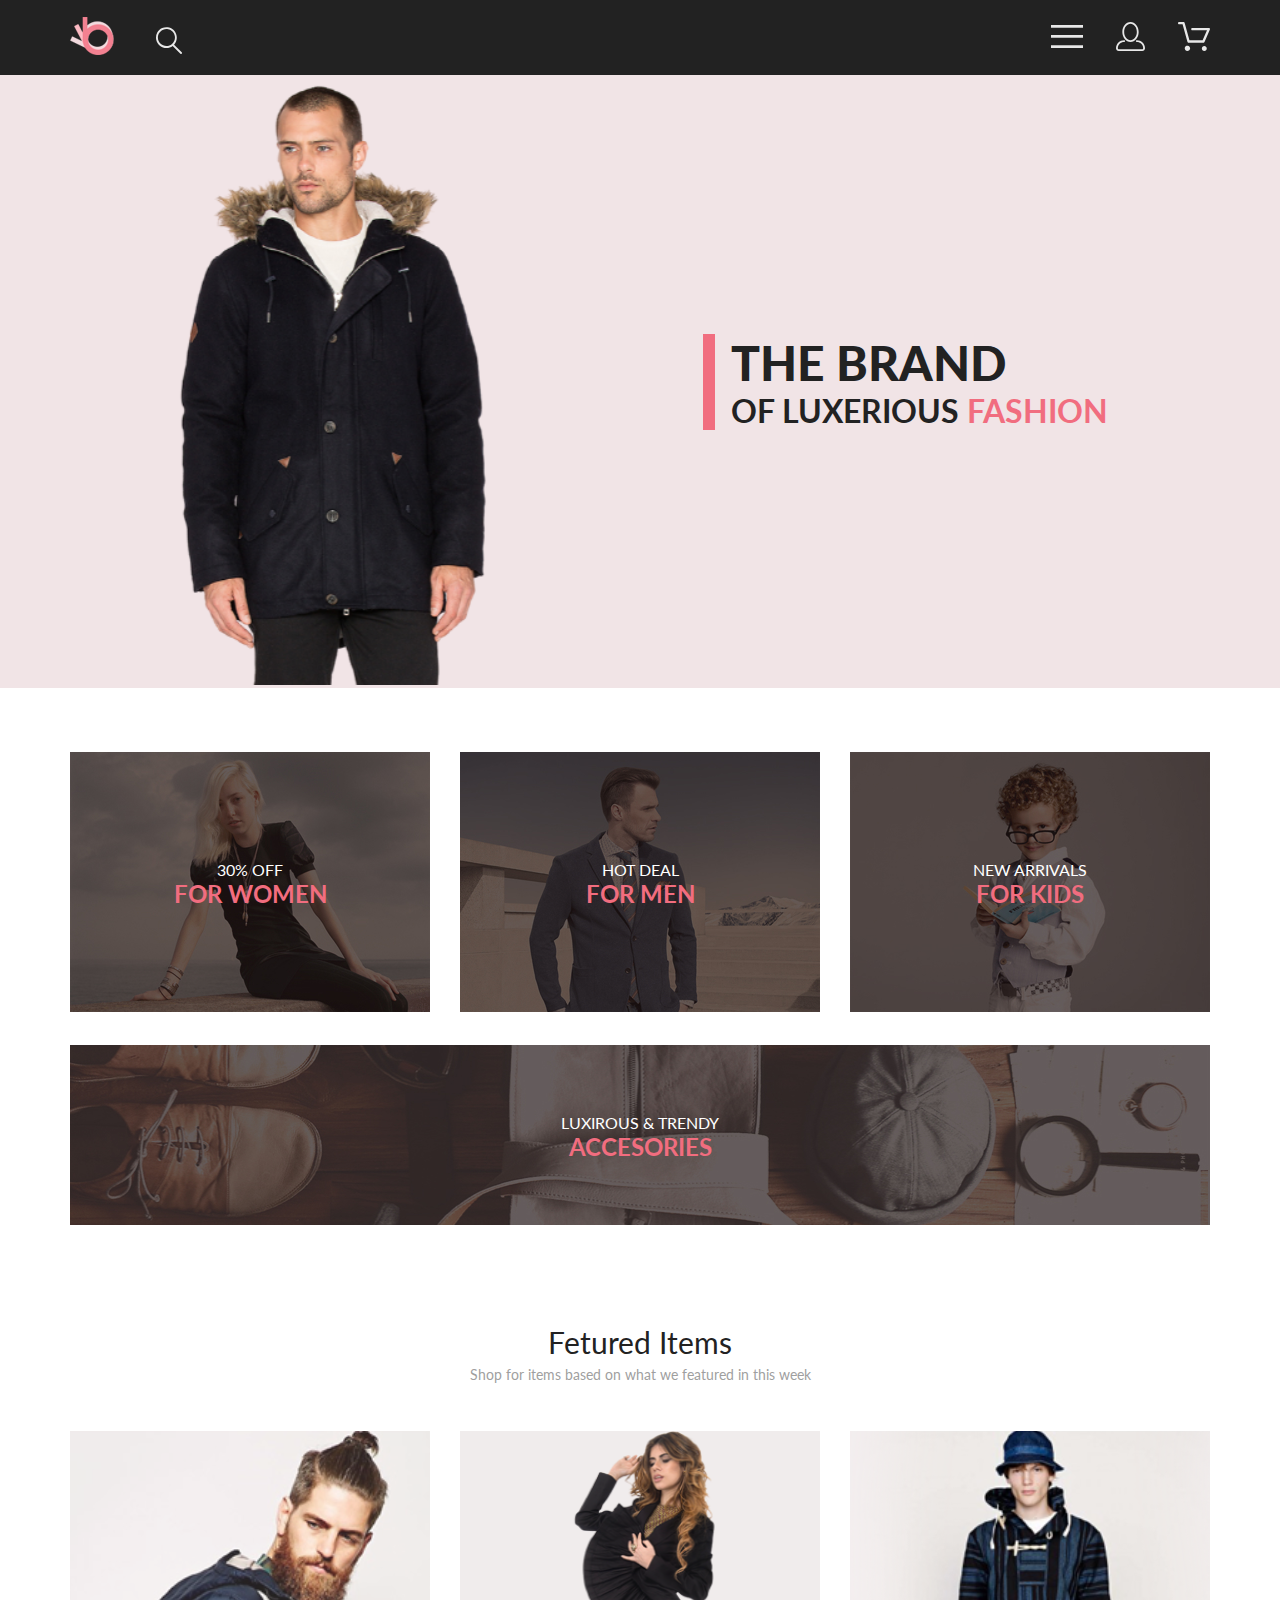
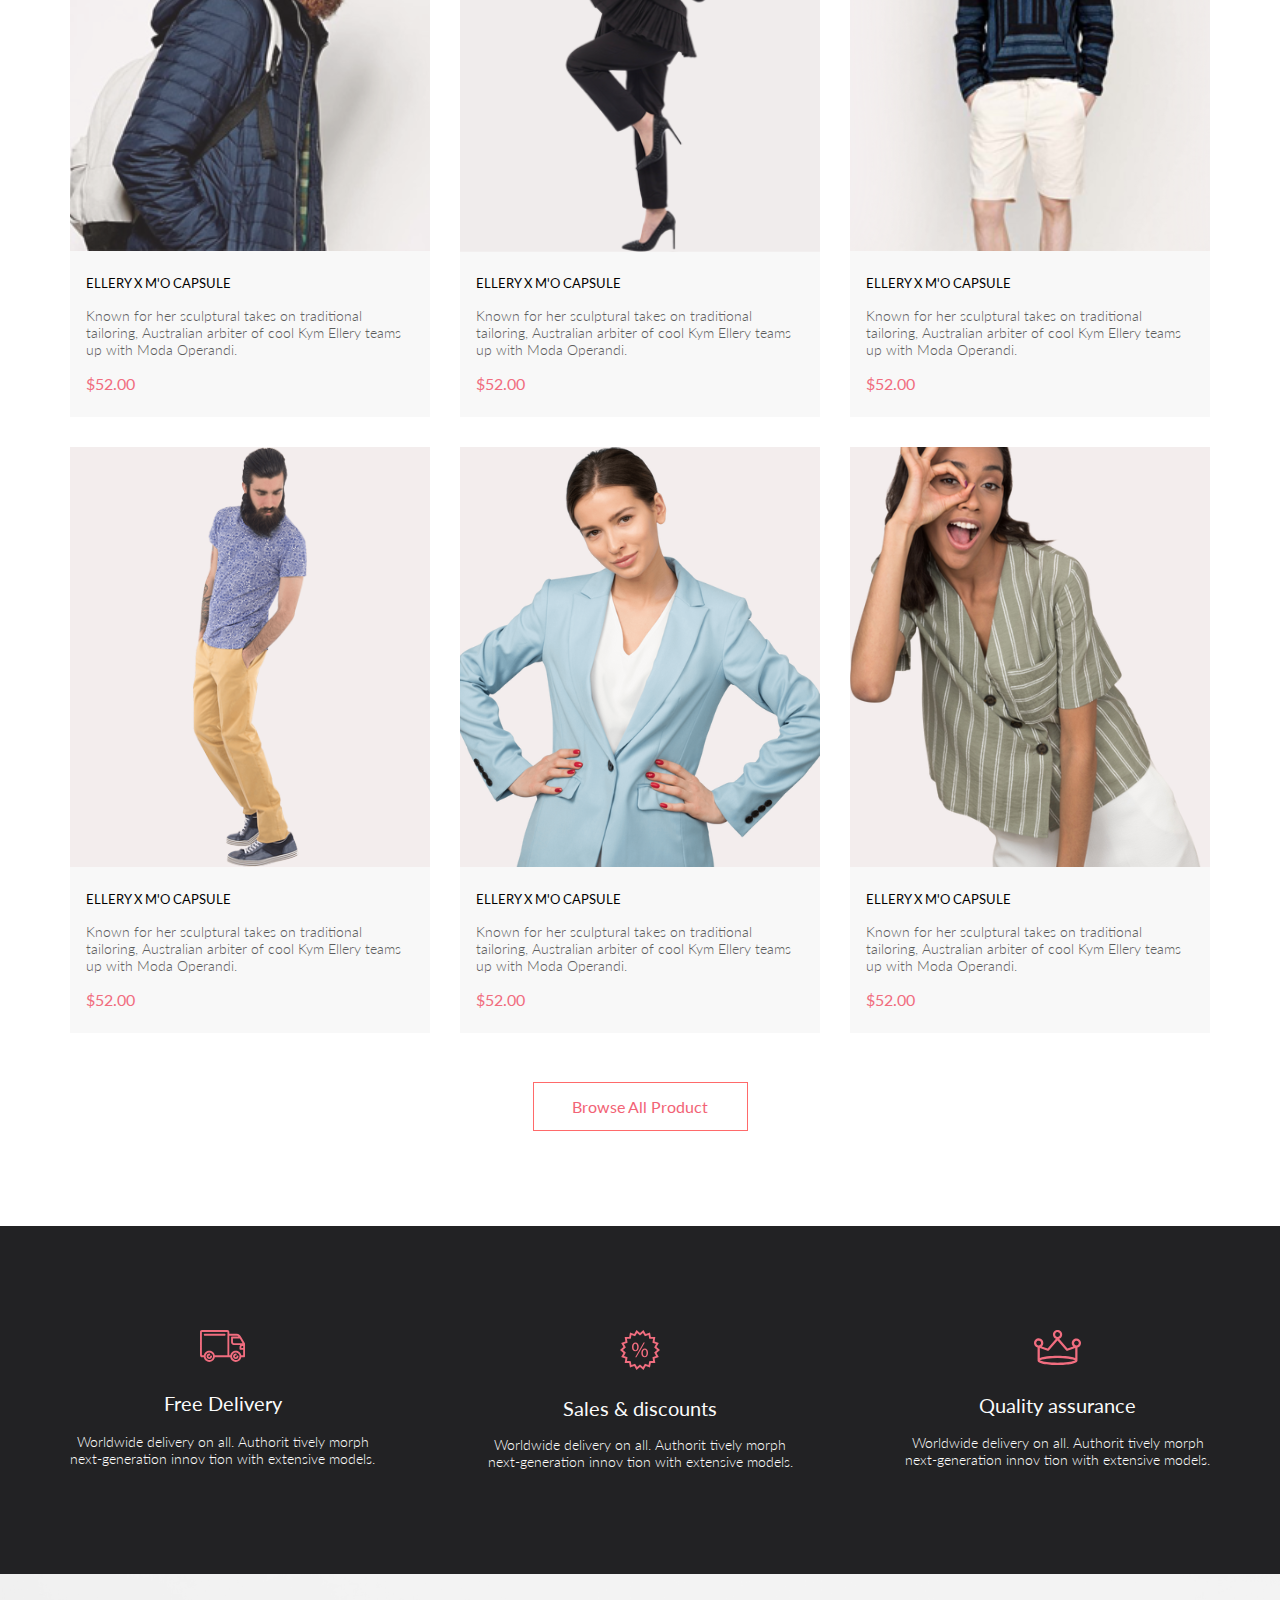
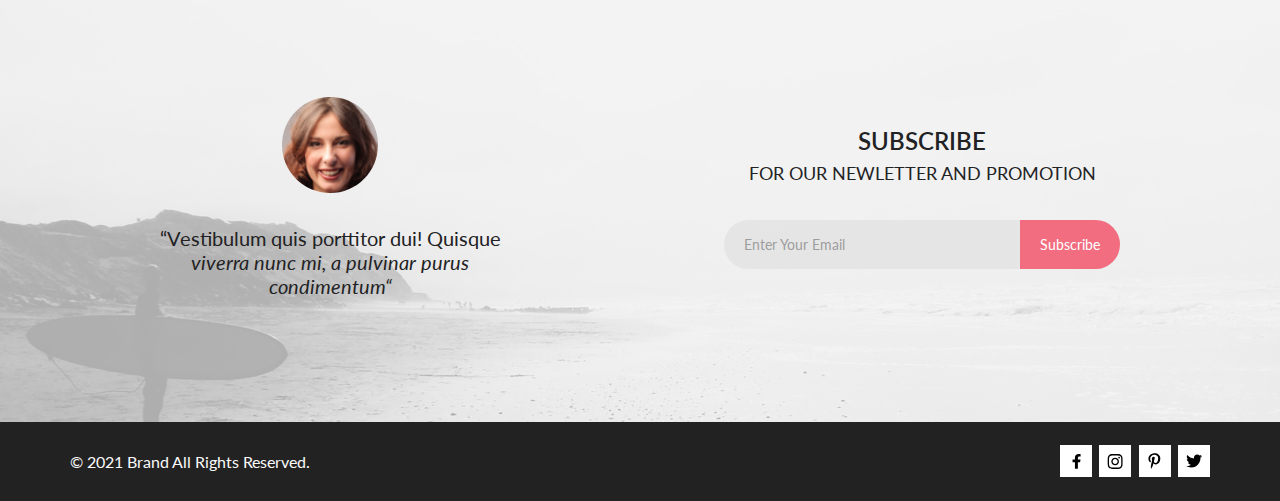
<file: Homework_1/index.html>
<!DOCTYPE html>
<html lang="en">

<head>
    <meta charset="UTF-8">
    <meta http-equiv="X-UA-Compatible" content="IE=edge">
    <meta name="viewport" content="width=device-width, initial-scale=1.0">
    <title>Интернет-магазин</title>
    <link rel="preconnect" href="https://fonts.googleapis.com">
    <link rel="preconnect" href="https://fonts.gstatic.com" crossorigin>
    <link
        href="https://fonts.googleapis.com/css2?family=Lato:wght@300;400;900&family=Open+Sans:wght@600;700;800&family=Raleway:wght@300;400;700&display=swap"
        rel="stylesheet">
    <link rel="stylesheet" href="./statik/styles/style.css">
</head>

<body>
    <div class="top">

        <header class="header center">

            <div class="header__left">
                <a href="index.html"><img src="statik/images/top__menu__logo.svg" alt="логотип"></a>
                <a href="#"><img src="statik/images/top__menu__search.svg" alt="поиск"></a>
            </div>
            <nav class="header__right">
                <label for="header__check"><img src="statik/images/top__menu__menu.svg" alt="меню"></label>
                <a href="#" class="header__link-site"><img src="statik/images/top__menu__profile.svg"
                        alt="личный профиль"></a>
                <a href="#" class="header__link-site"><img src="statik/images/top__menu__basket.svg" alt="корзина"></a>
            </nav>
            <input class="header__checkbox" id="header__check" type="checkbox" checked>
            <div class="mobile-menu">
                <h3 class="mobile-menu__heading">MENU</h3>
                <div class="mobile-menu__box">
                    <div class="mobile-menu__item">
                        <a href="#" class="mobile-menu__title">MAN</a>
                        <ul class="mobile-menu__list">
                            <li><a class="mobile-menu__link" href="#">Accessories</a></li>
                            <li><a class="mobile-menu__link" href="#">Bags</a></li>
                            <li><a class="mobile-menu__link" href="#">Denim</a></li>
                            <li><a class="mobile-menu__link" href="#">T-Shirts</a></li>
                        </ul>
                    </div>
                    <div class="mobile-menu__item">
                        <a href="#" class="mobile-menu__title">WOMAN</a>
                        <ul class="mobile-menu__list">
                            <li><a class="mobile-menu__link" href="">Accessories</a></li>
                            <li><a class="mobile-menu__link" href="">Jackets & Coats</a></li>
                            <li><a class="mobile-menu__link" href="">Polos</a></li>
                            <li><a class="mobile-menu__link" href="">T-Shirts</a></li>
                            <li><a class="mobile-menu__link" href="">Shirts</a></li>
                        </ul>
                    </div>
                    <div class="mobile-menu__item">
                        <a href="#" class="mobile-menu__title">KIDS</a>
                        <ul class="mobile-menu__list">
                            <li><a class="mobile-menu__link" href="">Accessories</a></li>
                            <li><a class="mobile-menu__link" href="">Jackets & Coats</a></li>
                            <li><a class="mobile-menu__link" href="">Polos</a></li>
                            <li><a class="mobile-menu__link" href="">T-Shirts</a></li>
                            <li><a class="mobile-menu__link" href="">Shirts</a></li>
                            <li><a class="mobile-menu__link" href="">Bags</a></li>
                        </ul>
                    </div>
                </div>



            </div>


        </header>

        <section class="promo">

            <div class="promo__img">
                <img src="statik/images/header__img.svg" alt="фото с моделью">
            </div>

            <div class="promo__content">
                <div class="promo__info">
                    <h1 class="promo__title">THE BRAND</h1>
                    <h2 class="promo__heading">OF LUXERIOUS <span style="color: 
                        #F16D7F;">FASHION</span></h2>
                </div>
            </div>

        </section>

        <section class="sale center">

            <div class="sale__item">
                <div class="sale__content">
                    <p class="sale__text">30% OFF</p>
                    <h3 class="sale__heading">FOR WOMEN</h3>
                </div>
                <img src="statik/images/advertisement001.jpg" alt="sale image" class="img__sale">
            </div>

            <div class="sale__item">
                <div class="sale__content">
                    <p class="sale__text">HOT DEAL</p>
                    <h3 class="sale__heading">FOR MEN</h3>
                </div>
                <img src="statik/images/advertisement002.jpg" alt="sale image" class="img__sale">
            </div>

            <div class="sale__item">
                <div class="sale__content">
                    <p class="sale__text">NEW ARRIVALS</p>
                    <h3 class="sale__heading">FOR KIDS</h3>
                </div>
                <img src="statik/images/advertisement003.jpg" alt="sale image" class="img__sale">
            </div>

            <div class="sale__item sale__item__big">
                <div class="sale__content">
                    <p class="sale__text">LUXIROUS & TRENDY</p>
                    <h3 class="sale__heading">ACCESORIES</h3>
                </div>
                <img src="statik/images/advertisement004.jpg" alt="sale image" class="img__big">
            </div>

        </section>

        <section class="product-box center">

            <h2 class="product-box__heading">Fetured Items</h2>
            <p class="product-box__text">Shop for items based on what we featured in this week</p>

            <div class="product-box__content">

                <div class="product">

                    <div class="product__picturebox">

                        <div class="product__picturebox__itemHover">
                            <button class="product__picturebox__buy-button">
                                <img src="statik/images/Vector.svg" alt="корзина"
                                    class="product__picturebox__buy-button-img">
                                Add to Cart
                            </button>
                        </div>

                        <img src="statik/images/top__info_img001.svg" alt="photo 001" class="product__picturebox__img">

                    </div>

                    <div class="product__content">
                        <h5 class="product__content__heading">ELLERY X M'O CAPSULE</h5>
                        <p class="product__content__text">Known for her sculptural takes on traditional <br>
                            tailoring, Australian arbiter of cool Kym Ellery teams <br>
                            up with Moda Operandi.</p>
                        <p class="product__content__price">$52.00</p>
                    </div>

                </div>

                <div class="product">

                    <div class="product__picturebox">

                        <div class="product__picturebox__itemHover">
                            <button class="product__picturebox__buy-button">
                                <img src="statik/images/Vector.svg" alt="корзина"
                                    class="product__picturebox__buy-button-img">
                                Add to Cart
                            </button>
                        </div>

                        <img src="statik/images/top__info_img002-2.svg" alt="photo 002"
                            class="product__picturebox__img">

                    </div>

                    <div class="product__content">
                        <h5 class="product__content__heading">ELLERY X M'O CAPSULE</h5>
                        <p class="product__content__text">Known for her sculptural takes on traditional <br>
                            tailoring, Australian arbiter of cool Kym Ellery teams <br>
                            up with Moda Operandi.</p>
                        <p class="product__content__price">$52.00</p>
                    </div>

                </div>

                <div class="product">

                    <div class="product__picturebox">

                        <div class="product__picturebox__itemHover">
                            <button class="product__picturebox__buy-button">
                                <img src="statik/images/Vector.svg" alt="корзина"
                                    class="product__picturebox__buy-button-img">
                                Add to Cart
                            </button>
                        </div>

                        <img src="statik/images/top__info_img003.svg" alt="photo 003" class="product__picturebox__img">

                    </div>

                    <div class="product__content">
                        <h5 class="product__content__heading">ELLERY X M'O CAPSULE</h5>
                        <p class="product__content__text">Known for her sculptural takes on traditional <br>
                            tailoring, Australian arbiter of cool Kym Ellery teams <br>
                            up with Moda Operandi.</p>
                        <p class="product__content__price">$52.00</p>
                    </div>

                </div>

                <div class="product">

                    <div class="product__picturebox">

                        <div class="product__picturebox__itemHover">
                            <button class="product__picturebox__buy-button">
                                <img src="statik/images/Vector.svg" alt="корзина"
                                    class="product__picturebox__buy-button-img">
                                Add to Cart
                            </button>
                        </div>

                        <img src="statik/images/top__info_img004.svg" alt="photo 004" class="product__picturebox__img">

                    </div>

                    <div class="product__content">
                        <h5 class="product__content__heading">ELLERY X M'O CAPSULE</h5>
                        <p class="product__content__text">Known for her sculptural takes on traditional <br>
                            tailoring, Australian arbiter of cool Kym Ellery teams <br>
                            up with Moda Operandi.</p>
                        <p class="product__content__price">$52.00</p>
                    </div>

                </div>

                <div class="product">

                    <div class="product__picturebox">

                        <div class="product__picturebox__itemHover">
                            <button class="product__picturebox__buy-button">
                                <img src="statik/images/Vector.svg" alt="корзина"
                                    class="product__picturebox__buy-button-img">
                                Add to Cart
                            </button>
                        </div>

                        <img src="statik/images/top__info_img005.svg" alt="photo 005" class="product__picturebox__img">

                    </div>

                    <div class="product__content">
                        <h5 class="product__content__heading">ELLERY X M'O CAPSULE</h5>
                        <p class="product__content__text">Known for her sculptural takes on traditional <br>
                            tailoring, Australian arbiter of cool Kym Ellery teams <br>
                            up with Moda Operandi.</p>
                        <p class="product__content__price">$52.00</p>
                    </div>

                </div>

                <div class="product">

                    <div class="product__picturebox">

                        <div class="product__picturebox__itemHover">
                            <button class="product__picturebox__buy-button">
                                <img src="statik/images/Vector.svg" alt="корзина"
                                    class="product__picturebox__buy-button-img">
                                Add to Cart
                            </button>
                        </div>

                        <img src="statik/images/top__info_img006.svg" alt="photo 006" class="product__picturebox__img">

                    </div>

                    <div class="product__content">
                        <h5 class="product__content__heading">ELLERY X M'O CAPSULE</h5>
                        <p class="product__content__text">Known for her sculptural takes on traditional <br>
                            tailoring, Australian arbiter of cool Kym Ellery teams <br>
                            up with Moda Operandi.</p>
                        <p class="product__content__price">$52.00</p>
                    </div>

                </div>

            </div>

            <div class="product-box__button">
                <button class="product-box__button__text">Browse All Product</button>
            </div>

        </section>

        <div class="advantages center">

            <article class="advantages__item">
                <img src="statik/images/advantages1.svg" alt="машина">
                <h3 class="advantages__item__heading">Free Delivery</h3>
                <p class="advantages__item__text">Worldwide delivery on all. Authorit tively morph <br> next-generation
                    innov
                    tion with extensive
                    models.
                </p>
            </article>

            <article class="advantages__item">
                <img src="statik/images/advantages2.svg" alt="процент">
                <h3 class="advantages__item__heading">Sales & discounts</h3>
                <p class="advantages__item__text">Worldwide delivery on all. Authorit tively morph <br> next-generation
                    innov
                    tion with extensive
                    models.
                </p>
            </article>

            <article class="advantages__item">
                <img src="statik/images/advantages3.svg" alt="корона">
                <h3 class="advantages__item__heading">Quality assurance</h3>
                <p class="advantages__item__text">Worldwide delivery on all. Authorit tively morph <br> next-generation
                    innov
                    tion with extensive
                    models.
                </p>
            </article>

        </div>

        <div class="subscription center">

            <figure class="subscription__staff">
                <img src="statik/images/face.svg" alt="лицо">
                <p class="subscription__staff__figure-text">“Vestibulum quis porttitor dui! Quisque<br> <em>viverra nunc
                        mi, a pulvinar
                        purus<br>
                        condimentum“</em></p>
            </figure>

            <div class="subscription__input-email">
                <p class="subscription__input-email__text"><span
                        class="subscription__input-email__title">SUBSCRIBE</span><br>
                    FOR OUR NEWLETTER AND PROMOTION</p>

                <div class="subscription__input-email__submit">
                    <input class="subscription__input-email__submit__subscribe" type="email" required
                        placeholder="Enter Your Email">
                    <input class="subscription__input-email__submit__btn" type="submit" value="Subscribe">
                </div>
            </div>

        </div>

        <footer class="footer center">
            <p class="footer__text">© 2021 Brand All Rights Reserved.</p>
            <div class="footer__items">
                <a class="footer__items__item" href="#"><img src="statik/images/facebook.svg" alt="facebook"></a>
                <a class="footer__items__item" href="#"><img src="statik/images/instagram.svg" alt="instagram"></a>
                <a class="footer__items__item" href="#"><svg width="13" height="16" viewBox="0 0 13 16" fill="none"
                        xmlns="http://www.w3.org/2000/svg">
                        <path
                            d="M6.74032 0.203125C3.55564 0.203125 0.408203 2.34063 0.408203 5.8C0.408203 8 1.63738 9.25 2.38233 9.25C2.68963 9.25 2.86655 8.3875 2.86655 8.14375C2.86655 7.85313 2.13091 7.23438 2.13091 6.025C2.13091 3.5125 4.03055 1.73125 6.4889 1.73125C8.60271 1.73125 10.1671 2.94062 10.1671 5.1625C10.1671 6.82187 9.50597 9.93437 7.36422 9.93437C6.59133 9.93437 5.93018 9.37187 5.93018 8.56563C5.93018 7.38438 6.74963 6.24062 6.74963 5.02187C6.74963 2.95312 3.835 3.32812 3.835 5.82812C3.835 6.35313 3.90018 6.93437 4.13298 7.4125C3.70463 9.26875 2.82931 12.0344 2.82931 13.9469C2.82931 14.5375 2.91311 15.1188 2.96899 15.7094C3.07452 15.8281 3.02175 15.8156 3.18316 15.7563C4.74757 13.6 4.69169 13.1781 5.3994 10.3562C5.78119 11.0875 6.76826 11.4812 7.55046 11.4812C10.8469 11.4812 12.3275 8.24688 12.3275 5.33125C12.3275 2.22813 9.66427 0.203125 6.74032 0.203125Z"
                            fill="black" />
                    </svg>
                </a>
                <a class="footer__items__item" href="#"><svg width="17" height="14" viewBox="0 0 17 14" fill="none"
                        xmlns="http://www.w3.org/2000/svg">
                        <path
                            d="M14.4184 3.74113C14.4285 3.88325 14.4285 4.02541 14.4285 4.16753C14.4285 8.50253 11.1512 13.4975 5.16133 13.4975C3.31595 13.4975 1.60168 12.9594 0.159668 12.0254C0.421861 12.0558 0.673935 12.066 0.946216 12.066C2.46887 12.066 3.87057 11.5483 4.98989 10.665C3.55797 10.6345 2.35797 9.69038 1.94452 8.39088C2.14621 8.42131 2.34788 8.44163 2.55966 8.44163C2.85209 8.44163 3.14455 8.401 3.4168 8.32997C1.92437 8.02538 0.805016 6.70559 0.805016 5.11169V5.07109C1.23861 5.31475 1.74285 5.46703 2.27726 5.48731C1.39996 4.89847 0.825192 3.89341 0.825192 2.75634C0.825192 2.14722 0.986506 1.58884 1.26887 1.10153C2.87224 3.09138 5.28232 4.39084 7.9848 4.533C7.93439 4.28934 7.90413 4.03556 7.90413 3.78175C7.90413 1.97463 9.35623 0.502563 11.1613 0.502563C12.0991 0.502563 12.9461 0.898501 13.5411 1.53809C14.2772 1.39597 14.9831 1.12184 15.6083 0.74622C15.3662 1.50766 14.852 2.14725 14.1764 2.55331C14.8318 2.48228 15.4671 2.2995 16.052 2.04572C15.6084 2.69544 15.0537 3.27409 14.4184 3.74113V3.74113Z"
                            fill="black" />
                    </svg>
                </a>
            </div>
        </footer>

    </div>

</body>

</html>
</file>
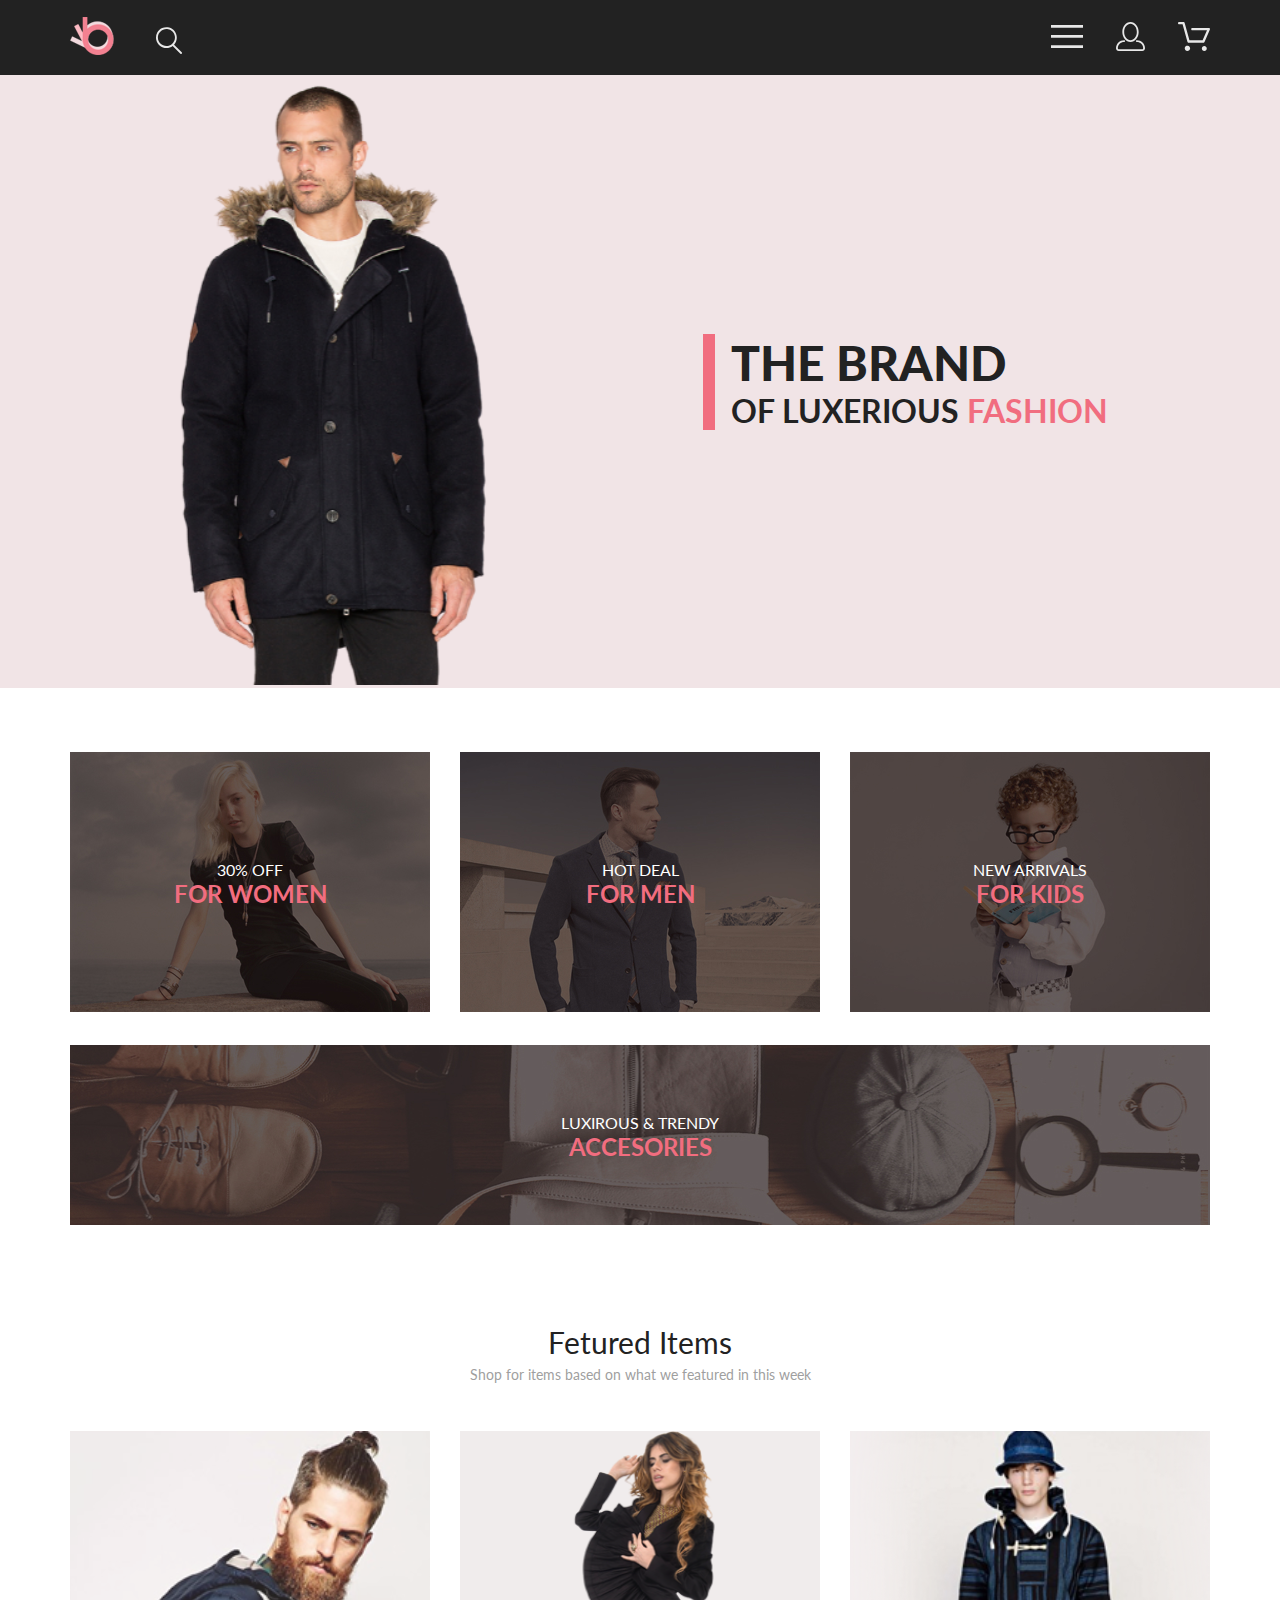
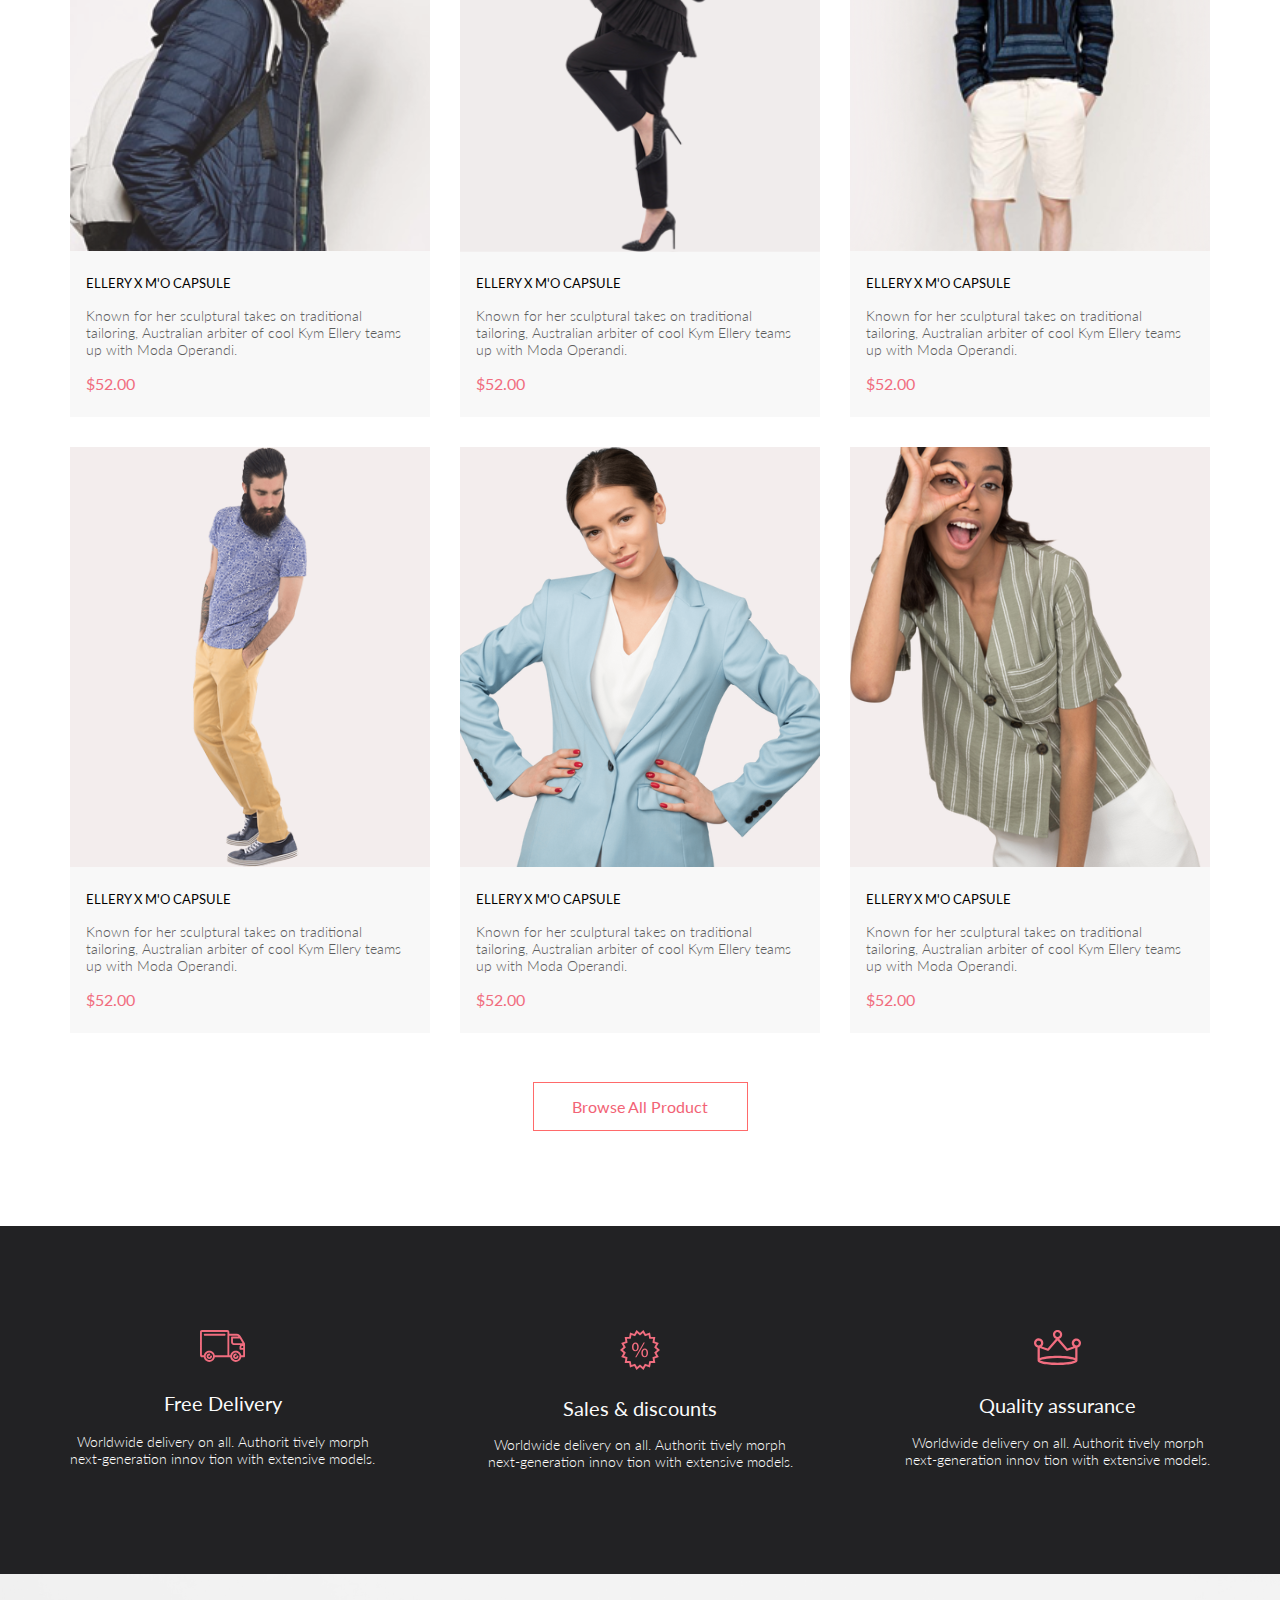
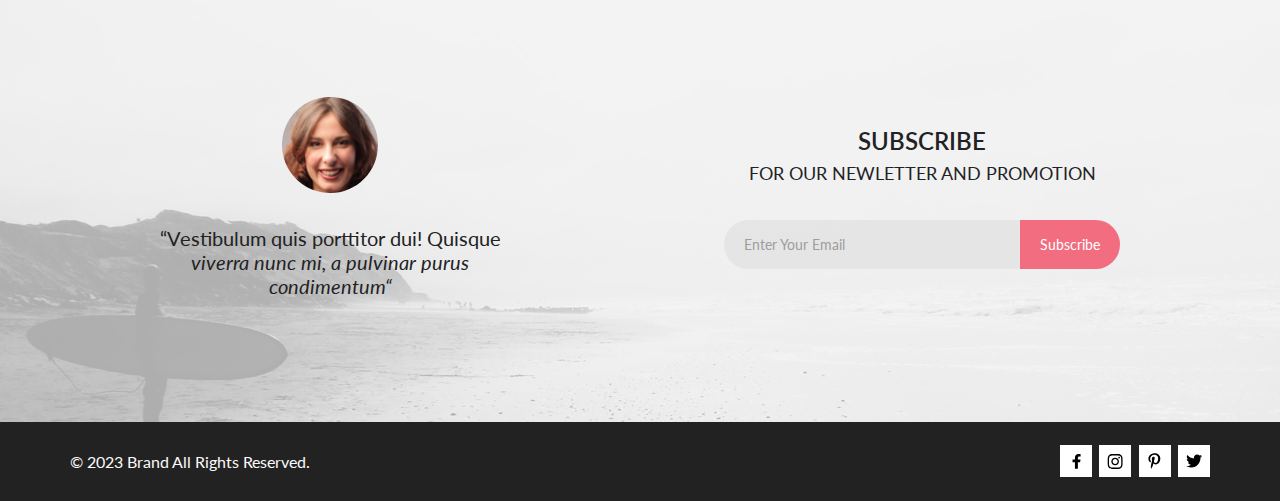
<file: Homework_2/index.html>
<!DOCTYPE html>
<html lang="en">

<head>
    <meta charset="UTF-8">
    <meta http-equiv="X-UA-Compatible" content="IE=edge">
    <meta name="viewport" content="width=device-width, initial-scale=1.0">
    <title>Интернет-магазин</title>
    <link rel="preconnect" href="https://fonts.googleapis.com">
    <link rel="preconnect" href="https://fonts.gstatic.com" crossorigin>
    <link
        href="https://fonts.googleapis.com/css2?family=Lato:wght@300;400;900&family=Open+Sans:wght@600;700;800&family=Raleway:wght@300;400;700&display=swap"
        rel="stylesheet">
    <link rel="stylesheet" href="./statik/styles/style.css">
</head>

<body>
    <div class="top">

        <header class="header center">

            <div class="header__left">
                <a href="index.html"><img src="statik/images/top__menu__logo.svg" alt="логотип"></a>
                <a href="#"><img src="statik/images/top__menu__search.svg" alt="поиск"></a>
            </div>
            <nav class="header__right">
                <label for="header__check"><img src="statik/images/top__menu__menu.svg" alt="меню"></label>
                <a href="#" class="header__link-site"><img src="statik/images/top__menu__profile.svg"
                        alt="личный профиль"></a>
                <a href="#" class="header__link-site"><img src="statik/images/top__menu__basket.svg" alt="корзина"></a>
            </nav>
            <input class="header__checkbox" id="header__check" type="checkbox" checked>
            <div class="mobile-menu">
                <h3 class="mobile-menu__heading">MENU</h3>
                <div class="mobile-menu__box">
                    <div class="mobile-menu__item">
                        <a href="#" class="mobile-menu__title">MAN</a>
                        <ul class="mobile-menu__list">
                            <li><a class="mobile-menu__link" href="#">Accessories</a></li>
                            <li><a class="mobile-menu__link" href="#">Bags</a></li>
                            <li><a class="mobile-menu__link" href="#">Denim</a></li>
                            <li><a class="mobile-menu__link" href="#">T-Shirts</a></li>
                        </ul>
                    </div>
                    <div class="mobile-menu__item">
                        <a href="#" class="mobile-menu__title">WOMAN</a>
                        <ul class="mobile-menu__list">
                            <li><a class="mobile-menu__link" href="">Accessories</a></li>
                            <li><a class="mobile-menu__link" href="">Jackets & Coats</a></li>
                            <li><a class="mobile-menu__link" href="">Polos</a></li>
                            <li><a class="mobile-menu__link" href="">T-Shirts</a></li>
                            <li><a class="mobile-menu__link" href="">Shirts</a></li>
                        </ul>
                    </div>
                    <div class="mobile-menu__item">
                        <a href="#" class="mobile-menu__title">KIDS</a>
                        <ul class="mobile-menu__list">
                            <li><a class="mobile-menu__link" href="">Accessories</a></li>
                            <li><a class="mobile-menu__link" href="">Jackets & Coats</a></li>
                            <li><a class="mobile-menu__link" href="">Polos</a></li>
                            <li><a class="mobile-menu__link" href="">T-Shirts</a></li>
                            <li><a class="mobile-menu__link" href="">Shirts</a></li>
                            <li><a class="mobile-menu__link" href="">Bags</a></li>
                        </ul>
                    </div>
                </div>



            </div>


        </header>

        <section class="promo">

            <div class="promo__img">
                <img src="statik/images/header__img.svg" alt="фото с моделью">
            </div>

            <div class="promo__content">
                <div class="promo__info">
                    <h1 class="promo__title">THE BRAND</h1>
                    <h2 class="promo__heading">OF LUXERIOUS <span style="color: 
                        #F16D7F;">FASHION</span></h2>
                </div>
            </div>

        </section>

        <section class="sale center">

            <div class="sale__item">
                <div class="sale__content">
                    <p class="sale__text">30% OFF</p>
                    <h3 class="sale__heading">FOR WOMEN</h3>
                </div>
                <img src="statik/images/advertisement001.jpg" alt="sale image" class="img__sale">
            </div>

            <div class="sale__item">
                <div class="sale__content">
                    <p class="sale__text">HOT DEAL</p>
                    <h3 class="sale__heading">FOR MEN</h3>
                </div>
                <img src="statik/images/advertisement002.jpg" alt="sale image" class="img__sale">
            </div>

            <div class="sale__item">
                <div class="sale__content">
                    <p class="sale__text">NEW ARRIVALS</p>
                    <h3 class="sale__heading">FOR KIDS</h3>
                </div>
                <img src="statik/images/advertisement003.jpg" alt="sale image" class="img__sale">
            </div>

            <div class="sale__item sale__item__big">
                <div class="sale__content">
                    <p class="sale__text">LUXIROUS & TRENDY</p>
                    <h3 class="sale__heading">ACCESORIES</h3>
                </div>
                <img src="statik/images/advertisement004.jpg" alt="sale image" class="img__big">
            </div>

        </section>

        <section class="product-box center">

            <h2 class="product-box__heading">Fetured Items</h2>
            <p class="product-box__text">Shop for items based on what we featured in this week</p>

            <div class="product-box__content">

                <div class="product">

                    <div class="product__picturebox">

                        <div class="product__picturebox__itemHover">
                            <button class="product__picturebox__buy-button">
                                <img src="statik/images/Vector.svg" alt="корзина"
                                    class="product__picturebox__buy-button-img">
                                Add to Cart
                            </button>
                        </div>

                        <img src="statik/images/top__info_img001.svg" alt="photo 001" class="product__picturebox__img">

                    </div>

                    <div class="product__content">
                        <h5 class="product__content__heading">ELLERY X M'O CAPSULE</h5>
                        <p class="product__content__text">Known for her sculptural takes on traditional <br>
                            tailoring, Australian arbiter of cool Kym Ellery teams <br>
                            up with Moda Operandi.</p>
                        <p class="product__content__price">$52.00</p>
                    </div>

                </div>

                <div class="product">

                    <div class="product__picturebox">

                        <div class="product__picturebox__itemHover">
                            <button class="product__picturebox__buy-button">
                                <img src="statik/images/Vector.svg" alt="корзина"
                                    class="product__picturebox__buy-button-img">
                                Add to Cart
                            </button>
                        </div>

                        <img src="statik/images/top__info_img002-2.svg" alt="photo 002"
                            class="product__picturebox__img">

                    </div>

                    <div class="product__content">
                        <h5 class="product__content__heading">ELLERY X M'O CAPSULE</h5>
                        <p class="product__content__text">Known for her sculptural takes on traditional <br>
                            tailoring, Australian arbiter of cool Kym Ellery teams <br>
                            up with Moda Operandi.</p>
                        <p class="product__content__price">$52.00</p>
                    </div>

                </div>

                <div class="product">

                    <div class="product__picturebox">

                        <div class="product__picturebox__itemHover">
                            <button class="product__picturebox__buy-button">
                                <img src="statik/images/Vector.svg" alt="корзина"
                                    class="product__picturebox__buy-button-img">
                                Add to Cart
                            </button>
                        </div>

                        <img src="statik/images/top__info_img003.svg" alt="photo 003" class="product__picturebox__img">

                    </div>

                    <div class="product__content">
                        <h5 class="product__content__heading">ELLERY X M'O CAPSULE</h5>
                        <p class="product__content__text">Known for her sculptural takes on traditional <br>
                            tailoring, Australian arbiter of cool Kym Ellery teams <br>
                            up with Moda Operandi.</p>
                        <p class="product__content__price">$52.00</p>
                    </div>

                </div>

                <div class="product">

                    <div class="product__picturebox">

                        <div class="product__picturebox__itemHover">
                            <button class="product__picturebox__buy-button">
                                <img src="statik/images/Vector.svg" alt="корзина"
                                    class="product__picturebox__buy-button-img">
                                Add to Cart
                            </button>
                        </div>

                        <img src="statik/images/top__info_img004.svg" alt="photo 004" class="product__picturebox__img">

                    </div>

                    <div class="product__content">
                        <h5 class="product__content__heading">ELLERY X M'O CAPSULE</h5>
                        <p class="product__content__text">Known for her sculptural takes on traditional <br>
                            tailoring, Australian arbiter of cool Kym Ellery teams <br>
                            up with Moda Operandi.</p>
                        <p class="product__content__price">$52.00</p>
                    </div>

                </div>

                <div class="product">

                    <div class="product__picturebox">

                        <div class="product__picturebox__itemHover">
                            <button class="product__picturebox__buy-button">
                                <img src="statik/images/Vector.svg" alt="корзина"
                                    class="product__picturebox__buy-button-img">
                                Add to Cart
                            </button>
                        </div>

                        <img src="statik/images/top__info_img005.svg" alt="photo 005" class="product__picturebox__img">

                    </div>

                    <div class="product__content">
                        <h5 class="product__content__heading">ELLERY X M'O CAPSULE</h5>
                        <p class="product__content__text">Known for her sculptural takes on traditional <br>
                            tailoring, Australian arbiter of cool Kym Ellery teams <br>
                            up with Moda Operandi.</p>
                        <p class="product__content__price">$52.00</p>
                    </div>

                </div>

                <div class="product">

                    <div class="product__picturebox">

                        <div class="product__picturebox__itemHover">
                            <button class="product__picturebox__buy-button">
                                <img src="statik/images/Vector.svg" alt="корзина"
                                    class="product__picturebox__buy-button-img">
                                Add to Cart
                            </button>
                        </div>

                        <img src="statik/images/top__info_img006.svg" alt="photo 006" class="product__picturebox__img">

                    </div>

                    <div class="product__content">
                        <h5 class="product__content__heading">ELLERY X M'O CAPSULE</h5>
                        <p class="product__content__text">Known for her sculptural takes on traditional <br>
                            tailoring, Australian arbiter of cool Kym Ellery teams <br>
                            up with Moda Operandi.</p>
                        <p class="product__content__price">$52.00</p>
                    </div>

                </div>

            </div>

            <div class="product-box__button">
                <button class="product-box__button__text">Browse All Product</button>
            </div>

        </section>

        <div class="advantages center">

            <article class="advantages__item">
                <img src="statik/images/advantages1.svg" alt="машина">
                <h3 class="advantages__item__heading">Free Delivery</h3>
                <p class="advantages__item__text">Worldwide delivery on all. Authorit tively morph <br> next-generation
                    innov
                    tion with extensive
                    models.
                </p>
            </article>

            <article class="advantages__item">
                <img src="statik/images/advantages2.svg" alt="процент">
                <h3 class="advantages__item__heading">Sales & discounts</h3>
                <p class="advantages__item__text">Worldwide delivery on all. Authorit tively morph <br> next-generation
                    innov
                    tion with extensive
                    models.
                </p>
            </article>

            <article class="advantages__item">
                <img src="statik/images/advantages3.svg" alt="корона">
                <h3 class="advantages__item__heading">Quality assurance</h3>
                <p class="advantages__item__text">Worldwide delivery on all. Authorit tively morph <br> next-generation
                    innov
                    tion with extensive
                    models.
                </p>
            </article>

        </div>

        <div class="subscription center">

            <figure class="subscription__staff">
                <img src="statik/images/face.svg" alt="лицо">
                <p class="subscription__staff__figure-text">“Vestibulum quis porttitor dui! Quisque<br> <em>viverra nunc
                        mi, a pulvinar
                        purus<br>
                        condimentum“</em></p>
            </figure>

            <div class="subscription__input-email">
                <p class="subscription__input-email__text"><span
                        class="subscription__input-email__title">SUBSCRIBE</span><br>
                    FOR OUR NEWLETTER AND PROMOTION</p>

                <div class="subscription__input-email__submit">
                    <input class="subscription__input-email__submit__subscribe" type="email" required
                        placeholder="Enter Your Email">
                    <input class="subscription__input-email__submit__btn" type="submit" value="Subscribe">
                </div>
            </div>

        </div>

        <footer class="footer center">
            <p class="footer__text">© 2023 Brand All Rights Reserved.</p>
            <div class="footer__items">
                <a class="footer__items__item" href="#"><img src="statik/images/facebook.svg" alt="facebook"></a>
                <a class="footer__items__item" href="#"><img src="statik/images/instagram.svg" alt="instagram"></a>
                <a class="footer__items__item" href="#"><svg width="13" height="16" viewBox="0 0 13 16" fill="none"
                        xmlns="http://www.w3.org/2000/svg">
                        <path
                            d="M6.74032 0.203125C3.55564 0.203125 0.408203 2.34063 0.408203 5.8C0.408203 8 1.63738 9.25 2.38233 9.25C2.68963 9.25 2.86655 8.3875 2.86655 8.14375C2.86655 7.85313 2.13091 7.23438 2.13091 6.025C2.13091 3.5125 4.03055 1.73125 6.4889 1.73125C8.60271 1.73125 10.1671 2.94062 10.1671 5.1625C10.1671 6.82187 9.50597 9.93437 7.36422 9.93437C6.59133 9.93437 5.93018 9.37187 5.93018 8.56563C5.93018 7.38438 6.74963 6.24062 6.74963 5.02187C6.74963 2.95312 3.835 3.32812 3.835 5.82812C3.835 6.35313 3.90018 6.93437 4.13298 7.4125C3.70463 9.26875 2.82931 12.0344 2.82931 13.9469C2.82931 14.5375 2.91311 15.1188 2.96899 15.7094C3.07452 15.8281 3.02175 15.8156 3.18316 15.7563C4.74757 13.6 4.69169 13.1781 5.3994 10.3562C5.78119 11.0875 6.76826 11.4812 7.55046 11.4812C10.8469 11.4812 12.3275 8.24688 12.3275 5.33125C12.3275 2.22813 9.66427 0.203125 6.74032 0.203125Z"
                            fill="black" />
                    </svg>
                </a>
                <a class="footer__items__item" href="#"><svg width="17" height="14" viewBox="0 0 17 14" fill="none"
                        xmlns="http://www.w3.org/2000/svg">
                        <path
                            d="M14.4184 3.74113C14.4285 3.88325 14.4285 4.02541 14.4285 4.16753C14.4285 8.50253 11.1512 13.4975 5.16133 13.4975C3.31595 13.4975 1.60168 12.9594 0.159668 12.0254C0.421861 12.0558 0.673935 12.066 0.946216 12.066C2.46887 12.066 3.87057 11.5483 4.98989 10.665C3.55797 10.6345 2.35797 9.69038 1.94452 8.39088C2.14621 8.42131 2.34788 8.44163 2.55966 8.44163C2.85209 8.44163 3.14455 8.401 3.4168 8.32997C1.92437 8.02538 0.805016 6.70559 0.805016 5.11169V5.07109C1.23861 5.31475 1.74285 5.46703 2.27726 5.48731C1.39996 4.89847 0.825192 3.89341 0.825192 2.75634C0.825192 2.14722 0.986506 1.58884 1.26887 1.10153C2.87224 3.09138 5.28232 4.39084 7.9848 4.533C7.93439 4.28934 7.90413 4.03556 7.90413 3.78175C7.90413 1.97463 9.35623 0.502563 11.1613 0.502563C12.0991 0.502563 12.9461 0.898501 13.5411 1.53809C14.2772 1.39597 14.9831 1.12184 15.6083 0.74622C15.3662 1.50766 14.852 2.14725 14.1764 2.55331C14.8318 2.48228 15.4671 2.2995 16.052 2.04572C15.6084 2.69544 15.0537 3.27409 14.4184 3.74113V3.74113Z"
                            fill="black" />
                    </svg>
                </a>
            </div>
        </footer>

    </div>

</body>

</html>
</file>
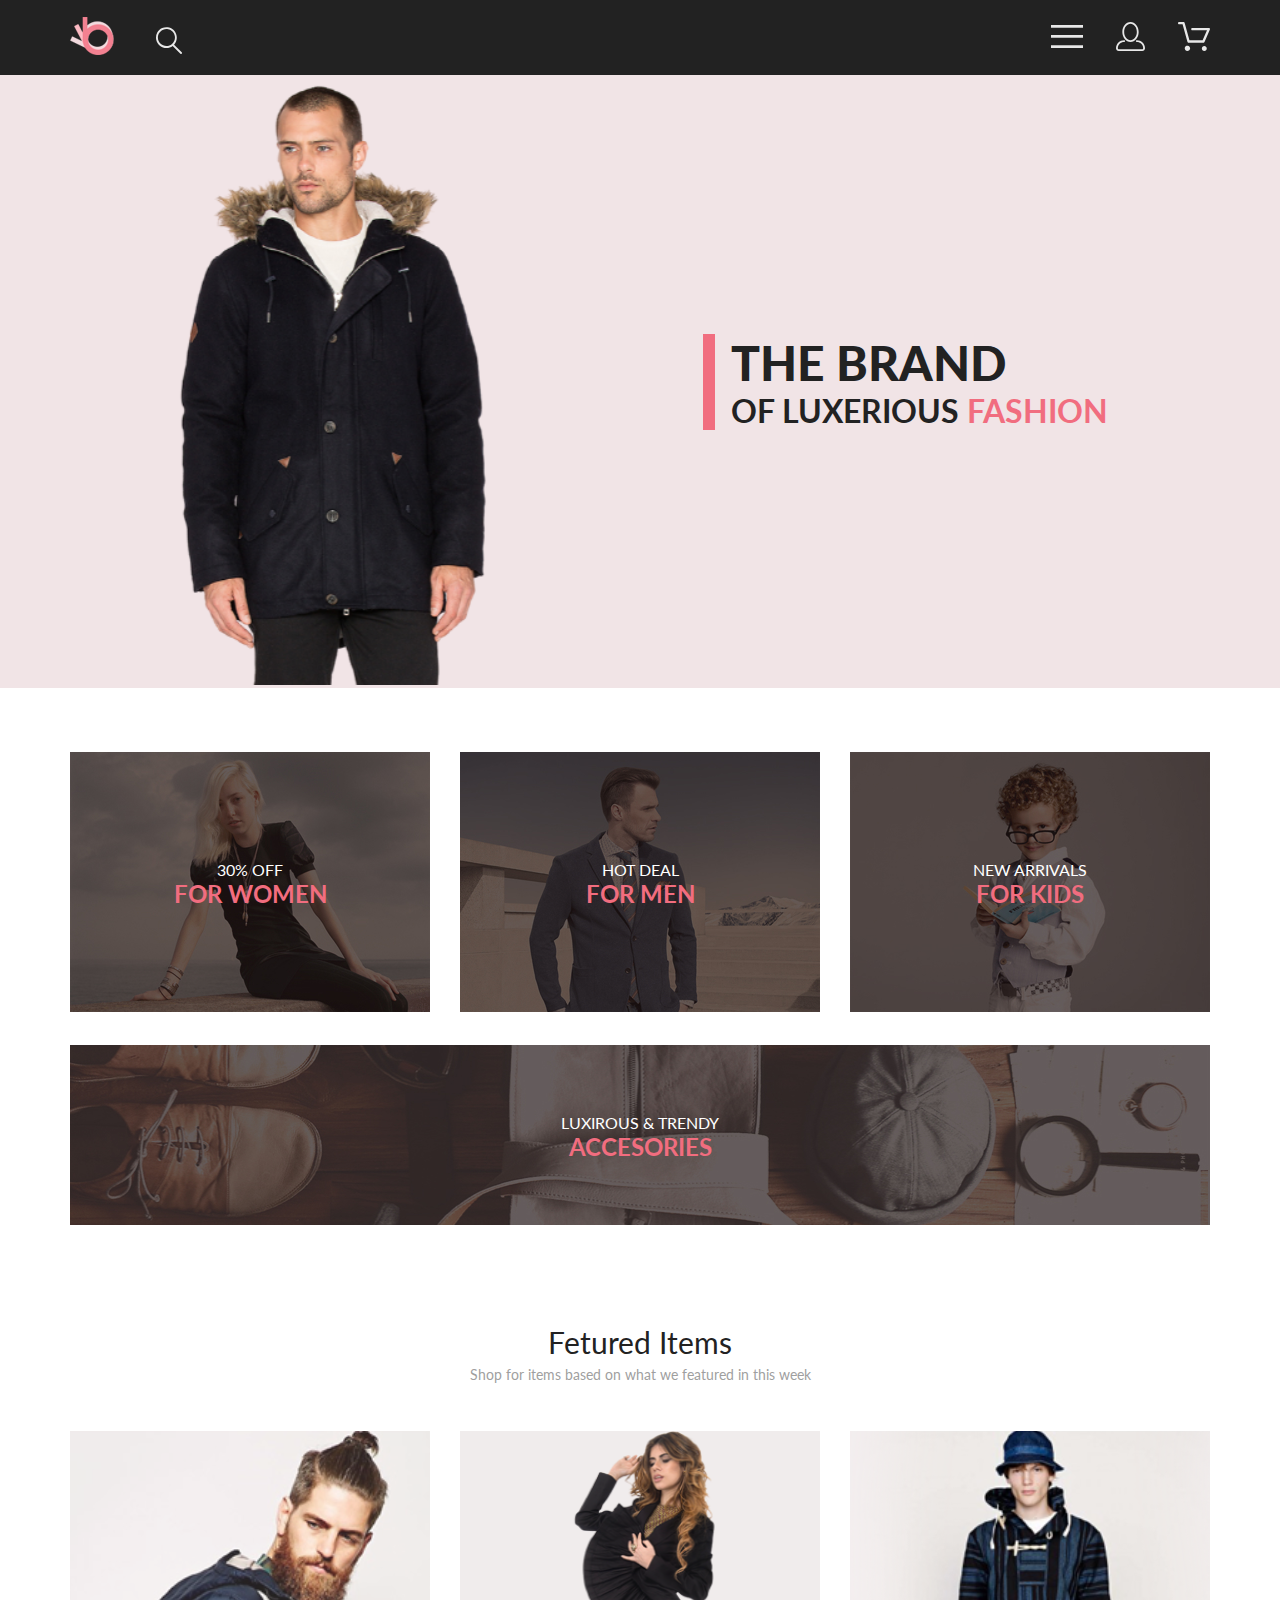
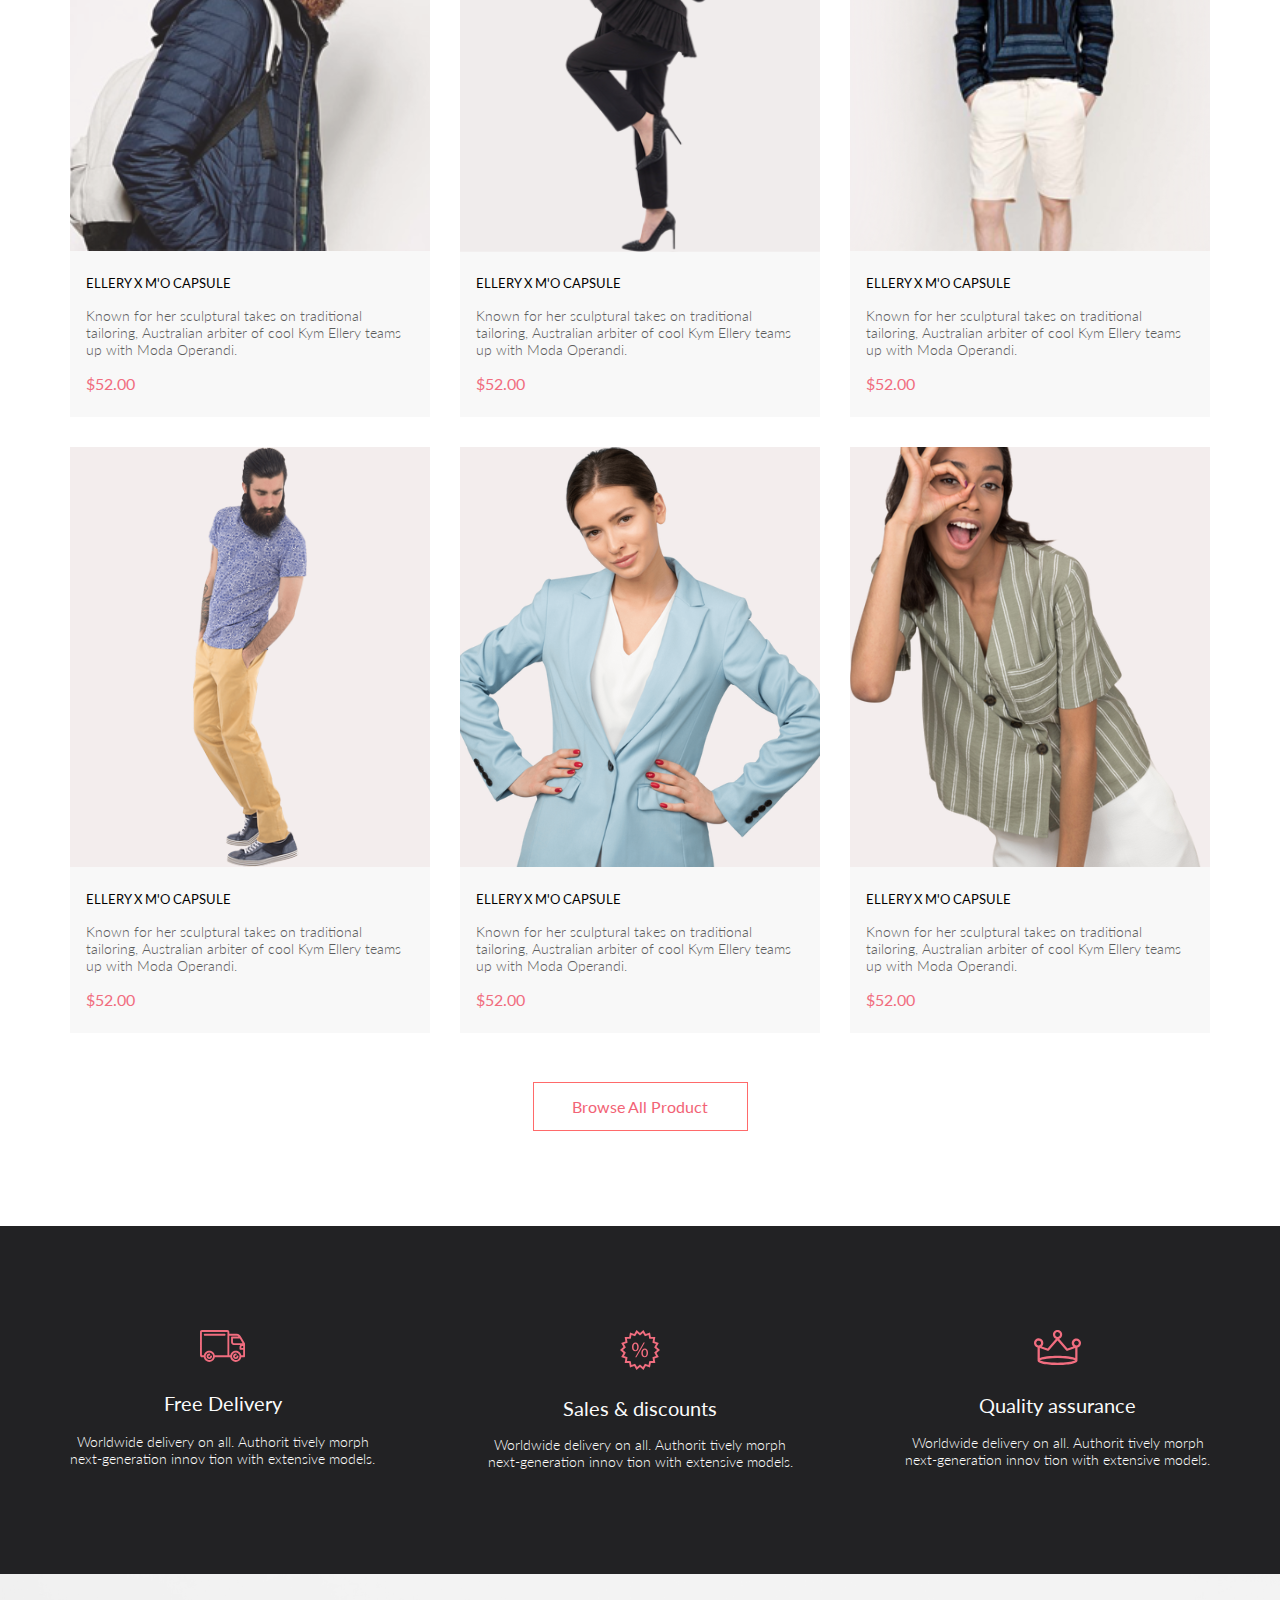
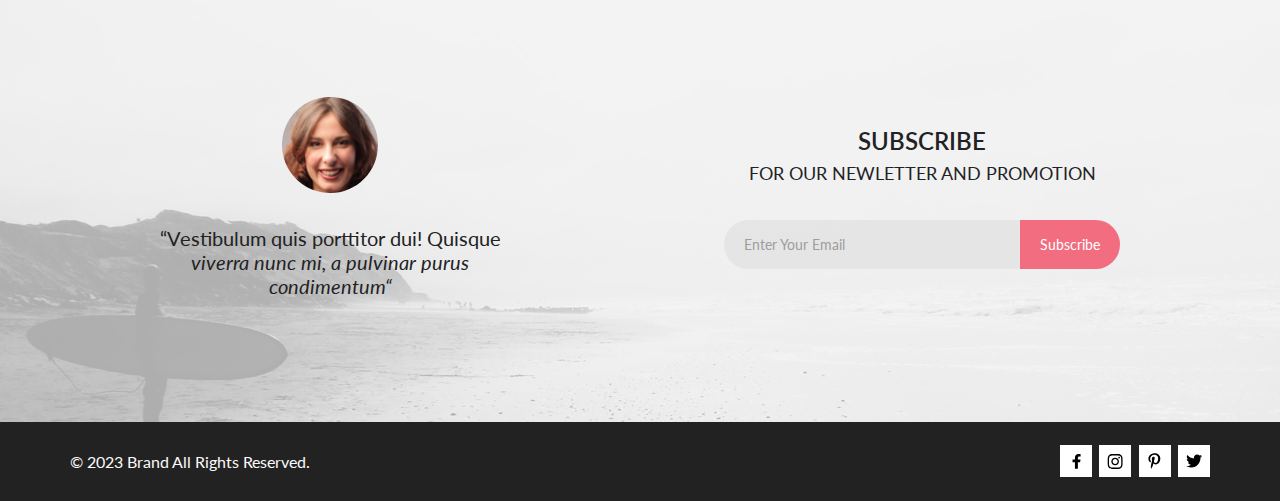
<file: Homework_3/index.html>
<!DOCTYPE html>
<html lang="en">

<head>
    <meta charset="UTF-8">
    <meta http-equiv="X-UA-Compatible" content="IE=edge">
    <meta name="viewport" content="width=device-width, initial-scale=1.0">
    <title>Интернет-магазин</title>
    <link rel="preconnect" href="https://fonts.googleapis.com">
    <link rel="preconnect" href="https://fonts.gstatic.com" crossorigin>
    <link
        href="https://fonts.googleapis.com/css2?family=Lato:wght@300;400;900&family=Open+Sans:wght@600;700;800&family=Raleway:wght@300;400;700&display=swap"
        rel="stylesheet">
    <link rel="stylesheet" href="statik/styles/style.css">
</head>

<body>
    <div class="top">

        <header class="header center">

            <div class="header__left">
                <a href="index.html"><img src="statik/images/top__menu__logo.svg" alt="логотип"></a>
                <a href="#"><img src="statik/images/top__menu__search.svg" alt="поиск"></a>
            </div>
            <nav class="header__right">
                <label for="header__check"><img src="statik/images/top__menu__menu.svg" alt="меню"></label>
                <a href="#" class="header__link-site"><img src="statik/images/top__menu__profile.svg"
                        alt="личный профиль"></a>
                <a href="#" class="header__link-site"><img src="statik/images/top__menu__basket.svg" alt="корзина"></a>
            </nav>
            <input class="header__checkbox" id="header__check" type="checkbox" checked>
            <div class="mobile-menu">
                <h3 class="mobile-menu__heading">MENU</h3>
                <div class="mobile-menu__box">
                    <div class="mobile-menu__item">
                        <a href="#" class="mobile-menu__title">MAN</a>
                        <ul class="mobile-menu__list">
                            <li><a class="mobile-menu__link" href="#">Accessories</a></li>
                            <li><a class="mobile-menu__link" href="#">Bags</a></li>
                            <li><a class="mobile-menu__link" href="#">Denim</a></li>
                            <li><a class="mobile-menu__link" href="#">T-Shirts</a></li>
                        </ul>
                    </div>
                    <div class="mobile-menu__item">
                        <a href="#" class="mobile-menu__title">WOMAN</a>
                        <ul class="mobile-menu__list">
                            <li><a class="mobile-menu__link" href="">Accessories</a></li>
                            <li><a class="mobile-menu__link" href="">Jackets & Coats</a></li>
                            <li><a class="mobile-menu__link" href="">Polos</a></li>
                            <li><a class="mobile-menu__link" href="">T-Shirts</a></li>
                            <li><a class="mobile-menu__link" href="">Shirts</a></li>
                        </ul>
                    </div>
                    <div class="mobile-menu__item">
                        <a href="#" class="mobile-menu__title">KIDS</a>
                        <ul class="mobile-menu__list">
                            <li><a class="mobile-menu__link" href="">Accessories</a></li>
                            <li><a class="mobile-menu__link" href="">Jackets & Coats</a></li>
                            <li><a class="mobile-menu__link" href="">Polos</a></li>
                            <li><a class="mobile-menu__link" href="">T-Shirts</a></li>
                            <li><a class="mobile-menu__link" href="">Shirts</a></li>
                            <li><a class="mobile-menu__link" href="">Bags</a></li>
                        </ul>
                    </div>
                </div>



            </div>


        </header>

        <section class="promo">

            <div class="promo__img">
                <img src="statik/images/header__img.svg" alt="фото с моделью">
            </div>

            <div class="promo__content">
                <div class="promo__info">
                    <h1 class="promo__title">THE BRAND</h1>
                    <h2 class="promo__heading">OF LUXERIOUS <span style="color: 
                        #F16D7F;">FASHION</span></h2>
                </div>
            </div>

        </section>

        <section class="sale center">

            <div class="sale__item">
                <div class="sale__content">
                    <p class="sale__text">30% OFF</p>
                    <h3 class="sale__heading">FOR WOMEN</h3>
                </div>
                <img src="statik/images/advertisement001.jpg" alt="sale image" class="img__sale">
            </div>

            <div class="sale__item">
                <div class="sale__content">
                    <p class="sale__text">HOT DEAL</p>
                    <h3 class="sale__heading">FOR MEN</h3>
                </div>
                <img src="statik/images/advertisement002.jpg" alt="sale image" class="img__sale">
            </div>

            <div class="sale__item">
                <div class="sale__content">
                    <p class="sale__text">NEW ARRIVALS</p>
                    <h3 class="sale__heading">FOR KIDS</h3>
                </div>
                <img src="statik/images/advertisement003.jpg" alt="sale image" class="img__sale">
            </div>

            <div class="sale__item sale__item__big">
                <div class="sale__content">
                    <p class="sale__text">LUXIROUS & TRENDY</p>
                    <h3 class="sale__heading">ACCESORIES</h3>
                </div>
                <img src="statik/images/advertisement004.jpg" alt="sale image" class="img__big">
            </div>

        </section>

        <section class="product-box center">

            <h2 class="product-box__heading">Fetured Items</h2>
            <p class="product-box__text">Shop for items based on what we featured in this week</p>

            <div class="product-box__content">

                <div class="product">

                    <div class="product__picturebox">

                        <div class="product__picturebox__itemHover">
                            <button class="product__picturebox__buy-button">
                                <img src="statik/images/Vector.svg" alt="корзина"
                                    class="product__picturebox__buy-button-img">
                                Add to Cart
                            </button>
                        </div>

                        <img src="statik/images/top__info_img001.svg" alt="photo 001" class="product__picturebox__img">

                    </div>

                    <div class="product__content">
                        <a class="product__content__heading" href="cart.html">ELLERY X M'O CAPSULE</a>
                        <p class="product__content__text">Known for her sculptural takes on traditional <br>
                            tailoring, Australian arbiter of cool Kym Ellery teams <br>
                            up with Moda Operandi.</p>
                        <p class="product__content__price">$52.00</p>
                    </div>

                </div>

                <div class="product">

                    <div class="product__picturebox">

                        <div class="product__picturebox__itemHover">
                            <button class="product__picturebox__buy-button">
                                <img src="statik/images/Vector.svg" alt="корзина"
                                    class="product__picturebox__buy-button-img">
                                Add to Cart
                            </button>
                        </div>

                        <img src="statik/images/top__info_img002-2.svg" alt="photo 002"
                            class="product__picturebox__img">

                    </div>

                    <div class="product__content">
                        <a class="product__content__heading" href="cart.html">ELLERY X M'O CAPSULE</a>
                        <p class="product__content__text">Known for her sculptural takes on traditional <br>
                            tailoring, Australian arbiter of cool Kym Ellery teams <br>
                            up with Moda Operandi.</p>
                        <p class="product__content__price">$52.00</p>
                    </div>

                </div>

                <div class="product">

                    <div class="product__picturebox">

                        <div class="product__picturebox__itemHover">
                            <button class="product__picturebox__buy-button">
                                <img src="statik/images/Vector.svg" alt="корзина"
                                    class="product__picturebox__buy-button-img">
                                Add to Cart
                            </button>
                        </div>

                        <img src="statik/images/top__info_img003.svg" alt="photo 003" class="product__picturebox__img">

                    </div>

                    <div class="product__content">
                        <a class="product__content__heading" href="cart.html">ELLERY X M'O CAPSULE</a>
                        <p class="product__content__text">Known for her sculptural takes on traditional <br>
                            tailoring, Australian arbiter of cool Kym Ellery teams <br>
                            up with Moda Operandi.</p>
                        <p class="product__content__price">$52.00</p>
                    </div>

                </div>

                <div class="product">

                    <div class="product__picturebox">

                        <div class="product__picturebox__itemHover">
                            <button class="product__picturebox__buy-button">
                                <img src="statik/images/Vector.svg" alt="корзина"
                                    class="product__picturebox__buy-button-img">
                                Add to Cart
                            </button>
                        </div>

                        <img src="statik/images/top__info_img004.svg" alt="photo 004" class="product__picturebox__img">

                    </div>

                    <div class="product__content">
                        <a class="product__content__heading" href="cart.html">ELLERY X M'O CAPSULE</a>
                        <p class="product__content__text">Known for her sculptural takes on traditional <br>
                            tailoring, Australian arbiter of cool Kym Ellery teams <br>
                            up with Moda Operandi.</p>
                        <p class="product__content__price">$52.00</p>
                    </div>

                </div>

                <div class="product">

                    <div class="product__picturebox">

                        <div class="product__picturebox__itemHover">
                            <button class="product__picturebox__buy-button">
                                <img src="statik/images/Vector.svg" alt="корзина"
                                    class="product__picturebox__buy-button-img">
                                Add to Cart
                            </button>
                        </div>

                        <img src="statik/images/top__info_img005.svg" alt="photo 005" class="product__picturebox__img">

                    </div>

                    <div class="product__content">
                        <a class="product__content__heading" href="cart.html">ELLERY X M'O CAPSULE</a>
                        <p class="product__content__text">Known for her sculptural takes on traditional <br>
                            tailoring, Australian arbiter of cool Kym Ellery teams <br>
                            up with Moda Operandi.</p>
                        <p class="product__content__price">$52.00</p>
                    </div>

                </div>

                <div class="product">

                    <div class="product__picturebox">

                        <div class="product__picturebox__itemHover">
                            <button class="product__picturebox__buy-button">
                                <img src="statik/images/Vector.svg" alt="корзина"
                                    class="product__picturebox__buy-button-img">
                                Add to Cart
                            </button>
                        </div>

                        <img src="statik/images/top__info_img006.svg" alt="photo 006" class="product__picturebox__img">

                    </div>

                    <div class="product__content">
                        <a class="product__content__heading" href="cart.html">ELLERY X M'O CAPSULE</a>
                        <p class="product__content__text">Known for her sculptural takes on traditional <br>
                            tailoring, Australian arbiter of cool Kym Ellery teams <br>
                            up with Moda Operandi.</p>
                        <p class="product__content__price">$52.00</p>
                    </div>

                </div>

            </div>

            <div class="product-box__button">
                <button class="product-box__button__text">Browse All Product</button>
            </div>

        </section>

        <div class="advantages center">

            <article class="advantages__item">
                <img src="statik/images/advantages1.svg" alt="машина">
                <h3 class="advantages__item__heading">Free Delivery</h3>
                <p class="advantages__item__text">Worldwide delivery on all. Authorit tively morph <br> next-generation
                    innov
                    tion with extensive
                    models.
                </p>
            </article>

            <article class="advantages__item">
                <img src="statik/images/advantages2.svg" alt="процент">
                <h3 class="advantages__item__heading">Sales & discounts</h3>
                <p class="advantages__item__text">Worldwide delivery on all. Authorit tively morph <br> next-generation
                    innov
                    tion with extensive
                    models.
                </p>
            </article>

            <article class="advantages__item">
                <img src="statik/images/advantages3.svg" alt="корона">
                <h3 class="advantages__item__heading">Quality assurance</h3>
                <p class="advantages__item__text">Worldwide delivery on all. Authorit tively morph <br> next-generation
                    innov
                    tion with extensive
                    models.
                </p>
            </article>

        </div>

        <div class="subscription center">

            <figure class="subscription__staff">
                <img src="statik/images/face.svg" alt="лицо">
                <p class="subscription__staff__figure-text">“Vestibulum quis porttitor dui! Quisque<br> <em>viverra nunc
                        mi, a pulvinar
                        purus<br>
                        condimentum“</em></p>
            </figure>

            <div class="subscription__input-email">
                <p class="subscription__input-email__text"><span
                        class="subscription__input-email__title">SUBSCRIBE</span><br>
                    FOR OUR NEWLETTER AND PROMOTION</p>

                <div class="subscription__input-email__submit">
                    <input class="subscription__input-email__submit__subscribe" type="email" required
                        placeholder="Enter Your Email">
                    <input class="subscription__input-email__submit__btn" type="submit" value="Subscribe">
                </div>
            </div>

        </div>

        <footer class="footer center">
            <p class="footer__text">© 2023 Brand All Rights Reserved.</p>
            <div class="footer__items">
                <a class="footer__items__item" href="#"><img src="statik/images/facebook.svg" alt="facebook"></a>
                <a class="footer__items__item" href="#"><img src="statik/images/instagram.svg" alt="instagram"></a>
                <a class="footer__items__item" href="#"><svg width="13" height="16" viewBox="0 0 13 16" fill="none"
                        xmlns="http://www.w3.org/2000/svg">
                        <path
                            d="M6.74032 0.203125C3.55564 0.203125 0.408203 2.34063 0.408203 5.8C0.408203 8 1.63738 9.25 2.38233 9.25C2.68963 9.25 2.86655 8.3875 2.86655 8.14375C2.86655 7.85313 2.13091 7.23438 2.13091 6.025C2.13091 3.5125 4.03055 1.73125 6.4889 1.73125C8.60271 1.73125 10.1671 2.94062 10.1671 5.1625C10.1671 6.82187 9.50597 9.93437 7.36422 9.93437C6.59133 9.93437 5.93018 9.37187 5.93018 8.56563C5.93018 7.38438 6.74963 6.24062 6.74963 5.02187C6.74963 2.95312 3.835 3.32812 3.835 5.82812C3.835 6.35313 3.90018 6.93437 4.13298 7.4125C3.70463 9.26875 2.82931 12.0344 2.82931 13.9469C2.82931 14.5375 2.91311 15.1188 2.96899 15.7094C3.07452 15.8281 3.02175 15.8156 3.18316 15.7563C4.74757 13.6 4.69169 13.1781 5.3994 10.3562C5.78119 11.0875 6.76826 11.4812 7.55046 11.4812C10.8469 11.4812 12.3275 8.24688 12.3275 5.33125C12.3275 2.22813 9.66427 0.203125 6.74032 0.203125Z"
                            fill="black" />
                    </svg>
                </a>
                <a class="footer__items__item" href="#"><svg width="17" height="14" viewBox="0 0 17 14" fill="none"
                        xmlns="http://www.w3.org/2000/svg">
                        <path
                            d="M14.4184 3.74113C14.4285 3.88325 14.4285 4.02541 14.4285 4.16753C14.4285 8.50253 11.1512 13.4975 5.16133 13.4975C3.31595 13.4975 1.60168 12.9594 0.159668 12.0254C0.421861 12.0558 0.673935 12.066 0.946216 12.066C2.46887 12.066 3.87057 11.5483 4.98989 10.665C3.55797 10.6345 2.35797 9.69038 1.94452 8.39088C2.14621 8.42131 2.34788 8.44163 2.55966 8.44163C2.85209 8.44163 3.14455 8.401 3.4168 8.32997C1.92437 8.02538 0.805016 6.70559 0.805016 5.11169V5.07109C1.23861 5.31475 1.74285 5.46703 2.27726 5.48731C1.39996 4.89847 0.825192 3.89341 0.825192 2.75634C0.825192 2.14722 0.986506 1.58884 1.26887 1.10153C2.87224 3.09138 5.28232 4.39084 7.9848 4.533C7.93439 4.28934 7.90413 4.03556 7.90413 3.78175C7.90413 1.97463 9.35623 0.502563 11.1613 0.502563C12.0991 0.502563 12.9461 0.898501 13.5411 1.53809C14.2772 1.39597 14.9831 1.12184 15.6083 0.74622C15.3662 1.50766 14.852 2.14725 14.1764 2.55331C14.8318 2.48228 15.4671 2.2995 16.052 2.04572C15.6084 2.69544 15.0537 3.27409 14.4184 3.74113V3.74113Z"
                            fill="black" />
                    </svg>
                </a>
            </div>
        </footer>

    </div>

</body>

</html>
</file>
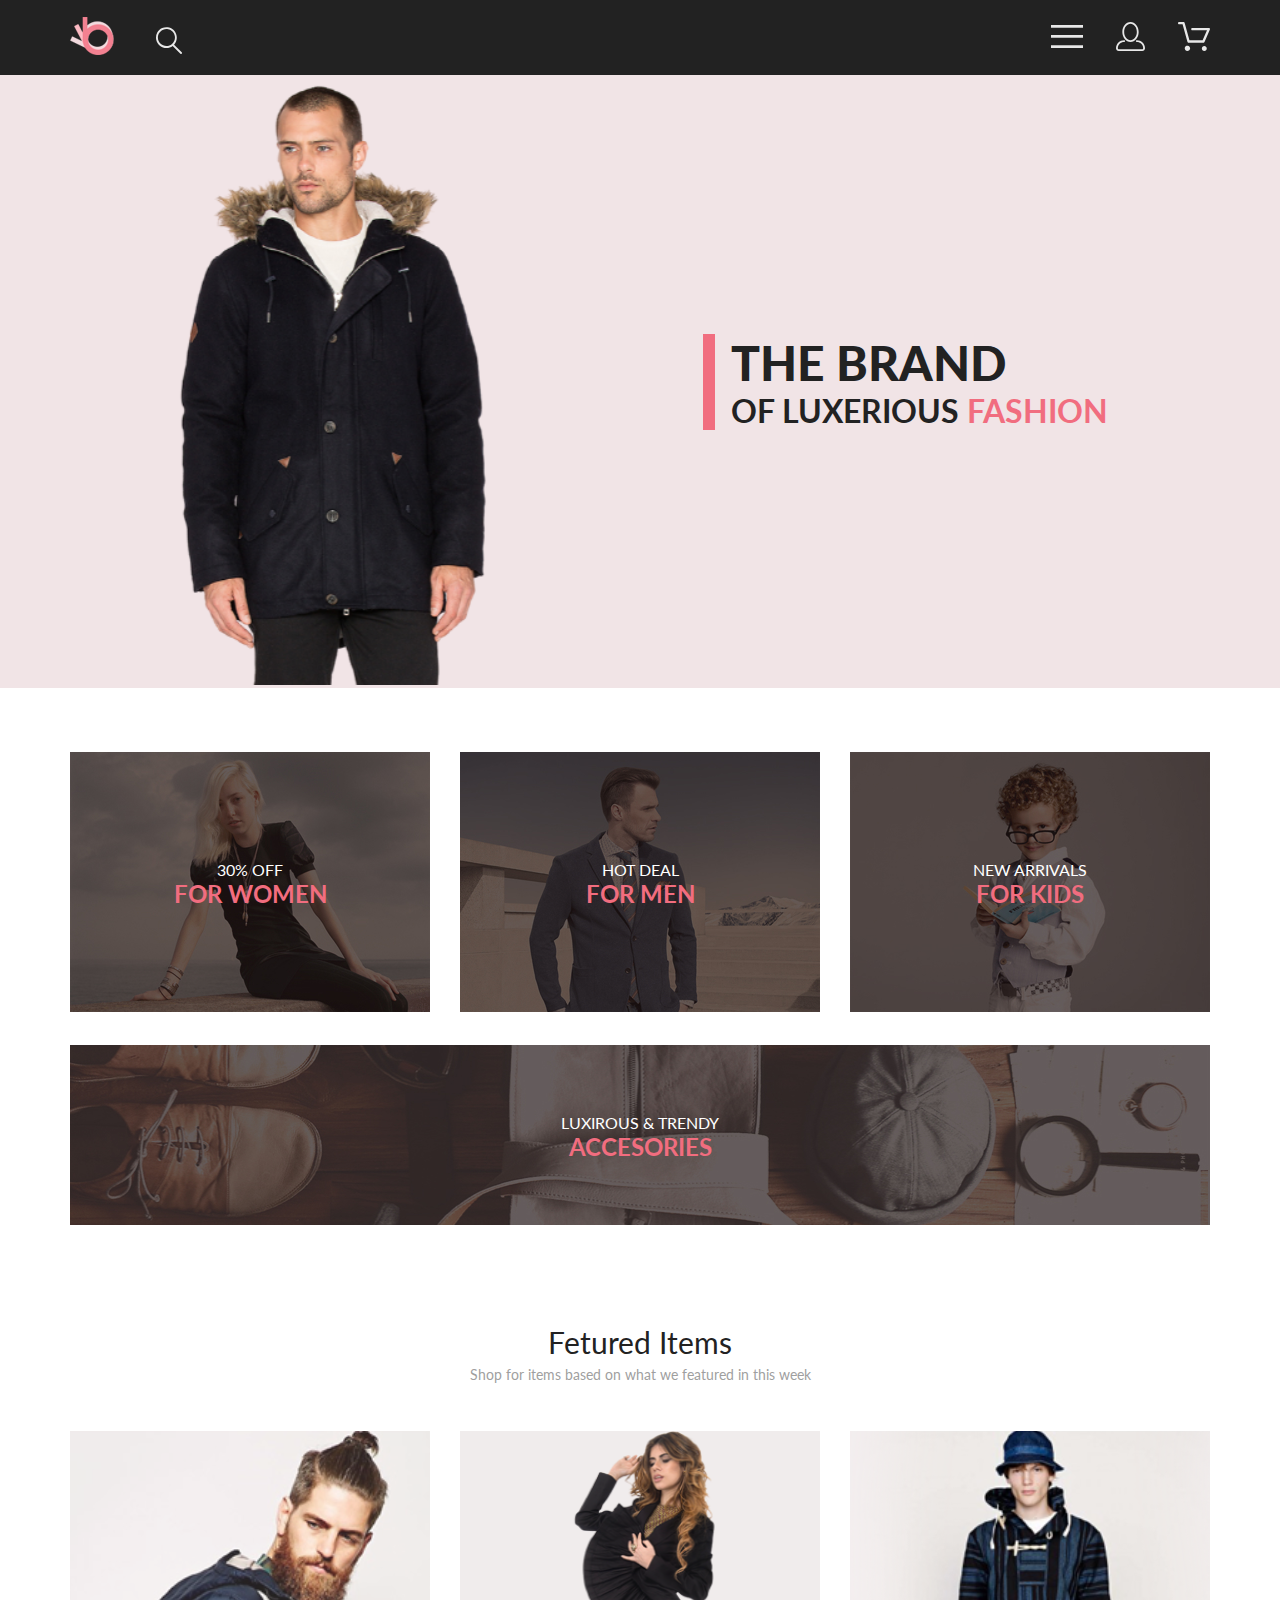
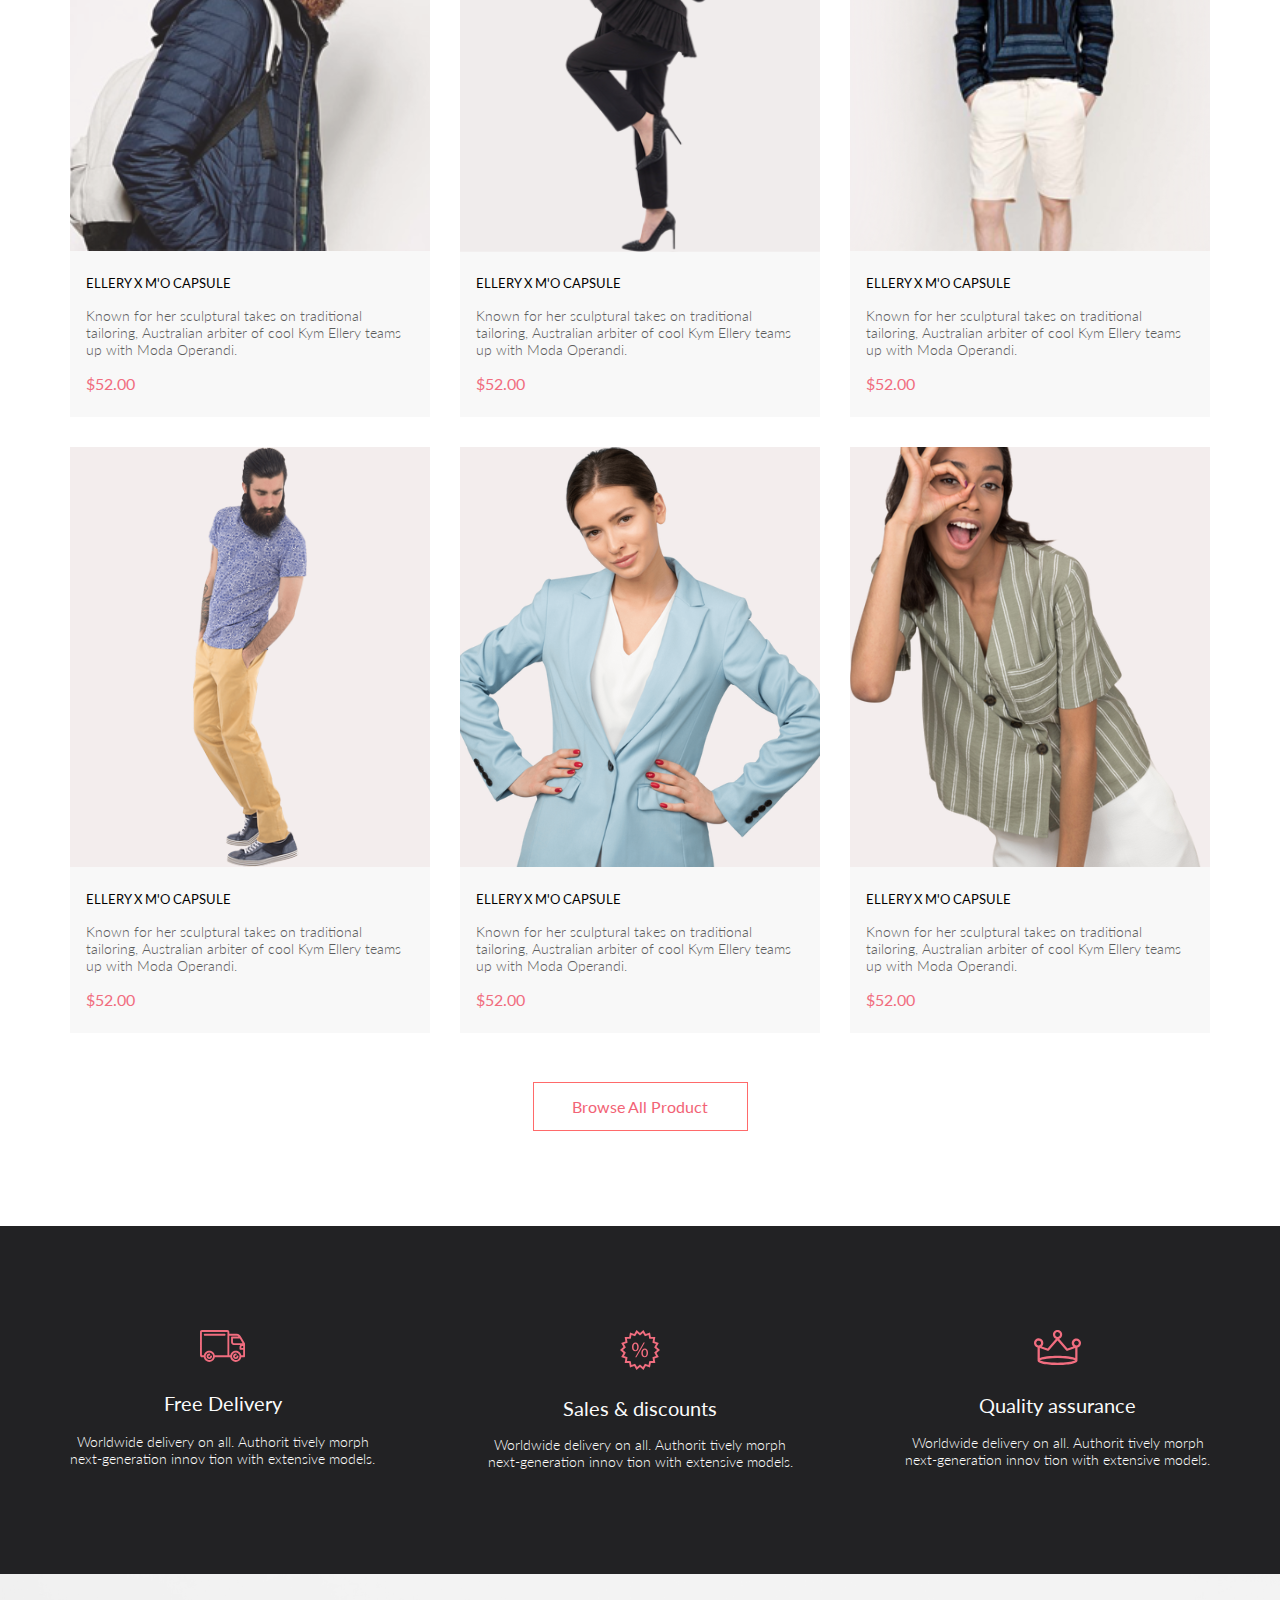
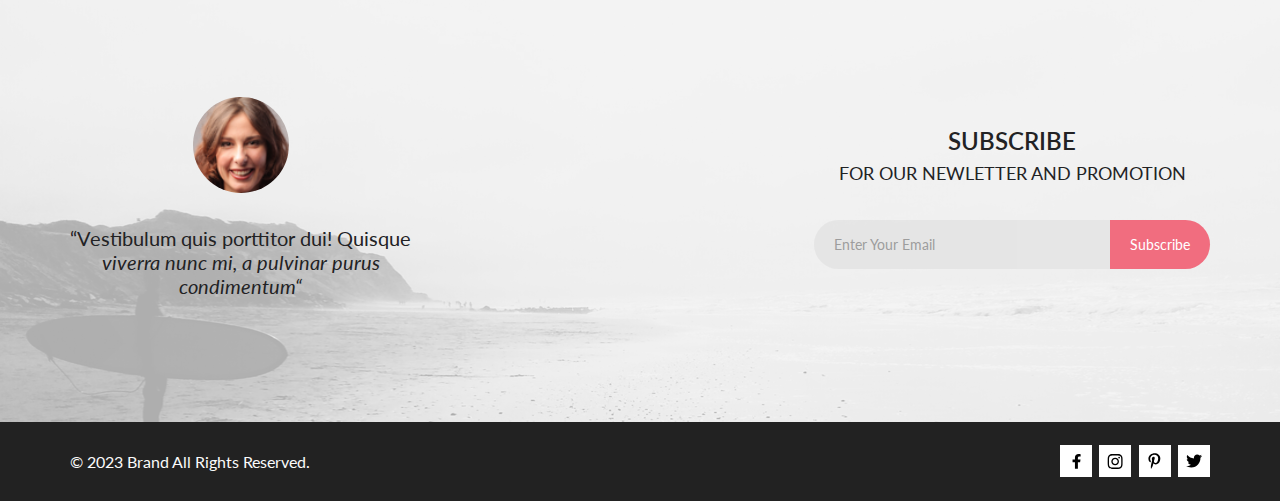
<file: Homework_5/index.html>
<!DOCTYPE html>
<html lang="en">

<head>
    <meta charset="UTF-8">
    <meta http-equiv="X-UA-Compatible" content="IE=edge">
    <meta name="viewport" content="width=device-width, initial-scale=1.0">
    <title>Интернет-магазин</title>
    <link rel="preconnect" href="https://fonts.googleapis.com">
    <link rel="preconnect" href="https://fonts.gstatic.com" crossorigin>
    <link
        href="https://fonts.googleapis.com/css2?family=Lato:wght@300;400;900&family=Open+Sans:wght@600;700;800&family=Raleway:wght@300;400;700&display=swap"
        rel="stylesheet">
    <link rel="stylesheet" href="statik/styles/style.css">
</head>

<body>
    <div class="top">

        <header class="header center">

            <div class="header__left">
                <a href="index.html"><img src="statik/images/top__menu__logo.svg" alt="логотип"></a>
                <a href="#"><img src="statik/images/top__menu__search.svg" alt="поиск"></a>
            </div>
            <nav class="header__right">
                <label for="header__check"><img src="statik/images/top__menu__menu.svg" alt="меню"></label>
                <a href="#" class="header__link-site"><img src="statik/images/top__menu__profile.svg"
                        alt="личный профиль"></a>
                <a href="#" class="header__link-site"><img src="statik/images/top__menu__basket.svg" alt="корзина"></a>
            </nav>
            <input class="header__checkbox" id="header__check" type="checkbox" checked>
            <div class="mobile-menu">
                <h3 class="mobile-menu__heading">MENU</h3>
                <div class="mobile-menu__box">
                    <div class="mobile-menu__item">
                        <a href="#" class="mobile-menu__title">MAN</a>
                        <ul class="mobile-menu__list">
                            <li><a class="mobile-menu__link" href="#">Accessories</a></li>
                            <li><a class="mobile-menu__link" href="#">Bags</a></li>
                            <li><a class="mobile-menu__link" href="#">Denim</a></li>
                            <li><a class="mobile-menu__link" href="#">T-Shirts</a></li>
                        </ul>
                    </div>
                    <div class="mobile-menu__item">
                        <a href="#" class="mobile-menu__title">WOMAN</a>
                        <ul class="mobile-menu__list">
                            <li><a class="mobile-menu__link" href="">Accessories</a></li>
                            <li><a class="mobile-menu__link" href="">Jackets & Coats</a></li>
                            <li><a class="mobile-menu__link" href="">Polos</a></li>
                            <li><a class="mobile-menu__link" href="">T-Shirts</a></li>
                            <li><a class="mobile-menu__link" href="">Shirts</a></li>
                        </ul>
                    </div>
                    <div class="mobile-menu__item">
                        <a href="#" class="mobile-menu__title">KIDS</a>
                        <ul class="mobile-menu__list">
                            <li><a class="mobile-menu__link" href="">Accessories</a></li>
                            <li><a class="mobile-menu__link" href="">Jackets & Coats</a></li>
                            <li><a class="mobile-menu__link" href="">Polos</a></li>
                            <li><a class="mobile-menu__link" href="">T-Shirts</a></li>
                            <li><a class="mobile-menu__link" href="">Shirts</a></li>
                            <li><a class="mobile-menu__link" href="">Bags</a></li>
                        </ul>
                    </div>
                </div>



            </div>


        </header>

        <section class="promo">

            <div class="promo__img">
                <img src="statik/images/header__img.svg" alt="фото с моделью">
            </div>

            <div class="promo__content">
                <div class="promo__info">
                    <h1 class="promo__title">THE BRAND</h1>
                    <h2 class="promo__heading">OF LUXERIOUS <span style="color: 
                        #F16D7F;">FASHION</span></h2>
                </div>
            </div>

        </section>

        <section class="sale center">

            <div class="sale__item">
                <div class="sale__content">
                    <p class="sale__text">30% OFF</p>
                    <h3 class="sale__heading">FOR WOMEN</h3>
                </div>
                <img src="statik/images/advertisement001.jpg" alt="sale image" class="img__sale">
            </div>

            <div class="sale__item">
                <div class="sale__content">
                    <p class="sale__text">HOT DEAL</p>
                    <h3 class="sale__heading">FOR MEN</h3>
                </div>
                <img src="statik/images/advertisement002.jpg" alt="sale image" class="img__sale">
            </div>

            <div class="sale__item">
                <div class="sale__content">
                    <p class="sale__text">NEW ARRIVALS</p>
                    <h3 class="sale__heading">FOR KIDS</h3>
                </div>
                <img src="statik/images/advertisement003.jpg" alt="sale image" class="img__sale">
            </div>

            <div class="sale__item sale__item__big">
                <div class="sale__content">
                    <p class="sale__text">LUXIROUS & TRENDY</p>
                    <h3 class="sale__heading">ACCESORIES</h3>
                </div>
                <img src="statik/images/advertisement004.jpg" alt="sale image" class="img__big">
            </div>

        </section>

        <section class="product-box center">

            <h2 class="product-box__heading">Fetured Items</h2>
            <p class="product-box__text">Shop for items based on what we featured in this week</p>

            <div class="product-box__content">

                <div class="product">

                    <div class="product__picturebox">

                        <div class="product__picturebox__itemHover">
                            <button class="product__picturebox__buy-button">
                                <img src="statik/images/Vector.svg" alt="корзина"
                                    class="product__picturebox__buy-button-img">
                                Add to Cart
                            </button>
                        </div>

                        <img src="statik/images/top__info_img001.svg" alt="photo 001" class="product__picturebox__img">

                    </div>

                    <div class="product__content">
                        <h5 class="product__content__heading">ELLERY X M'O CAPSULE</h5>
                        <p class="product__content__text">Known for her sculptural takes on traditional <br>
                            tailoring, Australian arbiter of cool Kym Ellery teams <br>
                            up with Moda Operandi.</p>
                        <p class="product__content__price">$52.00</p>
                    </div>

                </div>

                <div class="product">

                    <div class="product__picturebox">

                        <div class="product__picturebox__itemHover">
                            <button class="product__picturebox__buy-button">
                                <img src="statik/images/Vector.svg" alt="корзина"
                                    class="product__picturebox__buy-button-img">
                                Add to Cart
                            </button>
                        </div>

                        <img src="statik/images/top__info_img002-2.svg" alt="photo 002"
                            class="product__picturebox__img">

                    </div>

                    <div class="product__content">
                        <h5 class="product__content__heading">ELLERY X M'O CAPSULE</h5>
                        <p class="product__content__text">Known for her sculptural takes on traditional <br>
                            tailoring, Australian arbiter of cool Kym Ellery teams <br>
                            up with Moda Operandi.</p>
                        <p class="product__content__price">$52.00</p>
                    </div>

                </div>

                <div class="product">

                    <div class="product__picturebox">

                        <div class="product__picturebox__itemHover">
                            <button class="product__picturebox__buy-button">
                                <img src="statik/images/Vector.svg" alt="корзина"
                                    class="product__picturebox__buy-button-img">
                                Add to Cart
                            </button>
                        </div>

                        <img src="statik/images/top__info_img003.svg" alt="photo 003" class="product__picturebox__img">

                    </div>

                    <div class="product__content">
                        <h5 class="product__content__heading">ELLERY X M'O CAPSULE</h5>
                        <p class="product__content__text">Known for her sculptural takes on traditional <br>
                            tailoring, Australian arbiter of cool Kym Ellery teams <br>
                            up with Moda Operandi.</p>
                        <p class="product__content__price">$52.00</p>
                    </div>

                </div>

                <div class="product">

                    <div class="product__picturebox">

                        <div class="product__picturebox__itemHover">
                            <button class="product__picturebox__buy-button">
                                <img src="statik/images/Vector.svg" alt="корзина"
                                    class="product__picturebox__buy-button-img">
                                Add to Cart
                            </button>
                        </div>

                        <img src="statik/images/top__info_img004.svg" alt="photo 004" class="product__picturebox__img">

                    </div>

                    <div class="product__content">
                        <h5 class="product__content__heading">ELLERY X M'O CAPSULE</h5>
                        <p class="product__content__text">Known for her sculptural takes on traditional <br>
                            tailoring, Australian arbiter of cool Kym Ellery teams <br>
                            up with Moda Operandi.</p>
                        <p class="product__content__price">$52.00</p>
                    </div>

                </div>

                <div class="product">

                    <div class="product__picturebox">

                        <div class="product__picturebox__itemHover">
                            <button class="product__picturebox__buy-button">
                                <img src="statik/images/Vector.svg" alt="корзина"
                                    class="product__picturebox__buy-button-img">
                                Add to Cart
                            </button>
                        </div>

                        <img src="statik/images/top__info_img005.svg" alt="photo 005" class="product__picturebox__img">

                    </div>

                    <div class="product__content">
                        <h5 class="product__content__heading">ELLERY X M'O CAPSULE</h5>
                        <p class="product__content__text">Known for her sculptural takes on traditional <br>
                            tailoring, Australian arbiter of cool Kym Ellery teams <br>
                            up with Moda Operandi.</p>
                        <p class="product__content__price">$52.00</p>
                    </div>

                </div>

                <div class="product">

                    <div class="product__picturebox">

                        <div class="product__picturebox__itemHover">
                            <button class="product__picturebox__buy-button">
                                <img src="statik/images/Vector.svg" alt="корзина"
                                    class="product__picturebox__buy-button-img">
                                Add to Cart
                            </button>
                        </div>

                        <img src="statik/images/top__info_img006.svg" alt="photo 006" class="product__picturebox__img">

                    </div>

                    <div class="product__content">
                        <h5 class="product__content__heading">ELLERY X M'O CAPSULE</h5>
                        <p class="product__content__text">Known for her sculptural takes on traditional <br>
                            tailoring, Australian arbiter of cool Kym Ellery teams <br>
                            up with Moda Operandi.</p>
                        <p class="product__content__price">$52.00</p>
                    </div>

                </div>

            </div>

            <div class="product-box__button">
                <button class="product-box__button__text">Browse All Product</button>
            </div>

        </section>

        <div class="advantages center">

            <article class="advantages__item">
                <img src="statik/images/advantages1.svg" alt="машина">
                <h3 class="advantages__item__heading">Free Delivery</h3>
                <p class="advantages__item__text">Worldwide delivery on all. Authorit tively morph <br> next-generation
                    innov
                    tion with extensive
                    models.
                </p>
            </article>

            <article class="advantages__item">
                <img src="statik/images/advantages2.svg" alt="процент">
                <h3 class="advantages__item__heading">Sales & discounts</h3>
                <p class="advantages__item__text">Worldwide delivery on all. Authorit tively morph <br> next-generation
                    innov
                    tion with extensive
                    models.
                </p>
            </article>

            <article class="advantages__item">
                <img src="statik/images/advantages3.svg" alt="корона">
                <h3 class="advantages__item__heading">Quality assurance</h3>
                <p class="advantages__item__text">Worldwide delivery on all. Authorit tively morph <br> next-generation
                    innov
                    tion with extensive
                    models.
                </p>
            </article>

        </div>

        <div class="subscription center">

            <figure class="subscription__staff">
                <img src="statik/images/face.svg" alt="лицо">
                <p class="subscription__staff__figure-text">“Vestibulum quis porttitor dui! Quisque<br> <em>viverra nunc
                        mi, a pulvinar
                        purus<br>
                        condimentum“</em></p>
            </figure>

            <div class="subscription__input-email">
                <p class="subscription__input-email__text"><span
                        class="subscription__input-email__title">SUBSCRIBE</span><br>
                    FOR OUR NEWLETTER AND PROMOTION</p>

                <div class="subscription__input-email__submit">
                    <input class="subscription__input-email__submit__subscribe" type="email" required
                        placeholder="Enter Your Email">
                    <input class="subscription__input-email__submit__btn" type="submit" value="Subscribe">
                </div>
            </div>

        </div>

        <footer class="footer center">
            <p class="footer__text">© 2023 Brand All Rights Reserved.</p>
            <div class="footer__items">
                <a class="footer__items__item" href="#"><img src="statik/images/facebook.svg" alt="facebook"></a>
                <a class="footer__items__item" href="#"><img src="statik/images/instagram.svg" alt="instagram"></a>
                <a class="footer__items__item" href="#"><svg width="13" height="16" viewBox="0 0 13 16" fill="none"
                        xmlns="http://www.w3.org/2000/svg">
                        <path
                            d="M6.74032 0.203125C3.55564 0.203125 0.408203 2.34063 0.408203 5.8C0.408203 8 1.63738 9.25 2.38233 9.25C2.68963 9.25 2.86655 8.3875 2.86655 8.14375C2.86655 7.85313 2.13091 7.23438 2.13091 6.025C2.13091 3.5125 4.03055 1.73125 6.4889 1.73125C8.60271 1.73125 10.1671 2.94062 10.1671 5.1625C10.1671 6.82187 9.50597 9.93437 7.36422 9.93437C6.59133 9.93437 5.93018 9.37187 5.93018 8.56563C5.93018 7.38438 6.74963 6.24062 6.74963 5.02187C6.74963 2.95312 3.835 3.32812 3.835 5.82812C3.835 6.35313 3.90018 6.93437 4.13298 7.4125C3.70463 9.26875 2.82931 12.0344 2.82931 13.9469C2.82931 14.5375 2.91311 15.1188 2.96899 15.7094C3.07452 15.8281 3.02175 15.8156 3.18316 15.7563C4.74757 13.6 4.69169 13.1781 5.3994 10.3562C5.78119 11.0875 6.76826 11.4812 7.55046 11.4812C10.8469 11.4812 12.3275 8.24688 12.3275 5.33125C12.3275 2.22813 9.66427 0.203125 6.74032 0.203125Z"
                            fill="black" />
                    </svg>
                </a>
                <a class="footer__items__item" href="#"><svg width="17" height="14" viewBox="0 0 17 14" fill="none"
                        xmlns="http://www.w3.org/2000/svg">
                        <path
                            d="M14.4184 3.74113C14.4285 3.88325 14.4285 4.02541 14.4285 4.16753C14.4285 8.50253 11.1512 13.4975 5.16133 13.4975C3.31595 13.4975 1.60168 12.9594 0.159668 12.0254C0.421861 12.0558 0.673935 12.066 0.946216 12.066C2.46887 12.066 3.87057 11.5483 4.98989 10.665C3.55797 10.6345 2.35797 9.69038 1.94452 8.39088C2.14621 8.42131 2.34788 8.44163 2.55966 8.44163C2.85209 8.44163 3.14455 8.401 3.4168 8.32997C1.92437 8.02538 0.805016 6.70559 0.805016 5.11169V5.07109C1.23861 5.31475 1.74285 5.46703 2.27726 5.48731C1.39996 4.89847 0.825192 3.89341 0.825192 2.75634C0.825192 2.14722 0.986506 1.58884 1.26887 1.10153C2.87224 3.09138 5.28232 4.39084 7.9848 4.533C7.93439 4.28934 7.90413 4.03556 7.90413 3.78175C7.90413 1.97463 9.35623 0.502563 11.1613 0.502563C12.0991 0.502563 12.9461 0.898501 13.5411 1.53809C14.2772 1.39597 14.9831 1.12184 15.6083 0.74622C15.3662 1.50766 14.852 2.14725 14.1764 2.55331C14.8318 2.48228 15.4671 2.2995 16.052 2.04572C15.6084 2.69544 15.0537 3.27409 14.4184 3.74113V3.74113Z"
                            fill="black" />
                    </svg>
                </a>
            </div>
        </footer>

    </div>

</body>

</html>
</file>
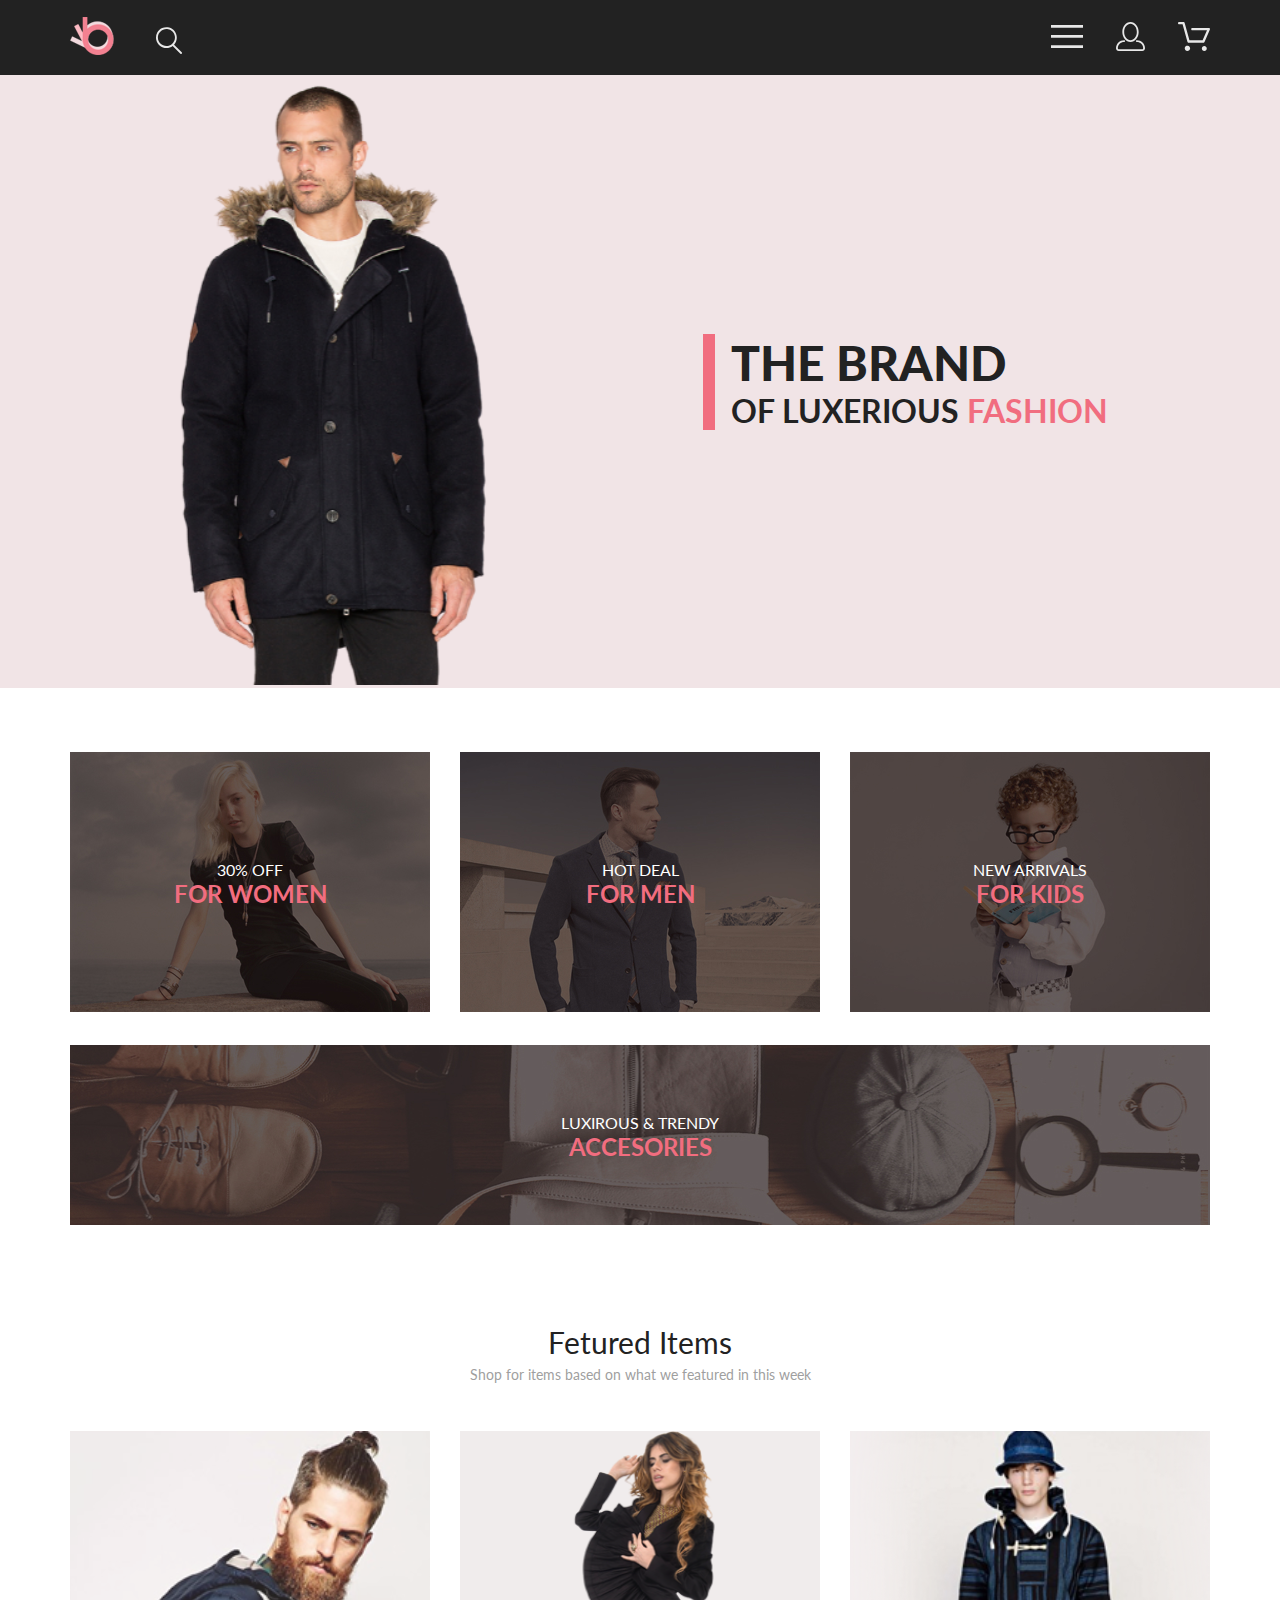
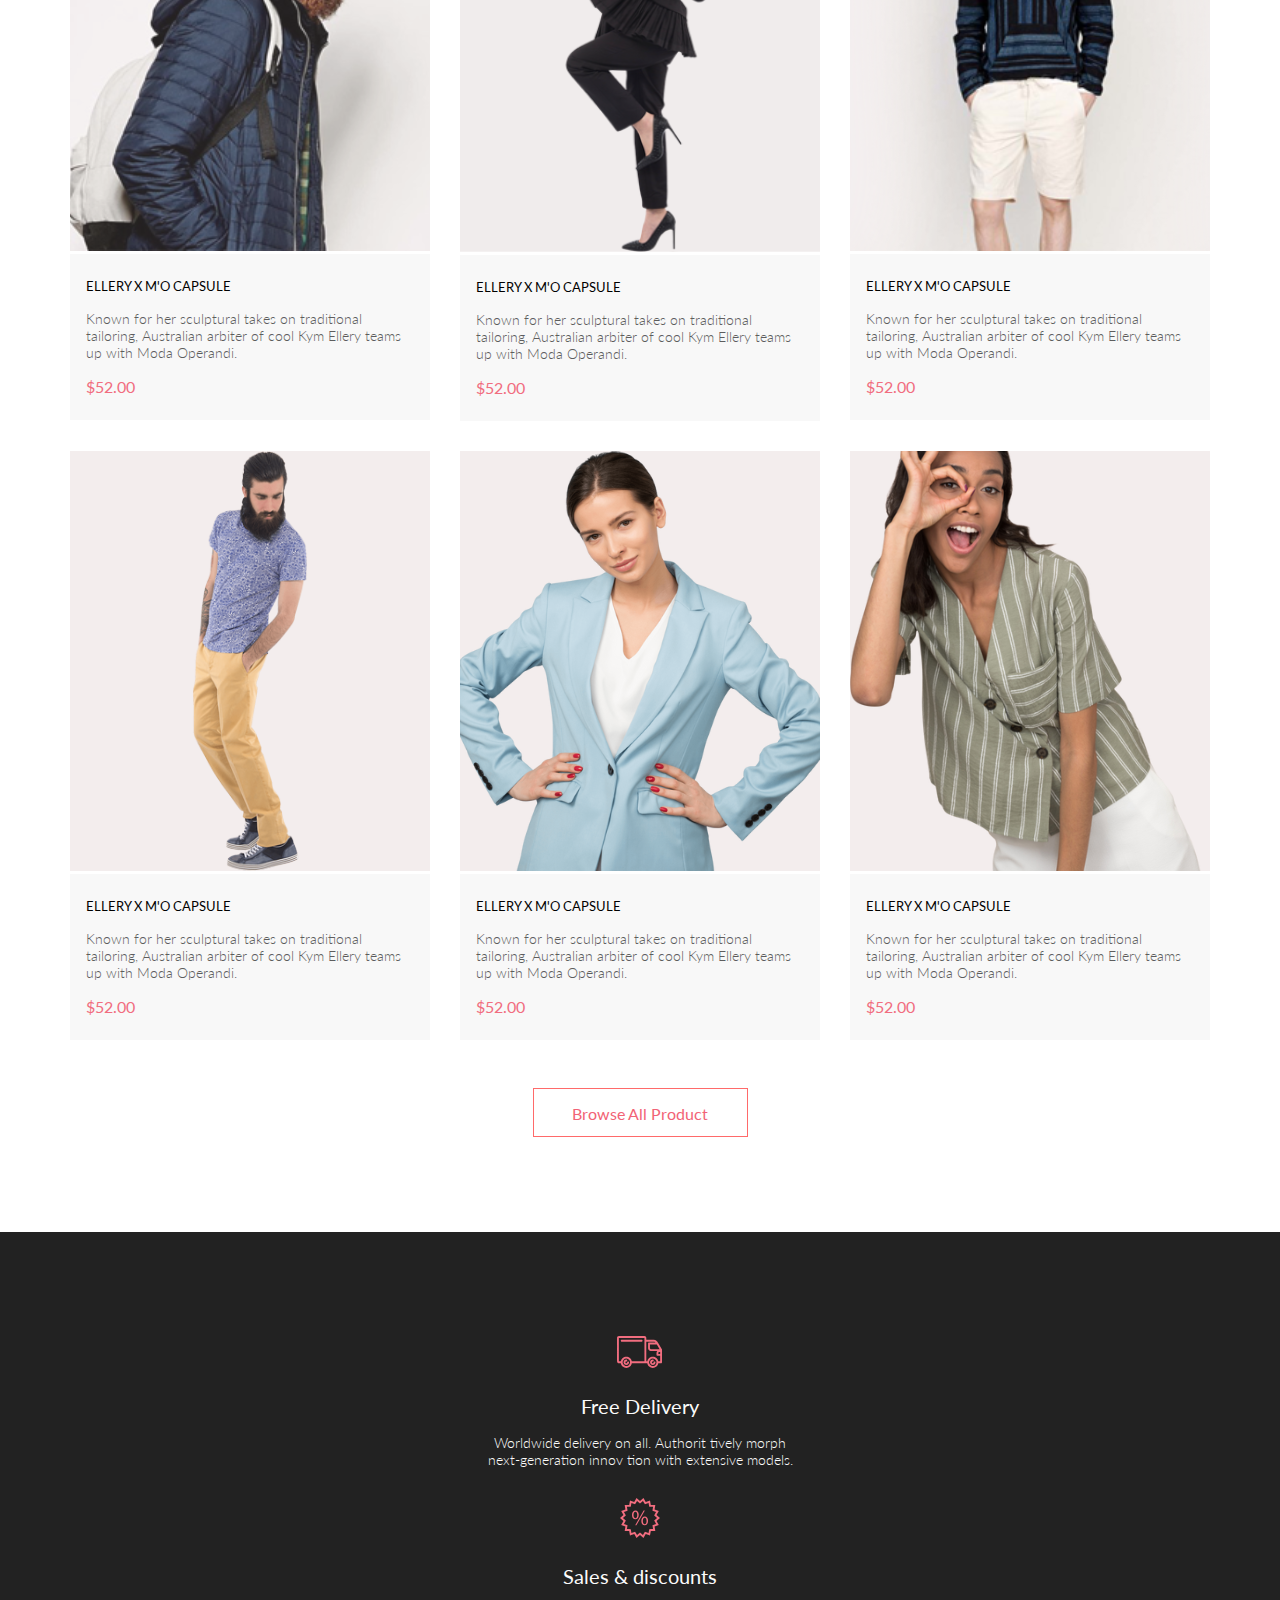
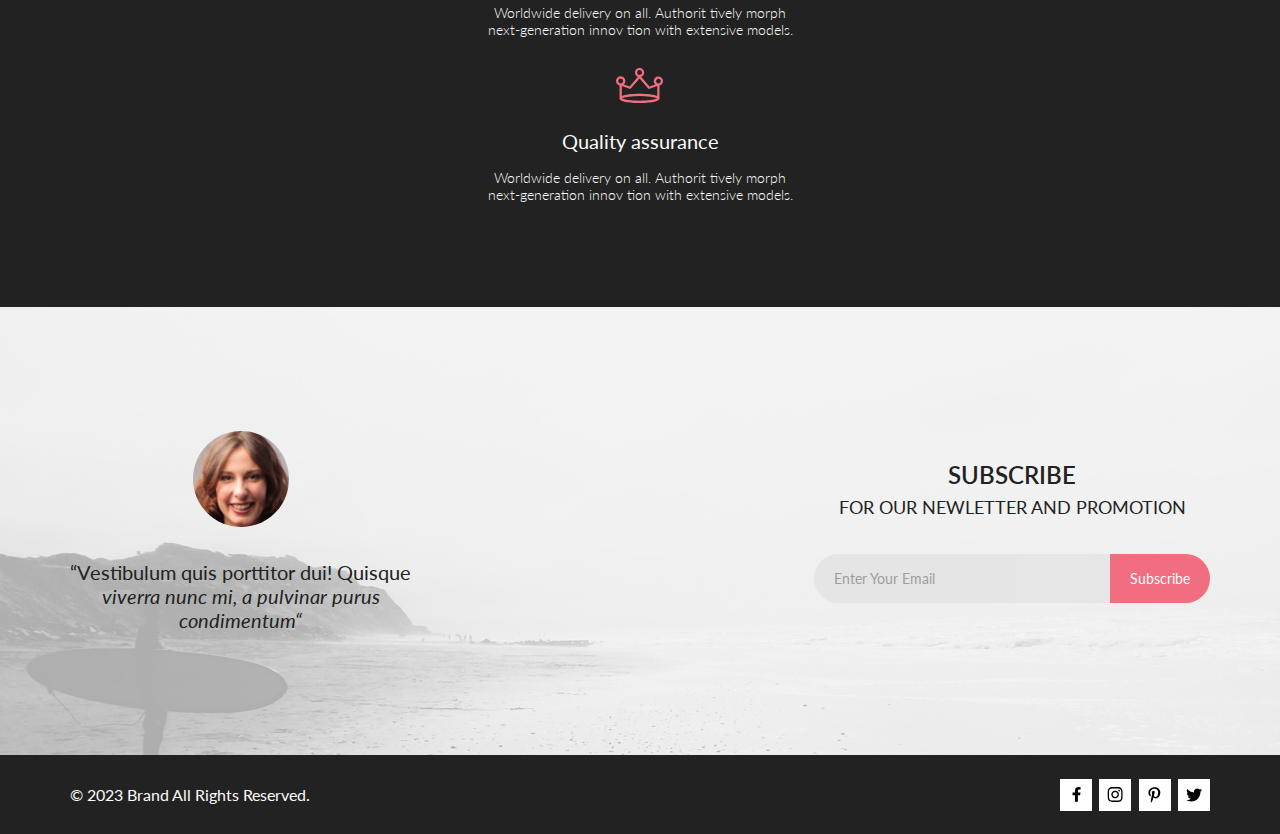
<file: Homework_6/index.html>
<!DOCTYPE html>
<html lang="en">

<head>
    <meta charset="UTF-8">
    <meta http-equiv="X-UA-Compatible" content="IE=edge">
    <meta name="viewport" content="width=device-width, initial-scale=1.0">
    <title>Интернет-магазин</title>
    <link rel="preconnect" href="https://fonts.googleapis.com">
    <link rel="preconnect" href="https://fonts.gstatic.com" crossorigin>
    <link
        href="https://fonts.googleapis.com/css2?family=Lato:wght@300;400;700;900&family=Open+Sans:wght@600;700;800&family=Raleway:wght@300;400;700&display=swap"
        rel="stylesheet">
    <link rel="stylesheet" href="statik/styles/style.css">
</head>

<body>
    <div class="top">

        <header class="header center">

            <div class="header__left">
                <a href="index.html"><img src="statik/images/top__menu__logo.svg" alt="логотип"></a>
                <a href="#"><img src="statik/images/top__menu__search.svg" alt="поиск"></a>
            </div>
            <nav class="header__right">
                <label for="header__check"><img src="statik/images/top__menu__menu.svg" alt="меню"></label>
                <a href="#" class="header__link-site"><img src="statik/images/top__menu__profile.svg"
                        alt="личный профиль"></a>
                <a href="#" class="header__link-site"><img src="statik/images/top__menu__basket.svg" alt="корзина"></a>
            </nav>
            <input class="header__checkbox" id="header__check" type="checkbox" checked>
            <div class="mobile-menu">
                <h3 class="mobile-menu__heading">MENU</h3>
                <div class="mobile-menu__box">
                    <div class="mobile-menu__item">
                        <a href="#" class="mobile-menu__title">MAN</a>
                        <ul class="mobile-menu__list">
                            <li><a class="mobile-menu__link" href="#">Accessories</a></li>
                            <li><a class="mobile-menu__link" href="#">Bags</a></li>
                            <li><a class="mobile-menu__link" href="#">Denim</a></li>
                            <li><a class="mobile-menu__link" href="#">T-Shirts</a></li>
                        </ul>
                    </div>
                    <div class="mobile-menu__item">
                        <a href="#" class="mobile-menu__title">WOMAN</a>
                        <ul class="mobile-menu__list">
                            <li><a class="mobile-menu__link" href="">Accessories</a></li>
                            <li><a class="mobile-menu__link" href="">Jackets & Coats</a></li>
                            <li><a class="mobile-menu__link" href="">Polos</a></li>
                            <li><a class="mobile-menu__link" href="">T-Shirts</a></li>
                            <li><a class="mobile-menu__link" href="">Shirts</a></li>
                        </ul>
                    </div>
                    <div class="mobile-menu__item">
                        <a href="#" class="mobile-menu__title">KIDS</a>
                        <ul class="mobile-menu__list">
                            <li><a class="mobile-menu__link" href="">Accessories</a></li>
                            <li><a class="mobile-menu__link" href="">Jackets & Coats</a></li>
                            <li><a class="mobile-menu__link" href="">Polos</a></li>
                            <li><a class="mobile-menu__link" href="">T-Shirts</a></li>
                            <li><a class="mobile-menu__link" href="">Shirts</a></li>
                            <li><a class="mobile-menu__link" href="">Bags</a></li>
                        </ul>
                    </div>
                </div>



            </div>


        </header>

        <section class="promo">

            <div class="promo__img">
                <img src="statik/images/header__img.svg" alt="фото с моделью">
            </div>

            <div class="promo__content">
                <div class="promo__info">
                    <h1 class="promo__title">THE BRAND</h1>
                    <h2 class="promo__heading">OF LUXERIOUS <span style="color: 
                        #F16D7F;">FASHION</span></h2>
                </div>
            </div>

        </section>

        <section class="sale center">

            <div class="sale__item">
                <div class="sale__content">
                    <p class="sale__text">30% OFF</p>
                    <h3 class="sale__heading">FOR WOMEN</h3>
                </div>
                <img src="statik/images/advertisement001.jpg" alt="sale image" class="img__sale">
            </div>

            <div class="sale__item">
                <div class="sale__content">
                    <p class="sale__text">HOT DEAL</p>
                    <h3 class="sale__heading">FOR MEN</h3>
                </div>
                <img src="statik/images/advertisement002.jpg" alt="sale image" class="img__sale">
            </div>

            <div class="sale__item">
                <div class="sale__content">
                    <p class="sale__text">NEW ARRIVALS</p>
                    <h3 class="sale__heading">FOR KIDS</h3>
                </div>
                <img src="statik/images/advertisement003.jpg" alt="sale image" class="img__sale">
            </div>

            <div class="sale__item sale__item__big">
                <div class="sale__content">
                    <p class="sale__text">LUXIROUS & TRENDY</p>
                    <h3 class="sale__heading">ACCESORIES</h3>
                </div>
                <img src="statik/images/advertisement004.jpg" alt="sale image" class="img__big">
            </div>

        </section>

        <section class="product-box center">

            <h2 class="product-box__heading">Fetured Items</h2>
            <p class="product-box__text">Shop for items based on what we featured in this week</p>

            <div class="product-box__content">

                <div class="product">

                    <div class="product__picturebox">

                        <div class="product__picturebox__itemHover">
                            <button class="product__picturebox__buy-button">
                                <img src="statik/images/Vector.svg" alt="корзина"
                                    class="product__picturebox__buy-button-img">
                                Add to Cart
                            </button>
                        </div>

                        <img src="statik/images/top__info_img001.svg" alt="photo 001" class="product__picturebox__img">

                    </div>

                    <div class="product__content">
                        <h5 class="product__content__heading">ELLERY X M'O CAPSULE</h5>
                        <p class="product__content__text">Known for her sculptural takes on traditional <br>
                            tailoring, Australian arbiter of cool Kym Ellery teams <br>
                            up with Moda Operandi.</p>
                        <p class="product__content__price">$52.00</p>
                    </div>

                </div>

                <div class="product">

                    <div class="product__picturebox">

                        <div class="product__picturebox__itemHover">
                            <button class="product__picturebox__buy-button">
                                <img src="statik/images/Vector.svg" alt="корзина"
                                    class="product__picturebox__buy-button-img">
                                Add to Cart
                            </button>
                        </div>

                        <img src="statik/images/top__info_img002-2.svg" alt="photo 002"
                            class="product__picturebox__img">

                    </div>

                    <div class="product__content">
                        <h5 class="product__content__heading">ELLERY X M'O CAPSULE</h5>
                        <p class="product__content__text">Known for her sculptural takes on traditional <br>
                            tailoring, Australian arbiter of cool Kym Ellery teams <br>
                            up with Moda Operandi.</p>
                        <p class="product__content__price">$52.00</p>
                    </div>

                </div>

                <div class="product">

                    <div class="product__picturebox">

                        <div class="product__picturebox__itemHover">
                            <button class="product__picturebox__buy-button">
                                <img src="statik/images/Vector.svg" alt="корзина"
                                    class="product__picturebox__buy-button-img">
                                Add to Cart
                            </button>
                        </div>

                        <img src="statik/images/top__info_img003.svg" alt="photo 003" class="product__picturebox__img">

                    </div>

                    <div class="product__content">
                        <h5 class="product__content__heading">ELLERY X M'O CAPSULE</h5>
                        <p class="product__content__text">Known for her sculptural takes on traditional <br>
                            tailoring, Australian arbiter of cool Kym Ellery teams <br>
                            up with Moda Operandi.</p>
                        <p class="product__content__price">$52.00</p>
                    </div>

                </div>

                <div class="product">

                    <div class="product__picturebox">

                        <div class="product__picturebox__itemHover">
                            <button class="product__picturebox__buy-button">
                                <img src="statik/images/Vector.svg" alt="корзина"
                                    class="product__picturebox__buy-button-img">
                                Add to Cart
                            </button>
                        </div>

                        <img src="statik/images/top__info_img004.svg" alt="photo 004" class="product__picturebox__img">

                    </div>

                    <div class="product__content">
                        <h5 class="product__content__heading">ELLERY X M'O CAPSULE</h5>
                        <p class="product__content__text">Known for her sculptural takes on traditional <br>
                            tailoring, Australian arbiter of cool Kym Ellery teams <br>
                            up with Moda Operandi.</p>
                        <p class="product__content__price">$52.00</p>
                    </div>

                </div>

                <div class="product">

                    <div class="product__picturebox">

                        <div class="product__picturebox__itemHover">
                            <button class="product__picturebox__buy-button">
                                <img src="statik/images/Vector.svg" alt="корзина"
                                    class="product__picturebox__buy-button-img">
                                Add to Cart
                            </button>
                        </div>

                        <img src="statik/images/top__info_img005.svg" alt="photo 005" class="product__picturebox__img">

                    </div>

                    <div class="product__content">
                        <h5 class="product__content__heading">ELLERY X M'O CAPSULE</h5>
                        <p class="product__content__text">Known for her sculptural takes on traditional <br>
                            tailoring, Australian arbiter of cool Kym Ellery teams <br>
                            up with Moda Operandi.</p>
                        <p class="product__content__price">$52.00</p>
                    </div>

                </div>

                <div class="product">

                    <div class="product__picturebox">

                        <div class="product__picturebox__itemHover">
                            <button class="product__picturebox__buy-button">
                                <img src="statik/images/Vector.svg" alt="корзина"
                                    class="product__picturebox__buy-button-img">
                                Add to Cart
                            </button>
                        </div>

                        <img src="statik/images/top__info_img006.svg" alt="photo 006" class="product__picturebox__img">

                    </div>

                    <div class="product__content">
                        <h5 class="product__content__heading">ELLERY X M'O CAPSULE</h5>
                        <p class="product__content__text">Known for her sculptural takes on traditional <br>
                            tailoring, Australian arbiter of cool Kym Ellery teams <br>
                            up with Moda Operandi.</p>
                        <p class="product__content__price">$52.00</p>
                    </div>

                </div>

            </div>

            <div class="product-box__button">
                <button class="product-box__button__text">Browse All Product</button>
            </div>

        </section>

        <div class="advantages center">

            <article class="advantages__item">
                <img src="statik/images/advantages1.svg" alt="машина">
                <h3 class="advantages__item__heading">Free Delivery</h3>
                <p class="advantages__item__text">Worldwide delivery on all. Authorit tively morph <br> next-generation
                    innov
                    tion with extensive
                    models.
                </p>
            </article>

            <article class="advantages__item">
                <img src="statik/images/advantages2.svg" alt="процент">
                <h3 class="advantages__item__heading">Sales & discounts</h3>
                <p class="advantages__item__text">Worldwide delivery on all. Authorit tively morph <br> next-generation
                    innov
                    tion with extensive
                    models.
                </p>
            </article>

            <article class="advantages__item">
                <img src="statik/images/advantages3.svg" alt="корона">
                <h3 class="advantages__item__heading">Quality assurance</h3>
                <p class="advantages__item__text">Worldwide delivery on all. Authorit tively morph <br> next-generation
                    innov
                    tion with extensive
                    models.
                </p>
            </article>

        </div>

        <div class="subscription center">

            <figure class="subscription__staff">
                <img src="statik/images/face.svg" alt="лицо">
                <p class="subscription__staff__figure-text">“Vestibulum quis porttitor dui! Quisque<br> <em>viverra nunc
                        mi, a pulvinar
                        purus<br>
                        condimentum“</em></p>
            </figure>

            <div class="subscription__input-email">
                <p class="subscription__input-email__text"><span
                        class="subscription__input-email__title">SUBSCRIBE</span><br>
                    FOR OUR NEWLETTER AND PROMOTION</p>

                <div class="subscription__input-email__submit">
                    <input class="subscription__input-email__submit__subscribe" type="email" required
                        placeholder="Enter Your Email">
                    <input class="subscription__input-email__submit__btn" type="submit" value="Subscribe">
                </div>
            </div>

        </div>

        <footer class="footer center">
            <p class="footer__text">© 2023 Brand All Rights Reserved.</p>
            <div class="footer__items">
                <a class="footer__items__item" href="#"><img src="statik/images/facebook.svg" alt="facebook"></a>
                <a class="footer__items__item" href="#"><img src="statik/images/instagram.svg" alt="instagram"></a>
                <a class="footer__items__item" href="#"><svg width="13" height="16" viewBox="0 0 13 16" fill="none"
                        xmlns="http://www.w3.org/2000/svg">
                        <path
                            d="M6.74032 0.203125C3.55564 0.203125 0.408203 2.34063 0.408203 5.8C0.408203 8 1.63738 9.25 2.38233 9.25C2.68963 9.25 2.86655 8.3875 2.86655 8.14375C2.86655 7.85313 2.13091 7.23438 2.13091 6.025C2.13091 3.5125 4.03055 1.73125 6.4889 1.73125C8.60271 1.73125 10.1671 2.94062 10.1671 5.1625C10.1671 6.82187 9.50597 9.93437 7.36422 9.93437C6.59133 9.93437 5.93018 9.37187 5.93018 8.56563C5.93018 7.38438 6.74963 6.24062 6.74963 5.02187C6.74963 2.95312 3.835 3.32812 3.835 5.82812C3.835 6.35313 3.90018 6.93437 4.13298 7.4125C3.70463 9.26875 2.82931 12.0344 2.82931 13.9469C2.82931 14.5375 2.91311 15.1188 2.96899 15.7094C3.07452 15.8281 3.02175 15.8156 3.18316 15.7563C4.74757 13.6 4.69169 13.1781 5.3994 10.3562C5.78119 11.0875 6.76826 11.4812 7.55046 11.4812C10.8469 11.4812 12.3275 8.24688 12.3275 5.33125C12.3275 2.22813 9.66427 0.203125 6.74032 0.203125Z"
                            fill="black" />
                    </svg>
                </a>
                <a class="footer__items__item" href="#"><svg width="17" height="14" viewBox="0 0 17 14" fill="none"
                        xmlns="http://www.w3.org/2000/svg">
                        <path
                            d="M14.4184 3.74113C14.4285 3.88325 14.4285 4.02541 14.4285 4.16753C14.4285 8.50253 11.1512 13.4975 5.16133 13.4975C3.31595 13.4975 1.60168 12.9594 0.159668 12.0254C0.421861 12.0558 0.673935 12.066 0.946216 12.066C2.46887 12.066 3.87057 11.5483 4.98989 10.665C3.55797 10.6345 2.35797 9.69038 1.94452 8.39088C2.14621 8.42131 2.34788 8.44163 2.55966 8.44163C2.85209 8.44163 3.14455 8.401 3.4168 8.32997C1.92437 8.02538 0.805016 6.70559 0.805016 5.11169V5.07109C1.23861 5.31475 1.74285 5.46703 2.27726 5.48731C1.39996 4.89847 0.825192 3.89341 0.825192 2.75634C0.825192 2.14722 0.986506 1.58884 1.26887 1.10153C2.87224 3.09138 5.28232 4.39084 7.9848 4.533C7.93439 4.28934 7.90413 4.03556 7.90413 3.78175C7.90413 1.97463 9.35623 0.502563 11.1613 0.502563C12.0991 0.502563 12.9461 0.898501 13.5411 1.53809C14.2772 1.39597 14.9831 1.12184 15.6083 0.74622C15.3662 1.50766 14.852 2.14725 14.1764 2.55331C14.8318 2.48228 15.4671 2.2995 16.052 2.04572C15.6084 2.69544 15.0537 3.27409 14.4184 3.74113V3.74113Z"
                            fill="black" />
                    </svg>
                </a>
            </div>
        </footer>

    </div>

</body>

</html>
</file>
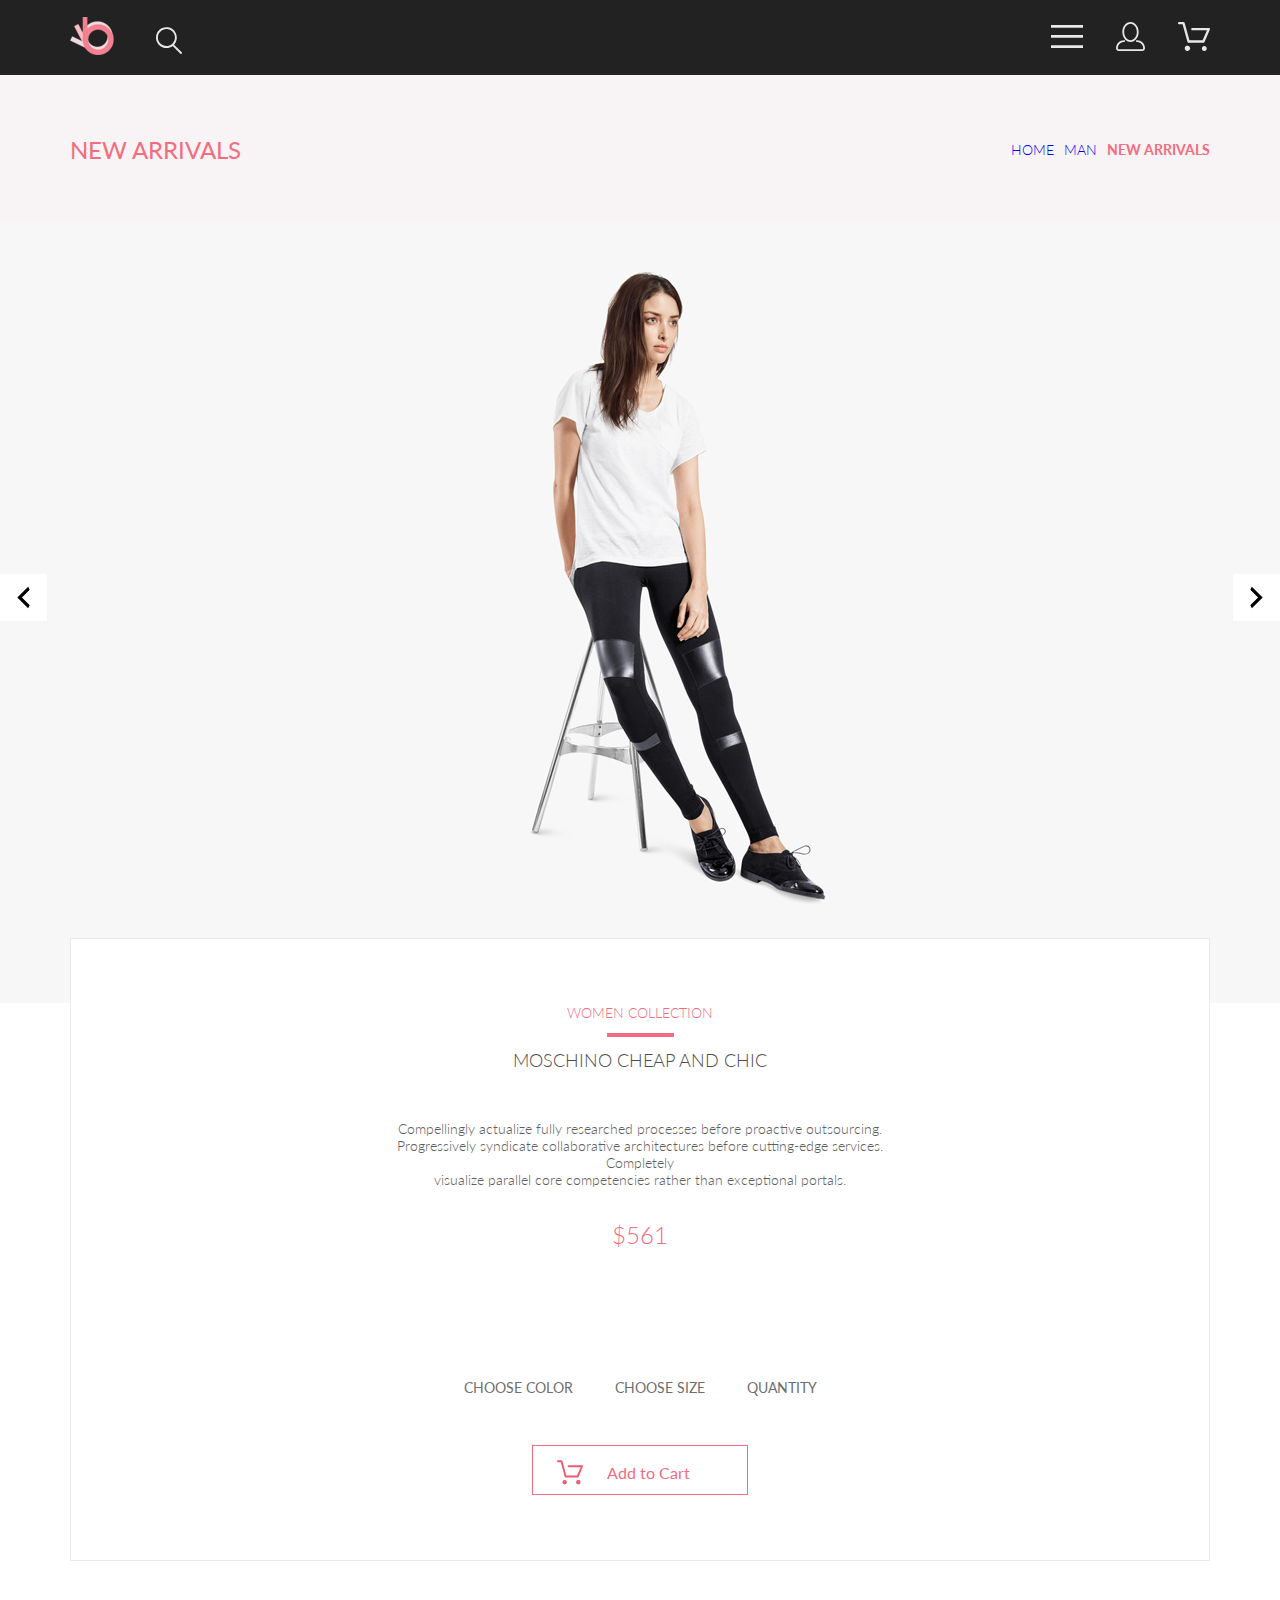
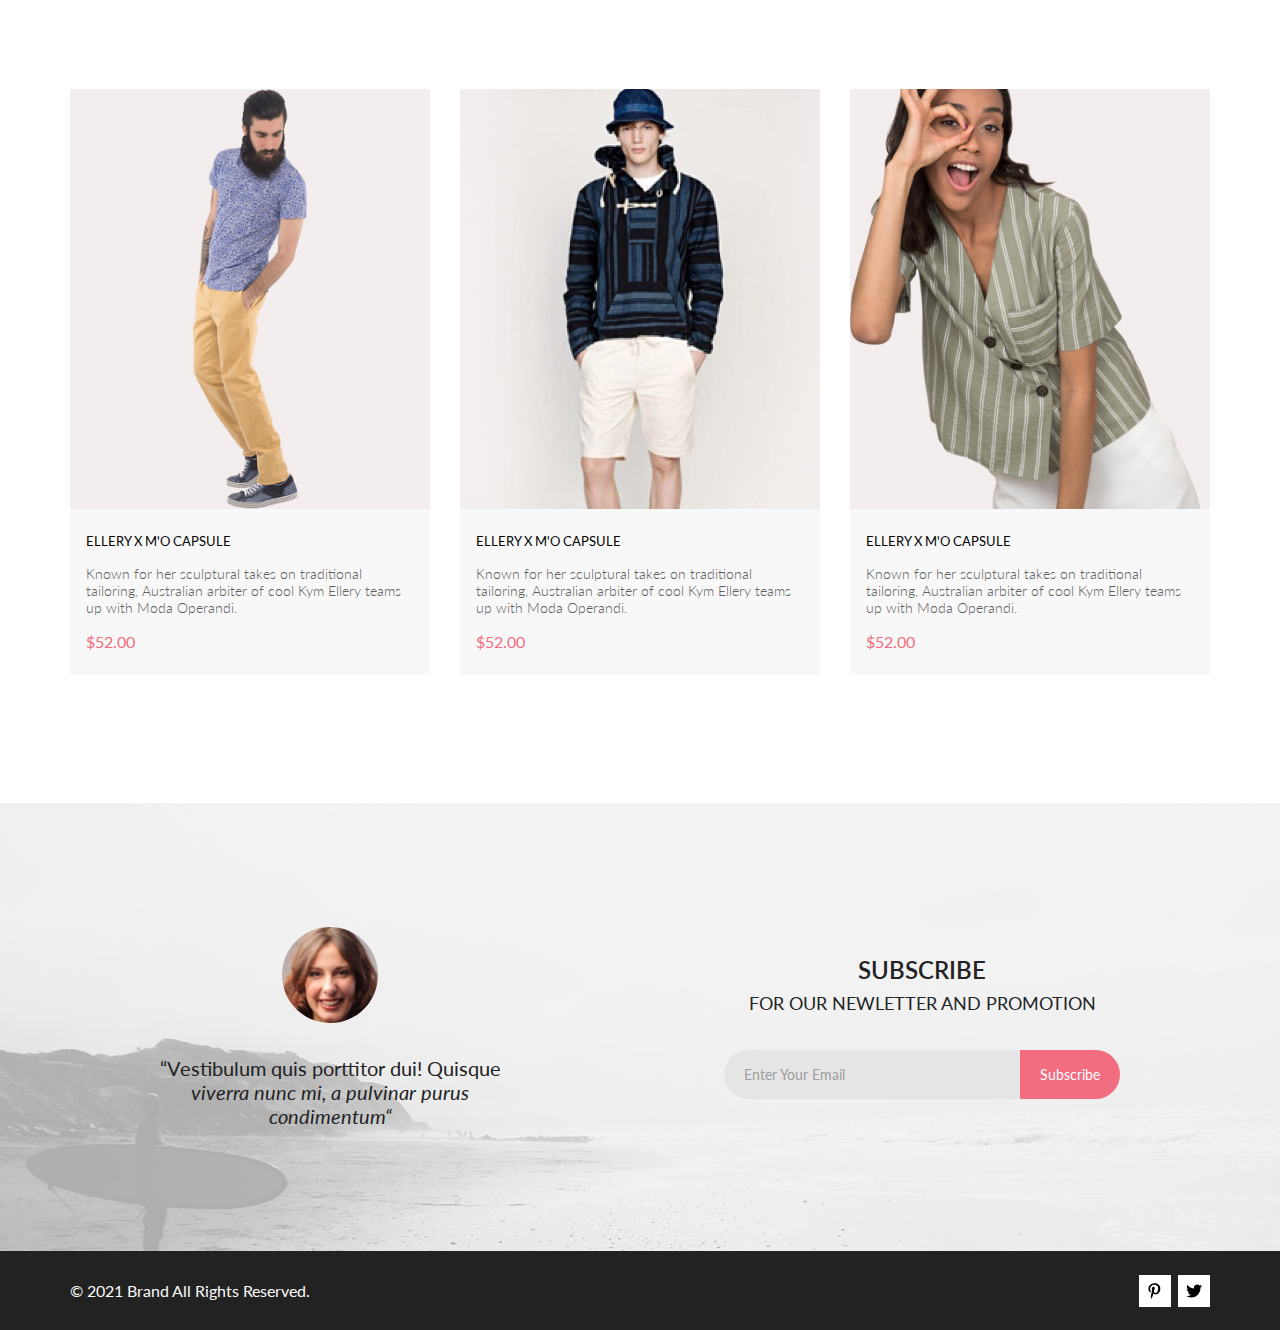
<file: Homework_1/product.html>
<!DOCTYPE html>
<html lang="en">

<head>
    <meta charset="UTF-8">
    <meta name="viewport" content="width=device-width, initial-scale=1.0">
    <title>Document</title>
    <link rel="preconnect" href="https://fonts.googleapis.com">
    <link rel="preconnect" href="https://fonts.gstatic.com" crossorigin>
    <link
        href="https://fonts.googleapis.com/css2?family=Lato:wght@300;400;900&family=Open+Sans:wght@600;700;800&family=Raleway:wght@300;400;700&display=swap"
        rel="stylesheet">
    <link rel="stylesheet" href="statik/styles/style.css">
</head>

<body>
    <header class="header center">

        <div class="header__left">
            <a href="index.html"><img src="statik/images/top__menu__logo.svg" alt="логотип"></a>
            <a href="#"><img src="statik/images/top__menu__search.svg" alt="поиск"></a>
        </div>
        <nav class="header__right">
            <label for="header__check"><img src="statik/images/top__menu__menu.svg" alt="меню"></label>
            <a href="#" class="header__link-site"><img src="statik/images/top__menu__profile.svg"
                    alt="личный профиль"></a>
            <a href="#" class="header__link-site"><img src="statik/images/top__menu__basket.svg" alt="корзина"></a>
        </nav>
        <input class="header__checkbox" id="header__check" type="checkbox" checked>
        <div class="mobile-menu">
            <h3 class="mobile-menu__heading">MENU</h3>
            <div class="mobile-menu__box">
                <div class="mobile-menu__item">
                    <a href="#" class="mobile-menu__title">MAN</a>
                    <ul class="mobile-menu__list">
                        <li><a class="mobile-menu__link" href="#">Accessories</a></li>
                        <li><a class="mobile-menu__link" href="#">Bags</a></li>
                        <li><a class="mobile-menu__link" href="#">Denim</a></li>
                        <li><a class="mobile-menu__link" href="#">T-Shirts</a></li>
                    </ul>
                </div>
                <div class="mobile-menu__item">
                    <a href="#" class="mobile-menu__title">WOMAN</a>
                    <ul class="mobile-menu__list">
                        <li><a class="mobile-menu__link" href="">Accessories</a></li>
                        <li><a class="mobile-menu__link" href="">Jackets & Coats</a></li>
                        <li><a class="mobile-menu__link" href="">Polos</a></li>
                        <li><a class="mobile-menu__link" href="">T-Shirts</a></li>
                        <li><a class="mobile-menu__link" href="">Shirts</a></li>
                    </ul>
                </div>
                <div class="mobile-menu__item">
                    <a href="#" class="mobile-menu__title">KIDS</a>
                    <ul class="mobile-menu__list">
                        <li><a class="mobile-menu__link" href="">Accessories</a></li>
                        <li><a class="mobile-menu__link" href="">Jackets & Coats</a></li>
                        <li><a class="mobile-menu__link" href="">Polos</a></li>
                        <li><a class="mobile-menu__link" href="">T-Shirts</a></li>
                        <li><a class="mobile-menu__link" href="">Shirts</a></li>
                        <li><a class="mobile-menu__link" href="">Bags</a></li>
                    </ul>
                </div>
            </div>
        </div>
    </header>

    <header class="top-head center">
        <div class="top-head__box">
            <h1>NEW ARRIVALS</h1>
            <nav>
                <ul class="top-head__breadcrumbs">
                    <li><a href="index.html">HOME</a></li>
                    <li><a href="#">MAN</a></li>
                    <li class="top-head__title">NEW ARRIVALS</li>
                </ul>
            </nav>
        </div>
    </header>

    <main class="main-product">

        <div class="main-product__img">
            <button class="main-product__button button-left">
                <svg width="13" height="23" viewBox="0 0 13 23" fill="none" xmlns="http://www.w3.org/2000/svg">
                    <path
                        d="M12.6998 3.7499L4.9498 11.4999L12.6998 19.2499L11.1498 22.3499L0.299805 11.4999L11.1498 0.649902L12.6998 3.7499Z"
                        fill="black" />
                </svg>

            </button>

            <div class="main-product__img__img"><img src="statik/images/main-product.jpg" alt="product"></div>

            <button class="main-product__button button-right">
                <svg width="13" height="23" viewBox="0 0 13 23" fill="none" xmlns="http://www.w3.org/2000/svg">
                    <path
                        d="M0.299805 19.2499L8.0498 11.4999L0.299805 3.7499L1.8498 0.649902L12.6998 11.4999L1.8498 22.3499L0.299805 19.2499Z"
                        fill="black" />
                </svg>

            </button>

        </div>

        <section class="main-product__center center">
            <div class="main-product__info">
                <h4>WOMEN COLLECTION</h4>
                <span></span>
                <h2>MOSCHINO CHEAP AND CHIC</h2>
                <p class="main-product__info__text">Compellingly actualize fully researched processes before proactive
                    outsourcing.<br>
                    Progressively syndicate collaborative architectures before cutting-edge services. Completely<br>
                    visualize parallel core competencies rather than exceptional portals. </p>
                <p class="main-product__info__price">$561</p>
                <div class="main-product__info__features">
                    <button class="">CHOOSE COLOR</button>
                    <button class="">CHOOSE SIZE </button>
                    <button class="">QUANTITY</button>
                </div>
                <button class="main-product__info__button"> <svg width="27" height="25" viewBox="0 0 27 25" fill="none"
                        xmlns="http://www.w3.org/2000/svg">
                        <path
                            d="M5.49847 22.185C5.50635 21.752 5.64091 21.3309 5.88519 20.9748C6.12947 20.6186 6.47261 20.3431 6.87158 20.1828C7.27055 20.0226 7.7076 19.9848 8.12781 20.0741C8.54802 20.1635 8.93269 20.376 9.23358 20.685C9.53447 20.994 9.73817 21.3857 9.81909 21.811C9.90002 22.2363 9.85453 22.6763 9.68842 23.0756C9.52231 23.475 9.24296 23.8161 8.88538 24.0559C8.52779 24.2957 8.10791 24.4237 7.67847 24.4237C7.38956 24.4211 7.10399 24.3611 6.83807 24.2472C6.57216 24.1333 6.3311 23.9676 6.12866 23.7597C5.92623 23.5518 5.76639 23.3057 5.65826 23.0355C5.55013 22.7653 5.49584 22.4763 5.49847 22.185ZM21.3045 24.4237C20.8711 24.4303 20.4453 24.3087 20.0797 24.074C19.7141 23.8393 19.4247 23.5017 19.2471 23.103C19.0696 22.7042 19.0117 22.2618 19.0806 21.8303C19.1496 21.3988 19.3423 20.9971 19.6351 20.6748C19.9278 20.3524 20.3077 20.1236 20.728 20.0165C21.1482 19.9095 21.5903 19.929 21.9997 20.0724C22.4091 20.2159 22.7679 20.4771 23.0317 20.8238C23.2956 21.1706 23.453 21.5877 23.4845 22.0236C23.5269 22.6155 23.3369 23.2004 22.9555 23.6523C22.7706 23.8745 22.5436 24.0574 22.2877 24.1901C22.0319 24.3227 21.7524 24.4025 21.4655 24.4247L21.3045 24.4237ZM8.59351 17.4855C8.38116 17.4851 8.17488 17.414 8.00671 17.2833C7.83855 17.1525 7.71792 16.9694 7.66351 16.7624L3.73651 2.19527H0.978516C0.719001 2.19527 0.470064 2.09128 0.28656 1.90622C0.103056 1.72116 0 1.47018 0 1.20847C0 0.946764 0.103056 0.695782 0.28656 0.510726C0.470064 0.325669 0.719001 0.22168 0.978516 0.22168H4.45752C4.66982 0.222254 4.876 0.293463 5.04413 0.424184C5.21226 0.554905 5.33295 0.737883 5.38751 0.944787L9.31451 15.5119H20.0185L23.5765 7.12665H11.7185C11.459 7.12665 11.2101 7.02266 11.0266 6.83761C10.8431 6.65255 10.74 6.40157 10.74 6.13986C10.74 5.87815 10.8431 5.62717 11.0266 5.44211C11.2101 5.25705 11.459 5.15306 11.7185 5.15306H25.0535C25.2131 5.15352 25.3701 5.19451 25.5099 5.27223C25.6497 5.34995 25.7679 5.46195 25.8535 5.59784C25.9413 5.73569 25.9945 5.89303 26.0084 6.05627C26.0224 6.21951 25.9966 6.38368 25.9335 6.53465L21.5425 16.8935C21.469 17.0684 21.3462 17.2177 21.1895 17.3229C21.0327 17.4281 20.8488 17.4846 20.6605 17.4855H8.59351Z"
                            fill="#EF5B70" />
                    </svg>
                    Add to Cart</button>
            </div>
        </section>

        <section class="main-product__bottom center">
            <div class="main-product__bottom__items">
                <div class="product">

                    <div class="product__picturebox">

                        <div class="product__picturebox__itemHover">
                            <button class="product__picturebox__buy-button">
                                <img src="statik/images/Vector.svg" alt="корзина"
                                    class="product__picturebox__buy-button-img">
                                Add to Cart
                            </button>
                        </div>

                        <img src="statik/images/main-product__bottom001.jpg" alt="photo 001"
                            class="product__picturebox__img">

                    </div>

                    <div class="product__content">
                        <h5 class="product__content__heading">ELLERY X M'O CAPSULE</h5>
                        <p class="product__content__text">Known for her sculptural takes on traditional <br>
                            tailoring, Australian arbiter of cool Kym Ellery teams <br>
                            up with Moda Operandi.</p>
                        <p class="product__content__price">$52.00</p>
                    </div>

                </div>

                <div class="product">

                    <div class="product__picturebox">

                        <div class="product__picturebox__itemHover">
                            <button class="product__picturebox__buy-button">
                                <img src="statik/images/Vector.svg" alt="корзина"
                                    class="product__picturebox__buy-button-img">
                                Add to Cart
                            </button>
                        </div>

                        <img src="statik/images/main-product__bottom002.jpg" alt="photo 002"
                            class="product__picturebox__img">

                    </div>

                    <div class="product__content">
                        <h5 class="product__content__heading">ELLERY X M'O CAPSULE</h5>
                        <p class="product__content__text">Known for her sculptural takes on traditional <br>
                            tailoring, Australian arbiter of cool Kym Ellery teams <br>
                            up with Moda Operandi.</p>
                        <p class="product__content__price">$52.00</p>
                    </div>

                </div>

                <div class="product">

                    <div class="product__picturebox">

                        <div class="product__picturebox__itemHover">
                            <button class="product__picturebox__buy-button">
                                <img src="statik/images/Vector.svg" alt="корзина"
                                    class="product__picturebox__buy-button-img">
                                Add to Cart
                            </button>
                        </div>

                        <img src="statik/images/main-product__bottom003.jpg" alt="photo 003"
                            class="product__picturebox__img">

                    </div>

                    <div class="product__content">
                        <h5 class="product__content__heading">ELLERY X M'O CAPSULE</h5>
                        <p class="product__content__text">Known for her sculptural takes on traditional <br>
                            tailoring, Australian arbiter of cool Kym Ellery teams <br>
                            up with Moda Operandi.</p>
                        <p class="product__content__price">$52.00</p>
                    </div>

                </div>
            </div>
        </section>
    </main>

    <div class="subscription center">

        <figure class="subscription__staff">
            <img src="statik/images/face.svg" alt="лицо">
            <p class="subscription__staff__figure-text">“Vestibulum quis porttitor dui! Quisque<br> <em>viverra nunc
                    mi, a pulvinar
                    purus<br>
                    condimentum“</em></p>
        </figure>

        <div class="subscription__input-email">
            <p class="subscription__input-email__text"><span
                    class="subscription__input-email__title">SUBSCRIBE</span><br>
                FOR OUR NEWLETTER AND PROMOTION</p>

            <div class="subscription__input-email__submit">
                <input class="subscription__input-email__submit__subscribe" type="email" required
                    placeholder="Enter Your Email">
                <input class="subscription__input-email__submit__btn" type="submit" value="Subscribe">
            </div>
        </div>

    </div>

    <footer class="footer center">
        <p class="footer__text">© 2021 Brand All Rights Reserved.</p>
        <div class="footer__items">
            <a class="footer__items__item" href="#"><svg width="13" height="16" viewBox="0 0 13 16" fill="none"
                    xmlns="http://www.w3.org/2000/svg">
                    <path
                        d="M6.74032 0.203125C3.55564 0.203125 0.408203 2.34063 0.408203 5.8C0.408203 8 1.63738 9.25 2.38233 9.25C2.68963 9.25 2.86655 8.3875 2.86655 8.14375C2.86655 7.85313 2.13091 7.23438 2.13091 6.025C2.13091 3.5125 4.03055 1.73125 6.4889 1.73125C8.60271 1.73125 10.1671 2.94062 10.1671 5.1625C10.1671 6.82187 9.50597 9.93437 7.36422 9.93437C6.59133 9.93437 5.93018 9.37187 5.93018 8.56563C5.93018 7.38438 6.74963 6.24062 6.74963 5.02187C6.74963 2.95312 3.835 3.32812 3.835 5.82812C3.835 6.35313 3.90018 6.93437 4.13298 7.4125C3.70463 9.26875 2.82931 12.0344 2.82931 13.9469C2.82931 14.5375 2.91311 15.1188 2.96899 15.7094C3.07452 15.8281 3.02175 15.8156 3.18316 15.7563C4.74757 13.6 4.69169 13.1781 5.3994 10.3562C5.78119 11.0875 6.76826 11.4812 7.55046 11.4812C10.8469 11.4812 12.3275 8.24688 12.3275 5.33125C12.3275 2.22813 9.66427 0.203125 6.74032 0.203125Z"
                        fill="black" />
                </svg>
            </a>
            <a class="footer__items__item" href="#"><svg width="17" height="14" viewBox="0 0 17 14" fill="none"
                    xmlns="http://www.w3.org/2000/svg">
                    <path
                        d="M14.4184 3.74113C14.4285 3.88325 14.4285 4.02541 14.4285 4.16753C14.4285 8.50253 11.1512 13.4975 5.16133 13.4975C3.31595 13.4975 1.60168 12.9594 0.159668 12.0254C0.421861 12.0558 0.673935 12.066 0.946216 12.066C2.46887 12.066 3.87057 11.5483 4.98989 10.665C3.55797 10.6345 2.35797 9.69038 1.94452 8.39088C2.14621 8.42131 2.34788 8.44163 2.55966 8.44163C2.85209 8.44163 3.14455 8.401 3.4168 8.32997C1.92437 8.02538 0.805016 6.70559 0.805016 5.11169V5.07109C1.23861 5.31475 1.74285 5.46703 2.27726 5.48731C1.39996 4.89847 0.825192 3.89341 0.825192 2.75634C0.825192 2.14722 0.986506 1.58884 1.26887 1.10153C2.87224 3.09138 5.28232 4.39084 7.9848 4.533C7.93439 4.28934 7.90413 4.03556 7.90413 3.78175C7.90413 1.97463 9.35623 0.502563 11.1613 0.502563C12.0991 0.502563 12.9461 0.898501 13.5411 1.53809C14.2772 1.39597 14.9831 1.12184 15.6083 0.74622C15.3662 1.50766 14.852 2.14725 14.1764 2.55331C14.8318 2.48228 15.4671 2.2995 16.052 2.04572C15.6084 2.69544 15.0537 3.27409 14.4184 3.74113V3.74113Z"
                        fill="black" />
                </svg>
            </a>
        </div>
    </footer>

</body>

</html>
</file>
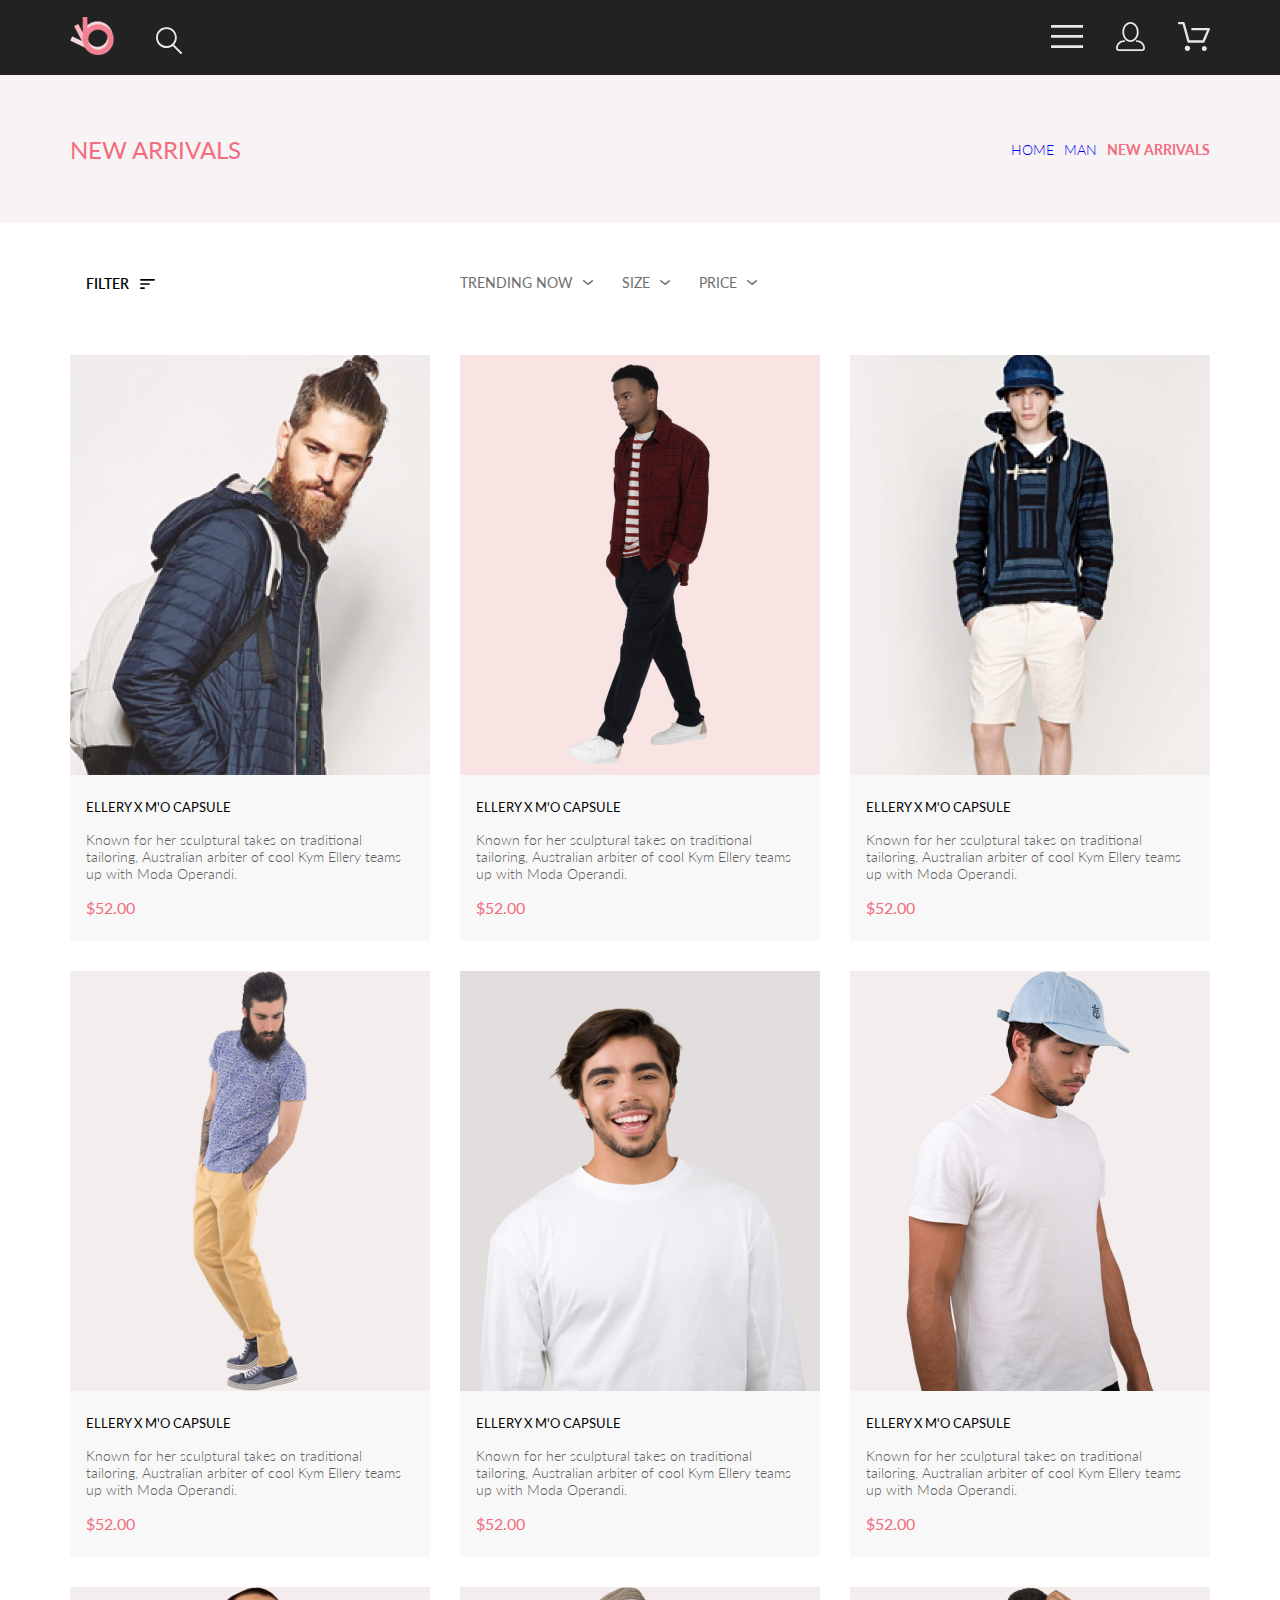
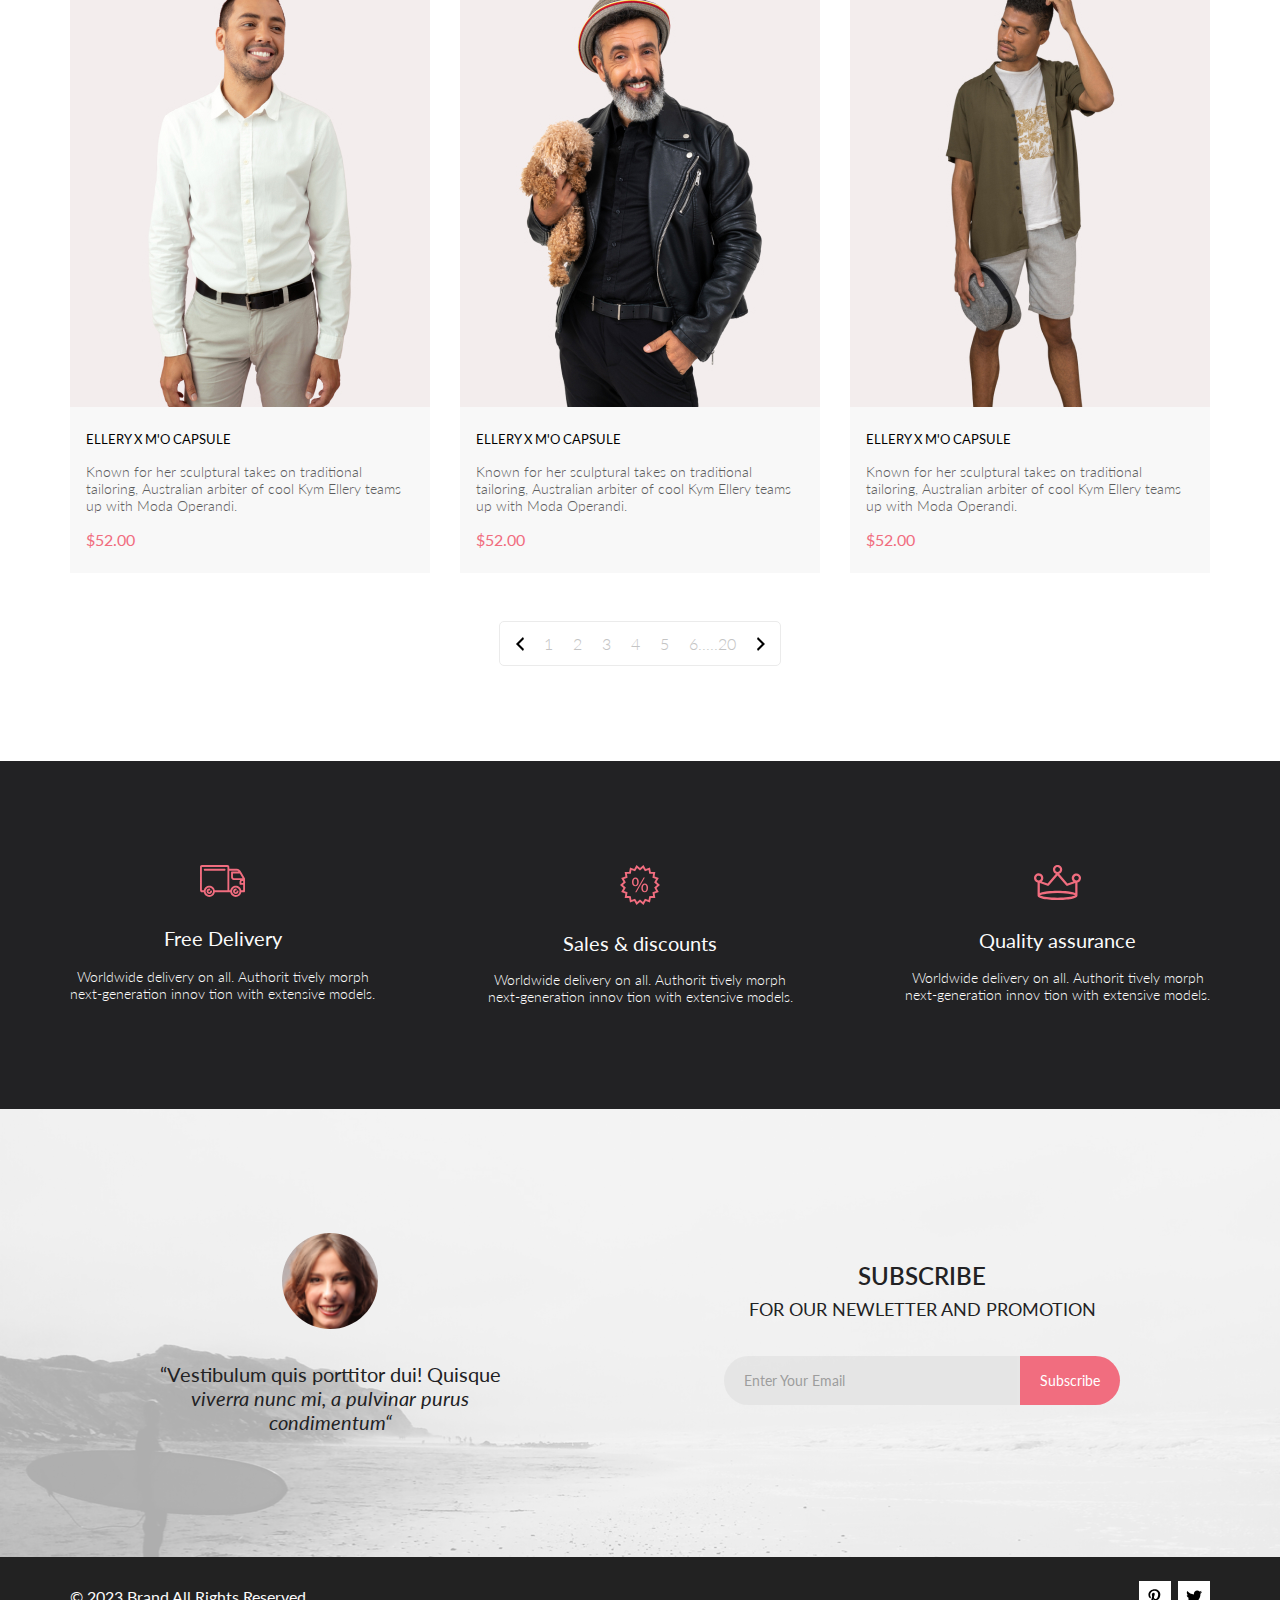
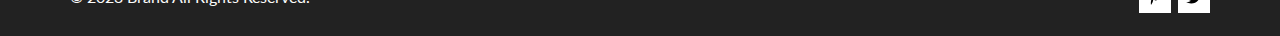
<file: Homework_2/catalog.html>
<!DOCTYPE html>
<html lang="en">

<head>
    <meta charset="UTF-8">
    <meta name="viewport" content="width=device-width, initial-scale=1.0">
    <title>Document</title>
    <link rel="stylesheet" href="statik/styles/style.css">
    <link rel="preconnect" href="https://fonts.googleapis.com">
    <link rel="preconnect" href="https://fonts.gstatic.com" crossorigin>
    <link href="https://fonts.googleapis.com/css2?family=Lato:wght@300;400;700;900&display=swap" rel="stylesheet">
</head>

<body>

    <header class="header center">

        <div class="header__left">
            <a href="index.html"><img src="statik/images/top__menu__logo.svg" alt="логотип"></a>
            <a href="#"><img src="statik/images/top__menu__search.svg" alt="поиск"></a>
        </div>
        <nav class="header__right">
            <label for="header__check"><img src="statik/images/top__menu__menu.svg" alt="меню"></label>
            <a href="#" class="header__link-site"><img src="statik/images/top__menu__profile.svg"
                    alt="личный профиль"></a>
            <a href="#" class="header__link-site"><img src="statik/images/top__menu__basket.svg" alt="корзина"></a>
        </nav>
        <input class="header__checkbox" id="header__check" type="checkbox" checked>
        <div class="mobile-menu">
            <h3 class="mobile-menu__heading">MENU</h3>
            <div class="mobile-menu__box">
                <div class="mobile-menu__item">
                    <a href="#" class="mobile-menu__title">MAN</a>
                    <ul class="mobile-menu__list">
                        <li><a class="mobile-menu__link" href="#">Accessories</a></li>
                        <li><a class="mobile-menu__link" href="#">Bags</a></li>
                        <li><a class="mobile-menu__link" href="#">Denim</a></li>
                        <li><a class="mobile-menu__link" href="#">T-Shirts</a></li>
                    </ul>
                </div>
                <div class="mobile-menu__item">
                    <a href="#" class="mobile-menu__title">WOMAN</a>
                    <ul class="mobile-menu__list">
                        <li><a class="mobile-menu__link" href="">Accessories</a></li>
                        <li><a class="mobile-menu__link" href="">Jackets & Coats</a></li>
                        <li><a class="mobile-menu__link" href="">Polos</a></li>
                        <li><a class="mobile-menu__link" href="">T-Shirts</a></li>
                        <li><a class="mobile-menu__link" href="">Shirts</a></li>
                    </ul>
                </div>
                <div class="mobile-menu__item">
                    <a href="#" class="mobile-menu__title">KIDS</a>
                    <ul class="mobile-menu__list">
                        <li><a class="mobile-menu__link" href="">Accessories</a></li>
                        <li><a class="mobile-menu__link" href="">Jackets & Coats</a></li>
                        <li><a class="mobile-menu__link" href="">Polos</a></li>
                        <li><a class="mobile-menu__link" href="">T-Shirts</a></li>
                        <li><a class="mobile-menu__link" href="">Shirts</a></li>
                        <li><a class="mobile-menu__link" href="">Bags</a></li>
                    </ul>
                </div>
            </div>



        </div>


    </header>

    <header class="top-head center">
        <div class="top-head__box">
            <h1>NEW ARRIVALS</h1>
            <nav>
                <ul class="top-head__breadcrumbs">
                    <li><a href="index.html">HOME</a></li>
                    <li><a href="#">MAN</a></li>
                    <li class="top-head__title">NEW ARRIVALS</li>
                </ul>
            </nav>
        </div>
    </header>

    <div class="filter-sort center">
        <details class="filter">
            <summary class="filter__summary">
                <span class="filter__heading">FILTER</span>
                <svg width="15" height="10" viewBox="0 0 15 10" fill="none" xmlns="http://www.w3.org/2000/svg">
                    <path
                        d="M0.833333 10H4.16667C4.625 10 5 9.625 5 9.16667C5 8.70833 4.625 8.33333 4.16667 8.33333H0.833333C0.375 8.33333 0 8.70833 0 9.16667C0 9.625 0.375 10 0.833333 10ZM0 0.833333C0 1.29167 0.375 1.66667 0.833333 1.66667H14.1667C14.625 1.66667 15 1.29167 15 0.833333C15 0.375 14.625 0 14.1667 0H0.833333C0.375 0 0 0.375 0 0.833333ZM0.833333 5.83333H9.16667C9.625 5.83333 10 5.45833 10 5C10 4.54167 9.625 4.16667 9.16667 4.16667H0.833333C0.375 4.16667 0 4.54167 0 5C0 5.45833 0.375 5.83333 0.833333 5.83333Z"
                        fill="black" />
                </svg>
            </summary>

            <div class="filter__content">
                <details class="filter__item">
                    <summary class="filter__head">CATEGORY</summary>
                    <div class="filter__link-box">
                        <a href="#" class="filter__link">Accessories</a>
                        <a href="#" class="filter__link">Bags</a>
                        <a href="#" class="filter__link">Denim</a>
                        <a href="#" class="filter__link">Hoodies & Sweatshirts</a>
                        <a href="#" class="filter__link">Jackets & Coats</a>
                        <a href="#" class="filter__link">Polos</a>
                        <a href="#" class="filter__link">Shirts</a>
                        <a href="#" class="filter__link">Shoes</a>
                        <a href="#" class="filter__link">Sweaters & Knits</a>
                        <a href="#" class="filter__link">T-Shirts</a>
                        <a href="#" class="filter__link">Tanks</a>
                    </div>
                </details>

                <details class="filter__item">
                    <summary class="filter__head">BRAND</summary>
                    <div class="filter__link-box">
                        <a href="" class="filter__link">Accessories</a>
                        <a href="" class="filter__link">Bags</a>
                        <a href="" class="filter__link">Denim</a>
                        <a href="" class="filter__link">Hoodies & Sweatshirts</a>
                        <a href="" class="filter__link">Jackets & Coats</a>
                        <a href="" class="filter__link">Polos</a>
                        <a href="" class="filter__link">Shirts</a>
                        <a href="" class="filter__link">Shoes</a>
                        <a href="" class="filter__link">Sweaters & Knits</a>
                        <a href="" class="filter__link">T-Shirts</a>
                        <a href="" class="filter__link">Tanks</a>
                    </div>
                </details>

                <details class="filter__item">
                    <summary class="filter__head">DESIGNER</summary>
                    <div class="filter__link-box">
                        <a href="" class="filter__link">Accessories</a>
                        <a href="" class="filter__link">Bags</a>
                        <a href="" class="filter__link">Denim</a>
                        <a href="" class="filter__link">Hoodies & Sweatshirts</a>
                        <a href="" class="filter__link">Jackets & Coats</a>
                        <a href="" class="filter__link">Polos</a>
                        <a href="" class="filter__link">Shirts</a>
                        <a href="" class="filter__link">Shoes</a>
                        <a href="" class="filter__link">Sweaters & Knits</a>
                        <a href="" class="filter__link">T-Shirts</a>
                        <a href="" class="filter__link">Tanks</a>
                    </div>
                </details>
            </div>
        </details>

        <div class="sort">
            <details class="sort__details">
                <summary class="sort__summary">
                    <span class="sort__heading">TRENDING NOW</span>
                    <svg width="11" height="6" viewBox="0 0 11 6" fill="none" xmlns="http://www.w3.org/2000/svg">
                        <path
                            d="M5.00214 5.00214C4.83521 5.00247 4.67343 4.94433 4.54488 4.83782L0.258102 1.2655C0.112196 1.14422 0.0204417 0.969958 0.00302325 0.781035C-0.0143952 0.592112 0.0439493 0.404007 0.165221 0.258101C0.286493 0.112196 0.460759 0.0204417 0.649682 0.00302327C0.838605 -0.0143952 1.02671 0.043949 1.17262 0.165221L5.00214 3.36602L8.83167 0.279536C8.90475 0.220188 8.98884 0.175869 9.0791 0.149125C9.16937 0.122382 9.26403 0.113741 9.35764 0.1237C9.45126 0.133659 9.54198 0.162021 9.6246 0.207156C9.70722 0.252292 9.7801 0.313311 9.83906 0.386705C9.90449 0.460167 9.95405 0.546351 9.98462 0.639855C10.0152 0.733359 10.0261 0.83217 10.0167 0.930097C10.0073 1.02802 9.97784 1.12296 9.93005 1.20895C9.88227 1.29494 9.81723 1.37013 9.73904 1.42982L5.45225 4.88068C5.32002 4.97036 5.16154 5.01312 5.00214 5.00214Z"
                            fill="#6F6E6E" />
                    </svg>
                </summary>
            </details>

            <details class="sort__details">
                <summary class="sort__summary">
                    <span class="sort__heading">SIZE</span>
                    <svg width="11" height="6" viewBox="0 0 11 6" fill="none" xmlns="http://www.w3.org/2000/svg">
                        <path
                            d="M5.00214 5.00214C4.83521 5.00247 4.67343 4.94433 4.54488 4.83782L0.258102 1.2655C0.112196 1.14422 0.0204417 0.969958 0.00302325 0.781035C-0.0143952 0.592112 0.0439493 0.404007 0.165221 0.258101C0.286493 0.112196 0.460759 0.0204417 0.649682 0.00302327C0.838605 -0.0143952 1.02671 0.043949 1.17262 0.165221L5.00214 3.36602L8.83167 0.279536C8.90475 0.220188 8.98884 0.175869 9.0791 0.149125C9.16937 0.122382 9.26403 0.113741 9.35764 0.1237C9.45126 0.133659 9.54198 0.162021 9.6246 0.207156C9.70722 0.252292 9.7801 0.313311 9.83906 0.386705C9.90449 0.460167 9.95405 0.546351 9.98462 0.639855C10.0152 0.733359 10.0261 0.83217 10.0167 0.930097C10.0073 1.02802 9.97784 1.12296 9.93005 1.20895C9.88227 1.29494 9.81723 1.37013 9.73904 1.42982L5.45225 4.88068C5.32002 4.97036 5.16154 5.01312 5.00214 5.00214Z"
                            fill="#6F6E6E" />
                    </svg>
                </summary>

                <div class="sort__box">
                    <div class="sort__check">
                        <input id="sort__check1" type="checkbox">
                        <label for="sort__check1">XS</label>
                    </div>
                    <div class="sort__check">
                        <input id="sort__check2" type="checkbox">
                        <label for="sort__check2">S</label>
                    </div>
                    <div class="sort__check">
                        <input id="sort__check3" type="checkbox">
                        <label for="sort__check3">M</label>
                    </div>
                    <div class="sort__check">
                        <input id="sort__check4" type="checkbox">
                        <label for="sort__check4">L</label>
                    </div>
                </div>
            </details>

            <details class="sort__details">
                <summary class="sort__summary">
                    <span class="sort__heading">PRICE</span>
                    <svg width="11" height="6" viewBox="0 0 11 6" fill="none" xmlns="http://www.w3.org/2000/svg">
                        <path
                            d="M5.00214 5.00214C4.83521 5.00247 4.67343 4.94433 4.54488 4.83782L0.258102 1.2655C0.112196 1.14422 0.0204417 0.969958 0.00302325 0.781035C-0.0143952 0.592112 0.0439493 0.404007 0.165221 0.258101C0.286493 0.112196 0.460759 0.0204417 0.649682 0.00302327C0.838605 -0.0143952 1.02671 0.043949 1.17262 0.165221L5.00214 3.36602L8.83167 0.279536C8.90475 0.220188 8.98884 0.175869 9.0791 0.149125C9.16937 0.122382 9.26403 0.113741 9.35764 0.1237C9.45126 0.133659 9.54198 0.162021 9.6246 0.207156C9.70722 0.252292 9.7801 0.313311 9.83906 0.386705C9.90449 0.460167 9.95405 0.546351 9.98462 0.639855C10.0152 0.733359 10.0261 0.83217 10.0167 0.930097C10.0073 1.02802 9.97784 1.12296 9.93005 1.20895C9.88227 1.29494 9.81723 1.37013 9.73904 1.42982L5.45225 4.88068C5.32002 4.97036 5.16154 5.01312 5.00214 5.00214Z"
                            fill="#6F6E6E" />
                    </svg>
                </summary>
            </details>
        </div>

    </div>

    <main class="main-product">
        <section class="main-product__bottom center">
            <div class="main-product__bottom__items">
                <div class="product">

                    <div class="product__picturebox">

                        <div class="product__picturebox__itemHover">
                            <button class="product__picturebox__buy-button">
                                <img src="statik/images/Vector.svg" alt="корзина"
                                    class="product__picturebox__buy-button-img">
                                Add to Cart
                            </button>
                        </div>

                        <img src="statik/images/Catalog/Product001.jpg" alt="photo 001"
                            class="product__picturebox__img">

                    </div>

                    <div class="product__content">
                        <h5 class="product__content__heading">ELLERY X M'O CAPSULE</h5>
                        <p class="product__content__text">Known for her sculptural takes on traditional <br>
                            tailoring, Australian arbiter of cool Kym Ellery teams <br>
                            up with Moda Operandi.</p>
                        <p class="product__content__price">$52.00</p>
                    </div>

                </div>

                <div class="product">

                    <div class="product__picturebox">

                        <div class="product__picturebox__itemHover">
                            <button class="product__picturebox__buy-button">
                                <img src="statik/images/Vector.svg" alt="корзина"
                                    class="product__picturebox__buy-button-img">
                                Add to Cart
                            </button>
                        </div>

                        <img src="statik/images/Catalog/Product002.jpg" alt="photo 002"
                            class="product__picturebox__img">

                    </div>

                    <div class="product__content">
                        <h5 class="product__content__heading">ELLERY X M'O CAPSULE</h5>
                        <p class="product__content__text">Known for her sculptural takes on traditional <br>
                            tailoring, Australian arbiter of cool Kym Ellery teams <br>
                            up with Moda Operandi.</p>
                        <p class="product__content__price">$52.00</p>
                    </div>

                </div>

                <div class="product">

                    <div class="product__picturebox">

                        <div class="product__picturebox__itemHover">
                            <button class="product__picturebox__buy-button">
                                <img src="statik/images/Vector.svg" alt="корзина"
                                    class="product__picturebox__buy-button-img">
                                Add to Cart
                            </button>
                        </div>

                        <img src="statik/images/Catalog/Product003.jpg" alt="photo 003"
                            class="product__picturebox__img">

                    </div>

                    <div class="product__content">
                        <h5 class="product__content__heading">ELLERY X M'O CAPSULE</h5>
                        <p class="product__content__text">Known for her sculptural takes on traditional <br>
                            tailoring, Australian arbiter of cool Kym Ellery teams <br>
                            up with Moda Operandi.</p>
                        <p class="product__content__price">$52.00</p>
                    </div>

                </div>

                <div class="product">

                    <div class="product__picturebox">

                        <div class="product__picturebox__itemHover">
                            <button class="product__picturebox__buy-button">
                                <img src="statik/images/Vector.svg" alt="корзина"
                                    class="product__picturebox__buy-button-img">
                                Add to Cart
                            </button>
                        </div>

                        <img src="statik/images/Catalog/Product004.jpg" alt="photo 004"
                            class="product__picturebox__img">

                    </div>

                    <div class="product__content">
                        <h5 class="product__content__heading">ELLERY X M'O CAPSULE</h5>
                        <p class="product__content__text">Known for her sculptural takes on traditional <br>
                            tailoring, Australian arbiter of cool Kym Ellery teams <br>
                            up with Moda Operandi.</p>
                        <p class="product__content__price">$52.00</p>
                    </div>

                </div>

                <div class="product">

                    <div class="product__picturebox">

                        <div class="product__picturebox__itemHover">
                            <button class="product__picturebox__buy-button">
                                <img src="statik/images/Vector.svg" alt="корзина"
                                    class="product__picturebox__buy-button-img">
                                Add to Cart
                            </button>
                        </div>

                        <img src="statik/images/Catalog/Product005.jpg" alt="photo 005"
                            class="product__picturebox__img">

                    </div>

                    <div class="product__content">
                        <h5 class="product__content__heading">ELLERY X M'O CAPSULE</h5>
                        <p class="product__content__text">Known for her sculptural takes on traditional <br>
                            tailoring, Australian arbiter of cool Kym Ellery teams <br>
                            up with Moda Operandi.</p>
                        <p class="product__content__price">$52.00</p>
                    </div>

                </div>

                <div class="product">

                    <div class="product__picturebox">

                        <div class="product__picturebox__itemHover">
                            <button class="product__picturebox__buy-button">
                                <img src="statik/images/Vector.svg" alt="корзина"
                                    class="product__picturebox__buy-button-img">
                                Add to Cart
                            </button>
                        </div>

                        <img src="statik/images/Catalog/Product006.jpg" alt="photo 006"
                            class="product__picturebox__img">

                    </div>

                    <div class="product__content">
                        <h5 class="product__content__heading">ELLERY X M'O CAPSULE</h5>
                        <p class="product__content__text">Known for her sculptural takes on traditional <br>
                            tailoring, Australian arbiter of cool Kym Ellery teams <br>
                            up with Moda Operandi.</p>
                        <p class="product__content__price">$52.00</p>
                    </div>

                </div>

                <div class="product">

                    <div class="product__picturebox">

                        <div class="product__picturebox__itemHover">
                            <button class="product__picturebox__buy-button">
                                <img src="statik/images/Vector.svg" alt="корзина"
                                    class="product__picturebox__buy-button-img">
                                Add to Cart
                            </button>
                        </div>

                        <img src="statik/images/Catalog/Product007.jpg" alt="photo 007"
                            class="product__picturebox__img">

                    </div>

                    <div class="product__content">
                        <h5 class="product__content__heading">ELLERY X M'O CAPSULE</h5>
                        <p class="product__content__text">Known for her sculptural takes on traditional <br>
                            tailoring, Australian arbiter of cool Kym Ellery teams <br>
                            up with Moda Operandi.</p>
                        <p class="product__content__price">$52.00</p>
                    </div>

                </div>

                <div class="product">

                    <div class="product__picturebox">

                        <div class="product__picturebox__itemHover">
                            <button class="product__picturebox__buy-button">
                                <img src="statik/images/Vector.svg" alt="корзина"
                                    class="product__picturebox__buy-button-img">
                                Add to Cart
                            </button>
                        </div>

                        <img src="statik/images/Catalog/Product008.jpg" alt="photo 008"
                            class="product__picturebox__img">

                    </div>

                    <div class="product__content">
                        <h5 class="product__content__heading">ELLERY X M'O CAPSULE</h5>
                        <p class="product__content__text">Known for her sculptural takes on traditional <br>
                            tailoring, Australian arbiter of cool Kym Ellery teams <br>
                            up with Moda Operandi.</p>
                        <p class="product__content__price">$52.00</p>
                    </div>

                </div>

                <div class="product">

                    <div class="product__picturebox">

                        <div class="product__picturebox__itemHover">
                            <button class="product__picturebox__buy-button">
                                <img src="statik/images/Vector.svg" alt="корзина"
                                    class="product__picturebox__buy-button-img">
                                Add to Cart
                            </button>
                        </div>

                        <img src="statik/images/Catalog/Product009.jpg" alt="photo 009"
                            class="product__picturebox__img">

                    </div>

                    <div class="product__content">
                        <h5 class="product__content__heading">ELLERY X M'O CAPSULE</h5>
                        <p class="product__content__text">Known for her sculptural takes on traditional <br>
                            tailoring, Australian arbiter of cool Kym Ellery teams <br>
                            up with Moda Operandi.</p>
                        <p class="product__content__price">$52.00</p>
                    </div>

                </div>
            </div>
        </section>
    </main>

    <div class="breadcrumbs center">
        <div class="breadcrumbs__box">

            <svg width="9" height="14" viewBox="0 0 9 14" fill="none" xmlns="http://www.w3.org/2000/svg">
                <path d="M8.995 2L3.995 7L8.995 12L7.995 14L0.994995 7L7.995 0L8.995 2Z" fill="black" />
            </svg>

            <div class="breadcrumbs__items">
                <a class="breadcrumbs__link" href="#">1</a>
                <a class="breadcrumbs__link" href="#">2</a>
                <a class="breadcrumbs__link" href="#">3</a>
                <a class="breadcrumbs__link" href="#">4</a>
                <a class="breadcrumbs__link" href="#">5</a>
                <a class="breadcrumbs__link" href="#">6.....20</a>
            </div>

            <svg width="9" height="14" viewBox="0 0 9 14" fill="none" xmlns="http://www.w3.org/2000/svg">
                <path d="M0.994995 12L5.995 7L0.994995 2L1.995 0L8.995 7L1.995 14L0.994995 12Z" fill="black" />
            </svg>

        </div>
    </div>

    <div class="advantages center">

        <article class="advantages__item">
            <img src="statik/images/advantages1.svg" alt="машина">
            <h3 class="advantages__item__heading">Free Delivery</h3>
            <p class="advantages__item__text">Worldwide delivery on all. Authorit tively morph <br> next-generation
                innov
                tion with extensive
                models.
            </p>
        </article>

        <article class="advantages__item">
            <img src="statik/images/advantages2.svg" alt="процент">
            <h3 class="advantages__item__heading">Sales & discounts</h3>
            <p class="advantages__item__text">Worldwide delivery on all. Authorit tively morph <br> next-generation
                innov
                tion with extensive
                models.
            </p>
        </article>

        <article class="advantages__item">
            <img src="statik/images/advantages3.svg" alt="корона">
            <h3 class="advantages__item__heading">Quality assurance</h3>
            <p class="advantages__item__text">Worldwide delivery on all. Authorit tively morph <br> next-generation
                innov
                tion with extensive
                models.
            </p>
        </article>

    </div>

    <div class="subscription center">

        <figure class="subscription__staff">
            <img src="statik/images/face.svg" alt="лицо">
            <p class="subscription__staff__figure-text">“Vestibulum quis porttitor dui! Quisque<br> <em>viverra nunc
                    mi, a pulvinar
                    purus<br>
                    condimentum“</em></p>
        </figure>

        <div class="subscription__input-email">
            <p class="subscription__input-email__text"><span
                    class="subscription__input-email__title">SUBSCRIBE</span><br>
                FOR OUR NEWLETTER AND PROMOTION</p>

            <div class="subscription__input-email__submit">
                <input class="subscription__input-email__submit__subscribe" type="email" required
                    placeholder="Enter Your Email">
                <input class="subscription__input-email__submit__btn" type="submit" value="Subscribe">
            </div>
        </div>

    </div>

    <footer class="footer center">
        <p class="footer__text">© 2023 Brand All Rights Reserved.</p>
        <div class="footer__items">
            <a class="footer__items__item" href="#"><svg width="13" height="16" viewBox="0 0 13 16" fill="none"
                    xmlns="http://www.w3.org/2000/svg">
                    <path
                        d="M6.74032 0.203125C3.55564 0.203125 0.408203 2.34063 0.408203 5.8C0.408203 8 1.63738 9.25 2.38233 9.25C2.68963 9.25 2.86655 8.3875 2.86655 8.14375C2.86655 7.85313 2.13091 7.23438 2.13091 6.025C2.13091 3.5125 4.03055 1.73125 6.4889 1.73125C8.60271 1.73125 10.1671 2.94062 10.1671 5.1625C10.1671 6.82187 9.50597 9.93437 7.36422 9.93437C6.59133 9.93437 5.93018 9.37187 5.93018 8.56563C5.93018 7.38438 6.74963 6.24062 6.74963 5.02187C6.74963 2.95312 3.835 3.32812 3.835 5.82812C3.835 6.35313 3.90018 6.93437 4.13298 7.4125C3.70463 9.26875 2.82931 12.0344 2.82931 13.9469C2.82931 14.5375 2.91311 15.1188 2.96899 15.7094C3.07452 15.8281 3.02175 15.8156 3.18316 15.7563C4.74757 13.6 4.69169 13.1781 5.3994 10.3562C5.78119 11.0875 6.76826 11.4812 7.55046 11.4812C10.8469 11.4812 12.3275 8.24688 12.3275 5.33125C12.3275 2.22813 9.66427 0.203125 6.74032 0.203125Z"
                        fill="black" />
                </svg>
            </a>
            <a class="footer__items__item" href="#"><svg width="17" height="14" viewBox="0 0 17 14" fill="none"
                    xmlns="http://www.w3.org/2000/svg">
                    <path
                        d="M14.4184 3.74113C14.4285 3.88325 14.4285 4.02541 14.4285 4.16753C14.4285 8.50253 11.1512 13.4975 5.16133 13.4975C3.31595 13.4975 1.60168 12.9594 0.159668 12.0254C0.421861 12.0558 0.673935 12.066 0.946216 12.066C2.46887 12.066 3.87057 11.5483 4.98989 10.665C3.55797 10.6345 2.35797 9.69038 1.94452 8.39088C2.14621 8.42131 2.34788 8.44163 2.55966 8.44163C2.85209 8.44163 3.14455 8.401 3.4168 8.32997C1.92437 8.02538 0.805016 6.70559 0.805016 5.11169V5.07109C1.23861 5.31475 1.74285 5.46703 2.27726 5.48731C1.39996 4.89847 0.825192 3.89341 0.825192 2.75634C0.825192 2.14722 0.986506 1.58884 1.26887 1.10153C2.87224 3.09138 5.28232 4.39084 7.9848 4.533C7.93439 4.28934 7.90413 4.03556 7.90413 3.78175C7.90413 1.97463 9.35623 0.502563 11.1613 0.502563C12.0991 0.502563 12.9461 0.898501 13.5411 1.53809C14.2772 1.39597 14.9831 1.12184 15.6083 0.74622C15.3662 1.50766 14.852 2.14725 14.1764 2.55331C14.8318 2.48228 15.4671 2.2995 16.052 2.04572C15.6084 2.69544 15.0537 3.27409 14.4184 3.74113V3.74113Z"
                        fill="black" />
                </svg>
            </a>
        </div>
    </footer>

</body>

</html>
</file>
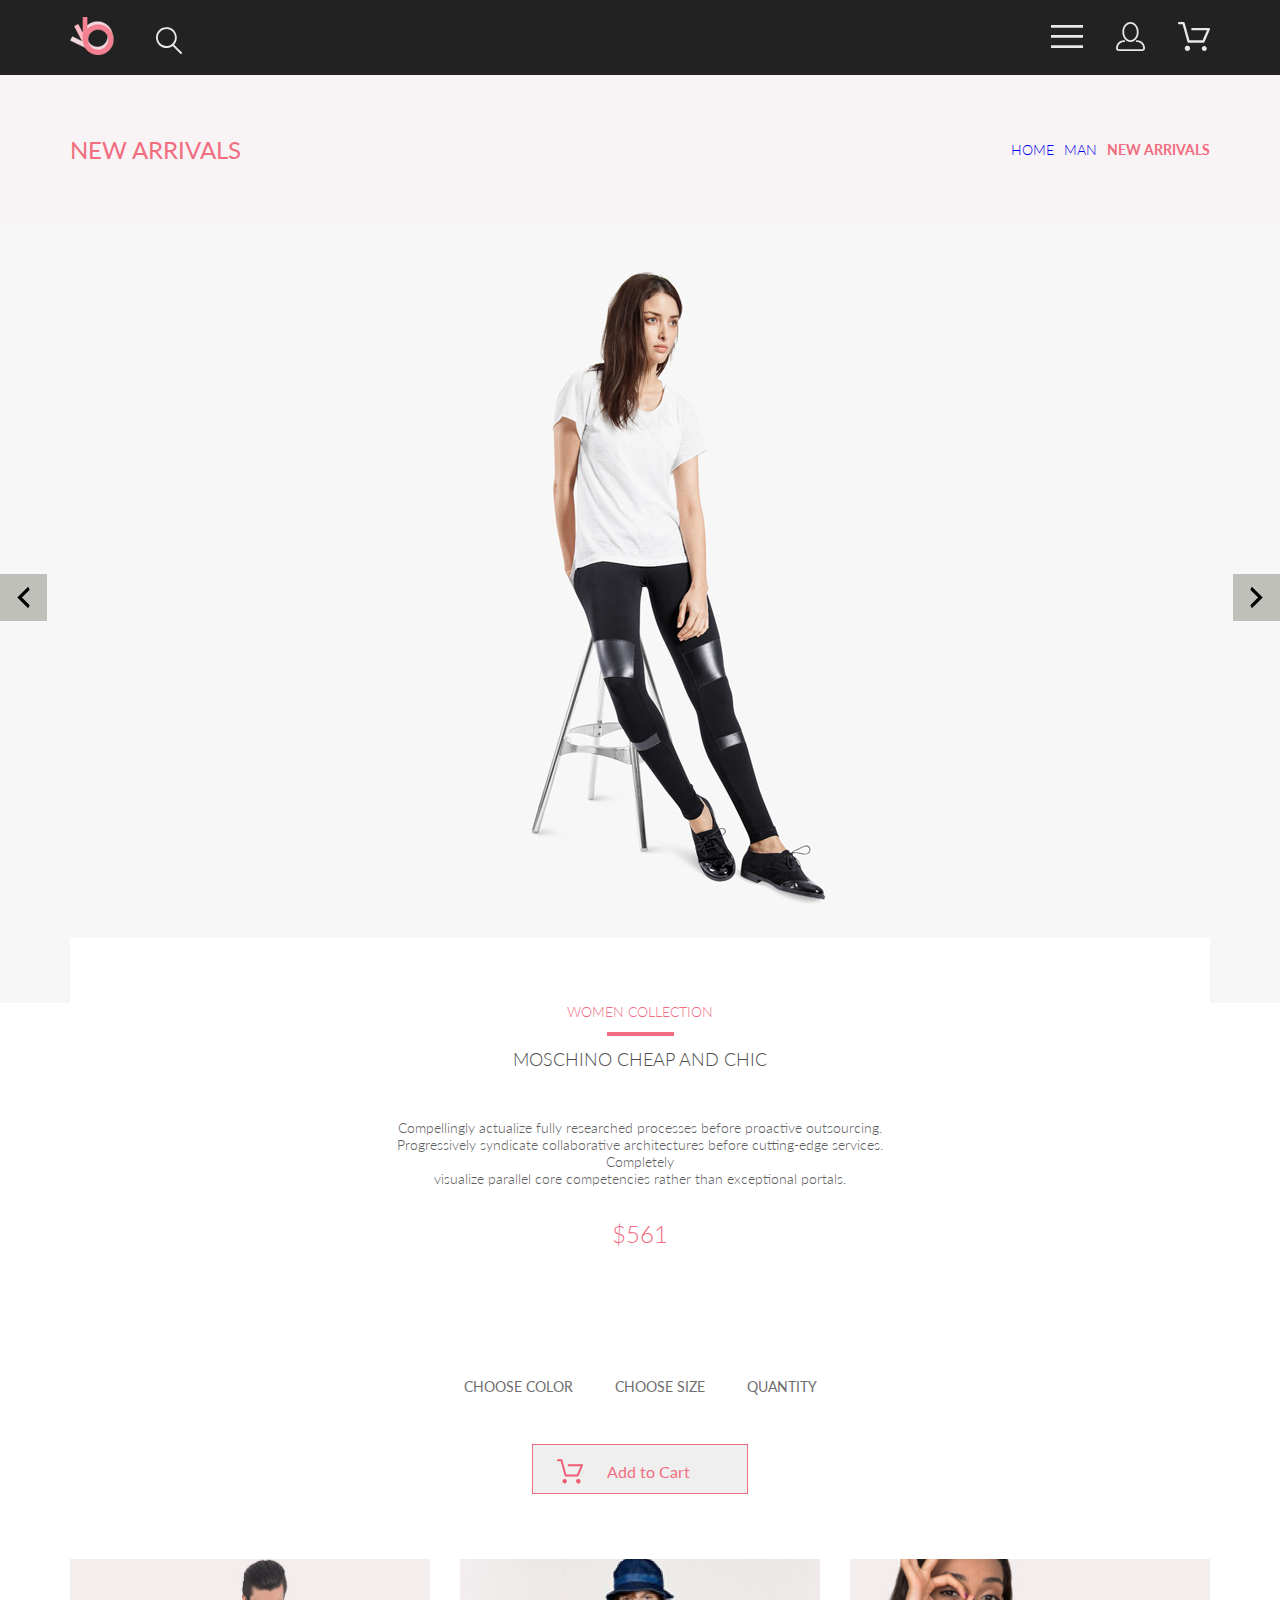
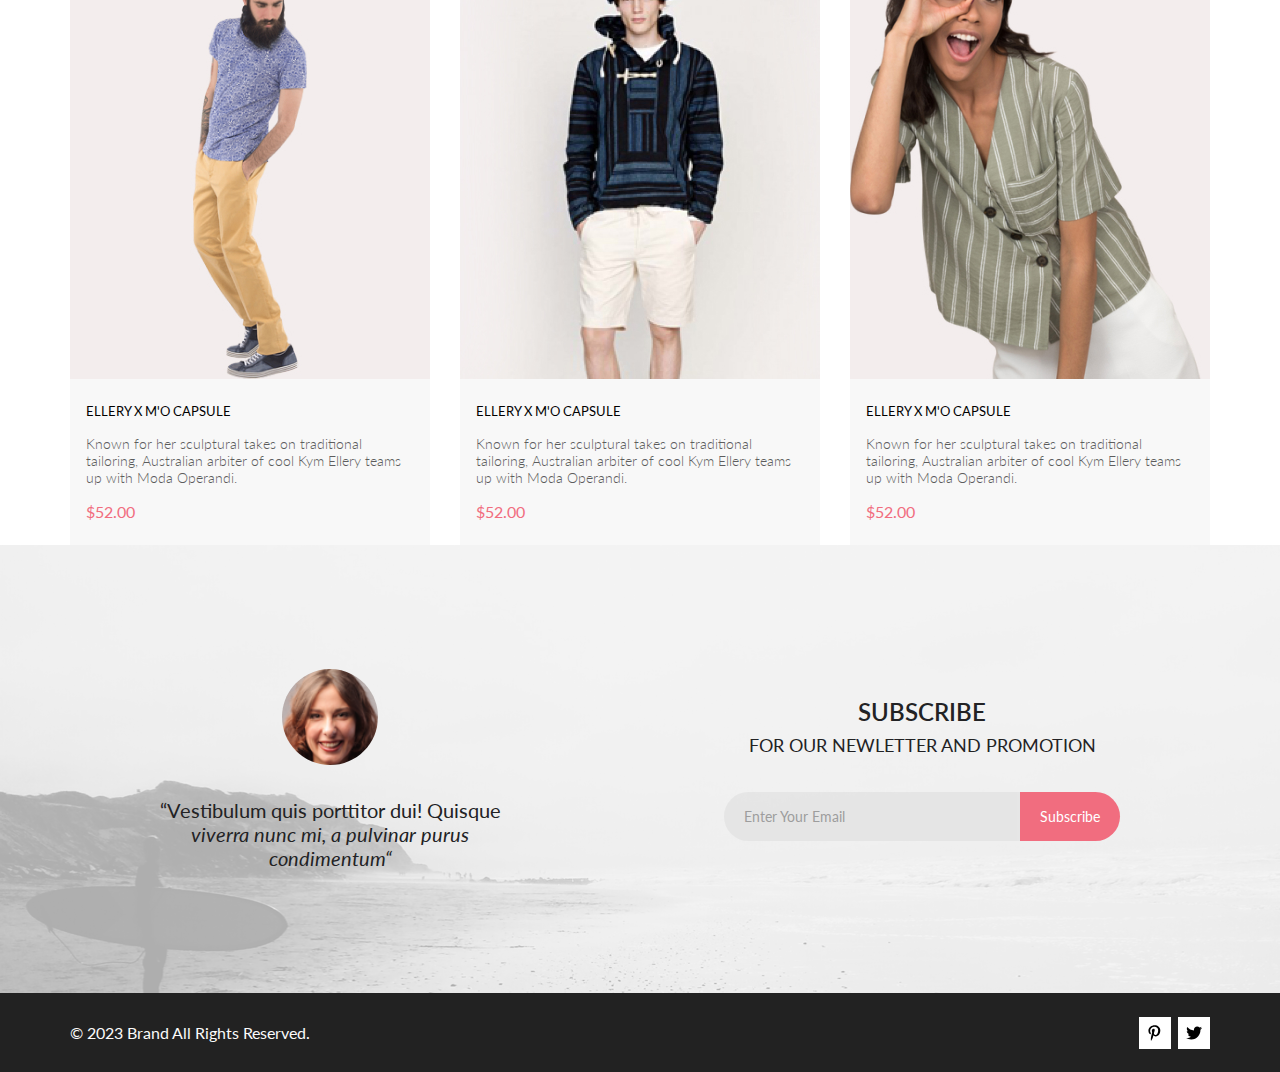
<file: Homework_2/product.html>
<!DOCTYPE html>
<html lang="en">

<head>
    <meta charset="UTF-8">
    <meta name="viewport" content="width=device-width, initial-scale=1.0">
    <title>Document</title>
    <link rel="preconnect" href="https://fonts.googleapis.com">
    <link rel="preconnect" href="https://fonts.gstatic.com" crossorigin>
    <link
        href="https://fonts.googleapis.com/css2?family=Lato:wght@300;400;900&family=Open+Sans:wght@600;700;800&family=Raleway:wght@300;400;700&display=swap"
        rel="stylesheet">
    <link rel="stylesheet" href="statik/styles/style.css">
</head>

<body>
    <header class="header center">

        <div class="header__left">
            <a href="index.html"><img src="statik/images/top__menu__logo.svg" alt="логотип"></a>
            <a href="#"><img src="statik/images/top__menu__search.svg" alt="поиск"></a>
        </div>
        <nav class="header__right">
            <label for="header__check"><img src="statik/images/top__menu__menu.svg" alt="меню"></label>
            <a href="#" class="header__link-site"><img src="statik/images/top__menu__profile.svg"
                    alt="личный профиль"></a>
            <a href="#" class="header__link-site"><img src="statik/images/top__menu__basket.svg" alt="корзина"></a>
        </nav>
        <input class="header__checkbox" id="header__check" type="checkbox" checked>
        <div class="mobile-menu">
            <h3 class="mobile-menu__heading">MENU</h3>
            <div class="mobile-menu__box">
                <div class="mobile-menu__item">
                    <a href="#" class="mobile-menu__title">MAN</a>
                    <ul class="mobile-menu__list">
                        <li><a class="mobile-menu__link" href="#">Accessories</a></li>
                        <li><a class="mobile-menu__link" href="#">Bags</a></li>
                        <li><a class="mobile-menu__link" href="#">Denim</a></li>
                        <li><a class="mobile-menu__link" href="#">T-Shirts</a></li>
                    </ul>
                </div>
                <div class="mobile-menu__item">
                    <a href="#" class="mobile-menu__title">WOMAN</a>
                    <ul class="mobile-menu__list">
                        <li><a class="mobile-menu__link" href="">Accessories</a></li>
                        <li><a class="mobile-menu__link" href="">Jackets & Coats</a></li>
                        <li><a class="mobile-menu__link" href="">Polos</a></li>
                        <li><a class="mobile-menu__link" href="">T-Shirts</a></li>
                        <li><a class="mobile-menu__link" href="">Shirts</a></li>
                    </ul>
                </div>
                <div class="mobile-menu__item">
                    <a href="#" class="mobile-menu__title">KIDS</a>
                    <ul class="mobile-menu__list">
                        <li><a class="mobile-menu__link" href="">Accessories</a></li>
                        <li><a class="mobile-menu__link" href="">Jackets & Coats</a></li>
                        <li><a class="mobile-menu__link" href="">Polos</a></li>
                        <li><a class="mobile-menu__link" href="">T-Shirts</a></li>
                        <li><a class="mobile-menu__link" href="">Shirts</a></li>
                        <li><a class="mobile-menu__link" href="">Bags</a></li>
                    </ul>
                </div>
            </div>
        </div>
    </header>

    <header class="top-head center">
        <div class="top-head__box">
            <h1>NEW ARRIVALS</h1>
            <nav>
                <ul class="top-head__breadcrumbs">
                    <li><a href="index.html">HOME</a></li>
                    <li><a href="#">MAN</a></li>
                    <li class="top-head__title">NEW ARRIVALS</li>
                </ul>
            </nav>
        </div>
    </header>

    <main class="main-product">

        <div class="main-product__img">
            <button class="main-product__button button-left">
                <svg width="13" height="23" viewBox="0 0 13 23" fill="none" xmlns="http://www.w3.org/2000/svg">
                    <path
                        d="M12.6998 3.7499L4.9498 11.4999L12.6998 19.2499L11.1498 22.3499L0.299805 11.4999L11.1498 0.649902L12.6998 3.7499Z"
                        fill="black" />
                </svg>

            </button>

            <div class="main-product__img__img"><img src="statik/images/main-product.jpg" alt="product"></div>

            <button class="main-product__button button-right">
                <svg width="13" height="23" viewBox="0 0 13 23" fill="none" xmlns="http://www.w3.org/2000/svg">
                    <path
                        d="M0.299805 19.2499L8.0498 11.4999L0.299805 3.7499L1.8498 0.649902L12.6998 11.4999L1.8498 22.3499L0.299805 19.2499Z"
                        fill="black" />
                </svg>

            </button>

        </div>

        <section class="main-product__center center">
            <div class="main-product__info">
                <h4>WOMEN COLLECTION</h4>
                <span></span>
                <h2>MOSCHINO CHEAP AND CHIC</h2>
                <p class="main-product__info__text">Compellingly actualize fully researched processes before proactive
                    outsourcing.<br>
                    Progressively syndicate collaborative architectures before cutting-edge services. Completely<br>
                    visualize parallel core competencies rather than exceptional portals. </p>
                <p class="main-product__info__price">$561</p>
                <div class="main-product__info__features">
                    <button class="">CHOOSE COLOR</button>
                    <button class="">CHOOSE SIZE </button>
                    <button class="">QUANTITY</button>
                </div>
                <button class="main-product__info__button"> <svg width="27" height="25" viewBox="0 0 27 25" fill="none"
                        xmlns="http://www.w3.org/2000/svg">
                        <path
                            d="M5.49847 22.185C5.50635 21.752 5.64091 21.3309 5.88519 20.9748C6.12947 20.6186 6.47261 20.3431 6.87158 20.1828C7.27055 20.0226 7.7076 19.9848 8.12781 20.0741C8.54802 20.1635 8.93269 20.376 9.23358 20.685C9.53447 20.994 9.73817 21.3857 9.81909 21.811C9.90002 22.2363 9.85453 22.6763 9.68842 23.0756C9.52231 23.475 9.24296 23.8161 8.88538 24.0559C8.52779 24.2957 8.10791 24.4237 7.67847 24.4237C7.38956 24.4211 7.10399 24.3611 6.83807 24.2472C6.57216 24.1333 6.3311 23.9676 6.12866 23.7597C5.92623 23.5518 5.76639 23.3057 5.65826 23.0355C5.55013 22.7653 5.49584 22.4763 5.49847 22.185ZM21.3045 24.4237C20.8711 24.4303 20.4453 24.3087 20.0797 24.074C19.7141 23.8393 19.4247 23.5017 19.2471 23.103C19.0696 22.7042 19.0117 22.2618 19.0806 21.8303C19.1496 21.3988 19.3423 20.9971 19.6351 20.6748C19.9278 20.3524 20.3077 20.1236 20.728 20.0165C21.1482 19.9095 21.5903 19.929 21.9997 20.0724C22.4091 20.2159 22.7679 20.4771 23.0317 20.8238C23.2956 21.1706 23.453 21.5877 23.4845 22.0236C23.5269 22.6155 23.3369 23.2004 22.9555 23.6523C22.7706 23.8745 22.5436 24.0574 22.2877 24.1901C22.0319 24.3227 21.7524 24.4025 21.4655 24.4247L21.3045 24.4237ZM8.59351 17.4855C8.38116 17.4851 8.17488 17.414 8.00671 17.2833C7.83855 17.1525 7.71792 16.9694 7.66351 16.7624L3.73651 2.19527H0.978516C0.719001 2.19527 0.470064 2.09128 0.28656 1.90622C0.103056 1.72116 0 1.47018 0 1.20847C0 0.946764 0.103056 0.695782 0.28656 0.510726C0.470064 0.325669 0.719001 0.22168 0.978516 0.22168H4.45752C4.66982 0.222254 4.876 0.293463 5.04413 0.424184C5.21226 0.554905 5.33295 0.737883 5.38751 0.944787L9.31451 15.5119H20.0185L23.5765 7.12665H11.7185C11.459 7.12665 11.2101 7.02266 11.0266 6.83761C10.8431 6.65255 10.74 6.40157 10.74 6.13986C10.74 5.87815 10.8431 5.62717 11.0266 5.44211C11.2101 5.25705 11.459 5.15306 11.7185 5.15306H25.0535C25.2131 5.15352 25.3701 5.19451 25.5099 5.27223C25.6497 5.34995 25.7679 5.46195 25.8535 5.59784C25.9413 5.73569 25.9945 5.89303 26.0084 6.05627C26.0224 6.21951 25.9966 6.38368 25.9335 6.53465L21.5425 16.8935C21.469 17.0684 21.3462 17.2177 21.1895 17.3229C21.0327 17.4281 20.8488 17.4846 20.6605 17.4855H8.59351Z"
                            fill="#EF5B70" />
                    </svg>
                    Add to Cart</button>
            </div>
        </section>

        <section class="main-product__bottom center">
            <div class="main-product__bottom__items">
                <div class="product">

                    <div class="product__picturebox">

                        <div class="product__picturebox__itemHover">
                            <button class="product__picturebox__buy-button">
                                <img src="statik/images/Vector.svg" alt="корзина"
                                    class="product__picturebox__buy-button-img">
                                Add to Cart
                            </button>
                        </div>

                        <img src="statik/images/main-product__bottom001.jpg" alt="photo 001"
                            class="product__picturebox__img">

                    </div>

                    <div class="product__content">
                        <h5 class="product__content__heading">ELLERY X M'O CAPSULE</h5>
                        <p class="product__content__text">Known for her sculptural takes on traditional <br>
                            tailoring, Australian arbiter of cool Kym Ellery teams <br>
                            up with Moda Operandi.</p>
                        <p class="product__content__price">$52.00</p>
                    </div>

                </div>

                <div class="product">

                    <div class="product__picturebox">

                        <div class="product__picturebox__itemHover">
                            <button class="product__picturebox__buy-button">
                                <img src="statik/images/Vector.svg" alt="корзина"
                                    class="product__picturebox__buy-button-img">
                                Add to Cart
                            </button>
                        </div>

                        <img src="statik/images/main-product__bottom002.jpg" alt="photo 002"
                            class="product__picturebox__img">

                    </div>

                    <div class="product__content">
                        <h5 class="product__content__heading">ELLERY X M'O CAPSULE</h5>
                        <p class="product__content__text">Known for her sculptural takes on traditional <br>
                            tailoring, Australian arbiter of cool Kym Ellery teams <br>
                            up with Moda Operandi.</p>
                        <p class="product__content__price">$52.00</p>
                    </div>

                </div>

                <div class="product">

                    <div class="product__picturebox">

                        <div class="product__picturebox__itemHover">
                            <button class="product__picturebox__buy-button">
                                <img src="statik/images/Vector.svg" alt="корзина"
                                    class="product__picturebox__buy-button-img">
                                Add to Cart
                            </button>
                        </div>

                        <img src="statik/images/main-product__bottom003.jpg" alt="photo 003"
                            class="product__picturebox__img">

                    </div>

                    <div class="product__content">
                        <h5 class="product__content__heading">ELLERY X M'O CAPSULE</h5>
                        <p class="product__content__text">Known for her sculptural takes on traditional <br>
                            tailoring, Australian arbiter of cool Kym Ellery teams <br>
                            up with Moda Operandi.</p>
                        <p class="product__content__price">$52.00</p>
                    </div>

                </div>
            </div>
        </section>
    </main>

    <div class="subscription center">

        <figure class="subscription__staff">
            <img src="statik/images/face.svg" alt="лицо">
            <p class="subscription__staff__figure-text">“Vestibulum quis porttitor dui! Quisque<br> <em>viverra nunc
                    mi, a pulvinar
                    purus<br>
                    condimentum“</em></p>
        </figure>

        <div class="subscription__input-email">
            <p class="subscription__input-email__text"><span
                    class="subscription__input-email__title">SUBSCRIBE</span><br>
                FOR OUR NEWLETTER AND PROMOTION</p>

            <div class="subscription__input-email__submit">
                <input class="subscription__input-email__submit__subscribe" type="email" required
                    placeholder="Enter Your Email">
                <input class="subscription__input-email__submit__btn" type="submit" value="Subscribe">
            </div>
        </div>

    </div>

    <footer class="footer center">
        <p class="footer__text">© 2023 Brand All Rights Reserved.</p>
        <div class="footer__items">
            <a class="footer__items__item" href="#"><svg width="13" height="16" viewBox="0 0 13 16" fill="none"
                    xmlns="http://www.w3.org/2000/svg">
                    <path
                        d="M6.74032 0.203125C3.55564 0.203125 0.408203 2.34063 0.408203 5.8C0.408203 8 1.63738 9.25 2.38233 9.25C2.68963 9.25 2.86655 8.3875 2.86655 8.14375C2.86655 7.85313 2.13091 7.23438 2.13091 6.025C2.13091 3.5125 4.03055 1.73125 6.4889 1.73125C8.60271 1.73125 10.1671 2.94062 10.1671 5.1625C10.1671 6.82187 9.50597 9.93437 7.36422 9.93437C6.59133 9.93437 5.93018 9.37187 5.93018 8.56563C5.93018 7.38438 6.74963 6.24062 6.74963 5.02187C6.74963 2.95312 3.835 3.32812 3.835 5.82812C3.835 6.35313 3.90018 6.93437 4.13298 7.4125C3.70463 9.26875 2.82931 12.0344 2.82931 13.9469C2.82931 14.5375 2.91311 15.1188 2.96899 15.7094C3.07452 15.8281 3.02175 15.8156 3.18316 15.7563C4.74757 13.6 4.69169 13.1781 5.3994 10.3562C5.78119 11.0875 6.76826 11.4812 7.55046 11.4812C10.8469 11.4812 12.3275 8.24688 12.3275 5.33125C12.3275 2.22813 9.66427 0.203125 6.74032 0.203125Z"
                        fill="black" />
                </svg>
            </a>
            <a class="footer__items__item" href="#"><svg width="17" height="14" viewBox="0 0 17 14" fill="none"
                    xmlns="http://www.w3.org/2000/svg">
                    <path
                        d="M14.4184 3.74113C14.4285 3.88325 14.4285 4.02541 14.4285 4.16753C14.4285 8.50253 11.1512 13.4975 5.16133 13.4975C3.31595 13.4975 1.60168 12.9594 0.159668 12.0254C0.421861 12.0558 0.673935 12.066 0.946216 12.066C2.46887 12.066 3.87057 11.5483 4.98989 10.665C3.55797 10.6345 2.35797 9.69038 1.94452 8.39088C2.14621 8.42131 2.34788 8.44163 2.55966 8.44163C2.85209 8.44163 3.14455 8.401 3.4168 8.32997C1.92437 8.02538 0.805016 6.70559 0.805016 5.11169V5.07109C1.23861 5.31475 1.74285 5.46703 2.27726 5.48731C1.39996 4.89847 0.825192 3.89341 0.825192 2.75634C0.825192 2.14722 0.986506 1.58884 1.26887 1.10153C2.87224 3.09138 5.28232 4.39084 7.9848 4.533C7.93439 4.28934 7.90413 4.03556 7.90413 3.78175C7.90413 1.97463 9.35623 0.502563 11.1613 0.502563C12.0991 0.502563 12.9461 0.898501 13.5411 1.53809C14.2772 1.39597 14.9831 1.12184 15.6083 0.74622C15.3662 1.50766 14.852 2.14725 14.1764 2.55331C14.8318 2.48228 15.4671 2.2995 16.052 2.04572C15.6084 2.69544 15.0537 3.27409 14.4184 3.74113V3.74113Z"
                        fill="black" />
                </svg>
            </a>
        </div>
    </footer>

</body>

</html>
</file>
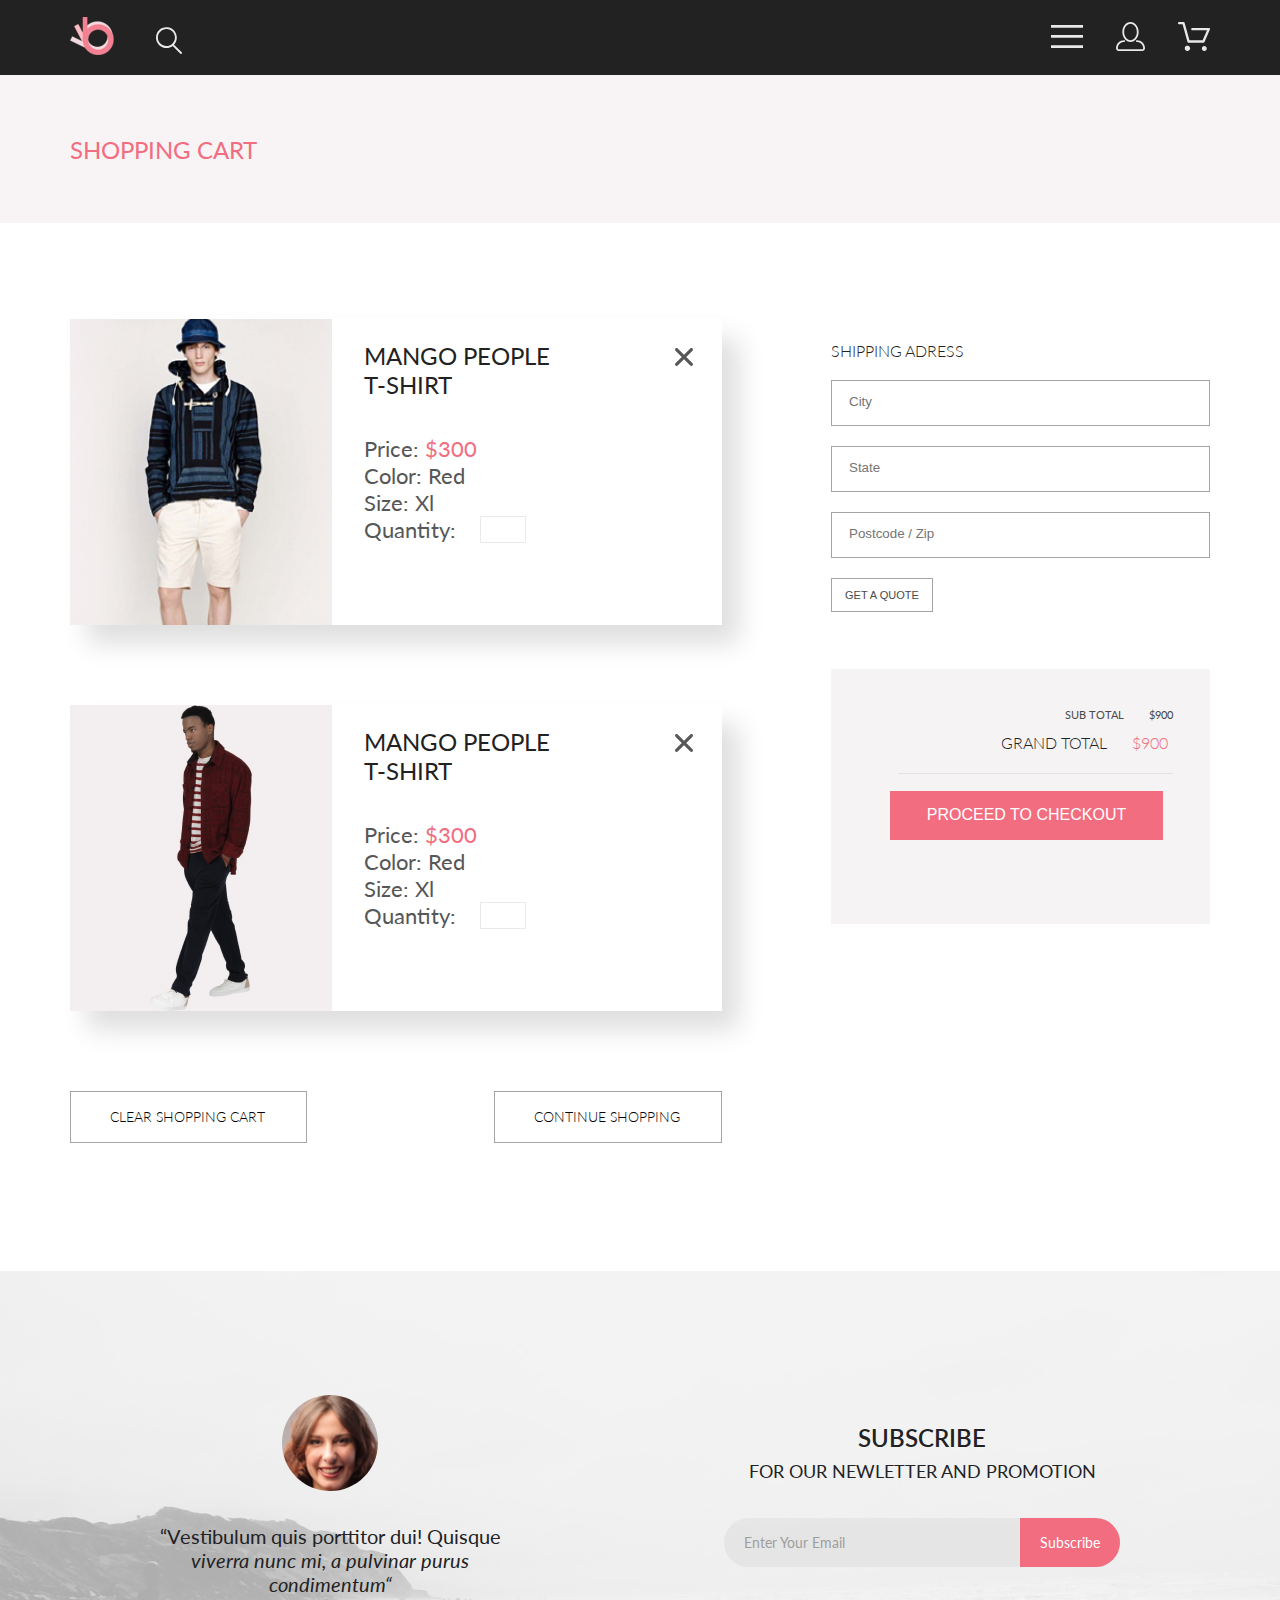
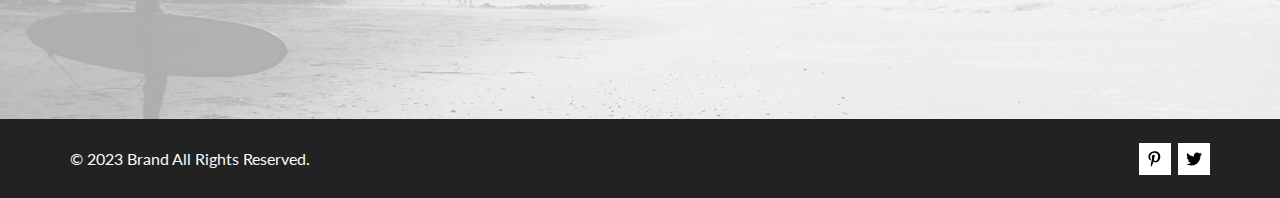
<file: Homework_3/cart.html>
<!DOCTYPE html>
<html lang="en">
<head>
    <meta charset="UTF-8">
    <meta name="viewport" content="width=device-width, initial-scale=1.0">
    <title>Cart</title>
    <link rel="preconnect" href="https://fonts.googleapis.com">
    <link rel="preconnect" href="https://fonts.gstatic.com" crossorigin>
    <link
        href="https://fonts.googleapis.com/css2?family=Lato:wght@300;400;900&family=Open+Sans:wght@600;700;800&family=Raleway:wght@300;400;700&display=swap"
        rel="stylesheet">
    <link rel="stylesheet" href="statik/styles/style.css">
</head>
<body>
    <header class="header center">

        <div class="header__left">
            <a href="index.html"><img src="statik/images/top__menu__logo.svg" alt="логотип"></a>
            <a href="#"><img src="statik/images/top__menu__search.svg" alt="поиск"></a>
        </div>
        <nav class="header__right">
            <label for="header__check"><img src="statik/images/top__menu__menu.svg" alt="меню"></label>
            <a href="#" class="header__link-site"><img src="statik/images/top__menu__profile.svg"
                    alt="личный профиль"></a>
            <a href="#" class="header__link-site"><img src="statik/images/top__menu__basket.svg" alt="корзина"></a>
        </nav>
        <input class="header__checkbox" id="header__check" type="checkbox" checked>
        <div class="mobile-menu">
            <h3 class="mobile-menu__heading">MENU</h3>
            <div class="mobile-menu__box">
                <div class="mobile-menu__item">
                    <a href="#" class="mobile-menu__title">MAN</a>
                    <ul class="mobile-menu__list">
                        <li><a class="mobile-menu__link" href="#">Accessories</a></li>
                        <li><a class="mobile-menu__link" href="#">Bags</a></li>
                        <li><a class="mobile-menu__link" href="#">Denim</a></li>
                        <li><a class="mobile-menu__link" href="#">T-Shirts</a></li>
                    </ul>
                </div>
                <div class="mobile-menu__item">
                    <a href="#" class="mobile-menu__title">WOMAN</a>
                    <ul class="mobile-menu__list">
                        <li><a class="mobile-menu__link" href="">Accessories</a></li>
                        <li><a class="mobile-menu__link" href="">Jackets & Coats</a></li>
                        <li><a class="mobile-menu__link" href="">Polos</a></li>
                        <li><a class="mobile-menu__link" href="">T-Shirts</a></li>
                        <li><a class="mobile-menu__link" href="">Shirts</a></li>
                    </ul>
                </div>
                <div class="mobile-menu__item">
                    <a href="#" class="mobile-menu__title">KIDS</a>
                    <ul class="mobile-menu__list">
                        <li><a class="mobile-menu__link" href="">Accessories</a></li>
                        <li><a class="mobile-menu__link" href="">Jackets & Coats</a></li>
                        <li><a class="mobile-menu__link" href="">Polos</a></li>
                        <li><a class="mobile-menu__link" href="">T-Shirts</a></li>
                        <li><a class="mobile-menu__link" href="">Shirts</a></li>
                        <li><a class="mobile-menu__link" href="">Bags</a></li>
                    </ul>
                </div>
            </div>



        </div>


    </header>

    <header class="top-head center">
        <div class="top-head__box">
            <h1>SHOPPING CART</h1>
        </div>
    </header>

    <div class="product-selection center">
        <div class="product-selection__card">
            <div class="product-selection__card-box">
                <img src="statik/images/product-selection/product-selection001.jpg" alt="Изображение товара">
                <div class="product-selection__card-info">
                    <div class="product-selection__header">
                        <h2 class="product-selection__title">MANGO  PEOPLE <br>T-SHIRT</h2>
                        <button class="product-selection__title__button"><svg width="18" height="18" viewBox="0 0 18 18" fill="none" xmlns="http://www.w3.org/2000/svg">
                            <path id="Vector" d="M11.2453 9L17.5302 2.71516C17.8285 2.41741 17.9962 2.01336 17.9966 1.59191C17.997 1.17045 17.8299 0.76611 17.5322 0.467832C17.2344 0.169555 16.8304 0.00177586 16.4089 0.00140366C15.9875 0.00103146 15.5831 0.168097 15.2848 0.465848L9 6.75069L2.71516 0.465848C2.41688 0.167571 2.01233 0 1.5905 0C1.16868 0 0.764125 0.167571 0.465848 0.465848C0.167571 0.764125 0 1.16868 0 1.5905C0 2.01233 0.167571 2.41688 0.465848 2.71516L6.75069 9L0.465848 15.2848C0.167571 15.5831 0 15.9877 0 16.4095C0 16.8313 0.167571 17.2359 0.465848 17.5342C0.764125 17.8324 1.16868 18 1.5905 18C2.01233 18 2.41688 17.8324 2.71516 17.5342L9 11.2493L15.2848 17.5342C15.5831 17.8324 15.9877 18 16.4095 18C16.8313 18 17.2359 17.8324 17.5342 17.5342C17.8324 17.2359 18 16.8313 18 16.4095C18 15.9877 17.8324 15.5831 17.5342 15.2848L11.2453 9Z" fill="#575757"/>
                            </svg>                            
                        </button>
                    </div>
                    <p class="product-selection__price">Price: </p>
                    <p class="product-selection__color">Color: Red</p>
                    <p class="product-selection__size">Size: Xl	</p>
                    <div class="product-selection__input">
                        <p>Quantity:</p>
                        <input type="number" maxlength="2" min="1">   
                                                                     
                    </div>
                </div>
            </div>

            <div class="product-selection__card-box">
                <img src="statik/images/product-selection/product-selection002.jpg" alt="Изображение товара">
                <div class="product-selection__card-info">
                    <div class="product-selection__header">
                        <h2 class="product-selection__title">MANGO  PEOPLE <br>T-SHIRT</h2>
                        <button class="product-selection__title__button"><svg width="18" height="18" viewBox="0 0 18 18" fill="none" xmlns="http://www.w3.org/2000/svg">
                            <path id="Vector" d="M11.2453 9L17.5302 2.71516C17.8285 2.41741 17.9962 2.01336 17.9966 1.59191C17.997 1.17045 17.8299 0.76611 17.5322 0.467832C17.2344 0.169555 16.8304 0.00177586 16.4089 0.00140366C15.9875 0.00103146 15.5831 0.168097 15.2848 0.465848L9 6.75069L2.71516 0.465848C2.41688 0.167571 2.01233 0 1.5905 0C1.16868 0 0.764125 0.167571 0.465848 0.465848C0.167571 0.764125 0 1.16868 0 1.5905C0 2.01233 0.167571 2.41688 0.465848 2.71516L6.75069 9L0.465848 15.2848C0.167571 15.5831 0 15.9877 0 16.4095C0 16.8313 0.167571 17.2359 0.465848 17.5342C0.764125 17.8324 1.16868 18 1.5905 18C2.01233 18 2.41688 17.8324 2.71516 17.5342L9 11.2493L15.2848 17.5342C15.5831 17.8324 15.9877 18 16.4095 18C16.8313 18 17.2359 17.8324 17.5342 17.5342C17.8324 17.2359 18 16.8313 18 16.4095C18 15.9877 17.8324 15.5831 17.5342 15.2848L11.2453 9Z" fill="#575757"/>
                            </svg>                            
                        </button>
                    </div>
                    <p class="product-selection__price">Price: </p>
                    <p class="product-selection__color">Color: Red</p>
                    <p class="product-selection__size">Size: Xl	</p>
                    <div class="product-selection__input">
                        <p>Quantity:</p>
                        <input type="number" maxlength="2" min="1">
                    </div>
                </div>
            </div>

            <div class="product-selection__buttons">
                <button class="product-selection__button">CLEAR SHOPPING CART</button>
                <button class="product-selection__button">CONTINUE SHOPPING</button>
            </div>

        </div>

        <div class="product-selection__info">
            <div class="product-selection__info__address">
                <h5 class="product-selection__info__address-title">SHIPPING ADRESS</h5>
                <input class="product-selection__info__address-input" type="text" placeholder="City">
                <input class="product-selection__info__address-input" type="text" placeholder="State">
                <input class="product-selection__info__address-input" type="number" placeholder="Postcode / Zip">
                <input class="product-selection__info__address-submit" type="submit" value="GET A QUOTE">
            </div>

            <div class="product-selection__purchase">
                <p class="product-selection__purchase__price-first">SUB TOTAL</p>
                <p class="product-selection__purchase__price-second">GRAND TOTAL</p>
                <div class="product-selection__purchase__line"></div>
                <button class="product-selection__purchase__button">PROCEED TO CHECKOUT</button>
            </div>
        </div>
    </div>

    <div class="subscription center">

        <figure class="subscription__staff">
            <img src="statik/images/face.svg" alt="лицо">
            <p class="subscription__staff__figure-text">“Vestibulum quis porttitor dui! Quisque<br> <em>viverra nunc
                    mi, a pulvinar
                    purus<br>
                    condimentum“</em></p>
        </figure>

        <div class="subscription__input-email">
            <p class="subscription__input-email__text"><span
                    class="subscription__input-email__title">SUBSCRIBE</span><br>
                FOR OUR NEWLETTER AND PROMOTION</p>

            <div class="subscription__input-email__submit">
                <input class="subscription__input-email__submit__subscribe" type="email" required
                    placeholder="Enter Your Email">
                <input class="subscription__input-email__submit__btn" type="submit" value="Subscribe">
            </div>
        </div>

    </div>

    <footer class="footer center">
        <p class="footer__text">© 2023 Brand All Rights Reserved.</p>
        <div class="footer__items">
            <a class="footer__items__item" href="#"><svg width="13" height="16" viewBox="0 0 13 16" fill="none"
                    xmlns="http://www.w3.org/2000/svg">
                    <path
                        d="M6.74032 0.203125C3.55564 0.203125 0.408203 2.34063 0.408203 5.8C0.408203 8 1.63738 9.25 2.38233 9.25C2.68963 9.25 2.86655 8.3875 2.86655 8.14375C2.86655 7.85313 2.13091 7.23438 2.13091 6.025C2.13091 3.5125 4.03055 1.73125 6.4889 1.73125C8.60271 1.73125 10.1671 2.94062 10.1671 5.1625C10.1671 6.82187 9.50597 9.93437 7.36422 9.93437C6.59133 9.93437 5.93018 9.37187 5.93018 8.56563C5.93018 7.38438 6.74963 6.24062 6.74963 5.02187C6.74963 2.95312 3.835 3.32812 3.835 5.82812C3.835 6.35313 3.90018 6.93437 4.13298 7.4125C3.70463 9.26875 2.82931 12.0344 2.82931 13.9469C2.82931 14.5375 2.91311 15.1188 2.96899 15.7094C3.07452 15.8281 3.02175 15.8156 3.18316 15.7563C4.74757 13.6 4.69169 13.1781 5.3994 10.3562C5.78119 11.0875 6.76826 11.4812 7.55046 11.4812C10.8469 11.4812 12.3275 8.24688 12.3275 5.33125C12.3275 2.22813 9.66427 0.203125 6.74032 0.203125Z"
                        fill="black" />
                </svg>
            </a>
            <a class="footer__items__item" href="#"><svg width="17" height="14" viewBox="0 0 17 14" fill="none"
                    xmlns="http://www.w3.org/2000/svg">
                    <path
                        d="M14.4184 3.74113C14.4285 3.88325 14.4285 4.02541 14.4285 4.16753C14.4285 8.50253 11.1512 13.4975 5.16133 13.4975C3.31595 13.4975 1.60168 12.9594 0.159668 12.0254C0.421861 12.0558 0.673935 12.066 0.946216 12.066C2.46887 12.066 3.87057 11.5483 4.98989 10.665C3.55797 10.6345 2.35797 9.69038 1.94452 8.39088C2.14621 8.42131 2.34788 8.44163 2.55966 8.44163C2.85209 8.44163 3.14455 8.401 3.4168 8.32997C1.92437 8.02538 0.805016 6.70559 0.805016 5.11169V5.07109C1.23861 5.31475 1.74285 5.46703 2.27726 5.48731C1.39996 4.89847 0.825192 3.89341 0.825192 2.75634C0.825192 2.14722 0.986506 1.58884 1.26887 1.10153C2.87224 3.09138 5.28232 4.39084 7.9848 4.533C7.93439 4.28934 7.90413 4.03556 7.90413 3.78175C7.90413 1.97463 9.35623 0.502563 11.1613 0.502563C12.0991 0.502563 12.9461 0.898501 13.5411 1.53809C14.2772 1.39597 14.9831 1.12184 15.6083 0.74622C15.3662 1.50766 14.852 2.14725 14.1764 2.55331C14.8318 2.48228 15.4671 2.2995 16.052 2.04572C15.6084 2.69544 15.0537 3.27409 14.4184 3.74113V3.74113Z"
                        fill="black" />
                </svg>
            </a>
        </div>
    </footer>
</body>
</html>
</file>
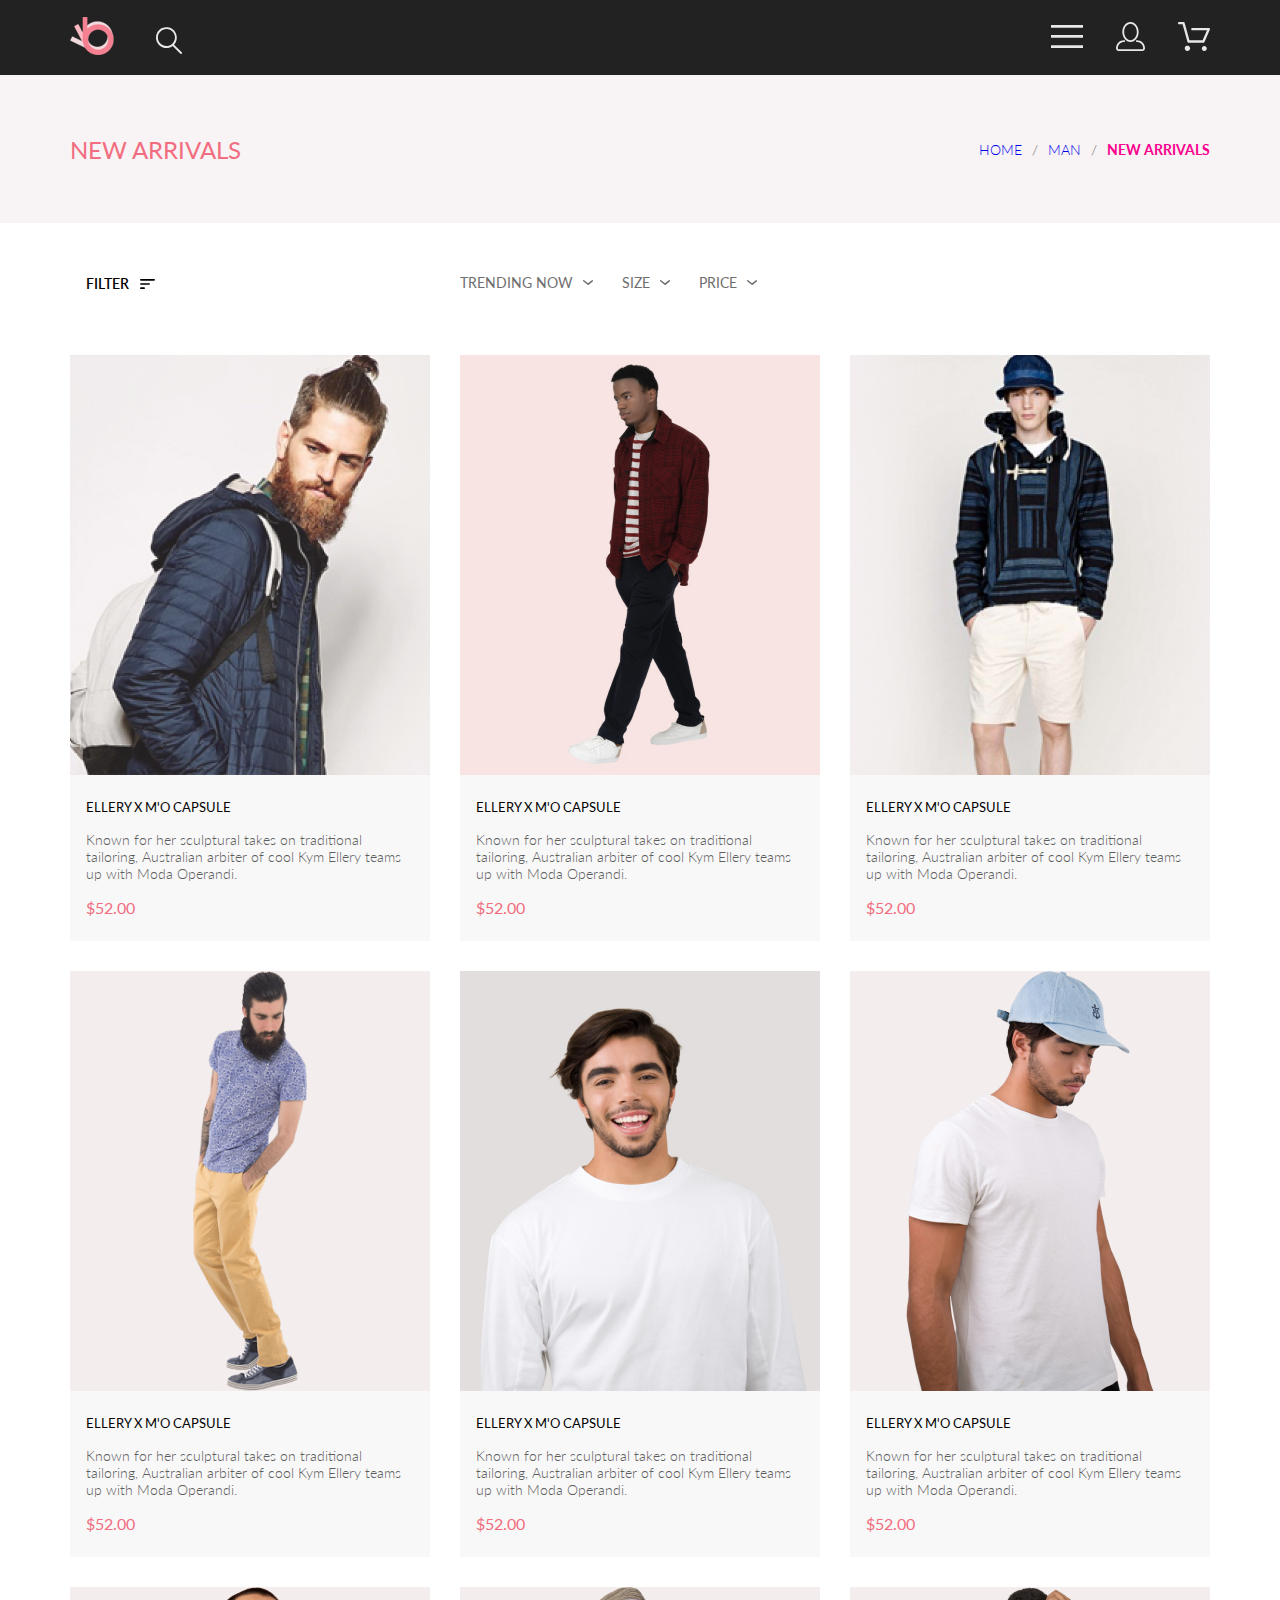
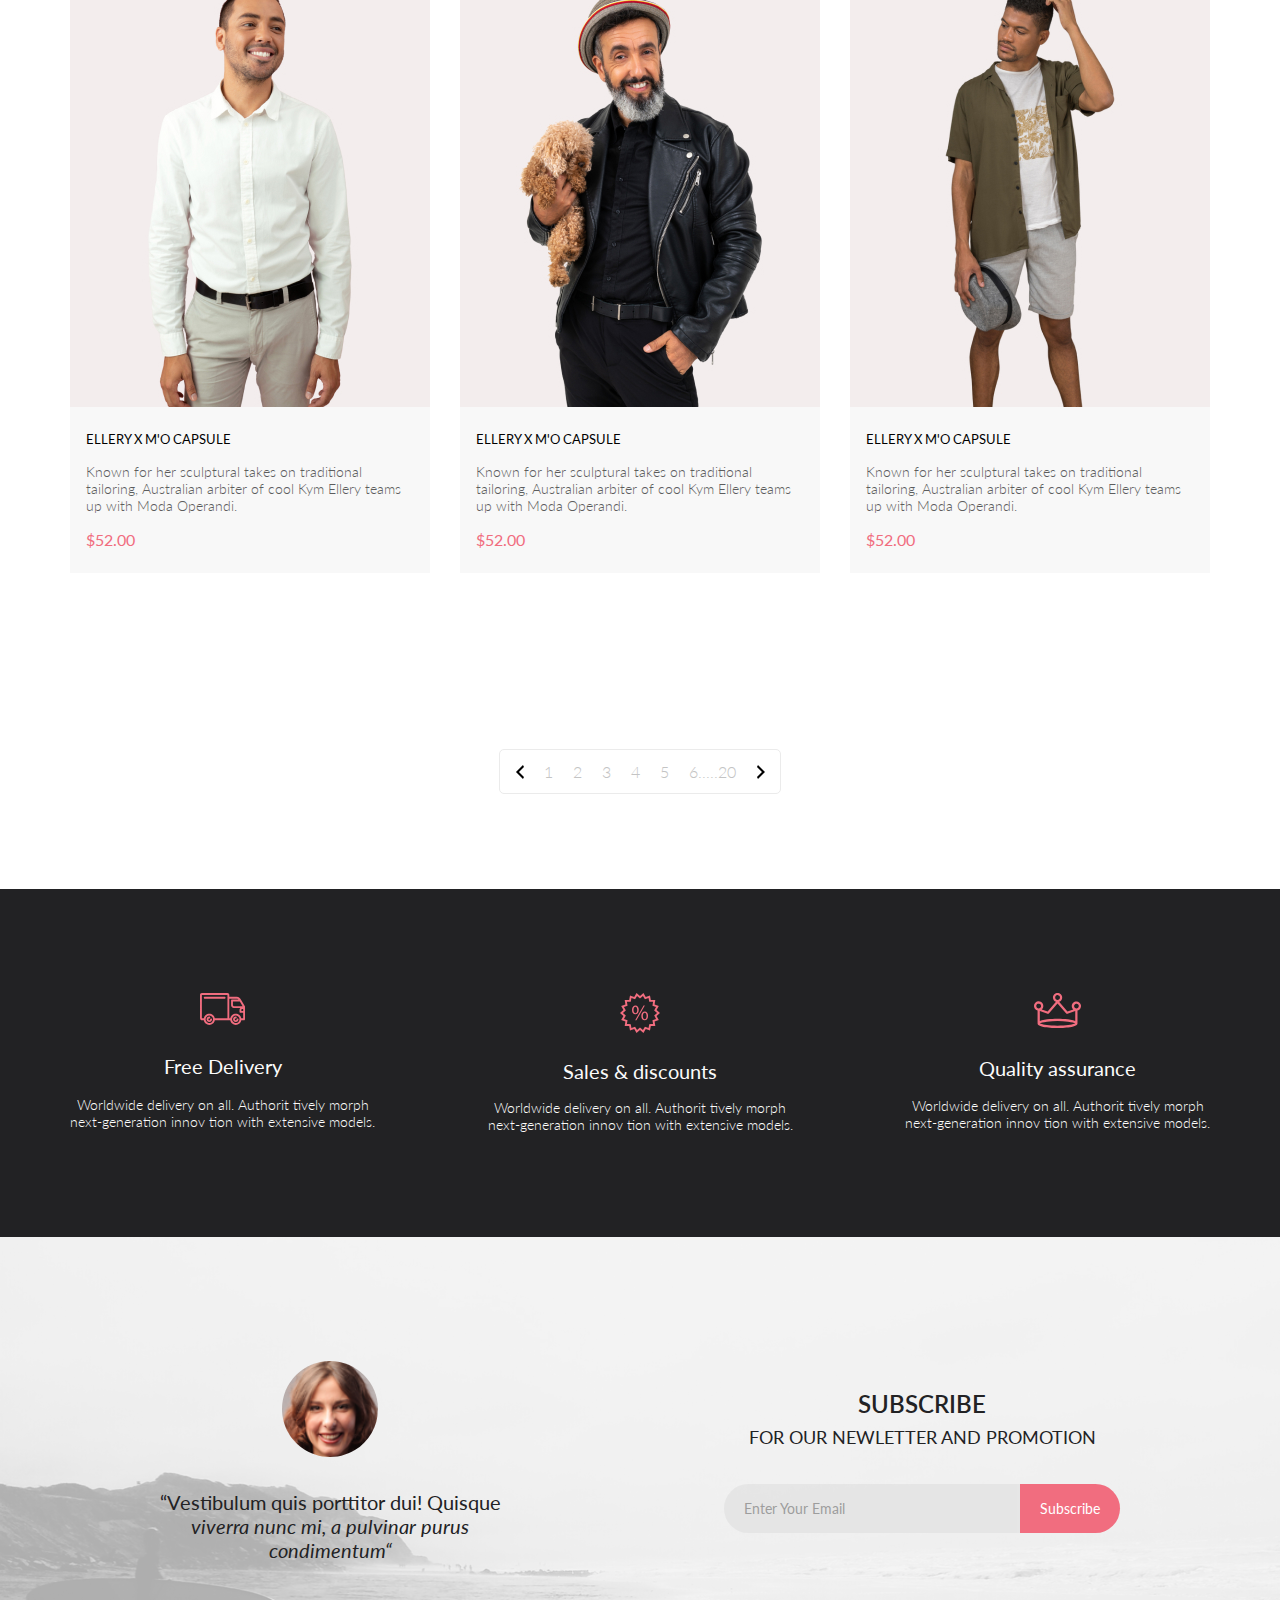
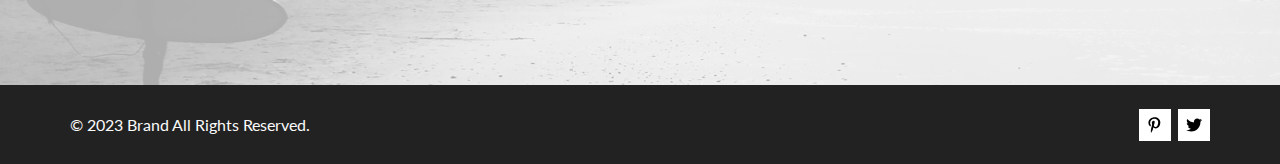
<file: Homework_3/catalog.html>
<!DOCTYPE html>
<html lang="en">
<head>
    <meta charset="UTF-8">
    <meta name="viewport" content="width=device-width, initial-scale=1.0">
    <title>Catalog</title>
    <link rel="stylesheet" href="statik/styles/style.css">
    <link rel="preconnect" href="https://fonts.googleapis.com">
    <link rel="preconnect" href="https://fonts.gstatic.com" crossorigin>
    <link href="https://fonts.googleapis.com/css2?family=Lato:wght@300;400;700;900&display=swap" rel="stylesheet">
</head>
<body>

    <header class="header center">

        <div class="header__left">
            <a href="index.html"><img src="statik/images/top__menu__logo.svg" alt="логотип"></a>
            <a href="#"><img src="statik/images/top__menu__search.svg" alt="поиск"></a>
        </div>
        <nav class="header__right">
            <label for="header__check"><img src="statik/images/top__menu__menu.svg" alt="меню"></label>
            <a href="#" class="header__link-site"><img src="statik/images/top__menu__profile.svg"
                    alt="личный профиль"></a>
            <a href="#" class="header__link-site"><img src="statik/images/top__menu__basket.svg" alt="корзина"></a>
        </nav>
        <input class="header__checkbox" id="header__check" type="checkbox" checked>
        <div class="mobile-menu">
            <h3 class="mobile-menu__heading">MENU</h3>
            <div class="mobile-menu__box">
                <div class="mobile-menu__item">
                    <a href="#" class="mobile-menu__title">MAN</a>
                    <ul class="mobile-menu__list">
                        <li><a class="mobile-menu__link" href="#">Accessories</a></li>
                        <li><a class="mobile-menu__link" href="#">Bags</a></li>
                        <li><a class="mobile-menu__link" href="#">Denim</a></li>
                        <li><a class="mobile-menu__link" href="#">T-Shirts</a></li>
                    </ul>
                </div>
                <div class="mobile-menu__item">
                    <a href="#" class="mobile-menu__title">WOMAN</a>
                    <ul class="mobile-menu__list">
                        <li><a class="mobile-menu__link" href="">Accessories</a></li>
                        <li><a class="mobile-menu__link" href="">Jackets & Coats</a></li>
                        <li><a class="mobile-menu__link" href="">Polos</a></li>
                        <li><a class="mobile-menu__link" href="">T-Shirts</a></li>
                        <li><a class="mobile-menu__link" href="">Shirts</a></li>
                    </ul>
                </div>
                <div class="mobile-menu__item">
                    <a href="#" class="mobile-menu__title">KIDS</a>
                    <ul class="mobile-menu__list">
                        <li><a class="mobile-menu__link" href="">Accessories</a></li>
                        <li><a class="mobile-menu__link" href="">Jackets & Coats</a></li>
                        <li><a class="mobile-menu__link" href="">Polos</a></li>
                        <li><a class="mobile-menu__link" href="">T-Shirts</a></li>
                        <li><a class="mobile-menu__link" href="">Shirts</a></li>
                        <li><a class="mobile-menu__link" href="">Bags</a></li>
                    </ul>
                </div>
            </div>



        </div>


    </header>

    <header class="top-head center">
        <div class="top-head__box">
            <h1>NEW ARRIVALS</h1>
            <nav>
                <ul class="top-head__breadcrumbs">
                    <li class="top-head__li"><a href="index.html">HOME</a></li>
                    <li class="top-head__li"><a href="#">MAN</a></li>
                    <li class="top-head__li">NEW ARRIVALS</li>
                </ul>
            </nav>
        </div>
    </header>

    <div class="filter-sort center">
        <details class="filter">
            <summary class="filter__summary">
                <span class="filter__heading">FILTER</span>
                <svg width="15" height="10" viewBox="0 0 15 10" fill="none" xmlns="http://www.w3.org/2000/svg">
                    <path d="M0.833333 10H4.16667C4.625 10 5 9.625 5 9.16667C5 8.70833 4.625 8.33333 4.16667 8.33333H0.833333C0.375 8.33333 0 8.70833 0 9.16667C0 9.625 0.375 10 0.833333 10ZM0 0.833333C0 1.29167 0.375 1.66667 0.833333 1.66667H14.1667C14.625 1.66667 15 1.29167 15 0.833333C15 0.375 14.625 0 14.1667 0H0.833333C0.375 0 0 0.375 0 0.833333ZM0.833333 5.83333H9.16667C9.625 5.83333 10 5.45833 10 5C10 4.54167 9.625 4.16667 9.16667 4.16667H0.833333C0.375 4.16667 0 4.54167 0 5C0 5.45833 0.375 5.83333 0.833333 5.83333Z" fill="black"/>
                </svg>                        
            </summary>

            <div class="filter__content">
                <details class="filter__item">
                    <summary class="filter__head">CATEGORY</summary>
                    <div class="filter__link-box">
                        <a href="#" class="filter__link">Accessories</a>
                        <a href="#" class="filter__link">Bags</a>
                        <a href="#" class="filter__link">Denim</a>
                        <a href="#" class="filter__link">Hoodies & Sweatshirts</a>
                        <a href="#" class="filter__link">Jackets & Coats</a>
                        <a href="#" class="filter__link">Polos</a>
                        <a href="#" class="filter__link">Shirts</a>
                        <a href="#" class="filter__link">Shoes</a>
                        <a href="#" class="filter__link">Sweaters & Knits</a>
                        <a href="#" class="filter__link">T-Shirts</a>
                        <a href="#" class="filter__link">Tanks</a>
                    </div>
                </details>

                <details class="filter__item">
                    <summary  class="filter__head">BRAND</summary>
                    <div class="filter__link-box">
                        <a href="" class="filter__link">Accessories</a>
                        <a href="" class="filter__link">Bags</a>
                        <a href="" class="filter__link">Denim</a>
                        <a href="" class="filter__link">Hoodies & Sweatshirts</a>
                        <a href="" class="filter__link">Jackets & Coats</a>
                        <a href="" class="filter__link">Polos</a>
                        <a href="" class="filter__link">Shirts</a>
                        <a href="" class="filter__link">Shoes</a>
                        <a href="" class="filter__link">Sweaters & Knits</a>
                        <a href="" class="filter__link">T-Shirts</a>
                        <a href="" class="filter__link">Tanks</a>
                    </div>
                </details>

                <details class="filter__item">
                    <summary class="filter__head">DESIGNER</summary>
                    <div class="filter__link-box">
                        <a href="" class="filter__link">Accessories</a>
                        <a href="" class="filter__link">Bags</a>
                        <a href="" class="filter__link">Denim</a>
                        <a href="" class="filter__link">Hoodies & Sweatshirts</a>
                        <a href="" class="filter__link">Jackets & Coats</a>
                        <a href="" class="filter__link">Polos</a>
                        <a href="" class="filter__link">Shirts</a>
                        <a href="" class="filter__link">Shoes</a>
                        <a href="" class="filter__link">Sweaters & Knits</a>
                        <a href="" class="filter__link">T-Shirts</a>
                        <a href="" class="filter__link">Tanks</a>
                    </div>
                </details>
            </div>
        </details>

        <div class="sort">
            <details class="sort__details">
                <summary class="sort__summary">
                    <span class="sort__heading">TRENDING NOW</span>
                    <svg width="11" height="6" viewBox="0 0 11 6" fill="none" xmlns="http://www.w3.org/2000/svg">
                        <path d="M5.00214 5.00214C4.83521 5.00247 4.67343 4.94433 4.54488 4.83782L0.258102 1.2655C0.112196 1.14422 0.0204417 0.969958 0.00302325 0.781035C-0.0143952 0.592112 0.0439493 0.404007 0.165221 0.258101C0.286493 0.112196 0.460759 0.0204417 0.649682 0.00302327C0.838605 -0.0143952 1.02671 0.043949 1.17262 0.165221L5.00214 3.36602L8.83167 0.279536C8.90475 0.220188 8.98884 0.175869 9.0791 0.149125C9.16937 0.122382 9.26403 0.113741 9.35764 0.1237C9.45126 0.133659 9.54198 0.162021 9.6246 0.207156C9.70722 0.252292 9.7801 0.313311 9.83906 0.386705C9.90449 0.460167 9.95405 0.546351 9.98462 0.639855C10.0152 0.733359 10.0261 0.83217 10.0167 0.930097C10.0073 1.02802 9.97784 1.12296 9.93005 1.20895C9.88227 1.29494 9.81723 1.37013 9.73904 1.42982L5.45225 4.88068C5.32002 4.97036 5.16154 5.01312 5.00214 5.00214Z" fill="#6F6E6E"/>
                    </svg>  
                </summary>
            </details>

            <details class="sort__details">
                <summary class="sort__summary">
                    <span class="sort__heading">SIZE</span>
                    <svg width="11" height="6" viewBox="0 0 11 6" fill="none" xmlns="http://www.w3.org/2000/svg">
                        <path d="M5.00214 5.00214C4.83521 5.00247 4.67343 4.94433 4.54488 4.83782L0.258102 1.2655C0.112196 1.14422 0.0204417 0.969958 0.00302325 0.781035C-0.0143952 0.592112 0.0439493 0.404007 0.165221 0.258101C0.286493 0.112196 0.460759 0.0204417 0.649682 0.00302327C0.838605 -0.0143952 1.02671 0.043949 1.17262 0.165221L5.00214 3.36602L8.83167 0.279536C8.90475 0.220188 8.98884 0.175869 9.0791 0.149125C9.16937 0.122382 9.26403 0.113741 9.35764 0.1237C9.45126 0.133659 9.54198 0.162021 9.6246 0.207156C9.70722 0.252292 9.7801 0.313311 9.83906 0.386705C9.90449 0.460167 9.95405 0.546351 9.98462 0.639855C10.0152 0.733359 10.0261 0.83217 10.0167 0.930097C10.0073 1.02802 9.97784 1.12296 9.93005 1.20895C9.88227 1.29494 9.81723 1.37013 9.73904 1.42982L5.45225 4.88068C5.32002 4.97036 5.16154 5.01312 5.00214 5.00214Z" fill="#6F6E6E"/>
                    </svg>  
                </summary>

                <div class="sort__box">
                    <div class="sort__check">
                        <input id="sort__check1" type="checkbox">
                        <label for="sort__check1">XS</label>
                    </div>
                    <div class="sort__check">
                        <input id="sort__check2" type="checkbox">
                        <label for="sort__check2">S</label>
                    </div>
                    <div class="sort__check">
                        <input id="sort__check3" type="checkbox">
                        <label for="sort__check3">M</label>
                    </div>
                    <div class="sort__check">
                        <input id="sort__check4" type="checkbox">
                        <label for="sort__check4">L</label>
                    </div>
                </div>
            </details>

            <details class="sort__details">
                <summary class="sort__summary">
                    <span class="sort__heading">PRICE</span>
                    <svg width="11" height="6" viewBox="0 0 11 6" fill="none" xmlns="http://www.w3.org/2000/svg">
                        <path d="M5.00214 5.00214C4.83521 5.00247 4.67343 4.94433 4.54488 4.83782L0.258102 1.2655C0.112196 1.14422 0.0204417 0.969958 0.00302325 0.781035C-0.0143952 0.592112 0.0439493 0.404007 0.165221 0.258101C0.286493 0.112196 0.460759 0.0204417 0.649682 0.00302327C0.838605 -0.0143952 1.02671 0.043949 1.17262 0.165221L5.00214 3.36602L8.83167 0.279536C8.90475 0.220188 8.98884 0.175869 9.0791 0.149125C9.16937 0.122382 9.26403 0.113741 9.35764 0.1237C9.45126 0.133659 9.54198 0.162021 9.6246 0.207156C9.70722 0.252292 9.7801 0.313311 9.83906 0.386705C9.90449 0.460167 9.95405 0.546351 9.98462 0.639855C10.0152 0.733359 10.0261 0.83217 10.0167 0.930097C10.0073 1.02802 9.97784 1.12296 9.93005 1.20895C9.88227 1.29494 9.81723 1.37013 9.73904 1.42982L5.45225 4.88068C5.32002 4.97036 5.16154 5.01312 5.00214 5.00214Z" fill="#6F6E6E"/>
                    </svg>  
                </summary>
            </details>
        </div>

    </div>

    <main class="main-product">
        <section class="main-product__bottom center">
            <div class="main-product__bottom__items">
                <div class="product">

                    <div class="product__picturebox">

                        <div class="product__picturebox__itemHover">
                            <button class="product__picturebox__buy-button">
                                <img src="statik/images/Vector.svg" alt="корзина"
                                    class="product__picturebox__buy-button-img">
                                Add to Cart
                            </button>
                        </div>

                        <img src="statik/images/Catalog/Product001.jpg" alt="photo 001"
                            class="product__picturebox__img">

                    </div>

                    <div class="product__content">
                        <h5 class="product__content__heading">ELLERY X M'O CAPSULE</h5>
                        <p class="product__content__text">Known for her sculptural takes on traditional <br>
                            tailoring, Australian arbiter of cool Kym Ellery teams <br>
                            up with Moda Operandi.</p>
                        <p class="product__content__price">$52.00</p>
                    </div>

                </div>

                <div class="product">

                    <div class="product__picturebox">

                        <div class="product__picturebox__itemHover">
                            <button class="product__picturebox__buy-button">
                                <img src="statik/images/Vector.svg" alt="корзина"
                                    class="product__picturebox__buy-button-img">
                                Add to Cart
                            </button>
                        </div>

                        <img src="statik/images/Catalog/Product002.jpg" alt="photo 002"
                            class="product__picturebox__img">

                    </div>

                    <div class="product__content">
                        <h5 class="product__content__heading">ELLERY X M'O CAPSULE</h5>
                        <p class="product__content__text">Known for her sculptural takes on traditional <br>
                            tailoring, Australian arbiter of cool Kym Ellery teams <br>
                            up with Moda Operandi.</p>
                        <p class="product__content__price">$52.00</p>
                    </div>

                </div>

                <div class="product">

                    <div class="product__picturebox">

                        <div class="product__picturebox__itemHover">
                            <button class="product__picturebox__buy-button">
                                <img src="statik/images/Vector.svg" alt="корзина"
                                    class="product__picturebox__buy-button-img">
                                Add to Cart
                            </button>
                        </div>

                        <img src="statik/images/Catalog/Product003.jpg" alt="photo 003"
                            class="product__picturebox__img">

                    </div>

                    <div class="product__content">
                        <h5 class="product__content__heading">ELLERY X M'O CAPSULE</h5>
                        <p class="product__content__text">Known for her sculptural takes on traditional <br>
                            tailoring, Australian arbiter of cool Kym Ellery teams <br>
                            up with Moda Operandi.</p>
                        <p class="product__content__price">$52.00</p>
                    </div>

                </div>

                <div class="product">

                    <div class="product__picturebox">

                        <div class="product__picturebox__itemHover">
                            <button class="product__picturebox__buy-button">
                                <img src="statik/images/Vector.svg" alt="корзина"
                                    class="product__picturebox__buy-button-img">
                                Add to Cart
                            </button>
                        </div>

                        <img src="statik/images/Catalog/Product004.jpg" alt="photo 004"
                            class="product__picturebox__img">

                    </div>

                    <div class="product__content">
                        <h5 class="product__content__heading">ELLERY X M'O CAPSULE</h5>
                        <p class="product__content__text">Known for her sculptural takes on traditional <br>
                            tailoring, Australian arbiter of cool Kym Ellery teams <br>
                            up with Moda Operandi.</p>
                        <p class="product__content__price">$52.00</p>
                    </div>

                </div>

                <div class="product">

                    <div class="product__picturebox">

                        <div class="product__picturebox__itemHover">
                            <button class="product__picturebox__buy-button">
                                <img src="statik/images/Vector.svg" alt="корзина"
                                    class="product__picturebox__buy-button-img">
                                Add to Cart
                            </button>
                        </div>

                        <img src="statik/images/Catalog/Product005.jpg" alt="photo 005"
                            class="product__picturebox__img">

                    </div>

                    <div class="product__content">
                        <h5 class="product__content__heading">ELLERY X M'O CAPSULE</h5>
                        <p class="product__content__text">Known for her sculptural takes on traditional <br>
                            tailoring, Australian arbiter of cool Kym Ellery teams <br>
                            up with Moda Operandi.</p>
                        <p class="product__content__price">$52.00</p>
                    </div>

                </div>

                <div class="product">

                    <div class="product__picturebox">

                        <div class="product__picturebox__itemHover">
                            <button class="product__picturebox__buy-button">
                                <img src="statik/images/Vector.svg" alt="корзина"
                                    class="product__picturebox__buy-button-img">
                                Add to Cart
                            </button>
                        </div>

                        <img src="statik/images/Catalog/Product006.jpg" alt="photo 006"
                            class="product__picturebox__img">

                    </div>

                    <div class="product__content">
                        <h5 class="product__content__heading">ELLERY X M'O CAPSULE</h5>
                        <p class="product__content__text">Known for her sculptural takes on traditional <br>
                            tailoring, Australian arbiter of cool Kym Ellery teams <br>
                            up with Moda Operandi.</p>
                        <p class="product__content__price">$52.00</p>
                    </div>

                </div>

                <div class="product">

                    <div class="product__picturebox">

                        <div class="product__picturebox__itemHover">
                            <button class="product__picturebox__buy-button">
                                <img src="statik/images/Vector.svg" alt="корзина"
                                    class="product__picturebox__buy-button-img">
                                Add to Cart
                            </button>
                        </div>

                        <img src="statik/images/Catalog/Product007.jpg" alt="photo 007"
                            class="product__picturebox__img">

                    </div>

                    <div class="product__content">
                        <h5 class="product__content__heading">ELLERY X M'O CAPSULE</h5>
                        <p class="product__content__text">Known for her sculptural takes on traditional <br>
                            tailoring, Australian arbiter of cool Kym Ellery teams <br>
                            up with Moda Operandi.</p>
                        <p class="product__content__price">$52.00</p>
                    </div>

                </div>

                <div class="product">

                    <div class="product__picturebox">

                        <div class="product__picturebox__itemHover">
                            <button class="product__picturebox__buy-button">
                                <img src="statik/images/Vector.svg" alt="корзина"
                                    class="product__picturebox__buy-button-img">
                                Add to Cart
                            </button>
                        </div>

                        <img src="statik/images/Catalog/Product008.jpg" alt="photo 008"
                            class="product__picturebox__img">

                    </div>

                    <div class="product__content">
                        <h5 class="product__content__heading">ELLERY X M'O CAPSULE</h5>
                        <p class="product__content__text">Known for her sculptural takes on traditional <br>
                            tailoring, Australian arbiter of cool Kym Ellery teams <br>
                            up with Moda Operandi.</p>
                        <p class="product__content__price">$52.00</p>
                    </div>

                </div>

                <div class="product">

                    <div class="product__picturebox">

                        <div class="product__picturebox__itemHover">
                            <button class="product__picturebox__buy-button">
                                <img src="statik/images/Vector.svg" alt="корзина"
                                    class="product__picturebox__buy-button-img">
                                Add to Cart
                            </button>
                        </div>

                        <img src="statik/images/Catalog/Product009.jpg" alt="photo 009"
                            class="product__picturebox__img">

                    </div>

                    <div class="product__content">
                        <h5 class="product__content__heading">ELLERY X M'O CAPSULE</h5>
                        <p class="product__content__text">Known for her sculptural takes on traditional <br>
                            tailoring, Australian arbiter of cool Kym Ellery teams <br>
                            up with Moda Operandi.</p>
                        <p class="product__content__price">$52.00</p>
                    </div>

                </div>
            </div>
        </section>
    </main>

    <div class="breadcrumbs center">
        <div class="breadcrumbs__box">

            <svg width="9" height="14" viewBox="0 0 9 14" fill="none" xmlns="http://www.w3.org/2000/svg">
                <path d="M8.995 2L3.995 7L8.995 12L7.995 14L0.994995 7L7.995 0L8.995 2Z" fill="black"/>
            </svg>
                
            <div class="breadcrumbs__items">
                <a class="breadcrumbs__link" href="#">1</a>
                <a class="breadcrumbs__link" href="#">2</a>
                <a class="breadcrumbs__link" href="#">3</a>
                <a class="breadcrumbs__link" href="#">4</a>
                <a class="breadcrumbs__link" href="#">5</a>
                <a class="breadcrumbs__link" href="#">6.....20</a>
            </div>

            <svg width="9" height="14" viewBox="0 0 9 14" fill="none" xmlns="http://www.w3.org/2000/svg">
                <path d="M0.994995 12L5.995 7L0.994995 2L1.995 0L8.995 7L1.995 14L0.994995 12Z" fill="black"/>
            </svg>
                
        </div>
    </div>

    <div class="advantages center">

        <article class="advantages__item">
            <img src="statik/images/advantages1.svg" alt="машина">
            <h3 class="advantages__item__heading">Free Delivery</h3>
            <p class="advantages__item__text">Worldwide delivery on all. Authorit tively morph <br> next-generation
                innov
                tion with extensive
                models.
            </p>
        </article>

        <article class="advantages__item">
            <img src="statik/images/advantages2.svg" alt="процент">
            <h3 class="advantages__item__heading">Sales & discounts</h3>
            <p class="advantages__item__text">Worldwide delivery on all. Authorit tively morph <br> next-generation
                innov
                tion with extensive
                models.
            </p>
        </article>

        <article class="advantages__item">
            <img src="statik/images/advantages3.svg" alt="корона">
            <h3 class="advantages__item__heading">Quality assurance</h3>
            <p class="advantages__item__text">Worldwide delivery on all. Authorit tively morph <br> next-generation
                innov
                tion with extensive
                models.
            </p>
        </article>

    </div>

    <div class="subscription center">

        <figure class="subscription__staff">
            <img src="statik/images/face.svg" alt="лицо">
            <p class="subscription__staff__figure-text">“Vestibulum quis porttitor dui! Quisque<br> <em>viverra nunc
                    mi, a pulvinar
                    purus<br>
                    condimentum“</em></p>
        </figure>

        <div class="subscription__input-email">
            <p class="subscription__input-email__text"><span
                    class="subscription__input-email__title">SUBSCRIBE</span><br>
                FOR OUR NEWLETTER AND PROMOTION</p>

            <div class="subscription__input-email__submit">
                <input class="subscription__input-email__submit__subscribe" type="email" required
                    placeholder="Enter Your Email">
                <input class="subscription__input-email__submit__btn" type="submit" value="Subscribe">
            </div>
        </div>

    </div>

    <footer class="footer center">
        <p class="footer__text">© 2023 Brand All Rights Reserved.</p>
        <div class="footer__items">
            <a class="footer__items__item" href="#"><svg width="13" height="16" viewBox="0 0 13 16" fill="none"
                    xmlns="http://www.w3.org/2000/svg">
                    <path
                        d="M6.74032 0.203125C3.55564 0.203125 0.408203 2.34063 0.408203 5.8C0.408203 8 1.63738 9.25 2.38233 9.25C2.68963 9.25 2.86655 8.3875 2.86655 8.14375C2.86655 7.85313 2.13091 7.23438 2.13091 6.025C2.13091 3.5125 4.03055 1.73125 6.4889 1.73125C8.60271 1.73125 10.1671 2.94062 10.1671 5.1625C10.1671 6.82187 9.50597 9.93437 7.36422 9.93437C6.59133 9.93437 5.93018 9.37187 5.93018 8.56563C5.93018 7.38438 6.74963 6.24062 6.74963 5.02187C6.74963 2.95312 3.835 3.32812 3.835 5.82812C3.835 6.35313 3.90018 6.93437 4.13298 7.4125C3.70463 9.26875 2.82931 12.0344 2.82931 13.9469C2.82931 14.5375 2.91311 15.1188 2.96899 15.7094C3.07452 15.8281 3.02175 15.8156 3.18316 15.7563C4.74757 13.6 4.69169 13.1781 5.3994 10.3562C5.78119 11.0875 6.76826 11.4812 7.55046 11.4812C10.8469 11.4812 12.3275 8.24688 12.3275 5.33125C12.3275 2.22813 9.66427 0.203125 6.74032 0.203125Z"
                        fill="black" />
                </svg>
            </a>
            <a class="footer__items__item" href="#"><svg width="17" height="14" viewBox="0 0 17 14" fill="none"
                    xmlns="http://www.w3.org/2000/svg">
                    <path
                        d="M14.4184 3.74113C14.4285 3.88325 14.4285 4.02541 14.4285 4.16753C14.4285 8.50253 11.1512 13.4975 5.16133 13.4975C3.31595 13.4975 1.60168 12.9594 0.159668 12.0254C0.421861 12.0558 0.673935 12.066 0.946216 12.066C2.46887 12.066 3.87057 11.5483 4.98989 10.665C3.55797 10.6345 2.35797 9.69038 1.94452 8.39088C2.14621 8.42131 2.34788 8.44163 2.55966 8.44163C2.85209 8.44163 3.14455 8.401 3.4168 8.32997C1.92437 8.02538 0.805016 6.70559 0.805016 5.11169V5.07109C1.23861 5.31475 1.74285 5.46703 2.27726 5.48731C1.39996 4.89847 0.825192 3.89341 0.825192 2.75634C0.825192 2.14722 0.986506 1.58884 1.26887 1.10153C2.87224 3.09138 5.28232 4.39084 7.9848 4.533C7.93439 4.28934 7.90413 4.03556 7.90413 3.78175C7.90413 1.97463 9.35623 0.502563 11.1613 0.502563C12.0991 0.502563 12.9461 0.898501 13.5411 1.53809C14.2772 1.39597 14.9831 1.12184 15.6083 0.74622C15.3662 1.50766 14.852 2.14725 14.1764 2.55331C14.8318 2.48228 15.4671 2.2995 16.052 2.04572C15.6084 2.69544 15.0537 3.27409 14.4184 3.74113V3.74113Z"
                        fill="black" />
                </svg>
            </a>
        </div>
    </footer>

</body>
</html>
</file>
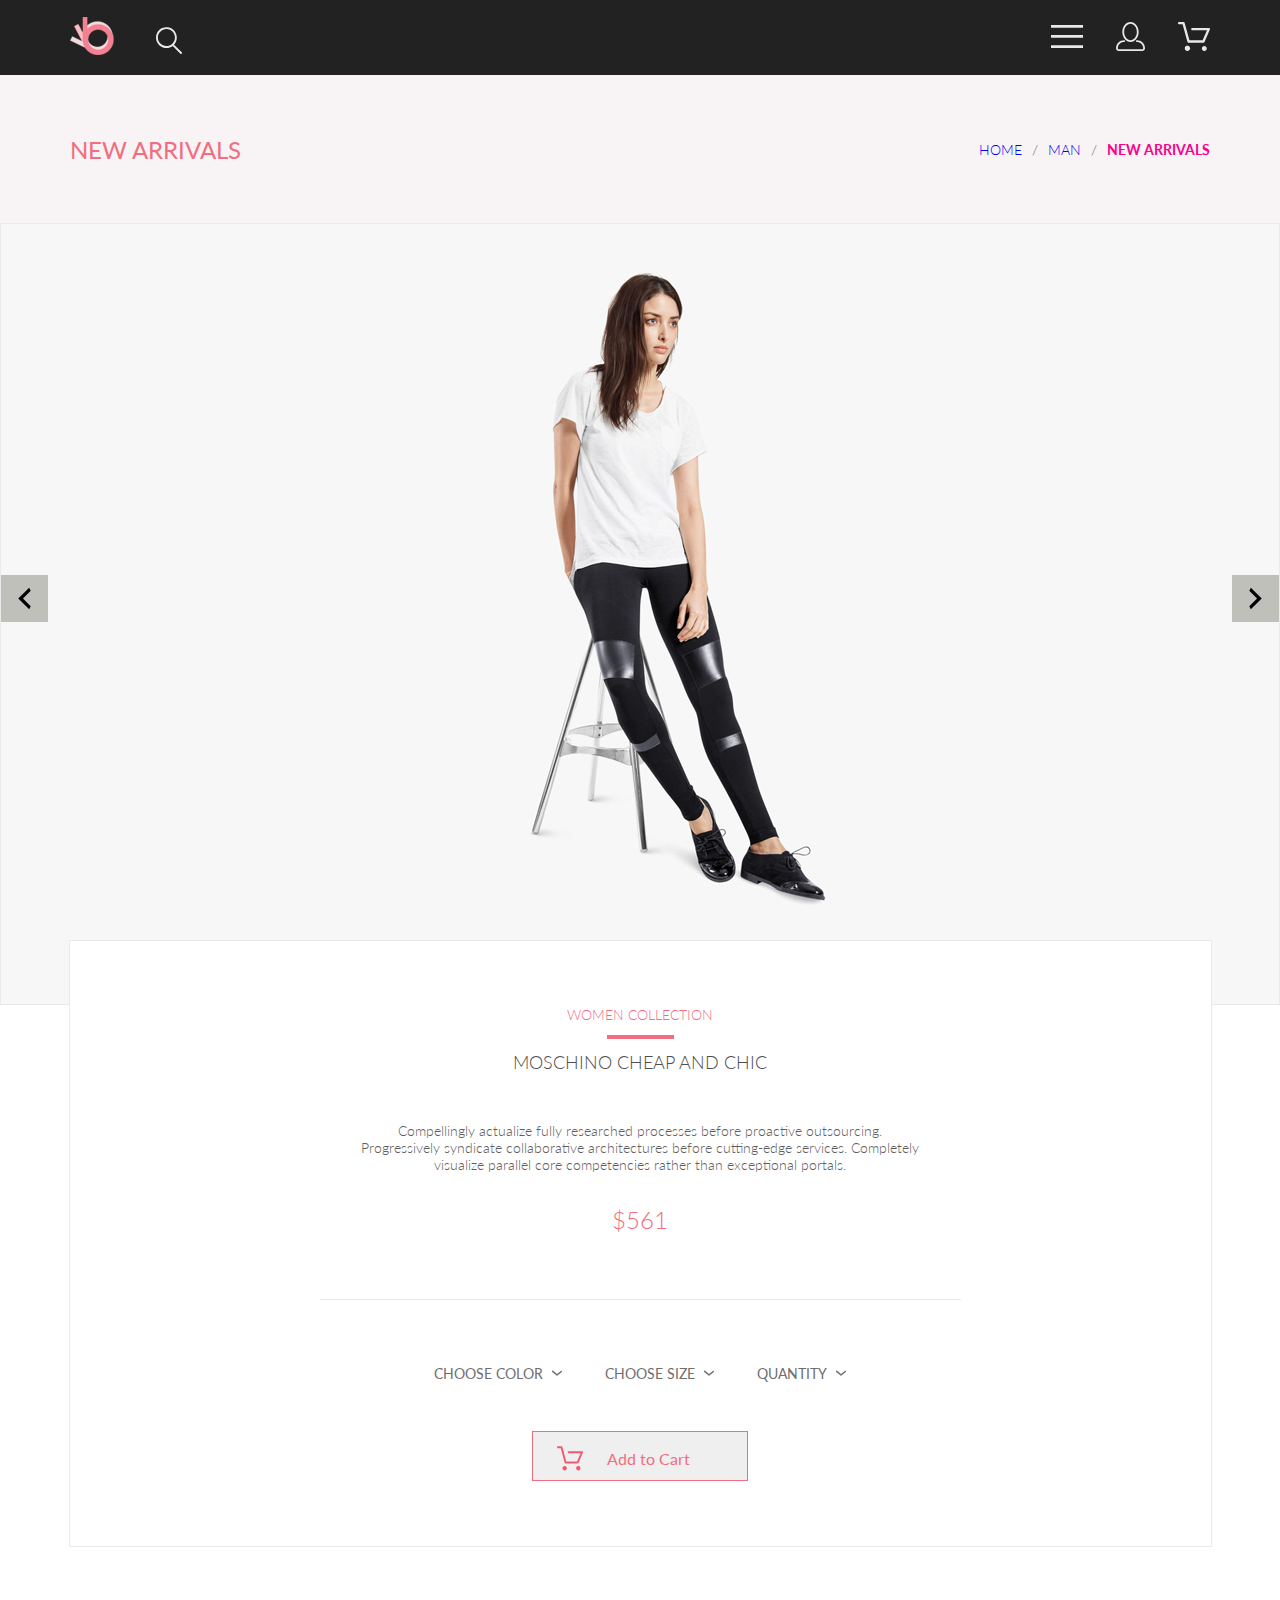
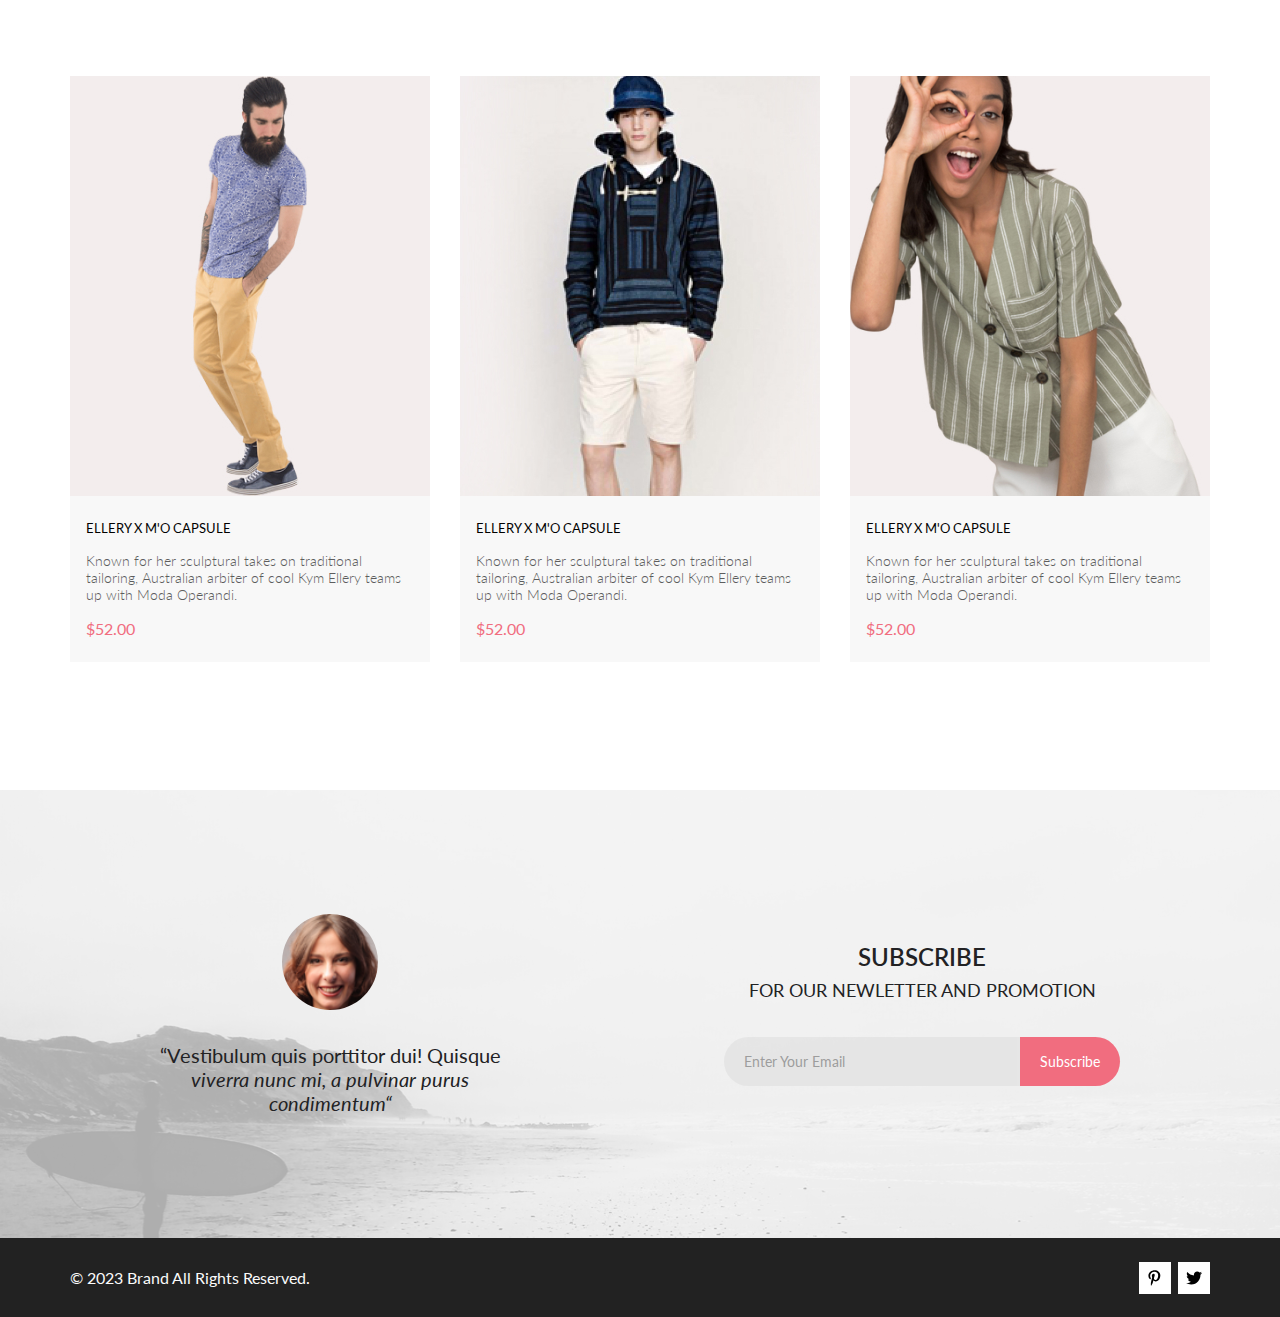
<file: Homework_3/product.html>
<!DOCTYPE html>
<html lang="en">

<head>
    <meta charset="UTF-8">
    <meta name="viewport" content="width=device-width, initial-scale=1.0">
    <title>Product</title>
    <link rel="preconnect" href="https://fonts.googleapis.com">
    <link rel="preconnect" href="https://fonts.gstatic.com" crossorigin>
    <link
        href="https://fonts.googleapis.com/css2?family=Lato:wght@300;400;900&family=Open+Sans:wght@600;700;800&family=Raleway:wght@300;400;700&display=swap"
        rel="stylesheet">
    <link rel="stylesheet" href="statik/styles/style.css">
</head>

<body>
    <header class="header center">

        <div class="header__left">
            <a href="index.html"><img src="statik/images/top__menu__logo.svg" alt="логотип"></a>
            <a href="#"><img src="statik/images/top__menu__search.svg" alt="поиск"></a>
        </div>
        <nav class="header__right">
            <label for="header__check"><img src="statik/images/top__menu__menu.svg" alt="меню"></label>
            <a href="#" class="header__link-site"><img src="statik/images/top__menu__profile.svg"
                    alt="личный профиль"></a>
            <a href="#" class="header__link-site"><img src="statik/images/top__menu__basket.svg" alt="корзина"></a>
        </nav>
        <input class="header__checkbox" id="header__check" type="checkbox" checked>
        <div class="mobile-menu">
            <h3 class="mobile-menu__heading">MENU</h3>
            <div class="mobile-menu__box">
                <div class="mobile-menu__item">
                    <a href="#" class="mobile-menu__title">MAN</a>
                    <ul class="mobile-menu__list">
                        <li><a class="mobile-menu__link" href="#">Accessories</a></li>
                        <li><a class="mobile-menu__link" href="#">Bags</a></li>
                        <li><a class="mobile-menu__link" href="#">Denim</a></li>
                        <li><a class="mobile-menu__link" href="#">T-Shirts</a></li>
                    </ul>
                </div>
                <div class="mobile-menu__item">
                    <a href="#" class="mobile-menu__title">WOMAN</a>
                    <ul class="mobile-menu__list">
                        <li><a class="mobile-menu__link" href="">Accessories</a></li>
                        <li><a class="mobile-menu__link" href="">Jackets & Coats</a></li>
                        <li><a class="mobile-menu__link" href="">Polos</a></li>
                        <li><a class="mobile-menu__link" href="">T-Shirts</a></li>
                        <li><a class="mobile-menu__link" href="">Shirts</a></li>
                    </ul>
                </div>
                <div class="mobile-menu__item">
                    <a href="#" class="mobile-menu__title">KIDS</a>
                    <ul class="mobile-menu__list">
                        <li><a class="mobile-menu__link" href="">Accessories</a></li>
                        <li><a class="mobile-menu__link" href="">Jackets & Coats</a></li>
                        <li><a class="mobile-menu__link" href="">Polos</a></li>
                        <li><a class="mobile-menu__link" href="">T-Shirts</a></li>
                        <li><a class="mobile-menu__link" href="">Shirts</a></li>
                        <li><a class="mobile-menu__link" href="">Bags</a></li>
                    </ul>
                </div>
            </div>



        </div>


    </header>

    <header class="top-head center">
        <div class="top-head__box">
            <h1>NEW ARRIVALS</h1>
            <nav>
                <ul class="top-head__breadcrumbs">
                    <li class="top-head__li"><a href="index.html">HOME</a></li>
                    <li class="top-head__li"><a href="#">MAN</a></li>
                    <li class="top-head__li">NEW ARRIVALS</li>
                </ul>
            </nav>
        </div>
    </header>

    <main class="main-product">

        <div class="main-product__img">
            <button class="main-product__button button-left">
                <svg width="13" height="23" viewBox="0 0 13 23" fill="none" xmlns="http://www.w3.org/2000/svg">
                    <path
                        d="M12.6998 3.7499L4.9498 11.4999L12.6998 19.2499L11.1498 22.3499L0.299805 11.4999L11.1498 0.649902L12.6998 3.7499Z"
                        fill="black" />
                </svg>

            </button>

            <div class="main-product__img__img"><img src="statik/images/main-product.jpg" alt="product"></div>

            <button class="main-product__button button-right">
                <svg width="13" height="23" viewBox="0 0 13 23" fill="none" xmlns="http://www.w3.org/2000/svg">
                    <path
                        d="M0.299805 19.2499L8.0498 11.4999L0.299805 3.7499L1.8498 0.649902L12.6998 11.4999L1.8498 22.3499L0.299805 19.2499Z"
                        fill="black" />
                </svg>

            </button>

        </div>

        <section class="main-product__center center">
            <div class="main-product__info">
                <h4>WOMEN COLLECTION</h4>
                <span></span>
                <h2>MOSCHINO CHEAP AND CHIC</h2>
                <p class="main-product__info__text">Compellingly actualize fully researched processes before proactive
                    outsourcing.<br>
                    Progressively syndicate collaborative architectures before cutting-edge services. Completely<br>
                    visualize parallel core competencies rather than exceptional portals. </p>
                <p class="main-product__info__price">$561</p>
                <div class="main-product__info__features">
                    <button class="main-product__info__klick">CHOOSE COLOR <svg width="11" height="6" viewBox="0 0 11 6" fill="none" xmlns="http://www.w3.org/2000/svg">
                        <path d="M5.00214 5.64846C4.83521 5.64879 4.67343 5.59016 4.54488 5.48275L0.258102 1.88021C0.112196 1.75791 0.0204417 1.58217 0.00302325 1.39165C-0.0143952 1.20112 0.0439493 1.01143 0.165221 0.864289C0.286493 0.717149 0.460759 0.624619 0.649682 0.607053C0.838605 0.589487 1.02671 0.648325 1.17262 0.770623L5.00214 3.9985L8.83167 0.885905C8.90475 0.826055 8.98884 0.781361 9.0791 0.754391C9.16937 0.727421 9.26403 0.718707 9.35764 0.72875C9.45126 0.738794 9.54198 0.767396 9.6246 0.812913C9.70722 0.85843 9.7801 0.919965 9.83906 0.993981C9.90449 1.06806 9.95405 1.15498 9.98462 1.24927C10.0152 1.34357 10.0261 1.44321 10.0167 1.54197C10.0073 1.64073 9.97784 1.73646 9.93005 1.82318C9.88227 1.9099 9.81724 1.98573 9.73904 2.04592L5.45225 5.52598C5.32002 5.61641 5.16154 5.65954 5.00214 5.64846V5.64846Z" fill="#6F6E6E"/>
                        </svg>
                        </button>
                    <button class="main-product__info__klick">CHOOSE SIZE <svg width="11" height="6" viewBox="0 0 11 6" fill="none" xmlns="http://www.w3.org/2000/svg">
                        <path d="M5.00214 5.64846C4.83521 5.64879 4.67343 5.59016 4.54488 5.48275L0.258102 1.88021C0.112196 1.75791 0.0204417 1.58217 0.00302325 1.39165C-0.0143952 1.20112 0.0439493 1.01143 0.165221 0.864289C0.286493 0.717149 0.460759 0.624619 0.649682 0.607053C0.838605 0.589487 1.02671 0.648325 1.17262 0.770623L5.00214 3.9985L8.83167 0.885905C8.90475 0.826055 8.98884 0.781361 9.0791 0.754391C9.16937 0.727421 9.26403 0.718707 9.35764 0.72875C9.45126 0.738794 9.54198 0.767396 9.6246 0.812913C9.70722 0.85843 9.7801 0.919965 9.83906 0.993981C9.90449 1.06806 9.95405 1.15498 9.98462 1.24927C10.0152 1.34357 10.0261 1.44321 10.0167 1.54197C10.0073 1.64073 9.97784 1.73646 9.93005 1.82318C9.88227 1.9099 9.81724 1.98573 9.73904 2.04592L5.45225 5.52598C5.32002 5.61641 5.16154 5.65954 5.00214 5.64846V5.64846Z" fill="#6F6E6E"/>
                        </svg>
                        </button>
                    <button class="main-product__info__klick">QUANTITY <svg width="11" height="6" viewBox="0 0 11 6" fill="none" xmlns="http://www.w3.org/2000/svg">
                        <path d="M5.00214 5.64846C4.83521 5.64879 4.67343 5.59016 4.54488 5.48275L0.258102 1.88021C0.112196 1.75791 0.0204417 1.58217 0.00302325 1.39165C-0.0143952 1.20112 0.0439493 1.01143 0.165221 0.864289C0.286493 0.717149 0.460759 0.624619 0.649682 0.607053C0.838605 0.589487 1.02671 0.648325 1.17262 0.770623L5.00214 3.9985L8.83167 0.885905C8.90475 0.826055 8.98884 0.781361 9.0791 0.754391C9.16937 0.727421 9.26403 0.718707 9.35764 0.72875C9.45126 0.738794 9.54198 0.767396 9.6246 0.812913C9.70722 0.85843 9.7801 0.919965 9.83906 0.993981C9.90449 1.06806 9.95405 1.15498 9.98462 1.24927C10.0152 1.34357 10.0261 1.44321 10.0167 1.54197C10.0073 1.64073 9.97784 1.73646 9.93005 1.82318C9.88227 1.9099 9.81724 1.98573 9.73904 2.04592L5.45225 5.52598C5.32002 5.61641 5.16154 5.65954 5.00214 5.64846V5.64846Z" fill="#6F6E6E"/>
                        </svg>
                        </button>
                </div>
                <button class="main-product__info__button"> <svg width="27" height="25" viewBox="0 0 27 25" fill="none"
                        xmlns="http://www.w3.org/2000/svg">
                        <path
                            d="M5.49847 22.185C5.50635 21.752 5.64091 21.3309 5.88519 20.9748C6.12947 20.6186 6.47261 20.3431 6.87158 20.1828C7.27055 20.0226 7.7076 19.9848 8.12781 20.0741C8.54802 20.1635 8.93269 20.376 9.23358 20.685C9.53447 20.994 9.73817 21.3857 9.81909 21.811C9.90002 22.2363 9.85453 22.6763 9.68842 23.0756C9.52231 23.475 9.24296 23.8161 8.88538 24.0559C8.52779 24.2957 8.10791 24.4237 7.67847 24.4237C7.38956 24.4211 7.10399 24.3611 6.83807 24.2472C6.57216 24.1333 6.3311 23.9676 6.12866 23.7597C5.92623 23.5518 5.76639 23.3057 5.65826 23.0355C5.55013 22.7653 5.49584 22.4763 5.49847 22.185ZM21.3045 24.4237C20.8711 24.4303 20.4453 24.3087 20.0797 24.074C19.7141 23.8393 19.4247 23.5017 19.2471 23.103C19.0696 22.7042 19.0117 22.2618 19.0806 21.8303C19.1496 21.3988 19.3423 20.9971 19.6351 20.6748C19.9278 20.3524 20.3077 20.1236 20.728 20.0165C21.1482 19.9095 21.5903 19.929 21.9997 20.0724C22.4091 20.2159 22.7679 20.4771 23.0317 20.8238C23.2956 21.1706 23.453 21.5877 23.4845 22.0236C23.5269 22.6155 23.3369 23.2004 22.9555 23.6523C22.7706 23.8745 22.5436 24.0574 22.2877 24.1901C22.0319 24.3227 21.7524 24.4025 21.4655 24.4247L21.3045 24.4237ZM8.59351 17.4855C8.38116 17.4851 8.17488 17.414 8.00671 17.2833C7.83855 17.1525 7.71792 16.9694 7.66351 16.7624L3.73651 2.19527H0.978516C0.719001 2.19527 0.470064 2.09128 0.28656 1.90622C0.103056 1.72116 0 1.47018 0 1.20847C0 0.946764 0.103056 0.695782 0.28656 0.510726C0.470064 0.325669 0.719001 0.22168 0.978516 0.22168H4.45752C4.66982 0.222254 4.876 0.293463 5.04413 0.424184C5.21226 0.554905 5.33295 0.737883 5.38751 0.944787L9.31451 15.5119H20.0185L23.5765 7.12665H11.7185C11.459 7.12665 11.2101 7.02266 11.0266 6.83761C10.8431 6.65255 10.74 6.40157 10.74 6.13986C10.74 5.87815 10.8431 5.62717 11.0266 5.44211C11.2101 5.25705 11.459 5.15306 11.7185 5.15306H25.0535C25.2131 5.15352 25.3701 5.19451 25.5099 5.27223C25.6497 5.34995 25.7679 5.46195 25.8535 5.59784C25.9413 5.73569 25.9945 5.89303 26.0084 6.05627C26.0224 6.21951 25.9966 6.38368 25.9335 6.53465L21.5425 16.8935C21.469 17.0684 21.3462 17.2177 21.1895 17.3229C21.0327 17.4281 20.8488 17.4846 20.6605 17.4855H8.59351Z"
                            fill="#EF5B70" />
                    </svg>
                    Add to Cart</button>
            </div>
        </section>

        <section class="main-product__bottom center">
            <div class="main-product__bottom__items">
                <div class="product">

                    <div class="product__picturebox">

                        <div class="product__picturebox__itemHover">
                            <button class="product__picturebox__buy-button">
                                <img src="statik/images/Vector.svg" alt="корзина"
                                    class="product__picturebox__buy-button-img">
                                Add to Cart
                            </button>
                        </div>

                        <img src="statik/images/main-product__bottom001.jpg" alt="photo 001"
                            class="product__picturebox__img">

                    </div>

                    <div class="product__content">
                        <h5 class="product__content__heading">ELLERY X M'O CAPSULE</h5>
                        <p class="product__content__text">Known for her sculptural takes on traditional <br>
                            tailoring, Australian arbiter of cool Kym Ellery teams <br>
                            up with Moda Operandi.</p>
                        <p class="product__content__price">$52.00</p>
                    </div>

                </div>

                <div class="product">

                    <div class="product__picturebox">

                        <div class="product__picturebox__itemHover">
                            <button class="product__picturebox__buy-button">
                                <img src="statik/images/Vector.svg" alt="корзина"
                                    class="product__picturebox__buy-button-img">
                                Add to Cart
                            </button>
                        </div>

                        <img src="statik/images/main-product__bottom002.jpg" alt="photo 002"
                            class="product__picturebox__img">

                    </div>

                    <div class="product__content">
                        <h5 class="product__content__heading">ELLERY X M'O CAPSULE</h5>
                        <p class="product__content__text">Known for her sculptural takes on traditional <br>
                            tailoring, Australian arbiter of cool Kym Ellery teams <br>
                            up with Moda Operandi.</p>
                        <p class="product__content__price">$52.00</p>
                    </div>

                </div>

                <div class="product">

                    <div class="product__picturebox">

                        <div class="product__picturebox__itemHover">
                            <button class="product__picturebox__buy-button">
                                <img src="statik/images/Vector.svg" alt="корзина"
                                    class="product__picturebox__buy-button-img">
                                Add to Cart
                            </button>
                        </div>

                        <img src="statik/images/main-product__bottom003.jpg" alt="photo 003"
                            class="product__picturebox__img">

                    </div>

                    <div class="product__content">
                        <h5 class="product__content__heading">ELLERY X M'O CAPSULE</h5>
                        <p class="product__content__text">Known for her sculptural takes on traditional <br>
                            tailoring, Australian arbiter of cool Kym Ellery teams <br>
                            up with Moda Operandi.</p>
                        <p class="product__content__price">$52.00</p>
                    </div>

                </div>
            </div>
        </section>
    </main>

    <div class="subscription center">

        <figure class="subscription__staff">
            <img src="statik/images/face.svg" alt="лицо">
            <p class="subscription__staff__figure-text">“Vestibulum quis porttitor dui! Quisque<br> <em>viverra nunc
                    mi, a pulvinar
                    purus<br>
                    condimentum“</em></p>
        </figure>

        <div class="subscription__input-email">
            <p class="subscription__input-email__text"><span
                    class="subscription__input-email__title">SUBSCRIBE</span><br>
                FOR OUR NEWLETTER AND PROMOTION</p>

            <div class="subscription__input-email__submit">
                <input class="subscription__input-email__submit__subscribe" type="email" required
                    placeholder="Enter Your Email">
                <input class="subscription__input-email__submit__btn" type="submit" value="Subscribe">
            </div>
        </div>

    </div>

    <footer class="footer center">
        <p class="footer__text">© 2023 Brand All Rights Reserved.</p>
        <div class="footer__items">
            <a class="footer__items__item" href="#"><svg width="13" height="16" viewBox="0 0 13 16" fill="none"
                    xmlns="http://www.w3.org/2000/svg">
                    <path
                        d="M6.74032 0.203125C3.55564 0.203125 0.408203 2.34063 0.408203 5.8C0.408203 8 1.63738 9.25 2.38233 9.25C2.68963 9.25 2.86655 8.3875 2.86655 8.14375C2.86655 7.85313 2.13091 7.23438 2.13091 6.025C2.13091 3.5125 4.03055 1.73125 6.4889 1.73125C8.60271 1.73125 10.1671 2.94062 10.1671 5.1625C10.1671 6.82187 9.50597 9.93437 7.36422 9.93437C6.59133 9.93437 5.93018 9.37187 5.93018 8.56563C5.93018 7.38438 6.74963 6.24062 6.74963 5.02187C6.74963 2.95312 3.835 3.32812 3.835 5.82812C3.835 6.35313 3.90018 6.93437 4.13298 7.4125C3.70463 9.26875 2.82931 12.0344 2.82931 13.9469C2.82931 14.5375 2.91311 15.1188 2.96899 15.7094C3.07452 15.8281 3.02175 15.8156 3.18316 15.7563C4.74757 13.6 4.69169 13.1781 5.3994 10.3562C5.78119 11.0875 6.76826 11.4812 7.55046 11.4812C10.8469 11.4812 12.3275 8.24688 12.3275 5.33125C12.3275 2.22813 9.66427 0.203125 6.74032 0.203125Z"
                        fill="black" />
                </svg>
            </a>
            <a class="footer__items__item" href="#"><svg width="17" height="14" viewBox="0 0 17 14" fill="none"
                    xmlns="http://www.w3.org/2000/svg">
                    <path
                        d="M14.4184 3.74113C14.4285 3.88325 14.4285 4.02541 14.4285 4.16753C14.4285 8.50253 11.1512 13.4975 5.16133 13.4975C3.31595 13.4975 1.60168 12.9594 0.159668 12.0254C0.421861 12.0558 0.673935 12.066 0.946216 12.066C2.46887 12.066 3.87057 11.5483 4.98989 10.665C3.55797 10.6345 2.35797 9.69038 1.94452 8.39088C2.14621 8.42131 2.34788 8.44163 2.55966 8.44163C2.85209 8.44163 3.14455 8.401 3.4168 8.32997C1.92437 8.02538 0.805016 6.70559 0.805016 5.11169V5.07109C1.23861 5.31475 1.74285 5.46703 2.27726 5.48731C1.39996 4.89847 0.825192 3.89341 0.825192 2.75634C0.825192 2.14722 0.986506 1.58884 1.26887 1.10153C2.87224 3.09138 5.28232 4.39084 7.9848 4.533C7.93439 4.28934 7.90413 4.03556 7.90413 3.78175C7.90413 1.97463 9.35623 0.502563 11.1613 0.502563C12.0991 0.502563 12.9461 0.898501 13.5411 1.53809C14.2772 1.39597 14.9831 1.12184 15.6083 0.74622C15.3662 1.50766 14.852 2.14725 14.1764 2.55331C14.8318 2.48228 15.4671 2.2995 16.052 2.04572C15.6084 2.69544 15.0537 3.27409 14.4184 3.74113V3.74113Z"
                        fill="black" />
                </svg>
            </a>
        </div>
    </footer>

</body>

</html>
</file>
<file: Homework_1/statik/styles/style.css>
* {
  margin: 0;
  padding: 0;
}

body {
  font-family: "Lato", sans-serif;
}

a {
  text-decoration: none;
}

img {
  max-width: 100%;
}

.center {
  padding-left: calc(50% - 570px);
  padding-right: calc(50% - 570px);
}

.header {
  min-height: 75px;
  max-width: 1600px;
  background: #222222;
  display: flex;
  flex-direction: row;
  flex-wrap: wrap;
  justify-content: space-between;
  align-items: center;
}
.header__left {
  display: flex;
  align-items: baseline;
  gap: 41px;
}
.header__right {
  display: flex;
  align-items: center;
  gap: 33px;
}

label {
  cursor: pointer;
}

#header__check {
  display: none;
}

#header__check:checked ~ .mobile-menu {
  display: none;
}

.mobile-menu {
  position: absolute;
  top: 75px;
  right: 5%;
  z-index: 2;
  background: #ffffff;
  padding: 32px 74px 32px 32px;
}
.mobile-menu__heading {
  color: #000;
  font-size: 14px;
  font-family: Lato;
  font-weight: 700;
}
.mobile-menu__title {
  display: block;
  margin: 24px 0 12px 0;
  color: #f16d7f;
  font-size: 14px;
  font-family: Lato;
}
.mobile-menu__list {
  padding-left: 20px;
  list-style: none;
  display: grid;
  gap: 11px;
  color: #6f6e6e;
  font-size: 14px;
  font-family: Lato;
}

.promo {
  max-width: 1600px;
  max-height: 764px;
  display: flex;
  background: #f1e4e6;
  padding-left: calc(50% - 800px);
  padding-right: calc(50% - 800px);
}
.promo__img {
  width: 50%;
}
.promo__content {
  display: flex;
  padding-left: 63.42px;
  flex-direction: column;
  justify-content: center;
}
.promo__info {
  border-left: 12px solid #f16d7f;
  padding-left: 16px;
}
.promo__title {
  font-style: normal;
  font-weight: 900;
  font-size: 48px;
  line-height: 58px;
  color: #222222;
}
.promo__heading {
  font-style: normal;
  font-weight: 700;
  font-size: 32px;
  line-height: 38px;
  color: #222222;
}

.top-head {
  background-color: #f8f3f4;
  position: relative;
}
.top-head__box {
  display: flex;
  justify-content: space-between;
  align-items: center;
  height: 148px;
}
.top-head__box h1 {
  font-size: 24px;
  font-weight: 400;
  line-height: 29px;
  color: #f16d7f;
}
.top-head__breadcrumbs {
  list-style-type: none;
  display: flex;
  gap: 10px;
  color: #636363;
  font-size: 14px;
  font-weight: 300;
}
.top-head__breadcrumbs a:hover {
  color: #f16d7f;
}
.top-head__title {
  color: #f16d7f;
  font-weight: bold;
}

.sale {
  display: grid;
  gap: 30px;
  grid-template-columns: repeat(3, 1fr);
  padding-top: 64px;
  padding-bottom: 96px;
}
.sale__item {
  position: relative;
  cursor: pointer;
}
.sale__item__big {
  min-height: 180px;
  grid-column: 1/-1;
}
.sale__item:hover {
  transform: scale(1.2) translateY(-50px);
  z-index: 2;
  transition: 1s;
}
.sale__item__big:hover {
  transform: scale(1.2) translateY(50px);
  z-index: 2;
  transition: 1s;
}
.sale__content {
  position: absolute;
  width: 100%;
  height: 100%;
  display: flex;
  flex-direction: column;
  justify-content: center;
  align-items: center;
}
.sale__text {
  font-style: normal;
  font-weight: 400;
  font-size: 16px;
  line-height: 19px;
  text-align: center;
  color: #ffffff;
}
.sale__heading {
  font-style: normal;
  font-weight: 700;
  font-size: 24px;
  line-height: 29px;
  text-align: center;
  color: #f16d7f;
}

.main-product {
  background-color: #f7f7f7;
}
.main-product__img {
  display: flex;
  justify-content: space-between;
  align-items: center;
  padding-top: 11px;
  padding-bottom: 42px;
}
.main-product__button {
  width: 47px;
  height: 47px;
  border: none;
  /*background-color: #c0c0bb;*/
  background-color: #ffffff;
  display: flex;
  justify-content: center;
  align-items: center;
  cursor: pointer;
}
.main-product__button:hover path {
  fill: #f16d7f;
}
.main-product__center {
  display: flex;
  justify-content: center;
  background: #ffffff;
}
.main-product__info {
  margin-top: -65px;
  padding: 65px 293px;
  border: 0.5px solid #eaeaea;
  background-color: #ffffff;
  display: flex;
  flex-direction: column;
  align-items: center;
}
.main-product__info h4 {
  font-size: 14px;
  font-weight: 300;
  line-height: 17px;
  color: #f16d7f;
}
.main-product__info span {
  width: 63px;
  border: 2px solid #f16d7f;
  margin: 12.1px 0;
}
.main-product__info h2 {
  font-size: 18px;
  font-weight: 300;
  line-height: 22px;
  color: #4d4d4d;
}
.main-product__info__text {
  text-align: center;
  font-size: 14px;
  font-weight: 300;
  line-height: 17px;
  color: #5e5e5e;
  margin: 48.41px 0 32.27px;
}
.main-product__info__price {
  font-family: Lato;
  font-size: 24px;
  font-weight: 300;
  line-height: 29px;
  color: #f16d7f;
}
.main-product__info__features {
  margin: 130.09px 0 48.91px;
  display: flex;
  gap: 42px;
}
.main-product__info__features button {
  font-family: Lato;
  font-size: 14px;
  font-weight: 400;
  line-height: 17px;
  color: #6f6e6e;
  background-color: #ffffff;
  border: none;
  cursor: pointer;
}
.main-product__info__button {
  padding: 14.62px 57px 8.57px 24px;
  display: flex;
  align-items: center;
  gap: 22.91px;
  background-color: #ffffff;
  font-family: Lato;
  font-size: 16px;
  font-weight: 400;
  line-height: 19px;
  color: #f16d7f;
  border: 1px solid #f16d7f;
}
.main-product__info__button:hover {
  background-color: #f16d7f;
  color: #ffffff;
  transition: 0.3s;
}
.main-product__info__button:hover path {
  fill: #ffffff;
}
.main-product__bottom {
  background: #ffffff;
}
.main-product__bottom__items {
  padding: 128px 0;
  display: flex;
  justify-content: center;
  flex-wrap: wrap;
  gap: 30px;
}

.product-box__heading {
  font-style: normal;
  font-weight: 400;
  font-size: 30px;
  line-height: 36px;
  text-align: center;
  color: #222222;
}
.product-box__text {
  font-style: normal;
  font-weight: 400;
  font-size: 14px;
  line-height: 17px;
  text-align: center;
  margin-top: 6px;
  color: #9f9f9f;
}
.product-box__content {
  margin-top: 48px;
  display: grid;
  grid-template-columns: repeat(auto-fit, 360px);
  justify-content: center;
  gap: 30px;
}
.product-box__button {
  text-align: center;
  margin: 48.5px 0 0;
}
.product-box__button__text {
  padding: 14.5px 38.5px 13.5px;
  font-family: "Lato";
  font-style: normal;
  font-weight: 400;
  font-size: 16px;
  line-height: 19px;
  color: #f26376;
  background-color: white;
  border: 1px solid #ff6a6a;
  cursor: pointer;
}
.product-box__button__text:hover {
  color: #ffffff;
  background-color: #f16d7f;
  transition: 0.3s;
}

.product__picturebox {
  width: 100%;
  height: 420px;
  position: relative;
}
.product__picturebox__itemHover {
  position: absolute;
  width: 100%;
  height: 100%;
  background: rgba(58, 56, 56, 0.86);
  z-index: 1;
  opacity: 0;
  cursor: pointer;
}
.product__picturebox__itemHover:hover {
  display: flex;
  flex-direction: column;
  justify-content: center;
  align-items: center;
  opacity: 100%;
}
.product__picturebox__buy-button {
  display: flex;
  align-items: center;
  gap: 11px;
  color: #ffffff;
  font-size: 14px;
  line-height: 17px;
  padding: 13px;
  border: solid #ffffff 1px;
  background: transparent;
  cursor: pointer;
}
.product__picturebox__buy-button:hover {
  border-color: #e1e1e1;
  box-shadow: 0px 0px 10px #e1e1e1;
}
.product__picturebox__buy-button-img {
  width: 24px;
}
.product__picturebox__img {
  width: 100%;
  z-index: -1;
}
.product__content {
  background: #f8f8f8;
  display: flex;
  flex-direction: column;
  justify-content: center;
  align-items: flex-start;
  gap: 16px;
  padding: 24px 16px;
}
.product__content__heading {
  font-style: normal;
  font-weight: 400;
  font-size: 13px;
  line-height: 16px;
  color: #000;
}
.product__content__text {
  font-style: normal;
  font-weight: 300;
  font-size: 14px;
  line-height: 17px;
  color: #5d5d5d;
}
.product__content__price {
  font-style: normal;
  font-weight: 400;
  font-size: 16px;
  line-height: 19px;
  color: #f16d7f;
}

.advantages {
  background: #222224;
  display: flex;
  flex-direction: row;
  justify-content: space-between;
  gap: 30px;
  margin-top: 95px;
  padding-top: 104px;
  padding-bottom: 104px;
}
.advantages__item {
  display: grid;
  justify-items: center;
}
.advantages__item__heading {
  margin: 26px 0 16px;
  font-family: "Lato";
  font-style: normal;
  font-weight: 400;
  font-size: 19.96px;
  line-height: 24px;
  color: #fbfbfb;
}
.advantages__item__text {
  font-family: "Lato";
  font-style: normal;
  font-weight: 300;
  font-size: 13.972px;
  line-height: 17px;
  text-align: center;
  color: #fbfbfb;
}

.subscription {
  min-height: 448px;
  background-size: cover;
  background-position: center;
  background-image: url(../images/fon.svg);
  display: flex;
  flex-direction: row;
  flex-wrap: wrap;
  justify-content: center;
  align-items: center;
  gap: 223.26px;
}
.subscription__staff {
  text-align: center;
}
.subscription__staff__figure-text {
  margin-top: 30px;
  font-family: "Lato";
  font-style: normal;
  font-weight: 400;
  font-size: 20px;
  line-height: 24px;
  text-align: center;
  color: #222224;
}
.subscription__input-email {
  display: grid;
  justify-items: center;
}
.subscription__input-email__text {
  font-family: "Lato";
  font-style: normal;
  font-size: 18px;
  line-height: 167.2%;
  text-align: center;
  color: #222224;
  margin-bottom: 32px;
}
.subscription__input-email__title {
  font-weight: 600;
  font-size: 24px;
}
.subscription__input-email__submit {
  display: flex;
}
.subscription__input-email__submit__subscribe {
  padding: 0 20px 0 20px;
  height: 49px;
  border-radius: 30px 0 0 30px;
  border: none;
  width: 256px;
  background: #e1e1e1;
  font-family: "Lato";
  font-style: normal;
  font-weight: 400;
  font-size: 14px;
  line-height: 17px;
  display: flex;
  color: #222224;
  opacity: 0.67;
}
.subscription__input-email__submit__btn {
  border-radius: 0 30px 30px 0;
  border: none;
  width: 100px;
  background: #f16d7f;
  font-family: "Lato";
  font-style: normal;
  font-weight: 400;
  font-size: 14px;
  line-height: 17px;
  display: flex;
  text-align: center;
  color: #ffffff;
  justify-content: center;
  cursor: pointer;
}

.footer {
  background: #222222;
  min-height: 79px;
  display: flex;
  flex-wrap: wrap;
  justify-content: space-between;
  align-items: center;
}
.footer__text {
  font-family: "Lato";
  font-style: normal;
  font-weight: 400;
  font-size: 16px;
  line-height: 19px;
  color: #fbfbfb;
}
.footer__items {
  display: flex;
  gap: 7.29px;
}
.footer__items__item {
  display: flex;
  justify-content: center;
  align-items: center;
  width: 32px;
  height: 32px;
  background-color: #ffffff;
}
.footer__items__item:hover {
  background-color: #f16d7f;
}
.footer__items__item:hover path {
  fill: #ffffff;
}

@media (max-width: 768px), (max-width: 1024px) {
  .header__left {
    margin-left: 32px;
  }
  .header__right {
    margin-right: 32px;
  }
  .promo__title {
    font-size: 40px;
    line-height: normal;
  }
  .promo__heading {
    font-size: 22px;
    line-height: normal;
  }
  .item__big {
    min-height: auto;
  }
  .sale {
    margin: 0 16.5px 0 30px;
    gap: 19px;
  }
  .product-box__content {
    gap: 16px;
    padding: 0 16px;
  }
  .product__button {
    margin: 32.98px 0 71.02px;
  }
  .subscription {
    min-height: 693px;
    flex-direction: column;
    justify-content: space-evenly;
    gap: 50px;
    background-position: left;
  }
  .advantages {
    display: grid;
    justify-content: center;
    padding-left: 20px;
  }
  .figure-text {
    font-size: 16px;
  }
  .footer {
    padding: 0 40px 0 60px;
  }
}
@media (max-width: 425px) {
  .img__sale {
    width: 425px;
  }
}
@media (max-width: 425px), (max-width: 375px), (max-width: 320px) {
  .header__link-site {
    display: none;
  }
  .promo {
    padding: 148px 0;
  }
  .promo__img {
    display: none;
  }
  .promo__title {
    font-size: 38px;
  }
  .promo__heading {
    font-size: 20px;
  }
  .sale {
    display: flex;
    flex-direction: column;
  }
  .item__big {
    height: 111px;
    background-size: cover;
    background-position: center;
    background-image: url(../images/advertisement004.jpg);
  }
  .img__big {
    display: none;
  }
  .product-box__text {
    font-size: 14px;
    margin-top: 0;
  }
  .subscription {
    padding-left: 20px;
  }
  .input-email-text {
    font-size: 14px;
  }
  .input-email-title {
    font-size: 22px;
  }
  .input-email-submit-subscribe {
    width: 150px;
  }
  .footer {
    justify-content: center;
    flex-direction: column-reverse;
    gap: 10px;
  }
  .footer-text {
    font-size: 14px;
  }
}
@media (max-width: 320px) {
  .header__left {
    gap: 20px;
  }
  .product {
    max-width: 320px;
    margin: 0 30px 0 30px;
  }
  .promo {
    padding: 100px 0;
  }
  .promo__title {
    font-size: 28px;
  }
  .promo__heading {
    font-size: 14px;
  }
}/*# sourceMappingURL=style.css.map */
</file>
<file: Homework_2/statik/styles/style.css>
* {
  margin: 0;
  padding: 0;
}

body {
  font-family: "Lato", sans-serif;
}

a {
  text-decoration: none;
}

img {
  max-width: 100%;
}

summary {
  display: block;
}
summary::-webkit-details-marker {
  display: none;
}

.center {
  padding-left: calc(50% - 570px);
  padding-right: calc(50% - 570px);
}

.header {
  min-height: 75px;
  max-width: 1600px;
  background: #222222;
  display: flex;
  flex-direction: row;
  flex-wrap: wrap;
  justify-content: space-between;
  align-items: center;
}
.header__left {
  display: flex;
  align-items: baseline;
  gap: 41px;
}
.header__right {
  display: flex;
  align-items: center;
  gap: 33px;
}

label {
  cursor: pointer;
}

#header__check {
  display: none;
}

#header__check:checked ~ .mobile-menu {
  display: none;
}

.mobile-menu {
  position: absolute;
  top: 75px;
  right: 5%;
  z-index: 2;
  background: #ffffff;
  padding: 32px 74px 32px 32px;
}
.mobile-menu__heading {
  color: #000;
  font-size: 14px;
  font-family: Lato;
  font-weight: 700;
}
.mobile-menu__title {
  display: block;
  margin: 24px 0 12px 0;
  color: #f16d7f;
  font-size: 14px;
  font-family: Lato;
}
.mobile-menu__list {
  padding-left: 20px;
  list-style: none;
  display: grid;
  gap: 11px;
}
.mobile-menu__list a {
  color: #6f6e6e;
  font-size: 14px;
  font-family: Lato;
}

.promo {
  max-width: 1600px;
  max-height: 764px;
  display: flex;
  background: #f1e4e6;
  padding-left: calc(50% - 800px);
  padding-right: calc(50% - 800px);
}
.promo__img {
  width: 50%;
}
.promo__content {
  display: flex;
  padding-left: 63.42px;
  flex-direction: column;
  justify-content: center;
}
.promo__info {
  border-left: 12px solid #f16d7f;
  padding-left: 16px;
}
.promo__title {
  font-style: normal;
  font-weight: 900;
  font-size: 48px;
  line-height: 58px;
  color: #222222;
}
.promo__heading {
  font-style: normal;
  font-weight: 700;
  font-size: 32px;
  line-height: 38px;
  color: #222222;
}

.top-head {
  background-color: #f8f3f4;
  position: relative;
}
.top-head__box {
  display: flex;
  justify-content: space-between;
  align-items: center;
  height: 148px;
}
.top-head__box h1 {
  font-size: 24px;
  font-weight: 400;
  line-height: 29px;
  color: #f16d7f;
}
.top-head__breadcrumbs {
  list-style-type: none;
  display: flex;
  gap: 10px;
  color: #636363;
  font-size: 14px;
  font-style: normal;
  font-weight: 300;
  line-height: normal;
}
.top-head__breadcrumbs a:hover {
  color: #f16d7f;
}
.top-head__title {
  color: #f16d7f;
  font-weight: bold;
}

.sale {
  display: grid;
  gap: 30px;
  grid-template-columns: repeat(3, 1fr);
  padding-top: 64px;
  padding-bottom: 96px;
}
.sale__item {
  position: relative;
  cursor: pointer;
}
.sale__item__big {
  min-height: 180px;
  grid-column: 1/-1;
}
.sale__item:hover {
  transform: scale(1.2) translateY(-50px);
  z-index: 2;
  transition: 1s;
}
.sale__item__big:hover {
  transform: scale(1.2) translateY(50px);
  z-index: 2;
  transition: 1s;
}
.sale__content {
  position: absolute;
  width: 100%;
  height: 100%;
  display: flex;
  flex-direction: column;
  justify-content: center;
  align-items: center;
}
.sale__text {
  font-style: normal;
  font-weight: 400;
  font-size: 16px;
  line-height: 19px;
  text-align: center;
  color: #ffffff;
}
.sale__heading {
  font-style: normal;
  font-weight: 700;
  font-size: 24px;
  line-height: 29px;
  text-align: center;
  color: #f16d7f;
}

.filter-sort {
  height: 132px;
  padding-top: 39px;
  background: #ffffff;
  position: relative;
  display: flex;
  box-sizing: border-box;
}

.filter {
  padding-top: 13px;
  box-sizing: border-box;
  width: 360px;
  position: relative;
  z-index: 10;
}
.filter__content {
  padding: 0 16px 16px;
  background-color: #ffffff;
}
.filter[open] {
  background: #ffffff;
  box-shadow: 6px 4px 35px rgba(0, 0, 0, 0.21);
}
.filter[open] .filter__heading {
  color: #f16d7f;
}
.filter[open] path {
  fill: #f16d7f;
}
.filter__summary {
  display: flex;
  align-items: center;
  gap: 11px;
  padding-left: 16px;
  cursor: pointer;
}
.filter__heading {
  color: #000;
  font-size: 14px;
  font-style: normal;
  font-weight: 600;
  line-height: normal;
}
.filter__item {
  margin-top: 16px;
}
.filter__item[open] .filter__head {
  color: #f16d7f;
}
.filter__head {
  padding: 8px 11px 11px;
  color: #6f6e6e;
  font-size: 14px;
  font-style: normal;
  font-weight: 400;
  line-height: normal;
  border-left: 5px solid #f16d7f;
  border-bottom: 1px solid #ebebeb;
  cursor: pointer;
}
.filter__link-box {
  padding: 24px 12px;
  display: flex;
  flex-direction: column;
  gap: 11px;
}
.filter__link {
  color: #6f6e6e;
  font-size: 14px;
  font-style: normal;
  font-weight: 400;
  line-height: normal;
}
.filter__link:hover {
  color: #f16d7f;
}

.sort {
  margin-left: 30px;
  padding-top: 12px;
  display: flex;
  gap: 27.98px;
}
.sort__details {
  position: relative;
}
.sort__summary {
  display: flex;
  align-items: center;
  gap: 10px;
}
.sort__heading {
  color: #6f6e6e;
  font-size: 14px;
  font-style: normal;
  font-weight: 400;
  line-height: normal;
}
.sort__box {
  position: absolute;
  top: 22px;
  left: -9px;
  background: #ffffff;
  box-shadow: 6px 4px 35px 0px rgba(0, 0, 0, 0.21);
  padding: 7px 30px 11px 9px;
  display: flex;
  flex-direction: column;
  gap: 8px;
  z-index: 10;
}
.sort__check {
  display: flex;
  align-items: center;
  gap: 9px;
  font-style: normal;
  font-family: Roboto;
  font-size: 14px;
  font-weight: 400;
  line-height: 16px;
  color: #6f6e6e;
}

#sort__check1,
#sort__check2,
#sort__check3,
#sort__check4 {
  cursor: pointer;
}

.main-product {
  background-color: #f7f7f7;
  position: relative;
}
.main-product__img {
  display: flex;
  justify-content: space-between;
  align-items: center;
  padding-top: 11px;
  padding-bottom: 42px;
}
.main-product__button {
  width: 47px;
  height: 47px;
  border: none;
  background-color: #c0c0bb;
  display: flex;
  justify-content: center;
  align-items: center;
  cursor: pointer;
}
.main-product__button:hover path {
  fill: #f16d7f;
}
.main-product__center {
  display: flex;
  justify-content: center;
  background: #ffffff;
}
.main-product__info {
  margin-top: -65px;
  padding: 65px 293px;
  background-color: #ffffff;
  display: flex;
  flex-direction: column;
  align-items: center;
}
.main-product__info h4 {
  font-size: 14px;
  font-weight: 300;
  line-height: 17px;
  color: #f16d7f;
}
.main-product__info span {
  width: 63px;
  border: 2px solid #f16d7f;
  margin: 12.1px 0;
}
.main-product__info h2 {
  font-size: 18px;
  font-weight: 300;
  line-height: 22px;
  color: #4d4d4d;
}
.main-product__info__text {
  text-align: center;
  font-size: 14px;
  font-weight: 300;
  line-height: 17px;
  color: #5e5e5e;
  margin: 48.41px 0 32.27px;
}
.main-product__info__price {
  font-family: Lato;
  font-size: 24px;
  font-weight: 300;
  line-height: 29px;
  color: #f16d7f;
}
.main-product__info__features {
  margin: 130.09px 0 48.91px;
  display: flex;
  gap: 42px;
}
.main-product__info__features button {
  font-family: Lato;
  font-size: 14px;
  font-weight: 400;
  line-height: 17px;
  color: #6f6e6e;
  background-color: #ffffff;
  border: none;
  cursor: pointer;
}
.main-product__info__button {
  padding: 14.62px 57px 8.57px 24px;
  display: flex;
  align-items: center;
  gap: 22.91px;
  font-family: Lato;
  font-size: 16px;
  font-weight: 400;
  line-height: 19px;
  color: #f16d7f;
  border: 1px solid #f16d7f;
}
.main-product__info__button:hover {
  background-color: #f16d7f;
  color: #ffffff;
  transition: 0.3s;
}
.main-product__info__button:hover path {
  fill: #ffffff;
}
.main-product__bottom {
  background: #ffffff;
}
.main-product__bottom__items {
  display: flex;
  justify-content: center;
  flex-wrap: wrap;
  gap: 30px;
}

.product-box__heading {
  font-style: normal;
  font-weight: 400;
  font-size: 30px;
  line-height: 36px;
  text-align: center;
  color: #222222;
}
.product-box__text {
  font-style: normal;
  font-weight: 400;
  font-size: 14px;
  line-height: 17px;
  text-align: center;
  margin-top: 6px;
  color: #9f9f9f;
}
.product-box__content {
  margin-top: 48px;
  display: grid;
  grid-template-columns: repeat(auto-fit, 360px);
  justify-content: center;
  gap: 30px;
}
.product-box__button {
  text-align: center;
  margin: 48.5px 0 0;
}
.product-box__button__text {
  padding: 14.5px 38.5px 13.5px;
  font-family: "Lato";
  font-style: normal;
  font-weight: 400;
  font-size: 16px;
  line-height: 19px;
  color: #f26376;
  background-color: #ffffff;
  border: 1px solid #ff6a6a;
  cursor: pointer;
}
.product-box__button__text:hover {
  color: #ffffff;
  background-color: #f16d7f;
  transition: 0.3s;
}

.product__picturebox {
  width: 100%;
  height: 420px;
  position: relative;
}
.product__picturebox__itemHover {
  position: absolute;
  width: 100%;
  height: 100%;
  background: rgba(58, 56, 56, 0.86);
  z-index: 1;
  opacity: 0;
  cursor: pointer;
}
.product__picturebox__itemHover:hover {
  display: flex;
  flex-direction: column;
  justify-content: center;
  align-items: center;
  opacity: 100%;
}
.product__picturebox__buy-button {
  display: flex;
  align-items: center;
  gap: 11px;
  color: #ffffff;
  font-size: 14px;
  line-height: 17px;
  padding: 13px;
  border: solid #ffffff 1px;
  background: transparent;
  cursor: pointer;
}
.product__picturebox__buy-button:hover {
  border-color: #e1e1e1;
  box-shadow: 0px 0px 10px #e1e1e1;
}
.product__picturebox__buy-button-img {
  width: 24px;
}
.product__picturebox__img {
  width: 100%;
  z-index: -1;
}
.product__content {
  background: #f8f8f8;
  display: flex;
  flex-direction: column;
  justify-content: center;
  align-items: flex-start;
  gap: 16px;
  padding: 24px 16px;
}
.product__content__heading {
  font-style: normal;
  font-weight: 400;
  font-size: 13px;
  line-height: 16px;
  color: #000;
}
.product__content__text {
  font-style: normal;
  font-weight: 300;
  font-size: 14px;
  line-height: 17px;
  color: #5d5d5d;
}
.product__content__price {
  font-style: normal;
  font-weight: 400;
  font-size: 16px;
  line-height: 19px;
  color: #f16d7f;
}

.breadcrumbs {
  display: flex;
  justify-content: center;
  padding-top: 48px;
}
.breadcrumbs__box {
  border: 1px solid rgb(235, 235, 235);
  border-radius: 5px;
  padding: 12px 15px;
  display: flex;
  align-items: center;
  gap: 20px;
}
.breadcrumbs__box svg {
  cursor: pointer;
}
.breadcrumbs__box svg:hover path {
  fill: #f16d7f;
}
.breadcrumbs__items {
  display: flex;
  gap: 20px;
}
.breadcrumbs__link {
  font-size: 16px;
  font-style: normal;
  font-weight: 300;
  line-height: normal;
  color: #c4c4c4;
}
.breadcrumbs__link:hover {
  color: #f16d7f;
}

.advantages {
  background: #222224;
  display: flex;
  flex-direction: row;
  justify-content: space-between;
  gap: 30px;
  margin-top: 95px;
  padding-top: 104px;
  padding-bottom: 104px;
}
.advantages__item {
  display: grid;
  justify-items: center;
}
.advantages__item__heading {
  margin: 26px 0 16px;
  font-family: "Lato";
  font-style: normal;
  font-weight: 400;
  font-size: 19.96px;
  line-height: 24px;
  color: #fbfbfb;
}
.advantages__item__text {
  font-family: "Lato";
  font-style: normal;
  font-weight: 300;
  font-size: 13.972px;
  line-height: 17px;
  text-align: center;
  color: #fbfbfb;
}

.subscription {
  min-height: 448px;
  background-size: cover;
  background-position: center;
  background-image: url(../images/fon.svg);
  display: flex;
  flex-direction: row;
  flex-wrap: wrap;
  justify-content: center;
  align-items: center;
  gap: 223.26px;
}
.subscription__staff {
  text-align: center;
}
.subscription__staff__figure-text {
  margin-top: 30px;
  font-family: "Lato";
  font-style: normal;
  font-weight: 400;
  font-size: 20px;
  line-height: 24px;
  text-align: center;
  color: #222224;
}
.subscription__input-email {
  display: grid;
  justify-items: center;
}
.subscription__input-email__text {
  font-family: "Lato";
  font-style: normal;
  font-size: 18px;
  line-height: 167.2%;
  text-align: center;
  color: #222224;
  margin-bottom: 32px;
}
.subscription__input-email__title {
  font-weight: 600;
  font-size: 24px;
}
.subscription__input-email__submit {
  display: flex;
}
.subscription__input-email__submit__subscribe {
  padding: 0 20px 0 20px;
  height: 49px;
  border-radius: 30px 0 0 30px;
  border: none;
  width: 256px;
  background: #e1e1e1;
  font-family: "Lato";
  font-style: normal;
  font-weight: 400;
  font-size: 14px;
  line-height: 17px;
  display: flex;
  color: #222224;
  opacity: 0.67;
}
.subscription__input-email__submit__btn {
  border-radius: 0 30px 30px 0;
  border: none;
  width: 100px;
  background: #f16d7f;
  font-family: "Lato";
  font-style: normal;
  font-weight: 400;
  font-size: 14px;
  line-height: 17px;
  display: flex;
  text-align: center;
  color: #ffffff;
  justify-content: center;
  cursor: pointer;
}

.footer {
  background: #222222;
  min-height: 79px;
  display: flex;
  flex-wrap: wrap;
  justify-content: space-between;
  align-items: center;
}
.footer__text {
  font-family: "Lato";
  font-style: normal;
  font-weight: 400;
  font-size: 16px;
  line-height: 19px;
  color: #fbfbfb;
}
.footer__items {
  display: flex;
  gap: 7.29px;
}
.footer__items__item {
  display: flex;
  justify-content: center;
  align-items: center;
  width: 32px;
  height: 32px;
  background-color: #ffffff;
}
.footer__items__item:hover {
  background-color: #f16d7f;
}
.footer__items__item:hover path {
  fill: #ffffff;
}

@media (max-width: 768px), (max-width: 1024px) {
  .header__left {
    margin-left: 32px;
  }
  .header__right {
    margin-right: 32px;
  }
  .promo__title {
    font-size: 40px;
    line-height: normal;
  }
  .promo__heading {
    font-size: 22px;
    line-height: normal;
  }
  .item__big {
    min-height: auto;
  }
  .sale {
    margin: 0 16.5px 0 30px;
    gap: 19px;
  }
  .product-box__content {
    gap: 16px;
    padding: 0 16px;
  }
  .product__button {
    margin: 32.98px 0 71.02px;
  }
  .subscription {
    min-height: 693px;
    flex-direction: column;
    justify-content: space-evenly;
    gap: 50px;
    background-position: left;
  }
  .advantages {
    display: grid;
    justify-content: center;
    padding-left: 20px;
  }
  .figure-text {
    font-size: 16px;
  }
  .footer {
    padding: 0 40px 0 60px;
  }
}
@media (max-width: 425px) {
  .img__sale {
    width: 425px;
  }
}
@media (max-width: 425px), (max-width: 375px), (max-width: 320px) {
  .header__link-site {
    display: none;
  }
  .promo {
    padding: 148px 0;
  }
  .promo__img {
    display: none;
  }
  .promo__title {
    font-size: 38px;
  }
  .promo__heading {
    font-size: 20px;
  }
  .sale {
    display: flex;
    flex-direction: column;
  }
  .item__big {
    height: 111px;
    background-size: cover;
    background-position: center;
    background-image: url(../images/advertisement004.jpg);
  }
  .img__big {
    display: none;
  }
  .product-box__text {
    font-size: 14px;
    margin-top: 0;
  }
  .subscription {
    padding-left: 20px;
  }
  .input-email-text {
    font-size: 14px;
  }
  .input-email-title {
    font-size: 22px;
  }
  .input-email-submit-subscribe {
    width: 150px;
  }
  .footer {
    justify-content: center;
    flex-direction: column-reverse;
    gap: 10px;
  }
  .footer-text {
    font-size: 14px;
  }
}
@media (max-width: 320px) {
  .header__left {
    gap: 20px;
  }
  .product {
    max-width: 320px;
    margin: 0 30px 0 30px;
  }
  .promo {
    padding: 100px 0;
  }
  .promo__title {
    font-size: 28px;
  }
  .promo__heading {
    font-size: 14px;
  }
}/*# sourceMappingURL=style.css.map */
</file>
<file: Homework_3/statik/styles/style.css>
* {
  margin: 0;
  padding: 0;
}

body {
  font-family: "Lato", sans-serif;
}

a {
  text-decoration: none;
}

img {
  max-width: 100%;
}

summary {
  display: block;
}
summary::-webkit-details-marker {
  display: none;
}

.center {
  padding-left: calc(50% - 570px);
  padding-right: calc(50% - 570px);
}

.header {
  min-height: 75px;
  max-width: 1600px;
  background: #222222;
  display: flex;
  flex-direction: row;
  flex-wrap: wrap;
  justify-content: space-between;
  align-items: center;
}
.header__left {
  display: flex;
  align-items: baseline;
  gap: 41px;
}
.header__right {
  display: flex;
  align-items: center;
  gap: 33px;
}

label {
  cursor: pointer;
}

#header__check {
  display: none;
}

#header__check:checked ~ .mobile-menu {
  display: none;
}

.mobile-menu {
  position: absolute;
  top: 75px;
  right: 5%;
  z-index: 2;
  background: #ffffff;
  padding: 32px 74px 32px 32px;
}
.mobile-menu__heading {
  color: #000;
  font-size: 14px;
  font-family: Lato;
  font-weight: 700;
}
.mobile-menu__title {
  display: block;
  margin: 24px 0 12px 0;
  color: #f16d7f;
  font-size: 14px;
  font-family: Lato;
}
.mobile-menu__list {
  padding-left: 20px;
  list-style: none;
  display: grid;
  gap: 11px;
}
.mobile-menu__list a {
  color: #6f6e6e;
  font-size: 14px;
  font-family: Lato;
}

.promo {
  max-width: 1600px;
  max-height: 764px;
  display: flex;
  background: #f1e4e6;
  padding-left: calc(50% - 800px);
  padding-right: calc(50% - 800px);
}
.promo__img {
  width: 50%;
}
.promo__content {
  display: flex;
  padding-left: 63.42px;
  flex-direction: column;
  justify-content: center;
}
.promo__info {
  border-left: 12px solid #f16d7f;
  padding-left: 16px;
}
.promo__title {
  font-style: normal;
  font-weight: 900;
  font-size: 48px;
  line-height: 58px;
  color: #222222;
}
.promo__heading {
  font-style: normal;
  font-weight: 700;
  font-size: 32px;
  line-height: 38px;
  color: #222222;
}

.top-head {
  background-color: #f8f3f4;
  position: relative;
}
.top-head__box {
  display: flex;
  justify-content: space-between;
  align-items: center;
  height: 148px;
}
.top-head__box h1 {
  font-size: 24px;
  font-weight: 400;
  line-height: 29px;
  color: #f16d7f;
}
.top-head__breadcrumbs {
  list-style-type: none;
  display: flex;
  gap: 10px;
  color: #636363;
  font-size: 14px;
  font-style: normal;
  font-weight: 300;
  line-height: normal;
}
.top-head__breadcrumbs a:hover {
  color: #f16d7f;
}
.top-head__li:not(:last-child):after {
  content: "/";
  padding-left: 10px;
}
.top-head__li:last-child {
  font-weight: bold;
  color: #fa008e;
}

.sale {
  display: grid;
  gap: 30px;
  grid-template-columns: repeat(3, 1fr);
  padding-top: 64px;
  padding-bottom: 96px;
}
.sale__item {
  position: relative;
  cursor: pointer;
}
.sale__item__big {
  min-height: 180px;
  grid-column: 1/-1;
}
.sale__item:hover {
  transform: scale(1.2) translateY(-50px);
  z-index: 2;
  transition: 1s;
}
.sale__item__big:hover {
  transform: scale(1.2) translateY(50px);
  z-index: 2;
  transition: 1s;
}
.sale__content {
  position: absolute;
  width: 100%;
  height: 100%;
  display: flex;
  flex-direction: column;
  justify-content: center;
  align-items: center;
}
.sale__text {
  font-style: normal;
  font-weight: 400;
  font-size: 16px;
  line-height: 19px;
  text-align: center;
  color: #ffffff;
}
.sale__heading {
  font-style: normal;
  font-weight: 700;
  font-size: 24px;
  line-height: 29px;
  text-align: center;
  color: #f16d7f;
}

.filter-sort {
  height: 132px;
  padding-top: 39px;
  background: #ffffff;
  position: relative;
  display: flex;
  box-sizing: border-box;
}

.filter {
  padding-top: 13px;
  box-sizing: border-box;
  width: 360px;
  position: relative;
  z-index: 10;
}
.filter__content {
  padding: 0 16px 16px;
  background-color: #ffffff;
}
.filter[open] {
  background: #ffffff;
  box-shadow: 6px 4px 35px rgba(0, 0, 0, 0.21);
}
.filter[open] .filter__heading {
  color: #f16d7f;
}
.filter[open] path {
  fill: #f16d7f;
}
.filter__summary {
  display: flex;
  align-items: center;
  gap: 11px;
  padding-left: 16px;
  cursor: pointer;
}
.filter__heading {
  color: #000;
  font-size: 14px;
  font-style: normal;
  font-weight: 600;
  line-height: normal;
}
.filter__item {
  margin-top: 16px;
}
.filter__item[open] .filter__head {
  color: #f16d7f;
}
.filter__head {
  padding: 8px 11px 11px;
  color: #6f6e6e;
  font-size: 14px;
  font-style: normal;
  font-weight: 400;
  line-height: normal;
  border-left: 5px solid #f16d7f;
  border-bottom: 1px solid #ebebeb;
  cursor: pointer;
}
.filter__link-box {
  padding: 24px 12px;
  display: flex;
  flex-direction: column;
  gap: 11px;
}
.filter__link {
  color: #6f6e6e;
  font-size: 14px;
  font-style: normal;
  font-weight: 400;
  line-height: normal;
}
.filter__link:hover {
  color: #f16d7f;
}

.sort {
  margin-left: 30px;
  padding-top: 12px;
  display: flex;
  gap: 27.98px;
}
.sort__details {
  position: relative;
}
.sort__summary {
  display: flex;
  align-items: center;
  gap: 10px;
}
.sort__heading {
  color: #6f6e6e;
  font-size: 14px;
  font-style: normal;
  font-weight: 400;
  line-height: normal;
}
.sort__box {
  position: absolute;
  top: 22px;
  left: -9px;
  background: #ffffff;
  box-shadow: 6px 4px 35px 0px rgba(0, 0, 0, 0.21);
  padding: 7px 30px 11px 9px;
  display: flex;
  flex-direction: column;
  gap: 8px;
  z-index: 10;
}
.sort__check {
  display: flex;
  align-items: center;
  gap: 9px;
  font-style: normal;
  font-family: Roboto;
  font-size: 14px;
  font-weight: 400;
  line-height: 16px;
  color: #6f6e6e;
}

#sort__check1,
#sort__check2,
#sort__check3,
#sort__check4 {
  cursor: pointer;
}

.main-product {
  background-color: #f7f7f7;
  position: relative;
}
.main-product__img {
  display: flex;
  justify-content: space-between;
  align-items: center;
  padding-top: 11px;
  padding-bottom: 42px;
  border: 1px solid rgb(234, 234, 234);
}
.main-product__button {
  width: 47px;
  height: 47px;
  border: none;
  background-color: #c0c0bb;
  display: flex;
  justify-content: center;
  align-items: center;
  cursor: pointer;
}
.main-product__button:hover path {
  fill: #f16d7f;
}
.main-product__center {
  display: flex;
  justify-content: center;
  background: #ffffff;
}
.main-product__info {
  margin-top: -65px;
  margin-bottom: 129px;
  padding: 65px 250px;
  background-color: #ffffff;
  border: 1px solid rgb(234, 234, 234);
  display: flex;
  flex-direction: column;
  align-items: center;
}
.main-product__info h4 {
  font-size: 14px;
  font-weight: 300;
  line-height: 17px;
  color: #f16d7f;
}
.main-product__info span {
  width: 63px;
  border: 2px solid #f16d7f;
  margin: 12.1px 0;
}
.main-product__info h2 {
  font-size: 18px;
  font-weight: 300;
  line-height: 22px;
  color: #4d4d4d;
}
.main-product__info__text {
  text-align: center;
  font-size: 14px;
  font-weight: 300;
  line-height: 17px;
  color: #5e5e5e;
  margin: 48.41px 0 32.27px;
}
.main-product__info__price {
  font-family: Lato;
  font-size: 24px;
  font-weight: 300;
  line-height: 29px;
  color: #f16d7f;
  margin-bottom: 65.04px;
}
.main-product__info__features {
  margin: 0px 0 48.91px;
  padding-top: 65.05px;
  display: flex;
  justify-content: center;
  gap: 42px;
  width: 641px;
  border-top: 1px solid rgb(234, 234, 234);
}
.main-product__info__features button {
  font-family: Lato;
  font-size: 14px;
  font-weight: 400;
  line-height: 17px;
  color: #6f6e6e;
  background-color: #ffffff;
  border: none;
  cursor: pointer;
}
.main-product__info__klick {
  display: flex;
  align-items: center;
  gap: 9px;
}
.main-product__info__button {
  padding: 14.62px 57px 8.57px 24px;
  display: flex;
  align-items: center;
  gap: 22.91px;
  font-family: Lato;
  font-size: 16px;
  font-weight: 400;
  line-height: 19px;
  color: #f16d7f;
  border: 1px solid #f16d7f;
}
.main-product__info__button:hover {
  background-color: #f16d7f;
  color: #ffffff;
  transition: 0.3s;
}
.main-product__info__button:hover path {
  fill: #ffffff;
}
.main-product__bottom {
  background: #ffffff;
  margin-bottom: 128px;
}
.main-product__bottom__items {
  display: flex;
  justify-content: center;
  flex-wrap: wrap;
  gap: 30px;
}

.product-box__heading {
  font-style: normal;
  font-weight: 400;
  font-size: 30px;
  line-height: 36px;
  text-align: center;
  color: #222222;
}
.product-box__text {
  font-style: normal;
  font-weight: 400;
  font-size: 14px;
  line-height: 17px;
  text-align: center;
  margin-top: 6px;
  color: #9f9f9f;
}
.product-box__content {
  margin-top: 48px;
  display: grid;
  grid-template-columns: repeat(auto-fit, 360px);
  justify-content: center;
  gap: 30px;
}
.product-box__button {
  text-align: center;
  margin: 48.5px 0 0;
}
.product-box__button__text {
  padding: 14.5px 38.5px 13.5px;
  font-family: "Lato";
  font-style: normal;
  font-weight: 400;
  font-size: 16px;
  line-height: 19px;
  color: #f26376;
  background-color: #ffffff;
  border: 1px solid #ff6a6a;
  cursor: pointer;
}
.product-box__button__text:hover {
  color: #ffffff;
  background-color: #f16d7f;
  transition: 0.3s;
}

.product__picturebox {
  width: 100%;
  height: 420px;
  position: relative;
}
.product__picturebox__itemHover {
  position: absolute;
  width: 100%;
  height: 100%;
  background: rgba(58, 56, 56, 0.86);
  z-index: 1;
  opacity: 0;
  cursor: pointer;
}
.product__picturebox__itemHover:hover {
  display: flex;
  flex-direction: column;
  justify-content: center;
  align-items: center;
  opacity: 100%;
}
.product__picturebox__buy-button {
  display: flex;
  align-items: center;
  gap: 11px;
  color: #ffffff;
  font-size: 14px;
  line-height: 17px;
  padding: 13px;
  border: solid #ffffff 1px;
  background: transparent;
  cursor: pointer;
}
.product__picturebox__buy-button:hover {
  border-color: #e1e1e1;
  box-shadow: 0px 0px 10px #e1e1e1;
}
.product__picturebox__buy-button-img {
  width: 24px;
}
.product__picturebox__img {
  width: 100%;
  z-index: -1;
}
.product__content {
  background: #f8f8f8;
  display: flex;
  flex-direction: column;
  justify-content: center;
  align-items: flex-start;
  gap: 16px;
  padding: 24px 16px;
}
.product__content__heading {
  font-style: normal;
  font-weight: 400;
  font-size: 13px;
  line-height: 16px;
  color: #000000;
}
.product__content__text {
  font-style: normal;
  font-weight: 300;
  font-size: 14px;
  line-height: 17px;
  color: #5d5d5d;
}
.product__content__price {
  font-style: normal;
  font-weight: 400;
  font-size: 16px;
  line-height: 19px;
  color: #f16d7f;
}

.product-selection {
  padding-top: 96px;
  padding-bottom: 128px;
  display: flex;
  justify-content: space-between;
}
.product-selection__card {
  width: 652px;
  box-sizing: border-box;
  display: flex;
  flex-direction: column;
  gap: 40px;
}
.product-selection__card-box {
  display: flex;
  box-shadow: 17px 19px 24px 0px rgba(0, 0, 0, 0.13);
  margin-bottom: 40px;
}
.product-selection__card-info {
  padding: 22px 0 0 32px;
  color: #575757;
  font-size: 22px;
  font-family: Lato;
  font-style: normal;
  font-weight: 400;
  line-height: normal;
}
.product-selection__header {
  display: flex;
  align-items: flex-start;
  gap: 125px;
  margin-bottom: 36px;
}
.product-selection__title {
  color: #222;
  font-size: 24px;
  font-style: normal;
  font-weight: 400;
  line-height: normal;
}
.product-selection__title__button {
  padding-top: 7px;
  border: none;
  background-color: #ffffff;
}
.product-selection__title__button:hover {
  cursor: pointer;
}
.product-selection__price::after {
  content: "$300";
  color: #f16d7f;
}
.product-selection__input {
  display: flex;
  gap: 24px;
}
.product-selection__input input {
  border: 1px solid rgb(234, 234, 234);
  width: 44px;
  height: 25px;
}
.product-selection__buttons {
  display: flex;
  justify-content: space-between;
}
.product-selection__button {
  padding: 16px 41px 17px 39px;
  color: #000;
  font-size: 14px;
  font-family: Lato;
  font-style: normal;
  font-weight: 300;
  line-height: normal;
  background-color: #ffffff;
  border: 1px solid #a4a4a4;
  display: flex;
  flex-wrap: nowrap;
  cursor: pointer;
}
.product-selection__button:hover {
  background-color: #f16d7f;
  color: #ffffff;
  transition: 0.3s;
}
.product-selection__info {
  display: flex;
  flex-direction: column;
  gap: 57px;
}
.product-selection__info__address {
  padding-top: 22px;
  display: flex;
  flex-direction: column;
  gap: 20px;
}
.product-selection__info__address-title {
  color: #222;
  font-size: 16px;
  font-style: normal;
  font-weight: 300;
  line-height: normal;
}
.product-selection__info__address-input {
  width: 360px;
  padding: 13px 0 16px 17.14px;
  border: 1px solid #a4a4a4;
}
.product-selection__info__address-submit {
  padding: 10px 12px;
  width: 102px;
  color: #4a4a4a;
  font-size: 11px;
  font-style: normal;
  font-weight: 300;
  line-height: normal;
  background-color: #ffffff;
  border: 1px solid #a4a4a4;
  cursor: pointer;
}
.product-selection__info__address-submit:hover {
  background-color: #f16d7f;
  color: #ffffff;
  transition: 0.3s;
}
.product-selection__purchase {
  display: flex;
  flex-direction: column;
  align-items: flex-end;
  padding: 39px 37px 42px 44px;
  background-color: #f5f3f3;
}
.product-selection__purchase__price-first {
  color: #4a4a4a;
  font-size: 11px;
  font-style: normal;
  font-weight: 400;
  line-height: normal;
}
.product-selection__purchase__price-first::after {
  content: "$900";
  padding-left: 25px;
  color: #4a4a4a;
}
.product-selection__purchase__price-second {
  margin-top: 12px;
  margin-bottom: 21px;
  margin-right: 5px;
  color: #222;
  font-size: 16px;
  font-style: normal;
  font-weight: 300;
  line-height: normal;
}
.product-selection__purchase__price-second::after {
  content: "$900";
  padding-left: 25px;
  color: #f16d7f;
}
.product-selection__purchase__line {
  width: 275px;
  border-bottom: 1px solid #e2e2e2;
}
.product-selection__purchase__button {
  width: 273px;
  padding: 15px 0 16px;
  margin-top: 17px;
  margin-bottom: 42px;
  margin-right: 10px;
  border: none;
  background-color: #f16d7f;
  color: #ffffff;
  font-size: 16px;
  font-style: normal;
  font-weight: 300;
  line-height: normal;
  cursor: pointer;
}

.breadcrumbs {
  display: flex;
  justify-content: center;
  padding-top: 48px;
}
.breadcrumbs__box {
  border: 1px solid rgb(235, 235, 235);
  border-radius: 5px;
  padding: 12px 15px;
  display: flex;
  align-items: center;
  gap: 20px;
}
.breadcrumbs__box svg {
  cursor: pointer;
}
.breadcrumbs__box svg:hover path {
  fill: #f16d7f;
}
.breadcrumbs__items {
  display: flex;
  gap: 20px;
}
.breadcrumbs__link {
  font-size: 16px;
  font-style: normal;
  font-weight: 300;
  line-height: normal;
  color: #c4c4c4;
}
.breadcrumbs__link:hover {
  color: #f16d7f;
}

.advantages {
  background: #222224;
  display: flex;
  flex-direction: row;
  justify-content: space-between;
  gap: 30px;
  margin-top: 95px;
  padding-top: 104px;
  padding-bottom: 104px;
}
.advantages__item {
  display: grid;
  justify-items: center;
}
.advantages__item__heading {
  margin: 26px 0 16px;
  font-family: "Lato";
  font-style: normal;
  font-weight: 400;
  font-size: 19.96px;
  line-height: 24px;
  color: #fbfbfb;
}
.advantages__item__text {
  font-family: "Lato";
  font-style: normal;
  font-weight: 300;
  font-size: 13.972px;
  line-height: 17px;
  text-align: center;
  color: #fbfbfb;
}

.subscription {
  min-height: 448px;
  background-size: cover;
  background-position: center;
  background-image: url(../images/fon.svg);
  display: flex;
  flex-direction: row;
  flex-wrap: wrap;
  justify-content: center;
  align-items: center;
  gap: 223.26px;
}
.subscription__staff {
  text-align: center;
}
.subscription__staff__figure-text {
  margin-top: 30px;
  font-family: "Lato";
  font-style: normal;
  font-weight: 400;
  font-size: 20px;
  line-height: 24px;
  text-align: center;
  color: #222224;
}
.subscription__input-email {
  display: grid;
  justify-items: center;
}
.subscription__input-email__text {
  font-family: "Lato";
  font-style: normal;
  font-size: 18px;
  line-height: 167.2%;
  text-align: center;
  color: #222224;
  margin-bottom: 32px;
}
.subscription__input-email__title {
  font-weight: 600;
  font-size: 24px;
}
.subscription__input-email__submit {
  display: flex;
}
.subscription__input-email__submit__subscribe {
  padding: 0 20px 0 20px;
  height: 49px;
  border-radius: 30px 0 0 30px;
  border: none;
  width: 256px;
  background: #e1e1e1;
  font-family: "Lato";
  font-style: normal;
  font-weight: 400;
  font-size: 14px;
  line-height: 17px;
  display: flex;
  color: #222224;
  opacity: 0.67;
}
.subscription__input-email__submit__btn {
  border-radius: 0 30px 30px 0;
  border: none;
  width: 100px;
  background: #f16d7f;
  font-family: "Lato";
  font-style: normal;
  font-weight: 400;
  font-size: 14px;
  line-height: 17px;
  display: flex;
  text-align: center;
  color: #ffffff;
  justify-content: center;
  cursor: pointer;
}

.footer {
  background: #222222;
  min-height: 79px;
  display: flex;
  flex-wrap: wrap;
  justify-content: space-between;
  align-items: center;
}
.footer__text {
  font-family: "Lato";
  font-style: normal;
  font-weight: 400;
  font-size: 16px;
  line-height: 19px;
  color: #fbfbfb;
}
.footer__items {
  display: flex;
  gap: 7.29px;
}
.footer__items__item {
  display: flex;
  justify-content: center;
  align-items: center;
  width: 32px;
  height: 32px;
  background-color: #ffffff;
}
.footer__items__item:hover {
  background-color: #f16d7f;
}
.footer__items__item:hover path {
  fill: #ffffff;
}

@media (max-width: 768px), (max-width: 1024px) {
  .header__left {
    margin-left: 32px;
  }
  .header__right {
    margin-right: 32px;
  }
  .promo__title {
    font-size: 40px;
    line-height: normal;
  }
  .promo__heading {
    font-size: 22px;
    line-height: normal;
  }
  .item__big {
    min-height: auto;
  }
  .sale {
    margin: 0 16.5px 0 30px;
    gap: 19px;
  }
  .product-box__content {
    gap: 16px;
    padding: 0 16px;
  }
  .product__button {
    margin: 32.98px 0 71.02px;
  }
  .subscription {
    min-height: 693px;
    flex-direction: column;
    justify-content: space-evenly;
    gap: 50px;
    background-position: left;
  }
  .advantages {
    display: grid;
    justify-content: center;
    padding-left: 20px;
  }
  .figure-text {
    font-size: 16px;
  }
  .footer {
    padding: 0 40px 0 60px;
  }
}
@media (max-width: 425px) {
  .img__sale {
    width: 425px;
  }
}
@media (max-width: 425px), (max-width: 375px), (max-width: 320px) {
  .header__link-site {
    display: none;
  }
  .promo {
    padding: 148px 0;
  }
  .promo__img {
    display: none;
  }
  .promo__title {
    font-size: 38px;
  }
  .promo__heading {
    font-size: 20px;
  }
  .sale {
    display: flex;
    flex-direction: column;
  }
  .item__big {
    height: 111px;
    background-size: cover;
    background-position: center;
    background-image: url(../images/advertisement004.jpg);
  }
  .img__big {
    display: none;
  }
  .product-box__text {
    font-size: 14px;
    margin-top: 0;
  }
  .subscription {
    padding-left: 20px;
  }
  .input-email-text {
    font-size: 14px;
  }
  .input-email-title {
    font-size: 22px;
  }
  .input-email-submit-subscribe {
    width: 150px;
  }
  .footer {
    justify-content: center;
    flex-direction: column-reverse;
    gap: 10px;
  }
  .footer-text {
    font-size: 14px;
  }
}
@media (max-width: 320px) {
  .header__left {
    gap: 20px;
  }
  .product {
    max-width: 320px;
    margin: 0 30px 0 30px;
  }
  .promo {
    padding: 100px 0;
  }
  .promo__title {
    font-size: 28px;
  }
  .promo__heading {
    font-size: 14px;
  }
}/*# sourceMappingURL=style.css.map */
</file>
<file: Homework_5/statik/styles/style.css>
.main-product {
  background-color: #f7f7f7;
  position: relative;
}
.main-product__img {
  display: flex;
  justify-content: space-between;
  align-items: center;
  padding-top: 11px;
  padding-bottom: 42px;
  box-sizing: border-box;
  border: 1px solid rgb(234, 234, 234);
}
.main-product__button {
  width: 47px;
  height: 47px;
  border: none;
  background-color: #c0c0bb;
  display: flex;
  justify-content: center;
  align-items: center;
  cursor: pointer;
}
.main-product__button:hover path {
  fill: #f16d7f;
}
.main-product__center {
  display: flex;
  justify-content: center;
  background: #fff;
}
.main-product__info {
  margin-top: -65px;
  margin-bottom: 129px;
  padding: 65px 250px;
  background-color: #ffffff;
  border: 1px solid rgb(234, 234, 234);
  display: flex;
  flex-direction: column;
  align-items: center;
}
.main-product__info h4 {
  font-size: 14px;
  font-weight: 300;
  line-height: 17px;
  color: #f16d7f;
}
.main-product__info span {
  width: 63px;
  border: 2px solid #f16d7f;
  margin: 12.1px 0;
}
.main-product__info h2 {
  font-size: 18px;
  font-weight: 300;
  line-height: 22px;
  color: #4d4d4d;
}
.main-product__info__text {
  text-align: center;
  font-size: 14px;
  font-weight: 300;
  line-height: 17px;
  color: #5e5e5e;
  margin: 48.41px 0 32.27px;
}
.main-product__info__price {
  font-family: Lato;
  font-size: 24px;
  font-weight: 300;
  line-height: 29px;
  color: #f16d7f;
  margin-bottom: 65.04px;
}
.main-product__info__features {
  margin: 0px 0 48.91px;
  padding-top: 65.05px;
  display: flex;
  justify-content: center;
  gap: 42px;
  width: 641px;
  border-top: 1px solid rgb(234, 234, 234);
}
.main-product__info__features button {
  font-family: Lato;
  font-size: 14px;
  font-weight: 400;
  line-height: 17px;
  color: #6f6e6e;
  background-color: white;
  border: none;
  cursor: pointer;
}
.main-product__info__klick {
  display: flex;
  align-items: center;
  gap: 9px;
}
.main-product__info__button {
  padding: 14.62px 57px 8.57px 24px;
  display: flex;
  align-items: center;
  gap: 22.91px;
  font-family: Lato;
  font-size: 16px;
  font-weight: 400;
  line-height: 19px;
  color: #f16d7f;
  border: 1px solid #f16d7f;
}
.main-product__info__button:hover {
  background-color: #f16d7f;
  color: white;
  transition: 0.3s;
}
.main-product__info__button:hover path {
  fill: white;
}
.main-product__bottom {
  background: #fff;
  margin-bottom: 128px;
}
.main-product__bottom__items {
  display: flex;
  justify-content: center;
  flex-wrap: wrap;
  gap: 30px;
}

.filter-sort {
  height: 132px;
  padding-top: 39px;
  background: #fff;
  position: relative;
  display: flex;
  box-sizing: border-box;
}

.filter {
  padding-top: 13px;
  box-sizing: border-box;
  width: 360px;
  position: relative;
  z-index: 10;
}
.filter__content {
  padding: 0 16px 16px;
  box-shadow: 6px 4px 35px rgba(0, 0, 0, 0.21);
  background-color: white;
}
.filter[open] {
  background: #fff;
  box-shadow: 6px 4px 35px rgba(0, 0, 0, 0.21);
}
.filter[open] .filter__heading {
  color: #f16d7f;
}
.filter[open] path {
  fill: #f16d7f;
}
.filter__summary {
  display: flex;
  align-items: center;
  gap: 11px;
  padding-left: 16px;
  cursor: pointer;
}
.filter__heading {
  color: #000;
  font-size: 14px;
  font-style: normal;
  font-weight: 600;
  line-height: normal;
}
.filter__item {
  margin-top: 16px;
}
.filter__item[open] .filter__head {
  color: #f16d7f;
}
.filter__head {
  padding: 8px 11px 11px;
  color: #6f6e6e;
  font-size: 14px;
  font-style: normal;
  font-weight: 400;
  line-height: normal;
  border-left: 5px solid #f16d7f;
  border-bottom: 1px solid #ebebeb;
  cursor: pointer;
}
.filter__link-box {
  padding: 24px 12px;
  display: flex;
  flex-direction: column;
  gap: 11px;
}
.filter__link {
  color: #6f6e6e;
  font-size: 14px;
  font-style: normal;
  font-weight: 400;
  line-height: normal;
}
.filter__link:hover {
  color: #f16d7f;
}

.sort {
  margin-left: 30px;
  padding-top: 12px;
  display: flex;
  gap: 27.98px;
}
.sort__details {
  position: relative;
}
.sort__summary {
  display: flex;
  align-items: center;
  gap: 10px;
  cursor: pointer;
}
.sort__heading {
  color: #6f6e6e;
  font-size: 14px;
  font-style: normal;
  font-weight: 400;
  line-height: normal;
}
.sort__box {
  position: absolute;
  top: 22px;
  left: -9px;
  background: #fff;
  box-shadow: 6px 4px 35px 0px rgba(0, 0, 0, 0.21);
  padding: 7px 30px 11px 9px;
  display: flex;
  flex-direction: column;
  gap: 8px;
  z-index: 10;
}
.sort__check {
  display: flex;
  align-items: center;
  gap: 9px;
  font-style: normal;
  font-family: Roboto;
  font-size: 14px;
  font-weight: 400;
  line-height: 16px;
  color: #6f6e6e;
}

#sort__check1,
#sort__check2,
#sort__check3,
#sort__check4 {
  cursor: pointer;
}

.breadcrumbs {
  display: flex;
  justify-content: center;
  padding-top: 48px;
}
.breadcrumbs__box {
  border: 1px solid rgb(235, 235, 235);
  border-radius: 5px;
  padding: 12px 15px;
  display: flex;
  align-items: center;
  gap: 20px;
}
.breadcrumbs__box svg {
  cursor: pointer;
}
.breadcrumbs__box svg:hover path {
  fill: #f16d7f;
}
.breadcrumbs__items {
  display: flex;
  gap: 20px;
}
.breadcrumbs__link {
  font-size: 16px;
  font-style: normal;
  font-weight: 300;
  line-height: normal;
  color: #c4c4c4;
}
.breadcrumbs__link:hover {
  color: #f16d7f;
}

.registration {
  padding-top: 64px;
  padding-bottom: 96px;
  display: flex;
  gap: 128px;
}
.registration__inputs {
  display: flex;
  flex-direction: column;
  gap: 20.5px;
}
.registration__title {
  color: #222222;
  font-size: 16px;
  font-style: normal;
  font-weight: 300;
  line-height: normal;
}
.registration__input {
  width: 360px;
  padding: 13px 0 16px 17.24px;
  border: 1px solid #a4a4a4;
  stroke-width: 3px;
  stroke: #a4a4a4;
}
.registration__input::-moz-placeholder {
  color: #b1b1b1;
  font-size: 13px;
  font-style: normal;
  font-weight: 300;
  line-height: normal;
}
.registration__input::placeholder {
  color: #b1b1b1;
  font-size: 13px;
  font-style: normal;
  font-weight: 300;
  line-height: normal;
}
.registration__checkboxes {
  margin-top: 31px;
  margin-bottom: 33px;
  display: flex;
  gap: 20px;
}
.registration__checkbox {
  position: absolute;
  z-index: -1;
  opacity: 0;
}
.registration__label {
  color: #000;
  font-family: Lato;
  font-size: 11px;
  font-style: normal;
  font-weight: 300;
  line-height: normal;
  display: inline-flex;
  align-items: center;
  -webkit-user-select: none;
     -moz-user-select: none;
          user-select: none;
}
.registration__label::before {
  content: "";
  display: inline-block;
  width: 17px;
  height: 17px;
  flex-shrink: 0;
  flex-grow: 0;
  border: 1px solid #a4a4a4;
  border-radius: 50%;
  margin-right: 10px;
  background-repeat: no-repeat;
  background-position: center center;
  background-size: 50% 50%;
}
.registration__checkbox:checked + label::before {
  border-color: #f16d7f;
  background-color: #f16d7f;
  background-image: url("data:image/svg+xml,%3csvg xmlns='http://www.w3.org/2000/svg' viewBox='0 0 8 8'%3e%3cpath fill='%23fff' d='M6.564.75l-3.59 3.612-1.538-1.55L0 4.26 2.974 7.25 8 2.193z'/%3e%3c/svg%3e");
}
.registration__text {
  margin-top: 15px;
  margin-bottom: 39px;
  color: #b1b1b1;
  font-size: 13px;
  font-style: normal;
  font-weight: 300;
  line-height: normal;
}
.registration__button {
  padding: 16px 0;
  width: 167px;
  display: flex;
  justify-content: center;
  align-items: center;
  gap: 20px;
  color: #ffffff;
  background-color: #f16d7f;
  border: none;
  font-size: 14px;
  font-style: normal;
  font-weight: 400;
  line-height: normal;
  cursor: pointer;
}
.registration__info {
  display: flex;
  flex-direction: column;
  gap: 20px;
  color: #000;
  font-family: Lato;
  font-size: 24px;
  font-style: normal;
  font-weight: 300;
  line-height: normal;
}
.registration__column {
  list-style-type: none;
}
.registration__li {
  padding-bottom: 16px;
  display: flex;
  gap: 28px;
}
.registration__li::before {
  content: url(../images/registration/Vector.svg);
}

.product-selection {
  padding-top: 96px;
  padding-bottom: 128px;
  display: flex;
  justify-content: space-between;
}
.product-selection__card {
  width: 652px;
  box-sizing: border-box;
  display: flex;
  flex-direction: column;
  gap: 40px;
}
.product-selection__card-first, .product-selection__card-second {
  display: flex;
  box-shadow: 17px 19px 24px 0px rgba(0, 0, 0, 0.13);
  margin-bottom: 40px;
}
.product-selection__card-info {
  padding: 22px 0 0 32px;
  color: #575757;
  font-size: 22px;
  font-family: Lato;
  font-style: normal;
  font-weight: 400;
  line-height: normal;
}
.product-selection__header {
  display: flex;
  align-items: flex-start;
  gap: 125px;
  margin-bottom: 36px;
}
.product-selection__title {
  color: #222;
  font-size: 24px;
  font-style: normal;
  font-weight: 400;
  line-height: normal;
}
.product-selection__title__button {
  padding-top: 7px;
  border: none;
  background-color: white;
}
.product-selection__title__button:hover {
  cursor: pointer;
}
.product-selection__price::after {
  content: "$300";
  color: #f16d7f;
}
.product-selection__input {
  display: flex;
  gap: 24px;
}
.product-selection__input input {
  border: 1px solid rgb(234, 234, 234);
  width: 44px;
  height: 25px;
}
.product-selection__buttons {
  display: flex;
  justify-content: space-between;
}
.product-selection__button {
  padding: 16px 41px 17px 39px;
  color: #000;
  font-size: 14px;
  font-family: Lato;
  font-style: normal;
  font-weight: 300;
  line-height: normal;
  background-color: #ffffff;
  border: 1px solid #a4a4a4;
  display: flex;
  flex-wrap: nowrap;
  cursor: pointer;
}
.product-selection__button:hover {
  background-color: #f16d7f;
  color: #fff;
}
.product-selection__info {
  display: flex;
  flex-direction: column;
  gap: 57px;
}
.product-selection__info__address {
  padding-top: 22px;
  display: flex;
  flex-direction: column;
  gap: 20px;
}
.product-selection__info__address-title {
  color: #222;
  font-size: 16px;
  font-style: normal;
  font-weight: 300;
  line-height: normal;
}
.product-selection__info__address-input {
  width: 360px;
  box-sizing: border-box;
  padding: 13px 0 16px 17.14px;
  border: 1px solid #a4a4a4;
}
.product-selection__info__address-input::-moz-placeholder {
  color: #222;
  font-family: Lato;
  font-size: 13px;
  font-style: normal;
  font-weight: 300;
  line-height: normal;
}
.product-selection__info__address-input::placeholder {
  color: #222;
  font-family: Lato;
  font-size: 13px;
  font-style: normal;
  font-weight: 300;
  line-height: normal;
}
.product-selection__info__address-submit {
  padding: 10px 12px;
  width: 102px;
  color: #4a4a4a;
  font-size: 11px;
  font-style: normal;
  font-weight: 300;
  line-height: normal;
  background-color: #fff;
  border: 1px solid #a4a4a4;
  cursor: pointer;
}
.product-selection__info__address-submit:hover {
  color: white;
  background-color: #f16d7f;
  border: 1px solid #f16d7f;
}
.product-selection__purchase {
  display: flex;
  flex-direction: column;
  align-items: flex-end;
  padding: 39px 37px 42px 44px;
  background-color: #f5f3f3;
}
.product-selection__purchase__price-first {
  color: #4a4a4a;
  font-size: 11px;
  font-style: normal;
  font-weight: 400;
  line-height: normal;
}
.product-selection__purchase__price-first::after {
  content: "$900";
  padding-left: 25px;
  color: #4a4a4a;
}
.product-selection__purchase__price-second {
  margin-top: 12px;
  margin-bottom: 21px;
  margin-right: 5px;
  color: #222;
  font-size: 16px;
  font-style: normal;
  font-weight: 300;
  line-height: normal;
}
.product-selection__purchase__price-second::after {
  content: "$900";
  padding-left: 25px;
  color: #f16d7f;
}
.product-selection__purchase__line {
  width: 275px;
  border-bottom: 1px solid #e2e2e2;
}
.product-selection__purchase__button {
  width: 273px;
  padding: 15px 0 16px;
  margin-top: 17px;
  margin-bottom: 42px;
  margin-right: 10px;
  border: none;
  background-color: #f16d7f;
  color: #fff;
  font-size: 16px;
  font-style: normal;
  font-weight: 300;
  line-height: normal;
  cursor: pointer;
}

@media (min-width: 768px) and (max-width: 1160px) {
  .header__left {
    margin-left: 32px;
  }
  .header__right {
    margin-right: 32px;
  }
  .top-head__box {
    padding: 0 30px;
  }
  .filter-sort {
    height: 81px;
    padding-top: 24px;
    justify-content: space-around;
  }
  .product_del {
    display: none;
  }
  .product-box__content {
    gap: 16px;
  }
  .main-product__bottom_catalog {
    margin-bottom: 0;
  }
  .main-product__info {
    padding: 65px 62px;
  }
  .product-selection {
    flex-direction: column;
    align-items: center;
  }
  .product-selection__card {
    width: 734px;
  }
  .product-selection__header {
    gap: 200px;
  }
  .product-selection__buttons {
    justify-content: space-evenly;
  }
  .product-selection__info {
    flex-direction: row;
    gap: 15px;
  }
  .product-selection__info__address {
    margin-top: 60px;
  }
  .product-selection__purchase {
    margin-top: 119px;
  }
  .registration {
    gap: 22px;
  }
  .registration__data {
    margin-left: 16.5px;
  }
  .registration__info {
    font-size: 16px;
    padding-right: 16px;
    gap: 32px;
  }
  .sale {
    margin-left: 16px;
    margin-right: 16px;
    gap: 18px;
  }
  .footer__text {
    margin-left: 30px;
  }
  .footer__items {
    margin-right: 30px;
  }
  .advantages {
    justify-content: space-evenly;
    margin-top: 63px;
  }
  .subscription {
    padding-top: 53px;
    padding-bottom: 70px;
    justify-content: space-evenly;
  }
}
@media (min-width: 1024px) and (max-width: 1129px) {
  .product-box__content {
    grid-template-columns: repeat(auto-fit, 320px);
    gap: 30px;
  }
}
@media (min-width: 769px) and (max-width: 1100px) {
  .sale__item__big {
    min-height: auto;
  }
  .promo__title {
    font-size: 38px;
  }
  .promo__heading {
    font-size: 22px;
  }
}
@media (max-width: 768px) {
  .promo__content {
    padding-left: 40px;
  }
  .promo__title {
    font-size: 38px;
  }
  .promo__heading {
    font-size: 22px;
  }
  .sale__item__big {
    min-height: auto;
  }
  .sale__text {
    font-size: 13px;
  }
  .sale__heading {
    font-size: 16px;
  }
  .advantages {
    flex-direction: column;
    padding-top: 48px;
    padding-bottom: 64px;
  }
  .main-product__bottom_items {
    gap: 16px;
    display: flex;
    justify-content: center;
    flex-wrap: wrap;
  }
  .subscription {
    gap: 48px;
    flex-direction: column;
    padding-top: 53px;
    padding-bottom: 70px;
  }
}
* {
  margin: 0;
  padding: 0;
}

body {
  font-family: "Lato", sans-serif;
}

a {
  text-decoration: none;
}

img {
  max-width: 100%;
}

summary {
  display: block;
}
summary::-webkit-details-marker {
  display: none;
}

.center {
  padding-left: calc(50% - 570px);
  padding-right: calc(50% - 570px);
}

.header {
  min-height: 75px;
  max-width: 1600px;
  background: #222222;
  display: flex;
  flex-direction: row;
  flex-wrap: wrap;
  justify-content: space-between;
  align-items: center;
}
.header__left {
  display: flex;
  align-items: baseline;
  gap: 41px;
}
.header__right {
  display: flex;
  align-items: center;
  gap: 33px;
}

label {
  cursor: pointer;
}

#header__check {
  display: none;
}

#header__check:checked ~ .mobile-menu {
  display: none;
}

.mobile-menu {
  position: absolute;
  top: 75px;
  right: 5%;
  z-index: 2;
  background: #fff;
  padding: 32px 74px 32px 32px;
}
.mobile-menu__heading {
  color: #000;
  font-size: 14px;
  font-family: Lato;
  font-weight: 700;
}
.mobile-menu__title {
  display: block;
  margin: 24px 0 12px 0;
  color: #f16d7f;
  font-size: 14px;
  font-family: Lato;
}
.mobile-menu__list {
  padding-left: 20px;
  list-style: none;
  display: grid;
  gap: 11px;
}
.mobile-menu__list a {
  color: #6f6e6e;
  font-size: 14px;
  font-family: Lato;
}

.promo {
  max-width: 1600px;
  max-height: 764px;
  display: flex;
  background: #f1e4e6;
  padding-left: calc(50% - 800px);
  padding-right: calc(50% - 800px);
}
.promo__img {
  width: 50%;
}
.promo__content {
  display: flex;
  padding-left: 63.42px;
  flex-direction: column;
  justify-content: center;
}
.promo__info {
  border-left: 12px solid #f16d7f;
  padding-left: 16px;
}
.promo__title {
  font-style: normal;
  font-weight: 900;
  font-size: 48px;
  line-height: 58px;
  color: #222222;
}
.promo__heading {
  font-style: normal;
  font-weight: 700;
  font-size: 32px;
  line-height: 38px;
  color: #222222;
}

.top-head {
  background-color: #f8f3f4;
  position: relative;
}
.top-head__box {
  display: flex;
  justify-content: space-between;
  align-items: center;
  height: 148px;
}
.top-head__box h1 {
  font-size: 24px;
  font-weight: 400;
  line-height: 29px;
  color: #f16d7f;
}
.top-head__breadcrumbs {
  list-style-type: none;
  display: flex;
  gap: 10px;
}
.top-head__breadcrumbs a:hover {
  color: #f16d7f;
}
.top-head__link {
  color: #636363;
  font-size: 14px;
  font-style: normal;
  font-weight: 300;
  line-height: normal;
}
.top-head__li:not(:last-child):after {
  content: "/";
  padding-left: 10px;
  color: #636363;
  font-size: 14px;
  font-style: normal;
  font-weight: 300;
  line-height: normal;
}
.top-head__li:last-child .top-head__link {
  font-weight: bold;
  color: #fa008e;
}

.sale {
  display: grid;
  gap: 30px;
  grid-template-columns: repeat(3, 1fr);
  padding-top: 64px;
  padding-bottom: 96px;
}
.sale__item {
  position: relative;
  cursor: pointer;
}
.sale__item__big {
  min-height: 180px;
  grid-column: 1/-1;
}
.sale__item:hover {
  transform: scale(1.2) translateY(-50px);
  z-index: 2;
  transition: 1s;
}
.sale__item__big:hover {
  transform: scale(1.2) translateY(50px);
  z-index: 2;
  transition: 1s;
}
.sale__content {
  position: absolute;
  width: 100%;
  height: 100%;
  display: flex;
  flex-direction: column;
  justify-content: center;
  align-items: center;
}
.sale__text {
  font-style: normal;
  font-weight: 400;
  font-size: 16px;
  line-height: 19px;
  text-align: center;
  color: #ffffff;
}
.sale__heading {
  font-style: normal;
  font-weight: 700;
  font-size: 24px;
  line-height: 29px;
  text-align: center;
  color: #f16d7f;
}

.product-box__heading {
  font-style: normal;
  font-weight: 400;
  font-size: 30px;
  line-height: 36px;
  text-align: center;
  color: #222222;
}
.product-box__text {
  font-style: normal;
  font-weight: 400;
  font-size: 14px;
  line-height: 17px;
  text-align: center;
  margin-top: 6px;
  color: #9f9f9f;
}
.product-box__content {
  margin-top: 48px;
  display: grid;
  grid-template-columns: repeat(auto-fit, 360px);
  justify-content: center;
  gap: 30px;
}
.product-box__button {
  text-align: center;
  margin: 48.5px 0 0;
}
.product-box__button__text {
  padding: 14.5px 38.5px 13.5px;
  font-family: "Lato";
  font-style: normal;
  font-weight: 400;
  font-size: 16px;
  line-height: 19px;
  color: #f26376;
  background-color: white;
  border: 1px solid #ff6a6a;
  cursor: pointer;
}
.product-box__button__text:hover {
  color: white;
  background-color: #f16d7f;
  transition: 0.3s;
}

.product__picturebox {
  width: 100%;
  height: 420px;
  position: relative;
}
.product__picturebox__itemHover {
  position: absolute;
  width: 100%;
  height: 100%;
  background: rgba(58, 56, 56, 0.86);
  z-index: 1;
  opacity: 0;
  cursor: pointer;
}
.product__picturebox__itemHover:hover {
  display: flex;
  flex-direction: column;
  justify-content: center;
  align-items: center;
  opacity: 100%;
}
.product__picturebox__buy-button {
  display: flex;
  align-items: center;
  gap: 11px;
  color: #ffffff;
  font-size: 14px;
  line-height: 17px;
  padding: 13px;
  border: solid #ffffff 1px;
  background: transparent;
  cursor: pointer;
}
.product__picturebox__buy-button:hover {
  border-color: #e1e1e1;
  box-shadow: 0px 0px 10px #e1e1e1;
}
.product__picturebox__buy-button-img {
  width: 24px;
}
.product__picturebox__img {
  width: 100%;
  z-index: -1;
}
.product__content {
  background: #f8f8f8;
  display: flex;
  flex-direction: column;
  justify-content: center;
  align-items: flex-start;
  gap: 16px;
  padding: 24px 16px;
}
.product__content__heading {
  font-style: normal;
  font-weight: 400;
  font-size: 13px;
  line-height: 16px;
  color: #000000;
}
.product__content__text {
  font-style: normal;
  font-weight: 300;
  font-size: 14px;
  line-height: 17px;
  color: #5d5d5d;
}
.product__content__price {
  font-style: normal;
  font-weight: 400;
  font-size: 16px;
  line-height: 19px;
  color: #f16d7f;
}

.advantages {
  background: #222224;
  display: flex;
  flex-direction: row;
  justify-content: space-between;
  gap: 30px;
  margin-top: 95px;
  padding-top: 104px;
  padding-bottom: 104px;
}
.advantages__item {
  display: grid;
  justify-items: center;
}
.advantages__item__heading {
  margin: 26px 0 16px;
  font-family: "Lato";
  font-style: normal;
  font-weight: 400;
  font-size: 19.96px;
  line-height: 24px;
  color: #fbfbfb;
}
.advantages__item__text {
  font-family: "Lato";
  font-style: normal;
  font-weight: 300;
  font-size: 13.972px;
  line-height: 17px;
  text-align: center;
  color: #fbfbfb;
}

.subscription {
  min-height: 448px;
  background-size: cover;
  background-position: center;
  background-image: url(../images/fon.svg);
  display: flex;
  flex-wrap: wrap;
  justify-content: space-between;
  align-items: center;
  gap: 223.26px;
}
.subscription__staff {
  text-align: center;
}
.subscription__staff__figure-text {
  margin-top: 30px;
  font-family: "Lato";
  font-style: normal;
  font-weight: 400;
  font-size: 20px;
  line-height: 24px;
  text-align: center;
  color: #222224;
}
.subscription__input-email {
  display: grid;
  justify-items: center;
}
.subscription__input-email__text {
  font-family: "Lato";
  font-style: normal;
  font-size: 18px;
  line-height: 167.2%;
  text-align: center;
  color: #222224;
  margin-bottom: 32px;
}
.subscription__input-email__title {
  font-weight: 600;
  font-size: 24px;
}
.subscription__input-email__submit {
  display: flex;
}
.subscription__input-email__submit__subscribe {
  padding: 0 20px 0 20px;
  height: 49px;
  border-radius: 30px 0 0 30px;
  border: none;
  width: 256px;
  background: #e1e1e1;
  font-family: "Lato";
  font-style: normal;
  font-weight: 400;
  font-size: 14px;
  line-height: 17px;
  display: flex;
  color: #222224;
  opacity: 0.67;
}
.subscription__input-email__submit__btn {
  border-radius: 0 30px 30px 0;
  border: none;
  width: 100px;
  background: #f16d7f;
  font-family: "Lato";
  font-style: normal;
  font-weight: 400;
  font-size: 14px;
  line-height: 17px;
  display: flex;
  text-align: center;
  color: #ffffff;
  justify-content: center;
  cursor: pointer;
}

.footer {
  background: #222222;
  min-height: 79px;
  display: flex;
  flex-wrap: wrap;
  justify-content: space-between;
  align-items: center;
}
.footer__text {
  font-family: "Lato";
  font-style: normal;
  font-weight: 400;
  font-size: 16px;
  line-height: 19px;
  color: #fbfbfb;
}
.footer__items {
  display: flex;
  gap: 7.29px;
}
.footer__items__item {
  display: flex;
  justify-content: center;
  align-items: center;
  width: 32px;
  height: 32px;
  background-color: white;
}
.footer__items__item:hover {
  background-color: #f16d7f;
}
.footer__items__item:hover path {
  fill: white;
}/*# sourceMappingURL=style.css.map */
</file>
<file: Homework_6/statik/styles/style.css>
.main-product {
  background-color: #f7f7f7;
  position: relative;
}
.main-product__img {
  display: flex;
  justify-content: space-between;
  align-items: center;
  padding-top: 11px;
  padding-bottom: 42px;
  box-sizing: border-box;
  border: 1px solid rgb(234, 234, 234);
}
.main-product__button {
  width: 47px;
  height: 47px;
  border: none;
  background-color: #c0c0bb;
  display: flex;
  justify-content: center;
  align-items: center;
  cursor: pointer;
}
.main-product__button:hover path {
  fill: #f16d7f;
}
.main-product__center {
  display: flex;
  justify-content: center;
  background: #ffffff;
}
.main-product__info {
  margin-top: -65px;
  margin-bottom: 129px;
  padding: 65px 250px;
  background-color: #ffffff;
  border: 1px solid rgb(234, 234, 234);
  display: flex;
  flex-direction: column;
  align-items: center;
}
.main-product__info h4 {
  font-size: 14px;
  font-weight: 300;
  line-height: 17px;
  color: #f16d7f;
}
.main-product__info span {
  width: 63px;
  border: 2px solid #f16d7f;
  margin: 12.1px 0;
}
.main-product__info h2 {
  font-size: 18px;
  font-weight: 300;
  line-height: 22px;
  color: #4d4d4d;
}
.main-product__info__text {
  text-align: center;
  font-size: 14px;
  font-weight: 300;
  line-height: 17px;
  color: #5e5e5e;
  margin: 48.41px 0 32.27px;
}
.main-product__info__price {
  font-family: Lato;
  font-size: 24px;
  font-weight: 300;
  line-height: 29px;
  color: #f16d7f;
  margin-bottom: 65.04px;
}
.main-product__info__features {
  margin: 0px 0 48.91px;
  padding-top: 65.05px;
  display: flex;
  justify-content: center;
  gap: 42px;
  width: 641px;
  border-top: 1px solid rgb(234, 234, 234);
}
.main-product__info__features button {
  font-family: Lato;
  font-size: 14px;
  font-weight: 400;
  line-height: 17px;
  color: #6f6e6e;
  background-color: #ffffff;
  border: none;
  cursor: pointer;
}
.main-product__info__klick {
  display: flex;
  align-items: center;
  gap: 9px;
}
.main-product__info__button {
  padding: 14px 24px;
  display: flex;
  align-items: center;
  gap: 22.91px;
  background-color: #ffffff;
  font-family: Lato;
  font-size: 16px;
  font-weight: 400;
  line-height: 19px;
  color: #f16d7f;
  border: 1px solid #f16d7f;
}
.main-product__info__button:hover {
  background-color: #f16d7f;
  color: #ffffff;
  transition: 0.3s;
}
.main-product__info__button:hover path {
  fill: #ffffff;
}
.main-product__bottom {
  background: #ffffff;
  margin-bottom: 128px;
}
.main-product__bottom__items {
  display: flex;
  justify-content: center;
  flex-wrap: wrap;
  gap: 30px;
}

.filter-sort {
  height: 132px;
  padding-top: 39px;
  justify-content: space-between;
  margin-bottom: 40px;
  background: #fff;
  position: relative;
  display: flex;
  box-sizing: border-box;
}

.filter {
  padding-top: 13px;
  box-sizing: border-box;
  width: 360px;
  position: relative;
  z-index: 10;
}
.filter__content {
  padding: 0 16px 16px;
  background-color: white;
}
.filter[open] {
  background: #fff;
  box-shadow: 6px 4px 35px rgba(0, 0, 0, 0.21);
}
.filter[open] .filter__heading {
  color: #f16d7f;
}
.filter[open] path {
  fill: #f16d7f;
}
.filter__summary {
  display: flex;
  align-items: center;
  gap: 11px;
  padding-left: 16px;
  cursor: pointer;
}
.filter__heading {
  color: #000;
  font-size: 14px;
  font-style: normal;
  font-weight: 600;
  line-height: normal;
}
.filter__item {
  margin-top: 16px;
}
.filter__item[open] .filter__head {
  color: #f16d7f;
}
.filter__head {
  padding: 8px 11px 11px;
  color: #6f6e6e;
  font-size: 14px;
  font-style: normal;
  font-weight: 400;
  line-height: normal;
  border-left: 5px solid #f16d7f;
  border-bottom: 1px solid #ebebeb;
  cursor: pointer;
}
.filter__link-box {
  padding: 24px 12px;
  display: flex;
  flex-direction: column;
  gap: 11px;
}
.filter__link {
  color: #6f6e6e;
  font-size: 14px;
  font-style: normal;
  font-weight: 400;
  line-height: normal;
}
.filter__link:hover {
  color: #f16d7f;
}

.sort {
  margin-left: 30px;
  padding-top: 12px;
  display: flex;
  gap: 27.98px;
}
.sort__details {
  position: relative;
}
.sort__summary {
  display: flex;
  align-items: center;
  gap: 10px;
  cursor: pointer;
}
.sort__heading {
  color: #6f6e6e;
  font-size: 14px;
  font-style: normal;
  font-weight: 400;
  line-height: normal;
}
.sort__box {
  position: absolute;
  top: 22px;
  left: -9px;
  background: #fff;
  box-shadow: 6px 4px 35px 0px rgba(0, 0, 0, 0.21);
  padding: 7px 30px 11px 9px;
  display: flex;
  flex-direction: column;
  gap: 8px;
  z-index: 10;
}
.sort__check {
  display: flex;
  align-items: center;
  gap: 9px;
  font-style: normal;
  font-family: Roboto;
  font-size: 14px;
  font-weight: 400;
  line-height: 16px;
  color: #6f6e6e;
}

#sort__check1,
#sort__check2,
#sort__check3,
#sort__check4 {
  cursor: pointer;
}

.breadcrumbs {
  display: flex;
  justify-content: center;
  padding-top: 48px;
}
.breadcrumbs__box {
  border: 1px solid rgb(235, 235, 235);
  border-radius: 5px;
  padding: 12px 15px;
  display: flex;
  align-items: center;
  gap: 20px;
}
.breadcrumbs__box svg {
  cursor: pointer;
}
.breadcrumbs__box svg:hover path {
  fill: #f16d7f;
}
.breadcrumbs__items {
  display: flex;
  gap: 20px;
}
.breadcrumbs__link {
  font-size: 16px;
  font-style: normal;
  font-weight: 300;
  line-height: normal;
  color: #c4c4c4;
}
.breadcrumbs__link:hover {
  color: #f16d7f;
}

.registration {
  padding-top: 64px;
  padding-bottom: 96px;
  display: flex;
  gap: 128px;
}
.registration__inputs {
  display: flex;
  flex-direction: column;
  gap: 20.5px;
}
.registration__title {
  color: #222222;
  font-size: 16px;
  font-style: normal;
  font-weight: 300;
  line-height: normal;
}
.registration__input {
  width: 360px;
  padding: 13px 0 16px 17.24px;
  border: 1px solid #a4a4a4;
  stroke-width: 3px;
  stroke: #a4a4a4;
}
.registration__input::-moz-placeholder {
  color: #b1b1b1;
  font-size: 13px;
  font-style: normal;
  font-weight: 300;
  line-height: normal;
}
.registration__input::placeholder {
  color: #b1b1b1;
  font-size: 13px;
  font-style: normal;
  font-weight: 300;
  line-height: normal;
}
.registration__checkboxes {
  margin-top: 31px;
  margin-bottom: 33px;
  display: flex;
  gap: 20px;
}
.registration__checkbox {
  position: absolute;
  z-index: -1;
  opacity: 0;
}
.registration__label {
  color: #000;
  font-family: Lato;
  font-size: 11px;
  font-style: normal;
  font-weight: 300;
  line-height: normal;
  display: inline-flex;
  align-items: center;
  -webkit-user-select: none;
     -moz-user-select: none;
          user-select: none;
}
.registration__label::before {
  content: "";
  display: inline-block;
  width: 17px;
  height: 17px;
  flex-shrink: 0;
  flex-grow: 0;
  border: 1px solid #a4a4a4;
  border-radius: 50%;
  margin-right: 10px;
  background-repeat: no-repeat;
  background-position: center center;
  background-size: 50% 50%;
}
.registration__checkbox:checked + label::before {
  border-color: #f16d7f;
  background-color: #f16d7f;
  background-image: url("data:image/svg+xml,%3csvg xmlns='http://www.w3.org/2000/svg' viewBox='0 0 8 8'%3e%3cpath fill='%23fff' d='M6.564.75l-3.59 3.612-1.538-1.55L0 4.26 2.974 7.25 8 2.193z'/%3e%3c/svg%3e");
}
.registration__text {
  margin-top: 15px;
  margin-bottom: 39px;
  color: #b1b1b1;
  font-size: 13px;
  font-style: normal;
  font-weight: 300;
  line-height: normal;
}
.registration__button {
  padding: 16px 0;
  width: 167px;
  display: flex;
  justify-content: center;
  align-items: center;
  gap: 20px;
  color: #fff;
  background-color: #f16d7f;
  border: none;
  font-size: 14px;
  font-style: normal;
  font-weight: 400;
  line-height: normal;
  cursor: pointer;
}
.registration__info {
  display: flex;
  flex-direction: column;
  gap: 20px;
  color: #000;
  font-family: Lato;
  font-size: 24px;
  font-style: normal;
  font-weight: 300;
  line-height: normal;
}
.registration__column {
  list-style-type: none;
}
.registration__li {
  padding-bottom: 16px;
  display: flex;
  gap: 28px;
}
.registration__li::before {
  content: url(../images/registration/Vector.svg);
}

.product-selection {
  padding-top: 96px;
  padding-bottom: 128px;
  display: flex;
  justify-content: space-between;
}
.product-selection__card {
  width: 652px;
  box-sizing: border-box;
  display: flex;
  flex-direction: column;
  gap: 40px;
}
.product-selection__card-first, .product-selection__card-second {
  display: flex;
  box-shadow: 17px 19px 24px 0px rgba(0, 0, 0, 0.13);
  margin-bottom: 40px;
}
.product-selection__card-info {
  padding: 22px 0 0 32px;
  color: #575757;
  font-size: 22px;
  font-family: Lato;
  font-style: normal;
  font-weight: 400;
  line-height: normal;
}
.product-selection__header {
  display: flex;
  align-items: flex-start;
  gap: 125px;
  margin-bottom: 36px;
}
.product-selection__title {
  color: #222222;
  font-size: 24px;
  font-style: normal;
  font-weight: 400;
  line-height: normal;
}
.product-selection__title__button {
  padding-top: 7px;
  border: none;
  background-color: white;
}
.product-selection__title__button:hover {
  cursor: pointer;
}
.product-selection__price::after {
  content: "$300";
  color: #f16d7f;
}
.product-selection__input {
  display: flex;
  gap: 24px;
}
.product-selection__input input {
  border: 1px solid rgb(234, 234, 234);
  width: 44px;
  height: 25px;
}
.product-selection__buttons {
  display: flex;
  justify-content: space-between;
}
.product-selection__button {
  padding: 16px 41px 17px 39px;
  color: #000;
  font-size: 14px;
  font-family: Lato;
  font-style: normal;
  font-weight: 300;
  line-height: normal;
  background-color: #ffffff;
  border: 1px solid #a4a4a4;
  display: flex;
  flex-wrap: nowrap;
  cursor: pointer;
}
.product-selection__button:hover {
  background-color: #f16d7f;
  color: #fff;
}
.product-selection__info {
  display: flex;
  flex-direction: column;
  gap: 57px;
}
.product-selection__info__address {
  padding-top: 22px;
  display: flex;
  flex-direction: column;
  gap: 20px;
}
.product-selection__info__address-title {
  color: #222222;
  font-size: 16px;
  font-style: normal;
  font-weight: 300;
  line-height: normal;
}
.product-selection__info__address-input {
  width: 360px;
  box-sizing: border-box;
  padding: 13px 0 16px 17.14px;
  border: 1px solid #a4a4a4;
}
.product-selection__info__address-input::-moz-placeholder {
  color: #222222;
  font-family: Lato;
  font-size: 13px;
  font-style: normal;
  font-weight: 300;
  line-height: normal;
}
.product-selection__info__address-input::placeholder {
  color: #222222;
  font-family: Lato;
  font-size: 13px;
  font-style: normal;
  font-weight: 300;
  line-height: normal;
}
.product-selection__info__address-submit {
  padding: 10px 12px;
  width: 102px;
  color: #4a4a4a;
  font-size: 11px;
  font-style: normal;
  font-weight: 300;
  line-height: normal;
  background-color: #fff;
  border: 1px solid #a4a4a4;
  cursor: pointer;
}
.product-selection__info__address-submit:hover {
  color: white;
  background-color: #f16d7f;
  border: 1px solid #f16d7f;
}
.product-selection__purchase {
  display: flex;
  flex-direction: column;
  align-items: flex-end;
  padding: 39px 37px 42px 44px;
  background-color: #f5f3f3;
}
.product-selection__purchase__price-first {
  color: #4a4a4a;
  font-size: 11px;
  font-style: normal;
  font-weight: 400;
  line-height: normal;
}
.product-selection__purchase__price-first::after {
  content: "$900";
  padding-left: 25px;
  color: #4a4a4a;
}
.product-selection__purchase__price-second {
  margin-top: 12px;
  margin-bottom: 21px;
  margin-right: 5px;
  color: #222222;
  font-size: 16px;
  font-style: normal;
  font-weight: 300;
  line-height: normal;
}
.product-selection__purchase__price-second::after {
  content: "$900";
  padding-left: 25px;
  color: #f16d7f;
}
.product-selection__purchase__line {
  width: 275px;
  border-bottom: 1px solid #e2e2e2;
}
.product-selection__purchase__button {
  width: 273px;
  padding: 15px 0 16px;
  margin-top: 17px;
  margin-bottom: 42px;
  margin-right: 10px;
  border: none;
  background-color: #f16d7f;
  color: #fff;
  font-size: 16px;
  font-style: normal;
  font-weight: 300;
  line-height: normal;
  cursor: pointer;
}

* {
  margin: 0;
  padding: 0;
}

body {
  font-family: "Lato", sans-serif;
}

a {
  text-decoration: none;
}

img {
  max-width: 100%;
}

summary {
  display: block;
}
summary::-webkit-details-marker {
  display: none;
}

.center {
  padding-left: calc(50% - 570px);
  padding-right: calc(50% - 570px);
}

.header {
  min-height: 75px;
  max-width: 1600px;
  background: #222222;
  display: flex;
  flex-direction: row;
  flex-wrap: wrap;
  justify-content: space-between;
  align-items: center;
}
.header__left {
  display: flex;
  align-items: baseline;
  gap: 41px;
}
.header__right {
  display: flex;
  align-items: center;
  gap: 33px;
}

label {
  cursor: pointer;
}

#header__check {
  display: none;
}

#header__check:checked ~ .mobile-menu {
  display: none;
}

.mobile-menu {
  position: absolute;
  top: 75px;
  right: 5%;
  z-index: 2;
  background: #ffffff;
  padding: 32px 74px 32px 32px;
}
.mobile-menu__heading {
  color: #000;
  font-size: 14px;
  font-family: Lato;
  font-weight: 700;
}
.mobile-menu__title {
  display: block;
  margin: 24px 0 12px 0;
  color: #f16d7f;
  font-size: 14px;
  font-family: Lato;
}
.mobile-menu__list {
  padding-left: 20px;
  list-style: none;
  display: grid;
  gap: 11px;
}
.mobile-menu__list a {
  color: #6f6e6e;
  font-size: 14px;
  font-family: Lato;
}

.promo {
  max-width: 1600px;
  max-height: 764px;
  display: flex;
  background: #f1e4e6;
  padding-left: calc(50% - 800px);
  padding-right: calc(50% - 800px);
}
.promo__img {
  width: 50%;
}
.promo__content {
  display: flex;
  padding-left: 63.42px;
  flex-direction: column;
  justify-content: center;
}
.promo__info {
  border-left: 12px solid #f16d7f;
  padding-left: 16px;
}
.promo__title {
  font-style: normal;
  font-weight: 900;
  font-size: 48px;
  line-height: 58px;
  color: #222222;
}
.promo__heading {
  font-style: normal;
  font-weight: 700;
  font-size: 32px;
  line-height: 38px;
  color: #222222;
}

.top-head {
  background-color: #f8f3f4;
  position: relative;
}
.top-head__box {
  display: flex;
  justify-content: space-between;
  align-items: center;
  height: 148px;
}
.top-head__box h1 {
  font-size: 24px;
  font-weight: 400;
  line-height: 29px;
  color: #f16d7f;
}
.top-head__breadcrumbs {
  list-style-type: none;
  display: flex;
  gap: 10px;
}
.top-head__breadcrumbs a:hover {
  color: #f16d7f;
}
.top-head__link {
  color: #636363;
  font-size: 14px;
  font-style: normal;
  font-weight: 300;
  line-height: normal;
}
.top-head__li:not(:last-child):after {
  content: "/";
  padding-left: 10px;
  color: #636363;
  font-size: 14px;
  font-style: normal;
  font-weight: 300;
  line-height: normal;
}
.top-head__li:last-child .top-head__link {
  font-weight: bold;
  color: #fa008e;
}

.sale {
  display: grid;
  gap: 30px;
  grid-template-columns: repeat(3, 1fr);
  padding-top: 64px;
  padding-bottom: 96px;
}
.sale__item {
  position: relative;
  cursor: pointer;
}
.sale__item__big {
  min-height: 180px;
  grid-column: 1/-1;
}
.sale__item:hover {
  transform: scale(1.2) translateY(-50px);
  z-index: 2;
  transition: 1s;
}
.sale__item__big:hover {
  transform: scale(1.2) translateY(50px);
  z-index: 2;
  transition: 1s;
}
.sale__content {
  position: absolute;
  width: 100%;
  height: 100%;
  display: flex;
  flex-direction: column;
  justify-content: center;
  align-items: center;
}
.sale__text {
  font-style: normal;
  font-weight: 400;
  font-size: 16px;
  line-height: 19px;
  text-align: center;
  color: #ffffff;
}
.sale__heading {
  font-style: normal;
  font-weight: 700;
  font-size: 24px;
  line-height: 29px;
  text-align: center;
  color: #f16d7f;
}

.product-box__heading {
  font-style: normal;
  font-weight: 400;
  font-size: 30px;
  line-height: 36px;
  text-align: center;
  color: #222222;
}
.product-box__text {
  font-style: normal;
  font-weight: 400;
  font-size: 14px;
  line-height: 17px;
  text-align: center;
  margin-top: 6px;
  color: #9f9f9f;
}
.product-box__content {
  margin-top: 48px;
  display: grid;
  grid-template-columns: repeat(auto-fit, 360px);
  justify-content: center;
  gap: 30px;
}
.product-box__button {
  text-align: center;
  margin: 48.5px 0 0;
}
.product-box__button__text {
  padding: 14.5px 38.5px 13.5px;
  font-family: "Lato";
  font-style: normal;
  font-weight: 400;
  font-size: 16px;
  line-height: 19px;
  color: #f26376;
  background-color: #ffffff;
  border: 1px solid #ff6a6a;
  cursor: pointer;
}
.product-box__button__text:hover {
  color: #ffffff;
  background-color: #f16d7f;
  transition: 0.3s;
}

.product__picturebox {
  width: 100%;
  position: relative;
}
.product__picturebox__itemHover {
  position: absolute;
  width: 100%;
  height: 100%;
  background: rgba(58, 56, 56, 0.86);
  z-index: 1;
  opacity: 0;
  cursor: pointer;
}
.product__picturebox__itemHover:hover {
  display: flex;
  flex-direction: column;
  justify-content: center;
  align-items: center;
  opacity: 100%;
}
.product__picturebox__buy-button {
  display: flex;
  align-items: center;
  gap: 11px;
  color: #ffffff;
  font-size: 14px;
  line-height: 17px;
  padding: 13px;
  border: solid #ffffff 1px;
  background: transparent;
  cursor: pointer;
}
.product__picturebox__buy-button:hover {
  border-color: #e1e1e1;
  box-shadow: 0px 0px 10px #e1e1e1;
}
.product__picturebox__buy-button-img {
  width: 24px;
}
.product__picturebox__img {
  width: 100%;
  z-index: -1;
}
.product__content {
  background: #f8f8f8;
  display: flex;
  flex-direction: column;
  justify-content: center;
  align-items: flex-start;
  gap: 16px;
  padding: 24px 16px;
}
.product__content__heading {
  font-style: normal;
  font-weight: 400;
  font-size: 13px;
  line-height: 16px;
  color: #000;
}
.product__content__text {
  font-style: normal;
  font-weight: 300;
  font-size: 14px;
  line-height: 17px;
  color: #5d5d5d;
}
.product__content__price {
  font-style: normal;
  font-weight: 400;
  font-size: 16px;
  line-height: 19px;
  color: #f16d7f;
}

.advantages {
  background: #222222;
  display: flex;
  flex-direction: column;
  justify-content: space-between;
  gap: 30px;
  margin-top: 95px;
  padding-top: 104px;
  padding-bottom: 104px;
}
.advantages__item {
  display: grid;
  justify-items: center;
}
.advantages__item__heading {
  margin: 26px 0 16px;
  font-family: "Lato";
  font-style: normal;
  font-weight: 400;
  font-size: 19.96px;
  line-height: 24px;
  color: #fbfbfb;
}
.advantages__item__text {
  font-family: "Lato";
  font-style: normal;
  font-weight: 300;
  font-size: 13.972px;
  line-height: 17px;
  text-align: center;
  color: #fbfbfb;
}

.subscription {
  min-height: 448px;
  background-size: cover;
  background-position: center;
  background-image: url(../images/fon.svg);
  display: flex;
  flex-direction: row;
  flex-wrap: wrap;
  justify-content: space-between;
  align-items: center;
  gap: 48px;
}
.subscription__staff {
  text-align: center;
}
.subscription__staff__figure-text {
  margin-top: 30px;
  font-family: "Lato";
  font-style: normal;
  font-weight: 400;
  font-size: 20px;
  line-height: 24px;
  text-align: center;
  color: #222222;
}
.subscription__input-email {
  display: grid;
  justify-items: center;
}
.subscription__input-email__text {
  font-family: "Lato";
  font-style: normal;
  font-size: 18px;
  line-height: 167.2%;
  text-align: center;
  color: #222222;
  margin-bottom: 32px;
}
.subscription__input-email__title {
  font-weight: 600;
  font-size: 24px;
}
.subscription__input-email__submit {
  display: flex;
}
.subscription__input-email__submit__subscribe {
  padding: 0 20px 0 20px;
  height: 49px;
  border-radius: 30px 0 0 30px;
  border: none;
  width: 256px;
  background: #e1e1e1;
  font-family: "Lato";
  font-style: normal;
  font-weight: 400;
  font-size: 14px;
  line-height: 17px;
  display: flex;
  color: #222222;
  opacity: 0.67;
}
.subscription__input-email__submit__btn {
  border-radius: 0 30px 30px 0;
  border: none;
  width: 100px;
  background: #f16d7f;
  font-family: "Lato";
  font-style: normal;
  font-weight: 400;
  font-size: 14px;
  line-height: 17px;
  display: flex;
  text-align: center;
  color: #ffffff;
  justify-content: center;
  cursor: pointer;
}

.footer {
  background: #222222;
  min-height: 79px;
  display: flex;
  flex-wrap: wrap;
  justify-content: space-between;
  align-items: center;
}
.footer__text {
  font-family: "Lato";
  font-style: normal;
  font-weight: 400;
  font-size: 16px;
  line-height: 19px;
  color: #fbfbfb;
}
.footer__items {
  display: flex;
  gap: 7.29px;
}
.footer__items__item {
  display: flex;
  justify-content: center;
  align-items: center;
  width: 32px;
  height: 32px;
  background-color: #ffffff;
}
.footer__items__item:hover {
  background-color: #f16d7f;
}
.footer__items__item:hover path {
  fill: #ffffff;
}

@media (min-width: 768px) and (max-width: 1160px) {
  .header__left {
    margin-left: 32px;
  }
  .header__right {
    margin-right: 32px;
  }
  .top-head__box {
    padding: 0 30px;
  }
  .filter-sort {
    height: 81px;
    padding-top: 24px;
    justify-content: space-around;
  }
  .product_del {
    display: none;
  }
  .product-box__content {
    gap: 14px;
  }
  .product__picturebox {
    height: auto;
  }
  .main-product__bottom_catalog {
    margin-bottom: 0;
  }
  .main-product__info {
    padding: 65px 62px;
  }
  .product-selection {
    flex-direction: column;
    align-items: center;
    padding-top: 59px;
  }
  .product-selection__card {
    width: 734px;
  }
  .product-selection__header {
    gap: 200px;
  }
  .product-selection__buttons {
    justify-content: space-evenly;
  }
  .product-selection__info {
    flex-direction: row;
    gap: 15px;
  }
  .product-selection__info__address {
    margin-top: 60px;
  }
  .product-selection__purchase {
    margin-top: 119px;
  }
  .registration {
    gap: 22px;
  }
  .registration__data {
    margin-left: 16.5px;
  }
  .registration__info {
    font-size: 16px;
    padding-right: 16px;
    gap: 32px;
  }
  .sale {
    margin-left: 16px;
    margin-right: 16px;
    gap: 18px;
  }
  .footer__text {
    margin-left: 30px;
  }
  .footer__items {
    margin-right: 30px;
  }
  .advantages {
    justify-content: space-evenly;
    margin-top: 63px;
  }
  .subscription {
    padding-top: 53px;
    padding-bottom: 70px;
    justify-content: space-evenly;
  }
}
@media (min-width: 1024px) and (max-width: 1129px) {
  .product-box__content {
    grid-template-columns: repeat(auto-fit, 320px);
  }
}
@media (min-width: 769px) and (max-width: 1100px) {
  .sale__item__big {
    min-height: auto;
  }
  .promo__title {
    font-size: 38px;
  }
  .promo__heading {
    font-size: 22px;
  }
}
@media (max-width: 768px) {
  .main-product__bottom__items {
    gap: 16px;
  }
  .promo__content {
    padding-left: 40px;
  }
  .promo__title {
    font-size: 38px;
  }
  .promo__heading {
    font-size: 22px;
  }
  .sale__item__big {
    min-height: auto;
  }
  .sale__text {
    font-size: 13px;
  }
  .sale__heading {
    font-size: 16px;
  }
  .advantages {
    flex-direction: column;
    padding-top: 48px;
    padding-bottom: 64px;
  }
  .subscription {
    gap: 48px;
    flex-direction: column;
    padding-top: 53px;
    padding-bottom: 70px;
  }
}
@media (min-width: 320px) and (max-width: 767px) {
  .header__link-site {
    display: none;
  }
  .header__left {
    padding-left: 20px;
  }
  .header__right {
    padding-right: 20px;
  }
  .top-head__box {
    justify-content: space-evenly;
    flex-direction: column;
  }
  .filter-sort {
    justify-content: center;
  }
  .filter__heading {
    display: none;
  }
  .filter__summary svg {
    width: 37px;
    height: 25px;
  }
  .filter__content {
    margin-top: 14px;
    position: absolute;
    width: 200px;
    margin-left: 10px;
  }
  .filter[open] {
    box-shadow: none;
  }
  .sort {
    padding-top: 8px;
    margin: 0 10px;
    gap: 20px;
  }
  .sort__heading {
    white-space: nowrap;
    font-size: 10px;
  }
  .promo__img {
    display: none;
  }
  .promo {
    justify-content: center;
    padding: 148px 0;
  }
  .promo__title {
    font-size: 30px;
    line-height: 24px;
  }
  .promo__heading {
    font-size: 18px;
    line-height: 24px;
  }
  .sale {
    grid-template-columns: repeat(1, 1fr);
    text-align: center;
    padding: 64px 20px 96px;
  }
  .sale__item__big {
    height: 111px;
    background-size: cover;
    background-position: center;
    background-image: url(../images/advertisement004.jpg);
  }
  .img__big {
    display: none;
  }
  .product-box__content {
    gap: 16px;
  }
  .product-box__text {
    font-size: 12px;
  }
  .main-product__img {
    height: 600px;
    padding-top: 0;
    padding-bottom: 0;
  }
  .main-product__info {
    padding: 65px 0;
  }
  .main-product__info__features {
    width: auto;
    gap: 10px;
    padding-top: 49px;
  }
  .main-product__info__text {
    padding: 0 20px;
  }
  .main-product__info__price {
    margin-bottom: 31px;
  }
  .main-product__info__features button {
    font-size: 10px;
  }
  .main-product__bottom__items {
    gap: 16px;
  }
  .product-selection {
    flex-direction: column;
    margin: 0 10px;
    padding-top: 39px;
  }
  .product-selection__card {
    align-items: center;
    width: auto;
    gap: 32px;
  }
  .product-selection__card-first img,
  .product-selection__card-second img {
    min-width: 143px;
    min-height: 188px;
  }
  .product-selection__card-first,
  .product-selection__card-second {
    max-width: 420px;
    justify-content: space-between;
    padding-right: 10px;
    margin-bottom: 0;
  }
  .product-selection__header {
    gap: 18px;
    margin-bottom: 26px;
  }
  .product-selection__title {
    font-size: 16px;
  }
  .product-selection__card-info {
    padding: 13px 0 13px 17px;
    font-size: 14px;
    line-height: 20px;
  }
  .product-selection__title__button {
    padding-top: 3px;
  }
  .product-selection__title__button svg {
    width: 10px;
    height: 11px;
  }
  .product-selection__input input {
    width: 26px;
    height: 18px;
  }
  .product-selection__info {
    align-items: center;
  }
  .product-selection__buttons {
    justify-content: space-around;
    gap: 10px;
  }
  .product-selection__button {
    padding: 9px 18px;
    text-transform: lowercase;
    font-size: 12px;
  }
  .product-selection__purchase {
    width: 240px;
  }
  .product-selection__info__address-input {
    width: 300px;
  }
  .product-selection__purchase__line {
    width: 240px;
  }
  .product-selection__purchase__button {
    margin-bottom: 0;
    width: 220px;
    font-size: 14px;
  }
  .registration {
    flex-direction: column;
    align-items: center;
  }
  .registration__data {
    margin: 0 10px;
  }
  .registration__input {
    width: auto;
  }
  .registration__info {
    font-size: 16px;
    margin: 0 20px;
  }
  .subscription__staff__figure-text {
    padding-left: 10px;
    padding-right: 10px;
    font-size: 16px;
    line-height: normal;
  }
  .subscription__input-email__text {
    font-size: 14px;
    line-height: 153.2%;
  }
  .subscription__input-email__title {
    font-size: 19px;
  }
  .subscription__input-email__submit__subscribe {
    width: 170px;
  }
  .subscription__input-email__submit__btn {
    width: 90px;
  }
  .footer {
    min-height: 143px;
    padding-bottom: 10px;
    gap: 40px;
    flex-direction: column-reverse;
    justify-content: flex-start;
  }
}
@media (min-width: 320px) and (max-width: 404px) {
  .product {
    margin-left: 30px;
    margin-right: 30px;
  }
}/*# sourceMappingURL=style.css.map */
</file>
